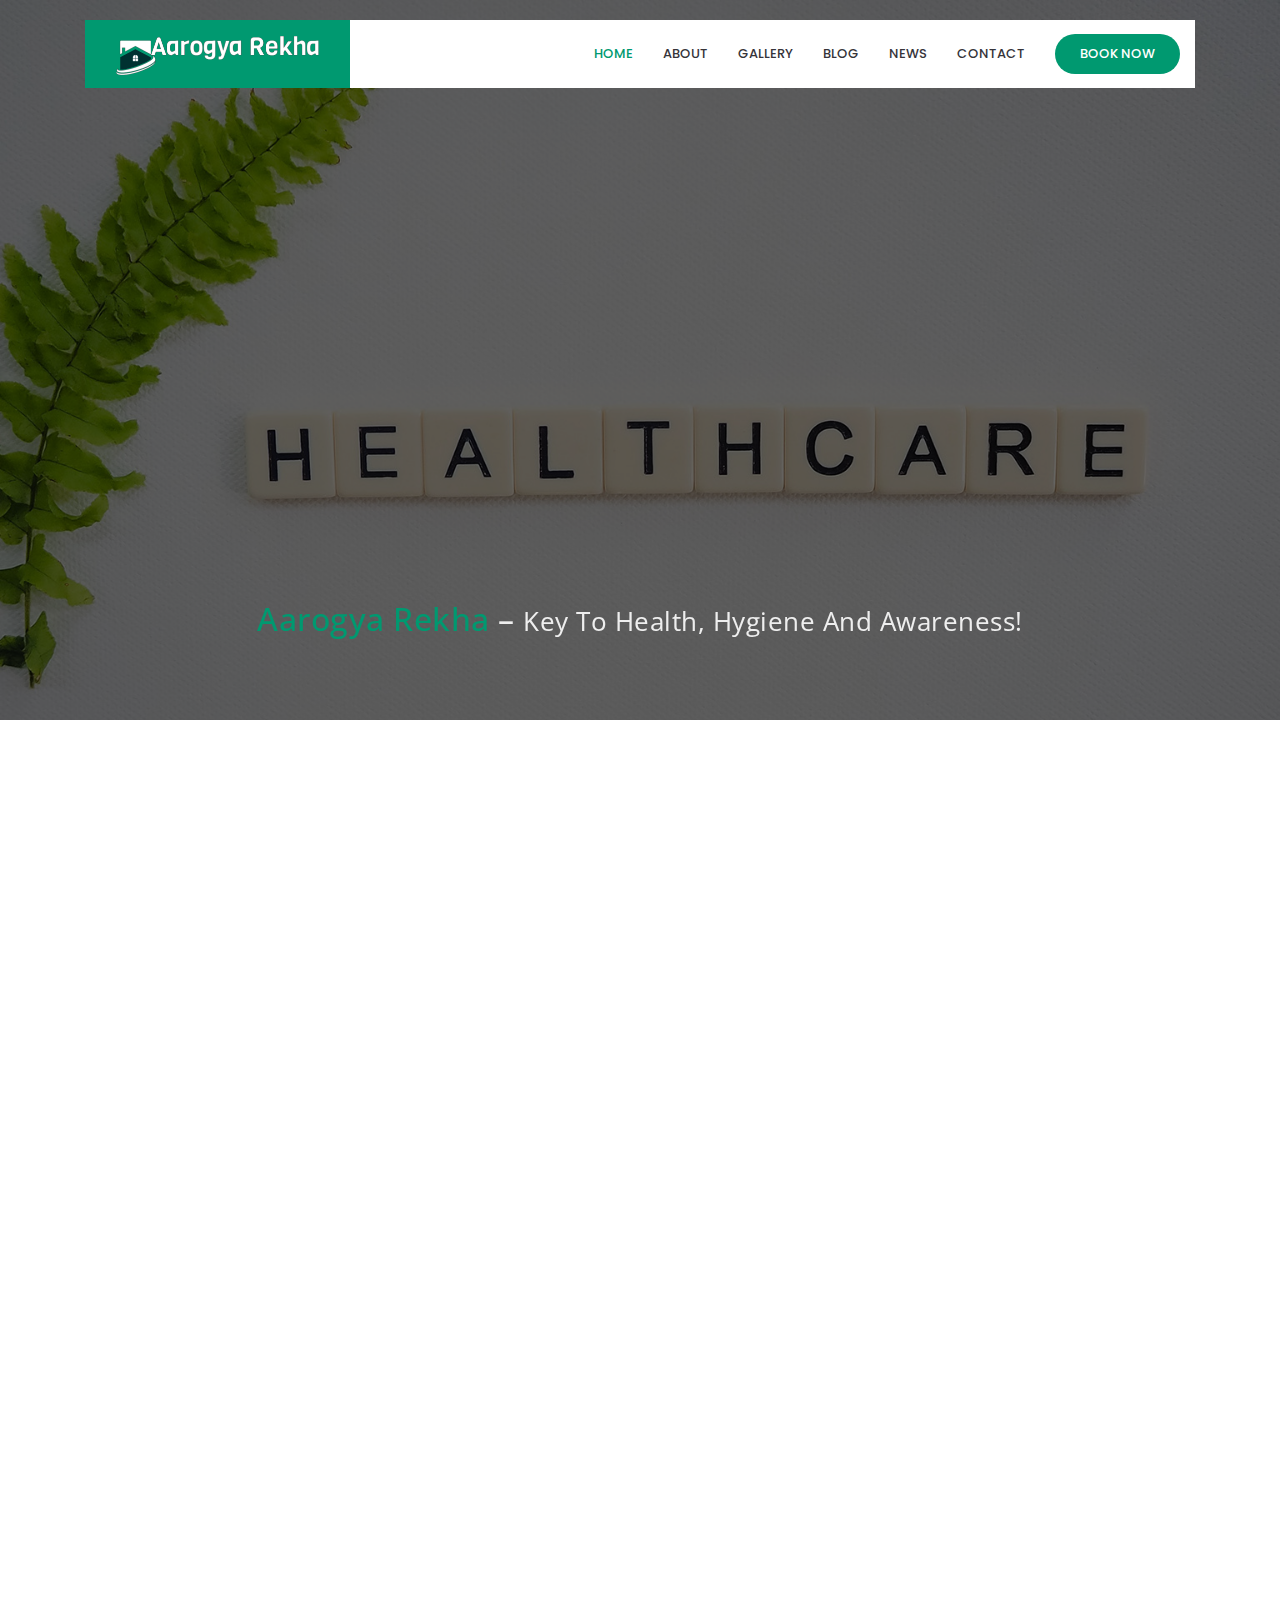
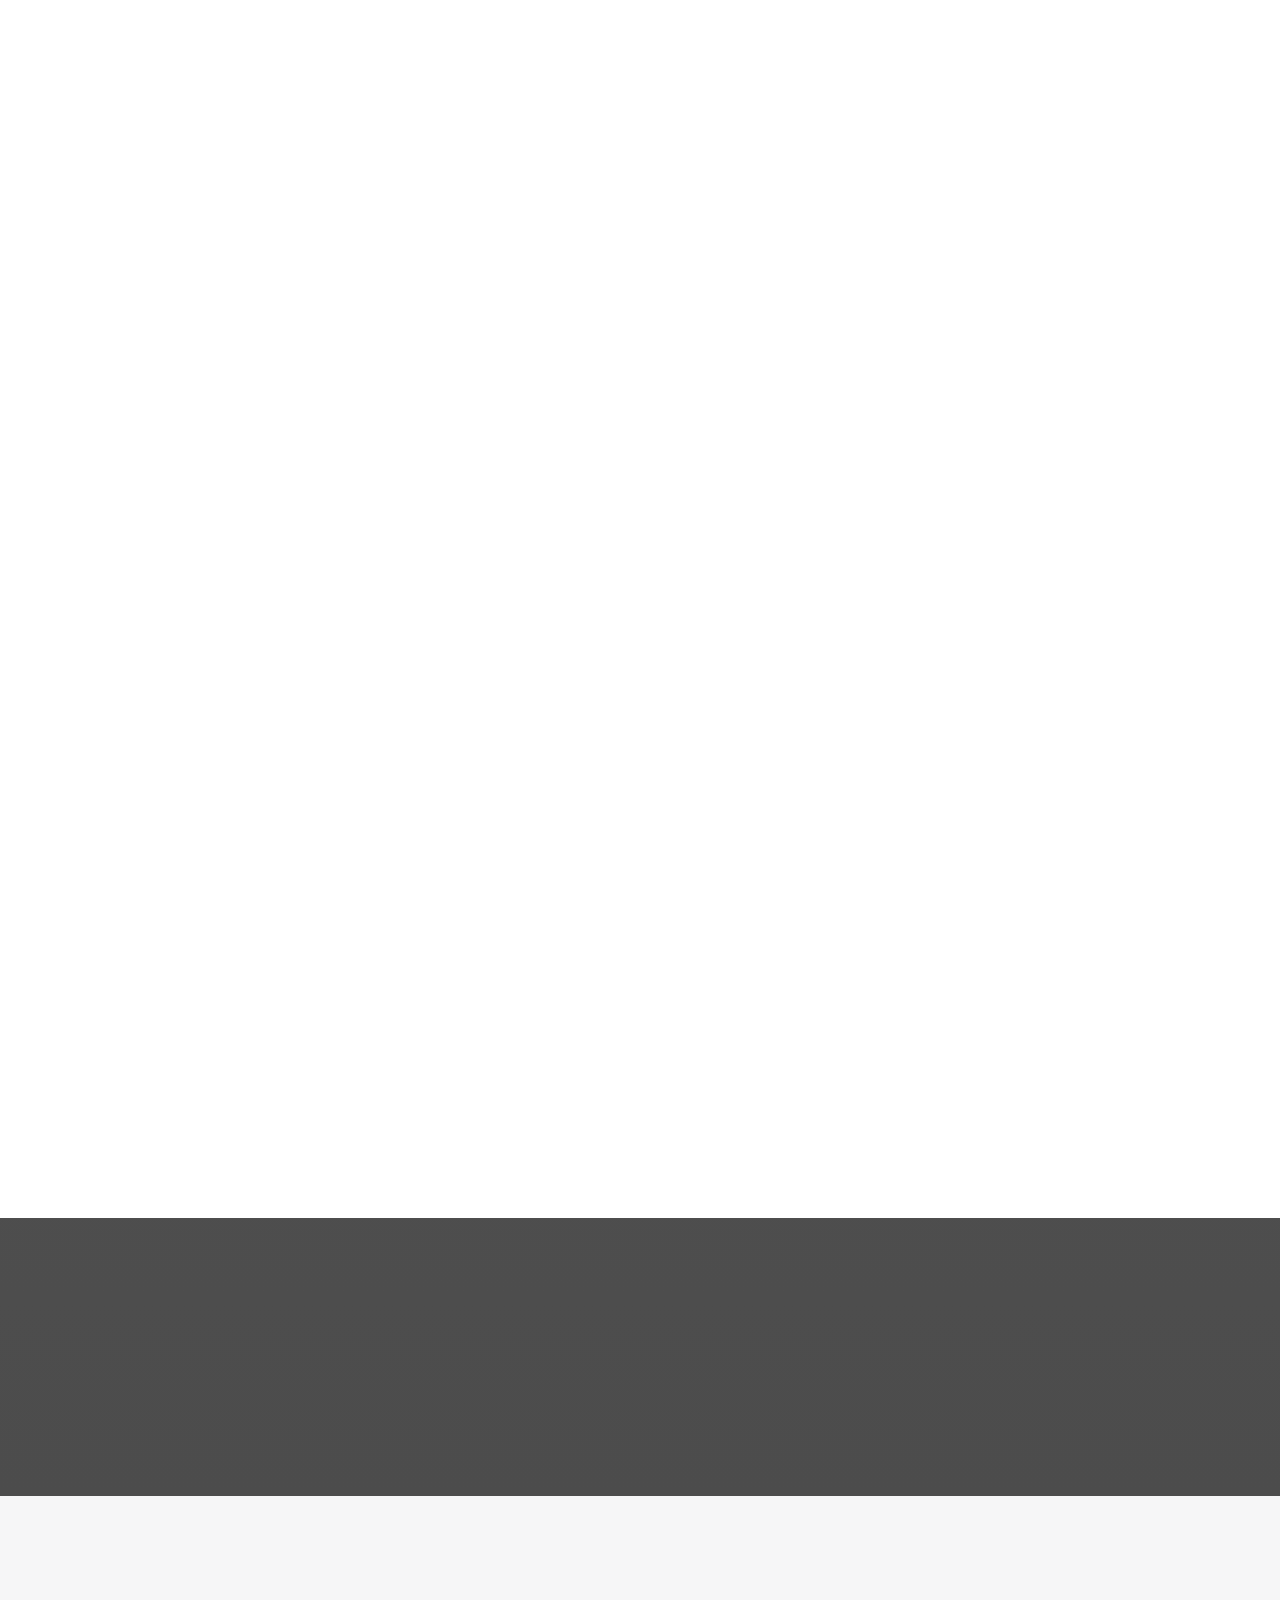
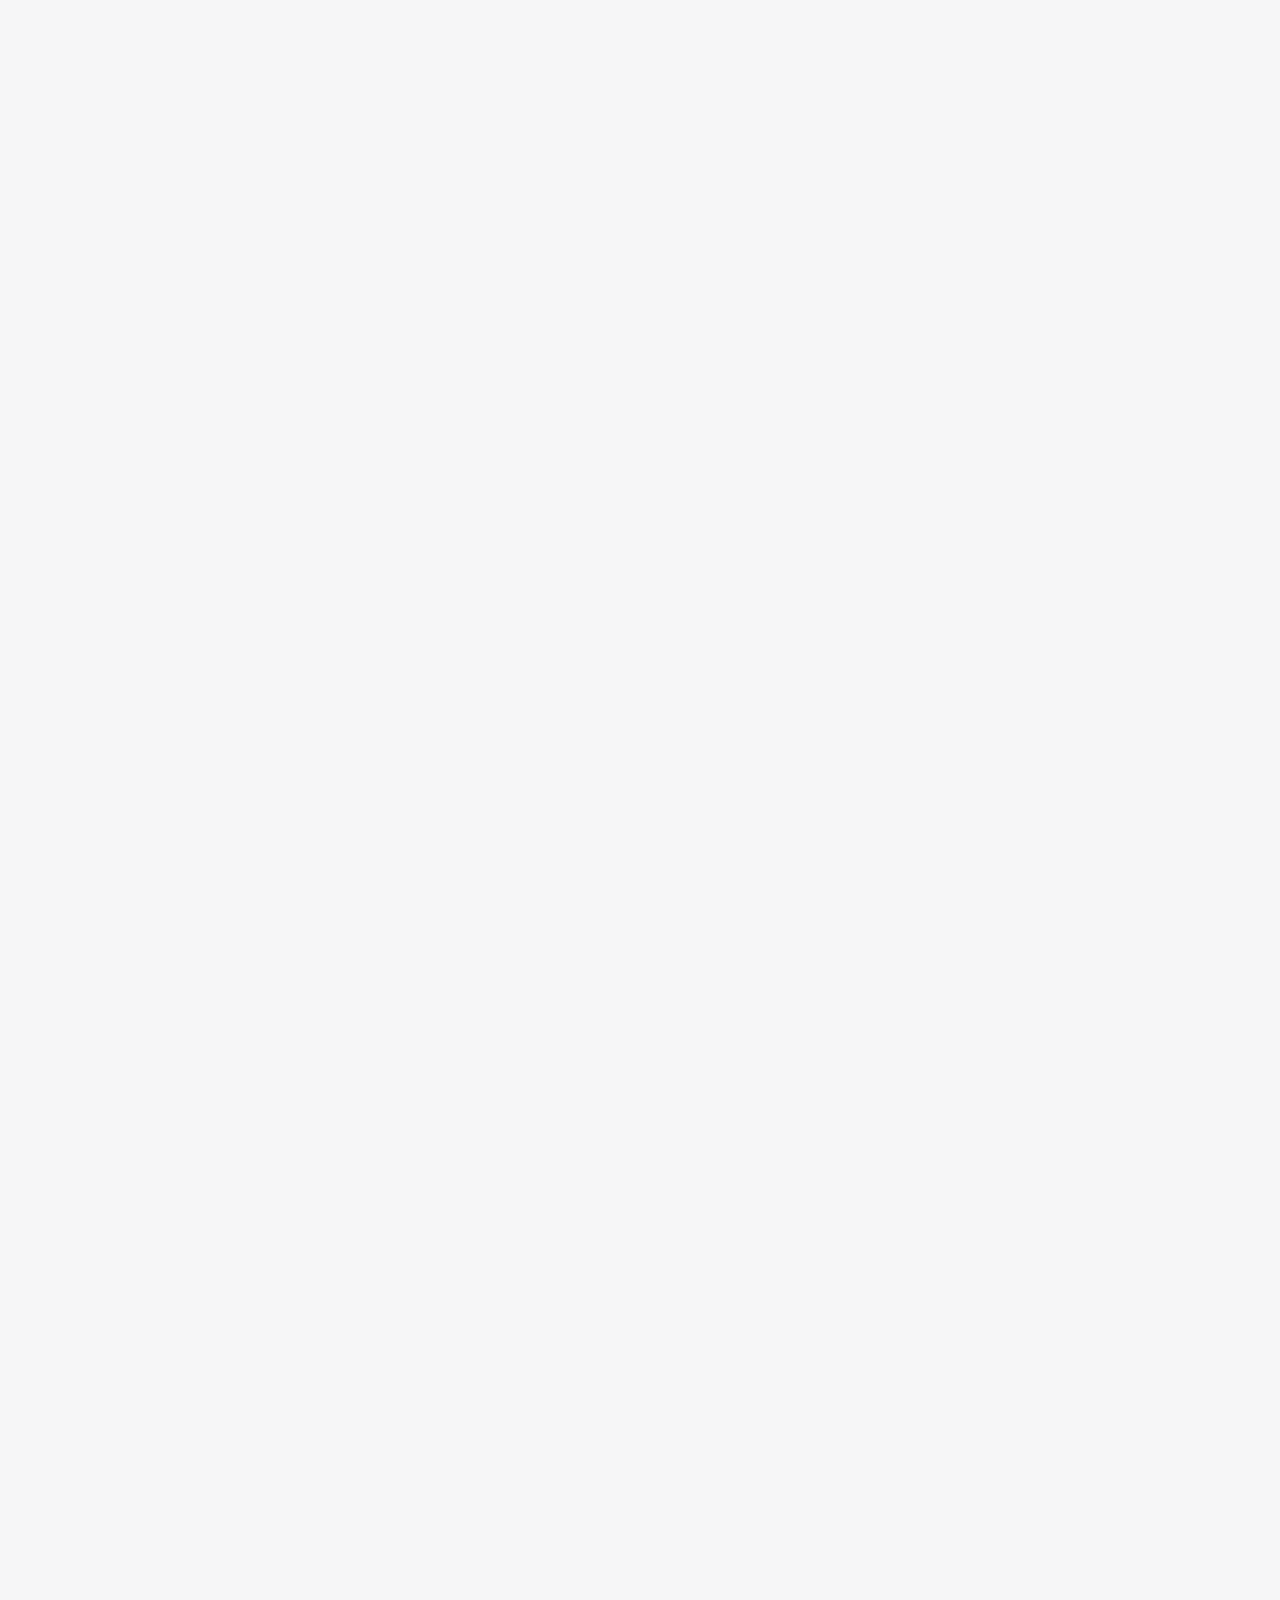
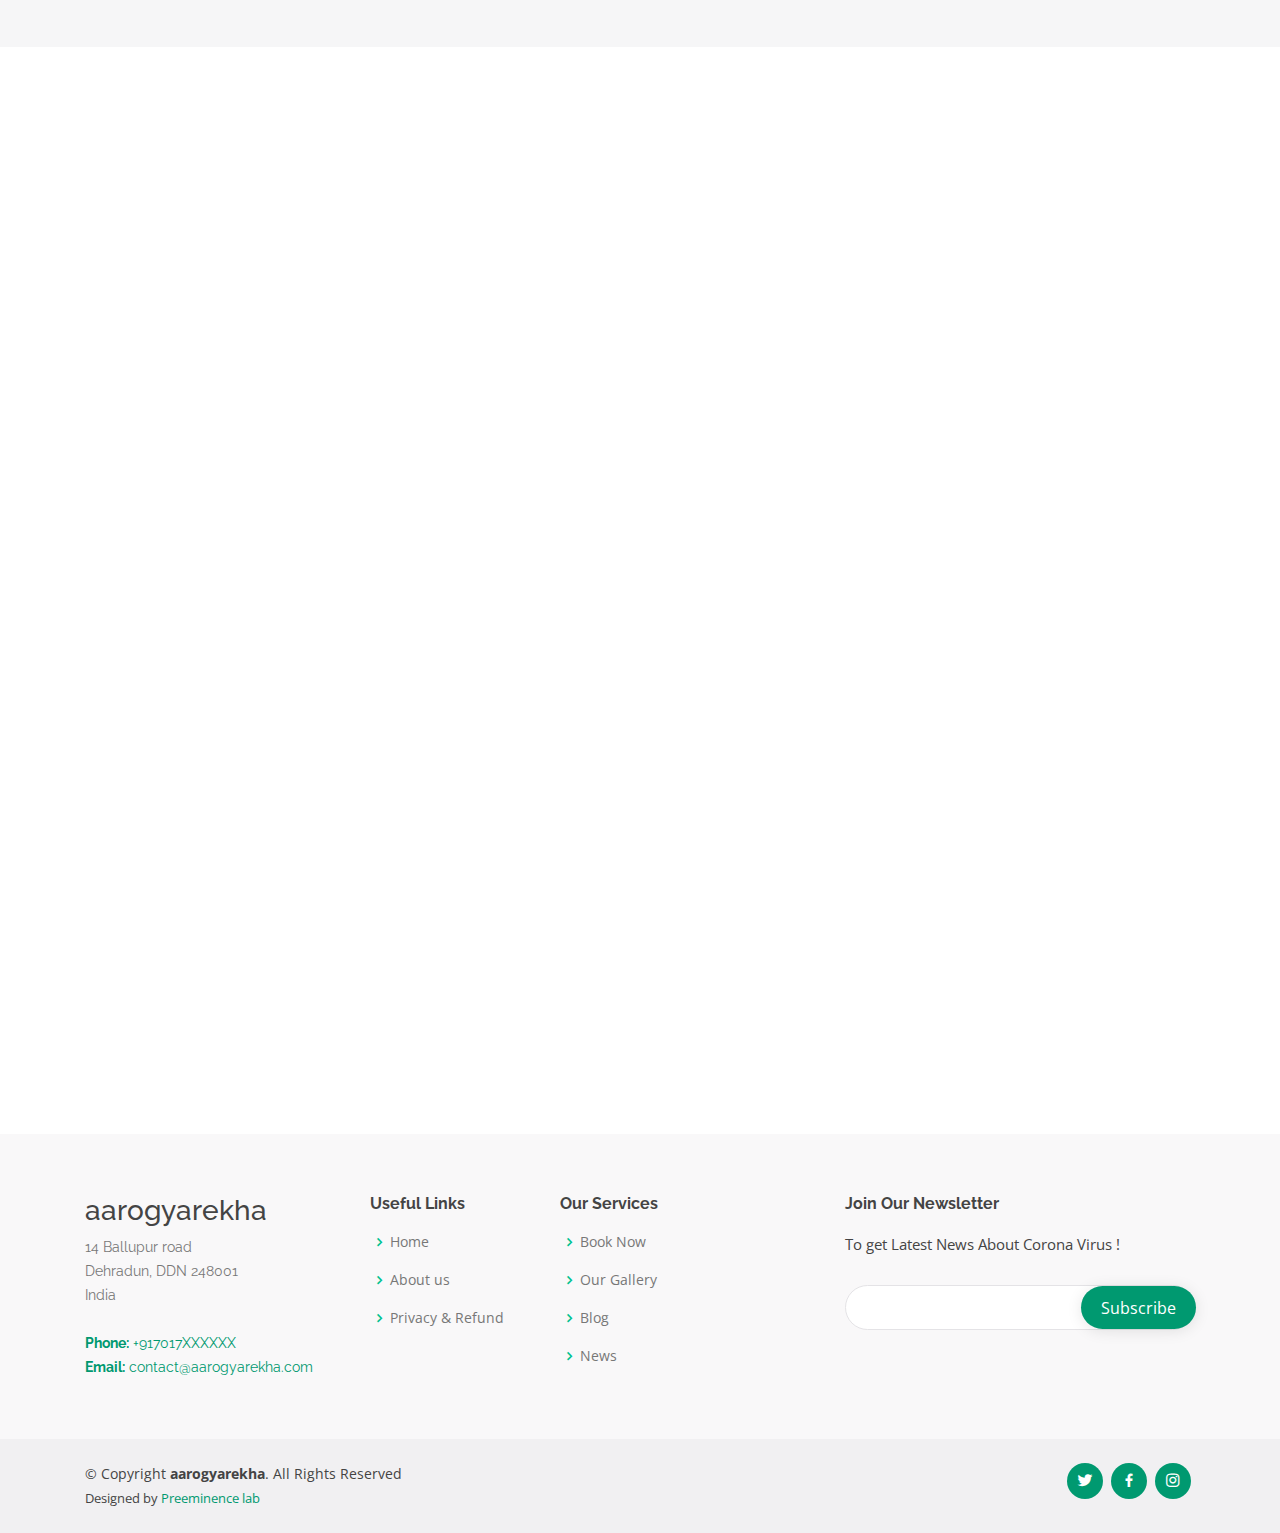
<file: index.html>
<!DOCTYPE html>
<html lang="en">

<head>
  <meta charset="utf-8">
  <meta content="width=device-width, initial-scale=1.0" name="viewport">

  <title>aarogyarekha</title>
  <meta content="" name="descriptison">
  <meta content="" name="keywords">

  <!-- Favicons -->
  <link href="assets/img/logo2.png" rel="icon">
  <link href="assets/img/logo2.png" rel="apple-touch-icon">

  <!-- Google Fonts -->
  <link href="https://fonts.googleapis.com/css?family=Open+Sans:300,300i,400,400i,600,600i,700,700i|Raleway:300,300i,400,400i,500,500i,600,600i,700,700i|Poppins:300,300i,400,400i,500,500i,600,600i,700,700i" rel="stylesheet">

  <!-- Vendor CSS Files -->
  <link href="assets/vendor/bootstrap/css/bootstrap.min.css" rel="stylesheet">
  <link href="assets/vendor/icofont/icofont.min.css" rel="stylesheet">
  <link href="assets/vendor/boxicons/css/boxicons.min.css" rel="stylesheet">
  <link href="assets/vendor/remixicon/remixicon.css" rel="stylesheet">
  <link href="assets/vendor/venobox/venobox.css" rel="stylesheet">
  <link href="assets/vendor/owl.carousel/assets/owl.carousel.min.css" rel="stylesheet">
  <link href="assets/vendor/aos/aos.css" rel="stylesheet">

  <!-- Template Main CSS File -->
  <link href="assets/css/style.css" rel="stylesheet">

  <!-- =======================================================

  ======================================================== -->
</head>

<body>

  <!-- ======= Header ======= -->
  <header id="header" class="fixed-top d-flex align-items-center">
    <div class="container">
      <div class="header-container d-flex align-items-center">
        <div class="logo mr-auto">
        <a href="index.html" class="m-0 p-0"><img src="./assets/img/logo.png" alt="" class="m-0 p-0"></a>
          <!-- Uncomment below if you prefer to use an image logo -->
          <!-- <a href="index.html"><img src="assets/img/logo.png" alt="" class="img-fluid"></a>-->
        </div>

        <nav class="nav-menu d-none d-lg-block">
          <ul>
            <li class="active"><a href="#header">Home</a></li>
            <li><a href="#about">About</a></li>
            <li><a href="./gallery.html">Gallery</a></li>
<!--            <li><a href="#portfolio">Pricing</a></li>-->
            <li><a href="blog.html">Blog</a></li>
            <li><a href="news.html">News</a></li>
<!--
            <li class="drop-down"><a href="">Drop Down</a>
              <ul>
                <li><a href="#">Drop Down 1</a></li>
                <li class="drop-down"><a href="#">Drop Down 2</a>
                  <ul>
                    <li><a href="#">Deep Drop Down 1</a></li>
                    <li><a href="#">Deep Drop Down 2</a></li>
                    <li><a href="#">Deep Drop Down 3</a></li>
                    <li><a href="#">Deep Drop Down 4</a></li>
                    <li><a href="#">Deep Drop Down 5</a></li>
                  </ul>
                </li>
                <li><a href="#">Drop Down 3</a></li>
                <li><a href="#">Drop Down 4</a></li>
                <li><a href="#">Drop Down 5</a></li>
              </ul>
            </li>
-->
            <li><a href="#contact">Contact</a></li>

            <li class="get-started"><a href="Book.html">Book Now</a></li>
          </ul>
        </nav><!-- .nav-menu -->
      </div><!-- End Header Container -->
    </div>
  </header><!-- End Header -->

  <!-- ======= Hero Section ======= -->
  <section id="hero" class="d-flex align-items-center">
    <div class="container text-center position-relative" data-aos="fade-in" data-aos-delay="200">
    <h2 class="mt-5 pt-5" style="font-size: 2rem; text-transform: capitalize; margin-top: 430px !important "><span style="color:#009970">
        Aarogya Rekha
    </span> – <small>Key to Health, Hygiene and Awareness!</small></h2>
<!--
      <h1>Today’s Awareness Towards Hygiene & Safety.</h1>
      <h2>WE ARE ALWAYS HERE TO ASSIST YOU IN THIS, BY PROVIDING QUALITY SANITIZING SERVICES AT YOUR DOORSTEP.</h2>
      <a href="book.html" class="btn-get-started scrollto">Book Now</a>
-->
    </div>
  </section><!-- End Hero -->

  <main id="main">

    <!-- ======= Clients Section ======= -->
<!--
    <section id="clients" class="clients">
      <div class="container">

        <div class="row">

          <div class="col-lg-2 col-md-4 col-6 d-flex align-items-center" data-aos="zoom-in" data-aos-delay="100">
            <img src="assets/img/clients/client-1.png" class="img-fluid" alt="">
          </div>

          <div class="col-lg-2 col-md-4 col-6 d-flex align-items-center" data-aos="zoom-in" data-aos-delay="200">
            <img src="assets/img/clients/client-2.png" class="img-fluid" alt="">
          </div>

          <div class="col-lg-2 col-md-4 col-6 d-flex align-items-center" data-aos="zoom-in" data-aos-delay="300">
            <img src="assets/img/clients/client-3.png" class="img-fluid" alt="">
          </div>

          <div class="col-lg-2 col-md-4 col-6 d-flex align-items-center" data-aos="zoom-in" data-aos-delay="400">
            <img src="assets/img/clients/client-4.png" class="img-fluid" alt="">
          </div>

          <div class="col-lg-2 col-md-4 col-6 d-flex align-items-center" data-aos="zoom-in" data-aos-delay="500">
            <img src="assets/img/clients/client-5.png" class="img-fluid" alt="">
          </div>

          <div class="col-lg-2 col-md-4 col-6 d-flex align-items-center" data-aos="zoom-in" data-aos-delay="600">
            <img src="assets/img/clients/client-6.png" class="img-fluid" alt="">
          </div>

        </div>

      </div>
    </section>
-->
    
    <!-- End Clients Section -->

    <!-- ======= About Section ======= -->
    <section id="" class="">
      <div class="container">

        <div class="">
        <div class="" data-aos="zoom-in" data-aos-delay="200" >
 <div class="h">  
     Now-a days, probably 1 out of every 5 persons is suffering from mental health issues arising out of pandemic or from the fast-modern ways of lifestyles which indeed are contributing to the increasing levels of stress and anxiety.
      
 </div>
 </div>
 <div class="" data-aos="zoom-in text-center" data-aos-delay="200">
<center>
<div class="h2 mt-5 " style="font-weight: bolder;">Worried about the health & wellness of your loved ones?</div> </center>
<p class="text-center">Well, you don’t need to worry anymore because we are here for you. We guide you through some simple and small steps that you can follow in your daily life and routine which will ensure that you and your loved ones stay in a good health and enjoy a healthy state of mind </p></div>

<div class="text-center" data-aos="zoom-in" data-aos-delay="200"  >
<div class="h2 mb-3 mt-5 " style=" font-weight: bolder;" > Facing any of the below challenges?  </div>
          
<p class="p-0 text-center  ml-5 " >Poor physical health</p> 
<p class="p-0 text-center  ml-5 " >Deprived mental health </p> 
<p class="p-0 text-center  ml-5 " >Insecure and unsafe accommodation</p> 
<p class="p-0 text-center  ml-5   " >Exposed to physical or emotional violence</p>  
<p class="p-0 text-center  ml-5 " >Alcohol or use of other substances </p> 
<p class="p-0 text-center  ml-5 " >Absence of meaningful daily activities </p> 
<p class="p-0  text-center ml-5" >Lack of purpose and meaning in life </p> 
<p class="p-0 text-center  ml-5 " >Need more control over your life</p>  
           </div>

           
<!--

<h3 style="display: block !important;" > <center> Poor physical health and fatigue  </center> </h3> <br>
 <h3 > 
<center> Deprived mental health  </center> </h3>
 <h3 > <center> Insecure and unsafe accommodation  </center> </h3> 
-->
<div class=" mt-5" data-aos="zoom-in" data-aos-delay="200">
    

We offer a wide range of specific and customized awareness and educational programs including our dedicated healthcare services to help you meet

    
You can opt for any number of programs and services as per your need.
    
 these challenges in your day to day life.

</div>
<!--
          <div class="col-lg-6" data-aos="fade-right" data-aos-delay="100">
            <h2 style="font-size: 2.2rem">Sense Of Awareness </h2>
            <h3>We aim to help individuals lift themselves out of the impacts of poor mental health, we seek to ensure that all people especially those with the fewest resources hold a good state of health to secure opportunities to succeed in life 


 </h3>
          </div>
          <div class="col-lg-6 pt-4 pt-lg-0" data-aos="fade-left" data-aos-delay="200">
            
           <h2 style="font-size: 2.2rem">Energize Your Home</h2>
           <h3> We focus on setting up & building programs to ensure satisfactory health programs that positively impact the society by using the smart & latest projects as the mere stage of our utilization for a much larger audience.</h3>
-->
<!--
            <ul>
              <li><i class="ri-check-double-line"></i> Ullamco laboris nisi ut aliquip ex ea commodo consequa</li>
              <li><i class="ri-check-double-line"></i> Duis aute irure dolor in reprehenderit in voluptate velit</li>
              <li><i class="ri-check-double-line"></i> Ullamco laboris nisi ut aliquip ex ea commodo consequat. Duis aute irure dolor in reprehenderit in</li>
            </ul>
-->
<!--
            <p class="font-italic">
              Lorem ipsum dolor sit amet, consectetur adipiscing elit, sed do eiusmod tempor incididunt ut labore et dolore
              magna aliqua.
            </p>
-->
<!--          </div>-->
        </div>

      </div>
    </section><!-- End About Section -->

    <!-- ======= Counts Section ======= -->
<!--
    <section id="counts" class="counts">
      <div class="container">

        <div class="row counters">

          <div class="col-lg-3 col-6 text-center">
            <span data-toggle="counter-up">232</span>
            <p>Clients</p>
          </div>

          <div class="col-lg-3 col-6 text-center">
            <span data-toggle="counter-up">521</span>
            <p>Projects</p>
          </div>

          <div class="col-lg-3 col-6 text-center">
            <span data-toggle="counter-up">1,463</span>
            <p>Hours Of Support</p>
          </div>

          <div class="col-lg-3 col-6 text-center">
            <span data-toggle="counter-up">15</span>
            <p>Hard Workers</p>
          </div>

        </div>

      </div>
    </section>
-->
    <!-- End Counts Section -->

    <!-- ======= Why Us Section ======= -->
    <section id="why-us" class="why-us"  style="padding-top: 0px !important ">
      <div class="container">

        
          <div class="col-lg-12 " data-aos="fade-right">
            <div class="content">
              <h3>Bringing yourself to the present - Understanding You & Home</h3>
              <p>
              It is rightly said, 'home is where the heart is'. It is an environment where people find their comfort, where individuals spend most of their time with loved ones, and where they entertain friends and guests. Hence, a question might be in common for everyone, where does phycology plays its role in here? Well, we all use the principles of psychology every day and probably don’t even realize it. When we spank our child for doing something wrong, we are utilizing the learning principle of punishment. When we get nervous right before we have to give that big speech, we are activating our autonomic nervous system. When we talk to ourselves in our heads, telling ourselves to “calm down,” “work harder,” or “give up,” we are utilizing cognitive approaches to change our behaviors and emotions. We conclude all our working’s under
              </p>
<!--
              <div class="text-center">
                <a href="book.html" class="more-btn">Book Now <i class="bx bx-chevron-right"></i></a>
              </div>
-->
            </div>
          </div>
          <div class="row mt-5 mb-5">
          <div class="col-lg-6 d-flex align-items-stretch">
            <div class="icon-boxes d-flex flex-column justify-content-center">
              
                <div class="col-xl-12 d-flex align-items-stretch" data-aos="zoom-in" data-aos-delay="100">
                  <div class="icon-box mt-4 mt-xl-0">
                    <i class="bx bx-receipt"></i>
                    <h4>Self-Heath Care</h4>
                    <p class="text-left">Self-Heath Care section focuses on how several factors affect health and illness and aim to prevent and treat illness as well as promote good health. This benefits by treating the society and raising awareness of health-related issues. Our one subfield is dedicatedly designed to treat people with psychological disorders due to their awkward adaptation to living in civilised societies, which necessitates the partial inhibition of our natural instincts and drives - aggression, sex and curiosity amongst them.</p>
                  </div>
                </div>
                </div>
                </div> 
                
                 
           <div class="col-lg-6 d-flex align-items-stretch">
            <div class="icon-boxes d-flex flex-column justify-content-center">
                <div class="col-xl-12 d-flex align-items-stretch" data-aos="zoom-in" data-aos-delay="200">
                  <div class="icon-box mt-4 mt-xl-0">
                    <i class="bx bx-cube-alt"></i>
                    <h4>Dealing with Anger & Negativity</h4>
                    <p class="text-left">You must acknowledge and accept that there exists an anger issue in all of us. However, the calmer we are, the better place we will be to make certain choices. This section focuses on learning to be flexible and adaptable that will help will indeed help you to manage emotions, treating illness and more on helping achieve happiness. We thereby conduct research by examining healthy people and use what we have learn’d to help others achieve the same goals. Our one subfield is dedicatedly designed to help people better understand themselves as they grow and change over time which raises conflict between the nature of living - our true selves - and our internalized version of the requirements of society.</p>
                  </div>
                </div>
                </div>
                </div>
                </div>
                 <div class="col-lg-12 d-flex align-items-stretch">
            <div class="icon-boxes d-flex flex-column justify-content-center">
                <div class="col-xl-12 d-flex align-items-stretch" data-aos="zoom-in" data-aos-delay="300">
                  <div class="icon-box mt-4 mt-xl-0">
                    <i class="bx bx-images"></i>
                    <h4>Education, Awareness & Productivity</h4>
                    <p class="text-left">Educational & awareness develops new theories about teaching and learning based on research to improve the existing known strategies as well as educating the society on increasing their skillset.  A good and inviting environment is also very essential for our sleep. When you have good state of mind, clean and hygienic spaces, it creates a satisfying space that you can associate with. Our one subfield is dedicatedly designed to treat learning, anxiety and behavior problems in teens and growing kids.</p>
                  </div>
                </div>
              </div>
            </div>
            <!-- End .content-->
          </div>
        </div>
        
    </section><!-- End Why Us Section -->

    <!-- ======= Cta Section ======= -->
    <section id="cta" class="cta">
      <div class="container">

        <div class="text-center" data-aos="zoom-in">
          <h3>Call To Action</h3>
          <p> Still not satisfied. Need to talk to our dedicated experts. We are always ready to help you. There are many ways to contact us. You may drop us a line, give us a call or send an email, choose what suits you most.</p>
          <a class="cta-btn" href="book.html">Book Now</a>
        </div>

      </div>
    </section><!-- End Cta Section -->

    <!-- ======= Services Section ======= -->
    <section id="services" class="services section-bg">
      <div class="container">

        <div class="row">
          <div class="col-lg-4">
            <div class="section-title" data-aos="fade-right">
              <h2>Health Program’s We Offer</h2>
              <p>Here at Aarogya Rekha, we are concerned with the intersection of physical health with psychological
and behavioral processes. We understand the connection between the mind/body that empowers
everyone to come together with their good intentions and ideas to fuel progress that’s benefits all of
us helping the world become a better place to live in.
No matter what field you plan on working in, business &amp; technology (creating and selling things that
make people&#39;s lives easier); medical fields (people live longer and are less at risk of mental illnesses,
harmful diseases); or education, we are here to bring everyone closer, help you better understand
the problems and needs, and make the path to solving them much easier understanding your
greatest asset…the human mind.</p>
            </div>
          </div>
          
          
           
  
 

          
          <div class="col-lg-8">
            <div class="row">
              <div class="col-md-6 d-flex align-items-stretch">
                <div class="icon-box" data-aos="zoom-in" data-aos-delay="100">
                  <div class="icon"><i class="bx bxl-dribbble"></i></div>
                  <h4><a href="">Community Health Program’s</a></h4>
                  <p class="text-justify"> Community health is public health at the very basic levels. A community-focused health services
mainly include studying community issues and how they affect the residents of the area. Designing
and implementing community-level interventions to prevent or counteract existing health issues.</p>
                </div>
              </div>

              <div class="col-md-6 d-flex align-items-stretch mt-4 mt-lg-0">
                <div class="icon-box" data-aos="zoom-in" data-aos-delay="200">
                  <div class="icon"><i class="bx bx-file"></i></div>
                  <h4><a href="">Public Health Program’s</a></h4>
                  <p class="text-justify">Public health services address health issues on the population levels to work with epidemiologists,
geneticists, nutritionists and other health care professionals. Some interventions may focus on
demographic groups such as at-risk youth, pregnant women or children whose ages fall into a pre-
defined range.</p>
                </div>
              </div>

              <div class="col-md-6 d-flex align-items-stretch mt-4">
                <div class="icon-box" data-aos="zoom-in" data-aos-delay="300">
                  <div class="icon"><i class="bx bx-tachometer"></i></div>
                  <h4><a href="">Wellness Service Program’s</a></h4>
                  <p class="text-justify">Psychological health impacts the human physical condition. As a part of our wellness servcies, we
always guide towards making life-sustaining choices to promote healthy well-being by initiating
behavioral changes that would ultimately lead to better health by counseling patients on basic
matters such as hand washing and other hygienic practices, quality-of-life issues, diet and nutrition
information and pregnancy support. Prescreening for diseases, promoting immunizations and getting
adequate nutrition are just some of our tasks.</p>
                </div>
              </div>

              <div class="col-md-6 d-flex align-items-stretch mt-4">
                <div class="icon-box" data-aos="zoom-in" data-aos-delay="400">
                  <div class="icon"><i class="bx bx-world"></i></div>
                  <h4><a href="">Educational &amp; Training Program’s</a></h4>
                  <p class="text-justify"> The basic protocol of this services includes, active interacting with patients and persuading them to
think and behave in a certain way. You may also be asked to train your peers in matters such as
encouraging smoking cessation, healthy weight loss programs, healthy eating and constructive
communication skills especially under stressful conditions. </p>
                </div>
              </div>

           
<!--           <a href="hell"></a>-->
            </div>
          </div>
        </div>

      </div>
    </section><!-- End Services Section -->

    <!-- ======= Portfolio Section ======= -->
<!--
    <section id="portfolio" class="portfolio">
      <div class="container">
-->

<!--
        <div class="section-title" data-aos="fade-left">
          <h2>Our Price</h2>
          <p>Magnam dolores commodi suscipit. Necessitatibus eius consequatur ex aliquid fuga eum quidem. Sit sint consectetur velit. Quisquam quos quisquam cupiditate. Et nemo qui impedit suscipit alias ea. Quia fugiat sit in iste officiis commodi quidem hic quas.</p>
        </div>
-->

<!--
    <div class="row" data-aos="fade-up" data-aos-delay="100">
          <div class="col-lg-12 d-flex justify-content-center">
            <ul id="portfolio-flters">
              <li data-filter="*" class="filter-active">All</li>
              <li data-filter=".filter-app">Most Bought</li>
              <li data-filter=".filter-card">Most queried</li>
              <li data-filter=".filter-web">We recommend</li>
            </ul>
          </div>
        </div>
-->
<!--

        <div class="row portfolio-container" data-aos="fade-up" data-aos-delay="200">

          <div class="col-lg-4 col-md-6 portfolio-item filter-app">
            <div class="portfolio-wrap">
              <img src="assets/img/portfolio/portfolio-1.jpg" class="img-fluid" alt="">
              <div class="portfolio-info">
                <h4>App 1</h4>
                <p>App</p>
                <div class="portfolio-links">
                  <a href="assets/img/portfolio/portfolio-1.jpg" data-gall="portfolioGallery" class="venobox" title="App 1"><i class="bx bx-plus"></i></a>
                  <a href="portfolio-details.html" title="More Details"><i class="bx bx-link"></i></a>
                </div>
              </div>
            </div>
          </div>

          <div class="col-lg-4 col-md-6 portfolio-item filter-web">
            <div class="portfolio-wrap">
              <img src="assets/img/portfolio/portfolio-2.jpg" class="img-fluid" alt="">
              <div class="portfolio-info">
                <h4>Web 3</h4>
                <p>Web</p>
                <div class="portfolio-links">
                  <a href="assets/img/portfolio/portfolio-2.jpg" data-gall="portfolioGallery" class="venobox" title="Web 3"><i class="bx bx-plus"></i></a>
                  <a href="portfolio-details.html" title="More Details"><i class="bx bx-link"></i></a>
                </div>
              </div>
            </div>
          </div>

          <div class="col-lg-4 col-md-6 portfolio-item filter-app">
            <div class="portfolio-wrap">
              <img src="assets/img/portfolio/portfolio-3.jpg" class="img-fluid" alt="">
              <div class="portfolio-info">
                <h4>App 2</h4>
                <p>App</p>
                <div class="portfolio-links">
                  <a href="assets/img/portfolio/portfolio-3.jpg" data-gall="portfolioGallery" class="venobox" title="App 2"><i class="bx bx-plus"></i></a>
                  <a href="portfolio-details.html" title="More Details"><i class="bx bx-link"></i></a>
                </div>
              </div>
            </div>
          </div>

          <div class="col-lg-4 col-md-6 portfolio-item filter-card">
            <div class="portfolio-wrap">
              <img src="assets/img/portfolio/portfolio-4.jpg" class="img-fluid" alt="">
              <div class="portfolio-info">
                <h4>Card 2</h4>
                <p>Card</p>
                <div class="portfolio-links">
                  <a href="assets/img/portfolio/portfolio-4.jpg" data-gall="portfolioGallery" class="venobox" title="Card 2"><i class="bx bx-plus"></i></a>
                  <a href="portfolio-details.html" title="More Details"><i class="bx bx-link"></i></a>
                </div>
              </div>
            </div>
          </div>

          <div class="col-lg-4 col-md-6 portfolio-item filter-web">
            <div class="portfolio-wrap">
              <img src="assets/img/portfolio/portfolio-5.jpg" class="img-fluid" alt="">
              <div class="portfolio-info">
                <h4>Web 2</h4>
                <p>Web</p>
                <div class="portfolio-links">
                  <a href="assets/img/portfolio/portfolio-5.jpg" data-gall="portfolioGallery" class="venobox" title="Web 2"><i class="bx bx-plus"></i></a>
                  <a href="portfolio-details.html" title="More Details"><i class="bx bx-link"></i></a>
                </div>
              </div>
            </div>
          </div>

          <div class="col-lg-4 col-md-6 portfolio-item filter-app">
            <div class="portfolio-wrap">
              <img src="assets/img/portfolio/portfolio-6.jpg" class="img-fluid" alt="">
              <div class="portfolio-info">
                <h4>App 3</h4>
                <p>App</p>
                <div class="portfolio-links">
                  <a href="assets/img/portfolio/portfolio-6.jpg" data-gall="portfolioGallery" class="venobox" title="App 3"><i class="bx bx-plus"></i></a>
                  <a href="portfolio-details.html" title="More Details"><i class="bx bx-link"></i></a>
                </div>
              </div>
            </div>
          </div>

          <div class="col-lg-4 col-md-6 portfolio-item filter-card">
            <div class="portfolio-wrap">
              <img src="assets/img/portfolio/portfolio-7.jpg" class="img-fluid" alt="">
              <div class="portfolio-info">
                <h4>Card 1</h4>
                <p>Card</p>
                <div class="portfolio-links">
                  <a href="assets/img/portfolio/portfolio-7.jpg" data-gall="portfolioGallery" class="venobox" title="Card 1"><i class="bx bx-plus"></i></a>
                  <a href="portfolio-details.html" title="More Details"><i class="bx bx-link"></i></a>
                </div>
              </div>
            </div>
          </div>

          <div class="col-lg-4 col-md-6 portfolio-item filter-card">
            <div class="portfolio-wrap">
              <img src="assets/img/portfolio/portfolio-8.jpg" class="img-fluid" alt="">
              <div class="portfolio-info">
                <h4>Card 3</h4>
                <p>Card</p>
                <div class="portfolio-links">
                  <a href="assets/img/portfolio/portfolio-8.jpg" data-gall="portfolioGallery" class="venobox" title="Card 3"><i class="bx bx-plus"></i></a>
                  <a href="portfolio-details.html" title="More Details"><i class="bx bx-link"></i></a>
                </div>
              </div>
            </div>
          </div>

          <div class="col-lg-4 col-md-6 portfolio-item filter-web">
            <div class="portfolio-wrap">
              <img src="assets/img/portfolio/portfolio-9.jpg" class="img-fluid" alt="">
              <div class="portfolio-info">
                <h4>Web 3</h4>
                <p>Web</p>
                <div class="portfolio-links">
                  <a href="assets/img/portfolio/portfolio-9.jpg" data-gall="portfolioGallery" class="venobox" title="Web 3"><i class="bx bx-plus"></i></a>
                  <a href="portfolio-details.html" title="More Details"><i class="bx bx-link"></i></a>
                </div>
              </div>
            </div>
          </div>

        </div>
-->

<!--
      </div>
    </section>
-->
    <!-- End Portfolio Section -->

    <!-- ======= Testimonials Section ======= -->
    <section id="testimonials" class="testimonials section-bg">
      <div class="container">

        <div class="row">
          <div class="col-lg-4">
            <div class="section-title" data-aos="fade-right">
              <h2>Customer Reviews</h2>
            <div>
                
                <h3> Add your review</h3>
                <form action="" method="post" enctype="multipart/form-data">
       <div class="form-group">
           <label for="exampleFormControlInput1">Name</label>
           <input type="text" class="form-control" id="exampleFormControlInput1" placeholder="Enter your name">
       </div>
       <div class="form-group">
           <label for="exampleInputEmail1">Email address</label>
           <input type="email" class="form-control" id="exampleInputEmail1" aria-describedby="emailHelp" placeholder="Enter your email">
       </div>
       <div class="custom-file">
  <input type="file" class="custom-file-input" id="customFile">
  <label class="custom-file-label" for="customFile">Upload Picture</label>
</div>
       <div class="form-group">
           <label for="exampleFormControlTextarea1">Review</label>
           <textarea class="form-control" id="exampleFormControlTextarea1" rows="3"></textarea>
       </div>
       <button type="submit" class="text-light py-2 px-3" style="    background: #009970;
    border: 0;
    padding: 10px 30px;
    color: #fff;
    transition: 0.4s;
    border-radius: 50px;">Submit</button>
   </form>

            </div>
            </div>
          </div>
          <div class="col-lg-8" data-aos="fade-up" data-aos-delay="100">
            <div class="owl-carousel testimonials-carousel">

              <div class="testimonial-item">
                <p>
                  <i class="bx bxs-quote-alt-left quote-icon-left"></i>
                  Proin iaculis purus consequat sem cure digni ssim donec porttitora entum suscipit rhoncus. Accusantium quam, ultricies eget id, aliquam eget nibh et. Maecen aliquam, risus at semper.
                  <i class="bx bxs-quote-alt-right quote-icon-right"></i>
                </p>
                <img src="assets/img/testimonials/2.jpg" class="testimonial-img" alt="">
                <h3>Rashid</h3>
                <h4>Lorem ipsum dolor sit amet, consectetur adipisicing.</h4>
              </div>

              <div class="testimonial-item">
                <p>
                  <i class="bx bxs-quote-alt-left quote-icon-left"></i>
                  Export tempor illum tamen malis malis eram quae irure esse labore quem cillum quid cillum eram malis quorum velit fore eram velit sunt aliqua noster fugiat irure amet legam anim culpa.
                  <i class="bx bxs-quote-alt-right quote-icon-right"></i>
                </p>
                <img src="assets/img/testimonials/2.jpg" class="testimonial-img" alt="">
               <h3>Rashid</h3>
                <h4>Lorem ipsum dolor sit amet, consectetur adipisicing.</h4>
              </div>

              <div class="testimonial-item">
                <p>
                  <i class="bx bxs-quote-alt-left quote-icon-left"></i>
                  Enim nisi quem export duis labore cillum quae magna enim sint quorum nulla quem veniam duis minim tempor labore quem eram duis noster aute amet eram fore quis sint minim.
                  <i class="bx bxs-quote-alt-right quote-icon-right"></i>
                </p>
                <img src="assets/img/testimonials/2.jpg" class="testimonial-img" alt="">
                <h3>Rashid</h3>
                <h4>Lorem ipsum dolor sit amet, consectetur adipisicing.</h4>
              </div>

              <div class="testimonial-item">
                <p>
                  <i class="bx bxs-quote-alt-left quote-icon-left"></i>
                  Fugiat enim eram quae cillum dolore dolor amet nulla culpa multos export minim fugiat minim velit minim dolor enim duis veniam ipsum anim magna sunt elit fore quem dolore labore illum veniam.
                  <i class="bx bxs-quote-alt-right quote-icon-right"></i>
                </p>
                <img src="assets/img/testimonials/2.jpg" class="testimonial-img" alt="">
            <h3>Rashid</h3>
                <h4>Lorem ipsum dolor sit amet, consectetur adipisicing.</h4>
              </div>

              <div class="testimonial-item">
                <p>
                  <i class="bx bxs-quote-alt-left quote-icon-left"></i>
                  Quis quorum aliqua sint quem legam fore sunt eram irure aliqua veniam tempor noster veniam enim culpa labore duis sunt culpa nulla illum cillum fugiat legam esse veniam culpa fore nisi cillum quid.
                  <i class="bx bxs-quote-alt-right quote-icon-right"></i>
                </p>
                <img src="assets/img/testimonials/2.jpg" class="testimonial-img" alt="">
              <h3>Rashid</h3>
                <h4>Lorem ipsum dolor sit amet, consectetur adipisicing.</h4>
              </div>

            </div>
          </div>
        </div>

      </div>
    </section><!-- End Testimonials Section -->

    <!-- ======= Team Section ======= -->
<!--
    
    <section id="team" class="">
      <div class="container">

        <div class="row">
          <div class="col-lg-4">
            <div class="section-title" data-aos="fade-right">
              <h2>Blog</h2>
              <p>Here's always happening a lot more !!!</p>
            </div>
          </div>
          <div class="col-lg-8">
            <div class="row">

              <div class="col-lg-6">
                <div class="member" data-aos="zoom-in" data-aos-delay="100">
                  <div class="pic"><img src="assets/img/team/coronaaaa.jpg" class="img-fluid" alt=""></div>
                  <div class="member-info">
                    <h4>Corona Spreading like Fire</h4>
                    <span>Stay home Stay Safe</span>
                    <p>Explicabo voluptatem mollitia et repellat qui dolorum quasi</p>
                    <div class="social">
                      <a href=""><i class="ri-twitter-fill"></i></a>
                      <a href=""><i class="ri-facebook-fill"></i></a>
                      <a href=""><i class="ri-instagram-fill"></i></a>
                      <a href=""> <i class="ri-linkedin-box-fill"></i> </a>
                    </div>
                  </div>
                </div>
              </div>

              <div class="col-lg-6 mt-4 mt-lg-0">
                <div class="member" data-aos="zoom-in" data-aos-delay="200">
                  <div class="pic"><img src="assets/img/team/coronaaaa.jpg" class="img-fluid" alt=""></div>
                  <div class="member-info">
                    <h4>Corona Spreading like Fire</h4>
                    <span>Stay home Stay Safe</span>>
                    <p>Aut maiores voluptates amet et quis praesentium qui senda para</p>
                    <div class="social">
                      <a href=""><i class="ri-twitter-fill"></i></a>
                      <a href=""><i class="ri-facebook-fill"></i></a>
                      <a href=""><i class="ri-instagram-fill"></i></a>
                      <a href=""> <i class="ri-linkedin-box-fill"></i> </a>
                    </div>
                  </div>
                </div>
              </div>

              <div class="col-lg-6 mt-4">
                <div class="member" data-aos="zoom-in" data-aos-delay="300">
                  <div class="pic"><img src="assets/img/team/coronaaaa.jpg" class="img-fluid" alt=""></div>
                  <div class="member-info">
                    <h4>Corona Spreading like Fire</h4>
                    <span>Stay home Stay Safe</span>
                    <p>Quisquam facilis cum velit laborum corrupti fuga rerum quia</p>
                    <div class="social">
                      <a href=""><i class="ri-twitter-fill"></i></a>
                      <a href=""><i class="ri-facebook-fill"></i></a>
                      <a href=""><i class="ri-instagram-fill"></i></a>
                      <a href=""> <i class="ri-linkedin-box-fill"></i> </a>
                    </div>
                  </div>
                </div>
              </div>

              <div class="col-lg-6 mt-4">
                <div class="member" data-aos="zoom-in" data-aos-delay="400">
                  <div class="pic"><img src="assets/img/team/coronaaaa.jpg" class="img-fluid" alt=""></div>
                  <div class="member-info">
                   <h4>Corona Spreading like Fire</h4>
                    <span>Stay home Stay Safe</span>
                    <p>Dolorum tempora officiis odit laborum officiis et et accusamus</p>
                    <div class="social">
                      <a href=""><i class="ri-twitter-fill"></i></a>
                      <a href=""><i class="ri-facebook-fill"></i></a>
                      <a href=""><i class="ri-instagram-fill"></i></a>
                      <a href=""> <i class="ri-linkedin-box-fill"></i> </a>
                    </div>
                  </div>
                </div>
              </div>

            </div>

          </div>
        </div>

      </div>
    </section> End Team Section 
-->

    <!-- ======= Contact Section ======= -->
    <section id="contact" class="contact">
      <div class="container">
        <div class="row">
          <div class="col-lg-4" data-aos="fade-right">
            <div class="section-title">
              <h2>Contact</h2>
              <p>
              <br>
              
                  
If you have, any questions, regarding how our services can benefit your place, please feel free to contact us anytime. Our experts are always there for your help
              </p>
              
            </div>
          </div>
          
          

          <div class="col-lg-8" data-aos="fade-up" data-aos-delay="100">
            <iframe style="border:0; width: 100%; height: 270px;" src="https://www.google.com/maps/embed?pb=!1m18!1m12!1m3!1d13774.48397442727!2d78.00026228261865!3d30.333296608448418!2m3!1f0!2f0!3f0!3m2!1i1024!2i768!4f13.1!3m3!1m2!1s0x39092a047c542e61%3A0x7666d0e7bc9d2b22!2sBallupur%2C%20Dehradun%2C%20Uttarakhand!5e0!3m2!1sen!2sin!4v1586884740315!5m2!1sen!2sin" frameborder="0" allowfullscreen></iframe>
            <div class="info mt-4">
              <i class="icofont-google-map"></i>
              <h4>Location:</h4>
              <p>14 Ballupur Road, Dehradun, DDN 248001</p>
            </div>
            <div class="row">
              <div class="col-lg-6 mt-4">
                <div class="info">
                  <i class="icofont-envelope"></i>
                  <h4>Email:</h4>
                  <a href="mail:contact@aarogyarekha.com">contact@aarogyarekha.com</a>
                </div>
              </div>
              <div class="col-lg-6">
                <div class="info w-100 mt-4">
                  <i class="icofont-phone"></i>
                 <a href="tel:+917017XXXXXX"> <h4>Call:</h4>
                  <p>+917017XXXXXX</p></a>
                </div>
              </div>
            </div>

            <form action="forms/contact.php" method="post" role="form" class="php-email-form mt-4">
              <div class="form-row">
                <div class="col-md-6 form-group">
                  <input type="text" name="name" class="form-control" id="name" placeholder="Your Name" data-rule="minlen:4" data-msg="Please enter at least 4 chars" />
                  <div class="validate"></div>
                </div>
                <div class="col-md-6 form-group">
                  <input type="email" class="form-control" name="email" id="email" placeholder="Your Email" data-rule="email" data-msg="Please enter a valid email" />
                  <div class="validate"></div>
                </div>
              </div>
              <div class="form-group">
                <input type="text" class="form-control" name="subject" id="subject" placeholder="Subject" data-rule="minlen:4" data-msg="Please enter at least 8 chars of subject" />
                <div class="validate"></div>
              </div>
              <div class="form-group">
                <textarea class="form-control" name="message" rows="5" data-rule="required" data-msg="Please write something for us" placeholder="Message"></textarea>
                <div class="validate"></div>
              </div>
              <div class="mb-3">
                <div class="loading">Loading</div>
                <div class="error-message"></div>
                <div class="sent-message">Your message has been sent. Thank you!</div>
              </div>
              <div class="text-center"><button type="submit">Send Message</button></div>
            </form>
          </div>
        </div>

      </div>
    </section><!-- End Contact Section -->

  </main><!-- End #main -->

  <!-- ======= Footer ======= -->
  <footer id="footer">

    <div class="footer-top">
      <div class="container">
        <div class="row">

          <div class="col-lg-3 col-md-6 footer-contact">
            <h3>aarogyarekha</h3>
            <p>
              14 Ballupur road <br>
              Dehradun, DDN 248001<br>
              India <br><br>
              <a href="tel:+917017XXXXXX"><strong>Phone:</strong> +917017XXXXXX </a><br>
              <a href="mailto:rashidsiddiqui07@gmail.com"><strong>Email:</strong> contact@aarogyarekha.com
              </a><br>
            </p>
          </div>

          <div class="col-lg-2 col-md-6 footer-links">
            <h4>Useful Links</h4>
            <ul>
              <li><i class="bx bx-chevron-right"></i> <a href="index.html">Home</a></li>
              <li><i class="bx bx-chevron-right"></i> <a href="about.html">About us</a></li>
              
<!--              <li><i class="bx bx-chevron-right"></i> <a href="terms.html">Terms of service</a></li>-->
                 <li><i class="bx bx-chevron-right"></i> <a href="privacy.html">Privacy & Refund </a></li>
             
            </ul>
          </div>

          <div class="col-lg-3 col-md-6 footer-links">
            <h4>Our Services</h4>
            <ul>
              
              <li><i class="bx bx-chevron-right"></i> <a href="book.html">Book Now</a></li>
              <li><i class="bx bx-chevron-right"></i> <a href="gallery.html">Our Gallery</a></li>
          <li><i class="bx bx-chevron-right"></i> <a href="blog.html">Blog</a></li>
              <li><i class="bx bx-chevron-right"></i> <a href="news.html">News</a></li>
            </ul>
          </div>

          <div class="col-lg-4 col-md-6 footer-newsletter">
            <h4>Join Our Newsletter</h4>
            <p>To get Latest News About Corona Virus !</p>
            <form action="" method="post">
              <input type="email" name="email"><input type="submit" value="Subscribe">
            </form>
          </div>

        </div>
      </div>
    </div>

    <div class="container d-md-flex py-4">

      <div class="mr-md-auto text-center text-md-left">
        <div class="copyright">
          &copy; Copyright <strong><span>aarogyarekha</span></strong>. All Rights Reserved
        </div>
        <div class="credits">
          <!-- All the links in the footer should remain intact. -->
          <!-- You can delete the links only if you purchased the pro version. -->
          <!-- Licensing information: https://bootstrapmade.com/license/ -->
          <!-- Purchase the pro version with working PHP/AJAX contact form: https://bootstrapmade.com/aarogyarekha-free-onepage-bootstrap-theme/ -->
          Designed by <a href="https://preeminencelab.in/">Preeminence lab</a>
        </div>
      </div>
      <div class="social-links text-center text-md-right pt-3 pt-md-0">
        <a href="#" class="twitter"><i class="bx bxl-twitter"></i></a>
        <a href="#" class="facebook"><i class="bx bxl-facebook"></i></a>
        <a href="#" class="instagram"><i class="bx bxl-instagram"></i></a>
<!--        <a href="#" class="google-plus"><i class="bx bxl-skype"></i></a>-->
<!--        <a href="#" class="linkedin"><i class="bx bxl-linkedin"></i></a>-->
      </div>
    </div>
  </footer><!-- End Footer -->

  <a href="#" class="back-to-top" style="margin-right: 70px;"><i class="icofont-simple-up"></i></a>

  <!-- Vendor JS Files -->
  <script src="assets/vendor/jquery/jquery.min.js"></script>
  <script src="assets/vendor/bootstrap/js/bootstrap.bundle.min.js"></script>
  <script src="assets/vendor/jquery.easing/jquery.easing.min.js"></script>
  <script src="assets/vendor/php-email-form/validate.js"></script>
  <script src="assets/vendor/waypoints/jquery.waypoints.min.js"></script>
  <script src="assets/vendor/counterup/counterup.min.js"></script>
  <script src="assets/vendor/isotope-layout/isotope.pkgd.min.js"></script>
  <script src="assets/vendor/venobox/venobox.min.js"></script>
  <script src="assets/vendor/owl.carousel/owl.carousel.min.js"></script>
  <script src="assets/vendor/aos/aos.js"></script>

  <!-- Template Main JS File -->
  <script src="assets/js/main.js"></script>
  <script type="text/javascript">window.$crisp=[];window.CRISP_WEBSITE_ID="1950db99-0902-4ba8-91a4-1bb6487869d7";(function(){d=document;s=d.createElement("script");s.src="https://client.crisp.chat/l.js";s.async=1;d.getElementsByTagName("head")[0].appendChild(s);})();</script>

</body>

</html>
</file>
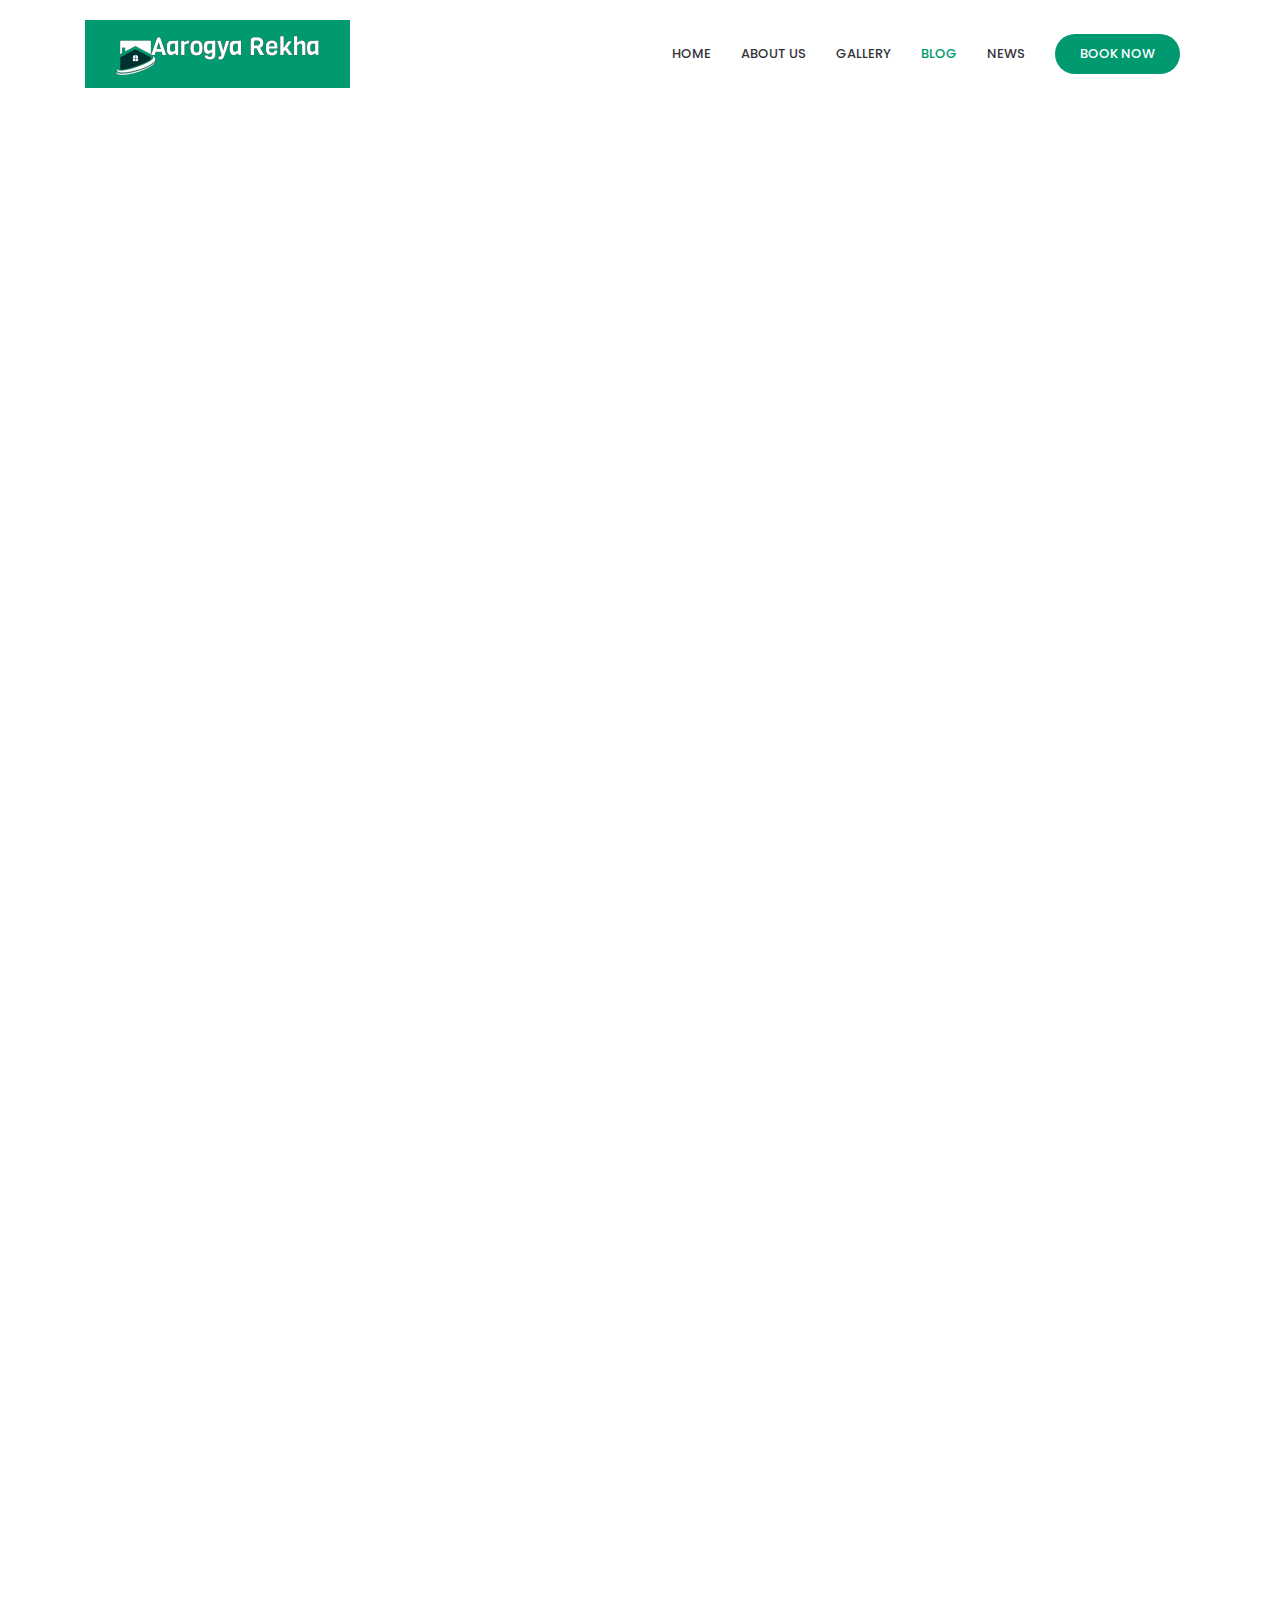
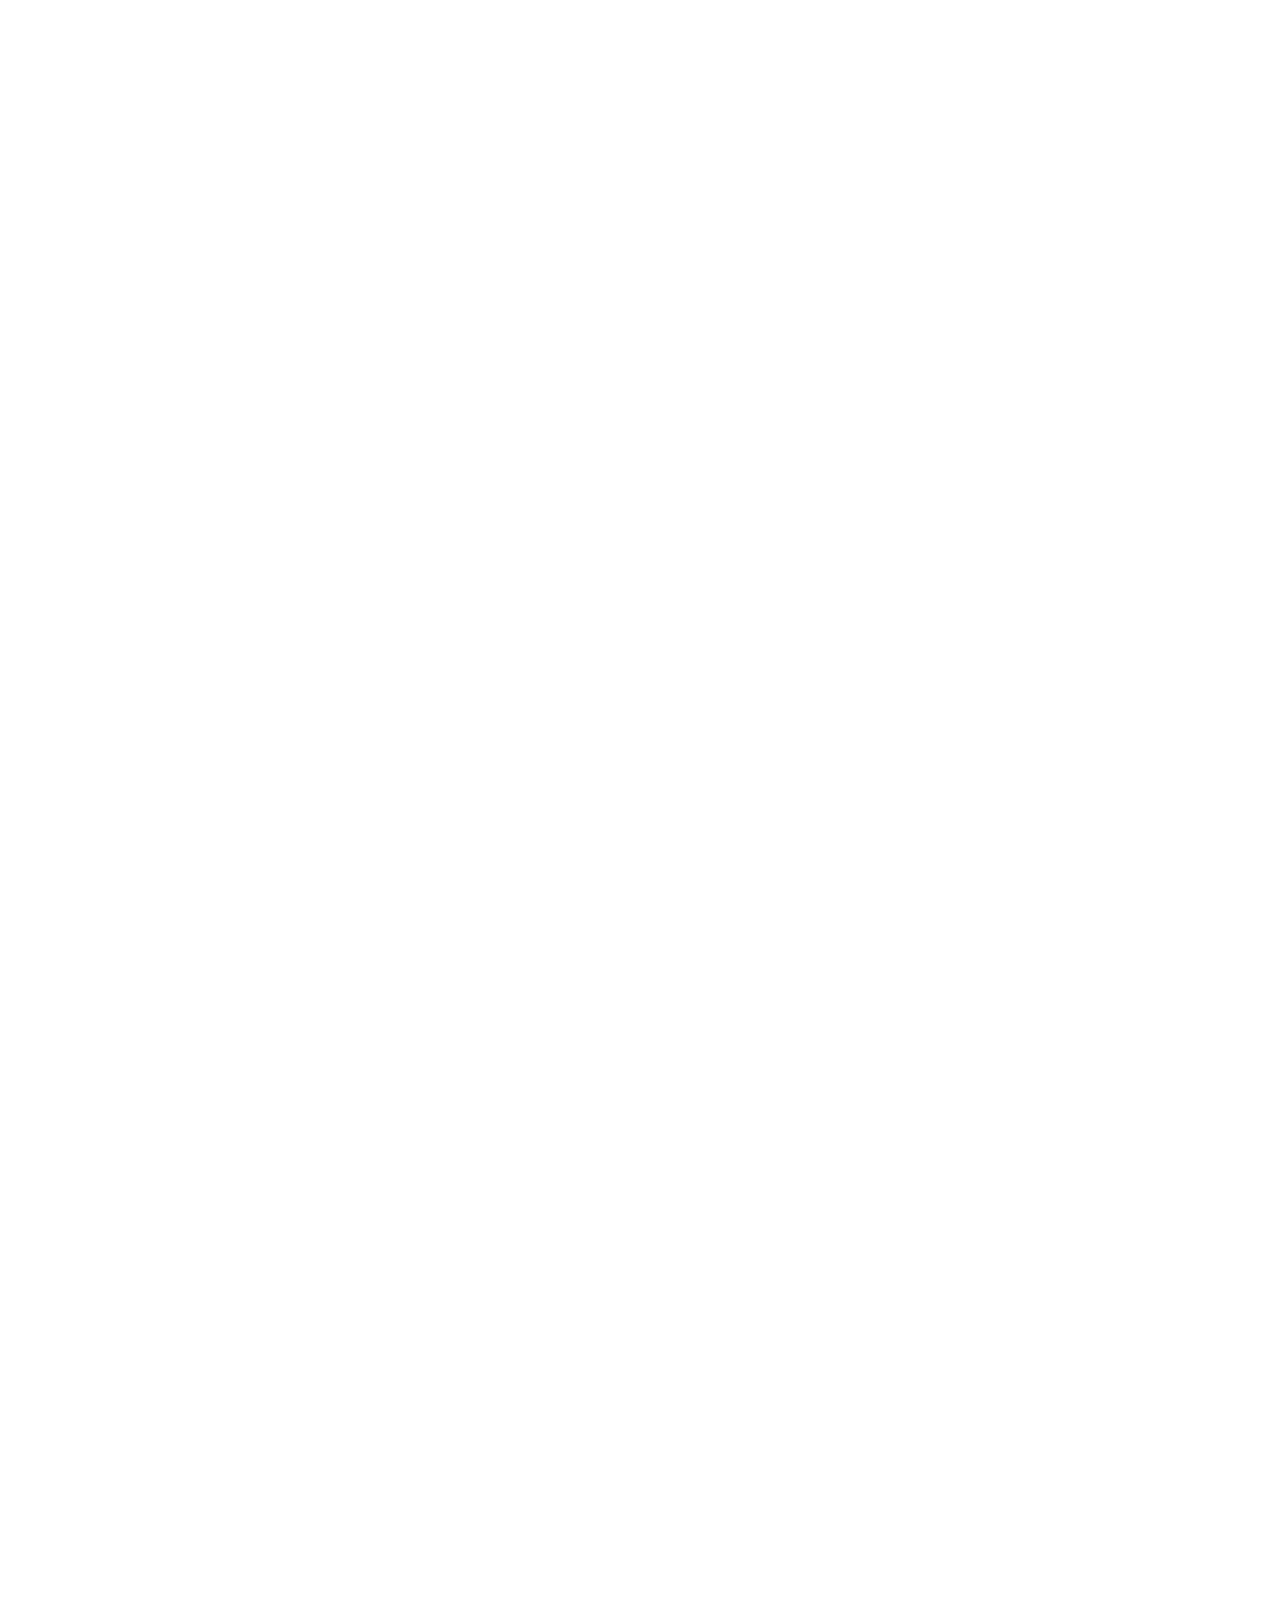
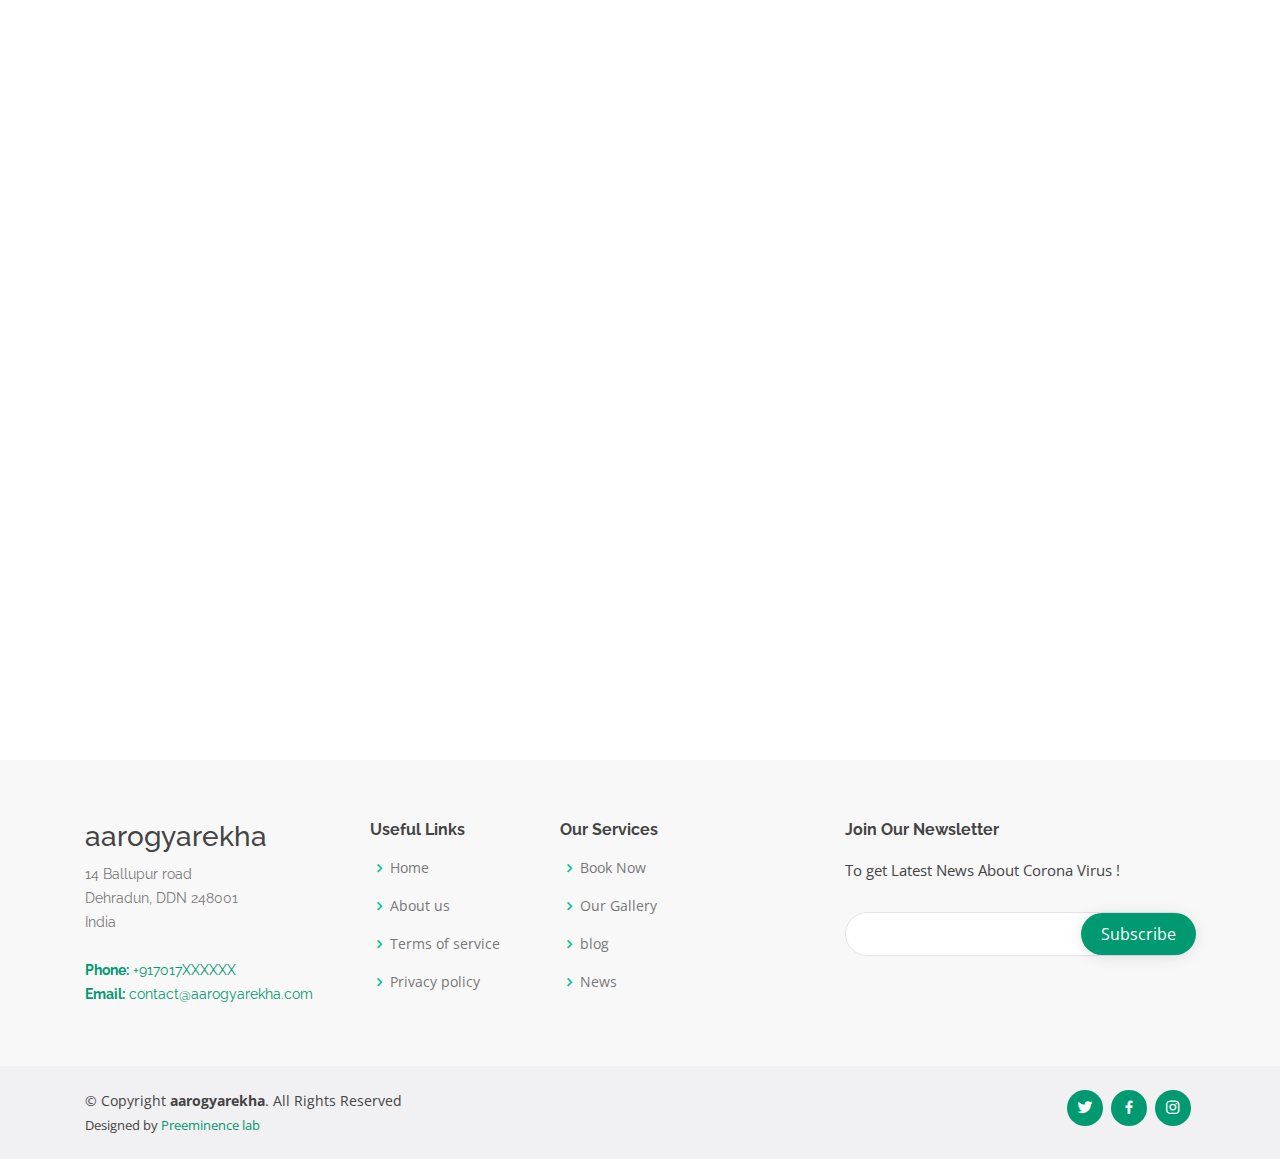
<file: blog.html>
<!DOCTYPE html>
<html lang="en">
<head>
   <meta charset="utf-8">
  <meta content="width=device-width, initial-scale=1.0" name="viewport">
    
    <title>Blog</title>
    
    <meta content="" name="descriptison">
  <meta content="" name="keywords">

  <!-- Favicons -->
  <link href="assets/img/logo2.png" rel="icon">
  <link href="assets/img/logo2.png" rel="apple-touch-icon">

  <!-- Google Fonts -->
  <link href="https://fonts.googleapis.com/css?family=Open+Sans:300,300i,400,400i,600,600i,700,700i|Raleway:300,300i,400,400i,500,500i,600,600i,700,700i|Poppins:300,300i,400,400i,500,500i,600,600i,700,700i" rel="stylesheet">

  <!-- Vendor CSS Files -->
  <link href="assets/vendor/bootstrap/css/bootstrap.min.css" rel="stylesheet">
  <link href="assets/vendor/icofont/icofont.min.css" rel="stylesheet">
  <link href="assets/vendor/boxicons/css/boxicons.min.css" rel="stylesheet">
  <link href="assets/vendor/remixicon/remixicon.css" rel="stylesheet">
  <link href="assets/vendor/venobox/venobox.css" rel="stylesheet">
  <link href="assets/vendor/owl.carousel/assets/owl.carousel.min.css" rel="stylesheet">
  <link href="assets/vendor/aos/aos.css" rel="stylesheet">

  <!-- Template Main CSS File -->
  <link href="assets/css/style.css" rel="stylesheet">
</head>
<body>
    <!-- ======= Header ======= -->
  <header id="header" class="fixed-top d-flex align-items-center">
    <div class="container">
      <div class="header-container d-flex align-items-center">
        <div class="logo mr-auto">
        <a href="index.html" class="m-0 p-0"><img src="./assets/img/logo.png" alt="" class="m-0 p-0"></a>
          <!-- Uncomment below if you prefer to use an image logo -->
          <!-- <a href="index.html"><img src="assets/img/logo.png" alt="" class="img-fluid"></a>-->
        </div>

        <nav class="nav-menu d-none d-lg-block">
          <ul>
            <li ><a href="index.html">Home</a></li>
            <li><a href="about.html">About Us</a></li>
<!--            <li><a href="index.html">Services</a></li>-->
            <li><a href="gallery.html">Gallery</a></li>
            <li class="active"><a href="blog.html" >Blog</a></li>
            <li><a href="news.html">News</a></li>
<!--
            <li class="drop-down"><a href="">Drop Down</a>
              <ul>
                <li><a href="#">Drop Down 1</a></li>
                <li class="drop-down"><a href="#">Drop Down 2</a>
                  <ul>
                    <li><a href="#">Deep Drop Down 1</a></li>
                    <li><a href="#">Deep Drop Down 2</a></li>
                    <li><a href="#">Deep Drop Down 3</a></li>
                    <li><a href="#">Deep Drop Down 4</a></li>
                    <li><a href="#">Deep Drop Down 5</a></li>
                  </ul>
                </li>
                <li><a href="#">Drop Down 3</a></li>
                <li><a href="#">Drop Down 4</a></li>
                <li><a href="#">Drop Down 5</a></li>
              </ul>
            </li>
-->
<!--            <li><a href="#contact">Contact</a></li>-->

            <li class="get-started"><a href="book.html">Book Now</a></li>
          </ul>
        </nav><!-- .nav-menu -->
      </div><!-- End Header Container -->
    </div>
  </header>
   <br><br><br>
   <br><br><br>
   <br><br><br>
   <br><br><br>
   <br><br><br> <br><br><br>
   <br><br><br>
   <br><br><br>
   <br><br><br>
   <br><br><br> <br><br><br>
   <br><br><br>
   <br><br><br>
   <br><br><br>
   <br><br><br> <br><br><br>
   <br><br><br>
   <br><br><br>
   <br><br><br>
   <br><br><br> <br><br><br>
   <br><br><br>
   <br><br><br>
   <br><br><br>
   <br><br><br> <br><br><br>
   <br><br><br>
   <br><br><br>
   <br><br><br>
   <br><br><br> <br><br><br>
   <br><br><br>
   <br><br><br>
   <br><br><br>
   <br><br><br> <br><br><br>
   <br><br><br>
   <br><br><br>
   <br><br><br>
   <br><br><br> <br><br><br>
   <br><br><br>
   <br><br><br>
   <br><br><br>
   <br><br><br> <br><br><br>
   <br><br><br>
   <br><br><br>
   <br><br><br>
   <br><br><br> <br><br><br>
   <br><br><br>
   <br><br><br>
   <br><br><br>
   <br><br><br>
   
   

  <!-- ======= Footer ======= -->
  <footer id="footer">

    <div class="footer-top">
      <div class="container">
        <div class="row">

          <div class="col-lg-3 col-md-6 footer-contact">
            <h3>aarogyarekha</h3>
            <p>
              14 Ballupur road <br>
              Dehradun, DDN 248001<br>
              India <br><br>
              <a href="tel:+917017XXXXXX"><strong>Phone:</strong> +917017XXXXXX </a><br>
              <a href="mailto:rashidsiddiqui07@gmail.com"><strong>Email:</strong> contact@aarogyarekha.com
              </a><br>
            </p>
          </div>

          <div class="col-lg-2 col-md-6 footer-links">
            <h4>Useful Links</h4>
            <ul>
              <li><i class="bx bx-chevron-right"></i> <a href="index.html">Home</a></li>
              <li><i class="bx bx-chevron-right"></i> <a href="about.html">About us</a></li>
              
              <li><i class="bx bx-chevron-right"></i> <a href="terms.html">Terms of service</a></li>
                 <li><i class="bx bx-chevron-right"></i> <a href="privacy.html">Privacy policy</a></li>
             
            </ul>
          </div>

          <div class="col-lg-3 col-md-6 footer-links">
            <h4>Our Services</h4>
            <ul>
              
              <li><i class="bx bx-chevron-right"></i> <a href="book.html">Book Now</a></li>
              <li><i class="bx bx-chevron-right"></i> <a href="gallery.html">Our Gallery</a></li>
          <li><i class="bx bx-chevron-right"></i> <a href="blog.html">blog</a></li>
              <li><i class="bx bx-chevron-right"></i> <a href="news.html">News</a></li>
            </ul>
          </div>

          <div class="col-lg-4 col-md-6 footer-newsletter">
            <h4>Join Our Newsletter</h4>
            <p>To get Latest News About Corona Virus !</p>
            <form action="" method="post">
              <input type="email" name="email"><input type="submit" value="Subscribe">
            </form>
          </div>

        </div>
      </div>
    </div>

    <div class="container d-md-flex py-4">

      <div class="mr-md-auto text-center text-md-left">
        <div class="copyright">
          &copy; Copyright <strong><span>aarogyarekha</span></strong>. All Rights Reserved
        </div>
        <div class="credits">
          <!-- All the links in the footer should remain intact. -->
          <!-- You can delete the links only if you purchased the pro version. -->
          <!-- Licensing information: https://bootstrapmade.com/license/ -->
          <!-- Purchase the pro version with working PHP/AJAX contact form: https://bootstrapmade.com/aarogyarekha-free-onepage-bootstrap-theme/ -->
          Designed by <a href="https://preeminencelab.in/">Preeminence lab</a>
        </div>
      </div>
      <div class="social-links text-center text-md-right pt-3 pt-md-0">
        <a href="#" class="twitter"><i class="bx bxl-twitter"></i></a>
        <a href="#" class="facebook"><i class="bx bxl-facebook"></i></a>
        <a href="#" class="instagram"><i class="bx bxl-instagram"></i></a>
<!--        <a href="#" class="google-plus"><i class="bx bxl-skype"></i></a>-->
<!--        <a href="#" class="linkedin"><i class="bx bxl-linkedin"></i></a>-->
      </div>
    </div>
  </footer><!-- End Footer -->

  <a href="#" class="back-to-top"><i class="icofont-simple-up"></i></a>

  <!-- Vendor JS Files -->
  <script src="assets/vendor/jquery/jquery.min.js"></script>
  <script src="assets/vendor/bootstrap/js/bootstrap.bundle.min.js"></script>
  <script src="assets/vendor/jquery.easing/jquery.easing.min.js"></script>
  <script src="assets/vendor/php-email-form/validate.js"></script>
  <script src="assets/vendor/waypoints/jquery.waypoints.min.js"></script>
  <script src="assets/vendor/counterup/counterup.min.js"></script>
  <script src="assets/vendor/isotope-layout/isotope.pkgd.min.js"></script>
  <script src="assets/vendor/venobox/venobox.min.js"></script>
  <script src="assets/vendor/owl.carousel/owl.carousel.min.js"></script>
  <script src="assets/vendor/aos/aos.js"></script>

  <!-- Template Main JS File -->
  <script src="assets/js/main.js"></script>

    
</body>
</html>
</file>
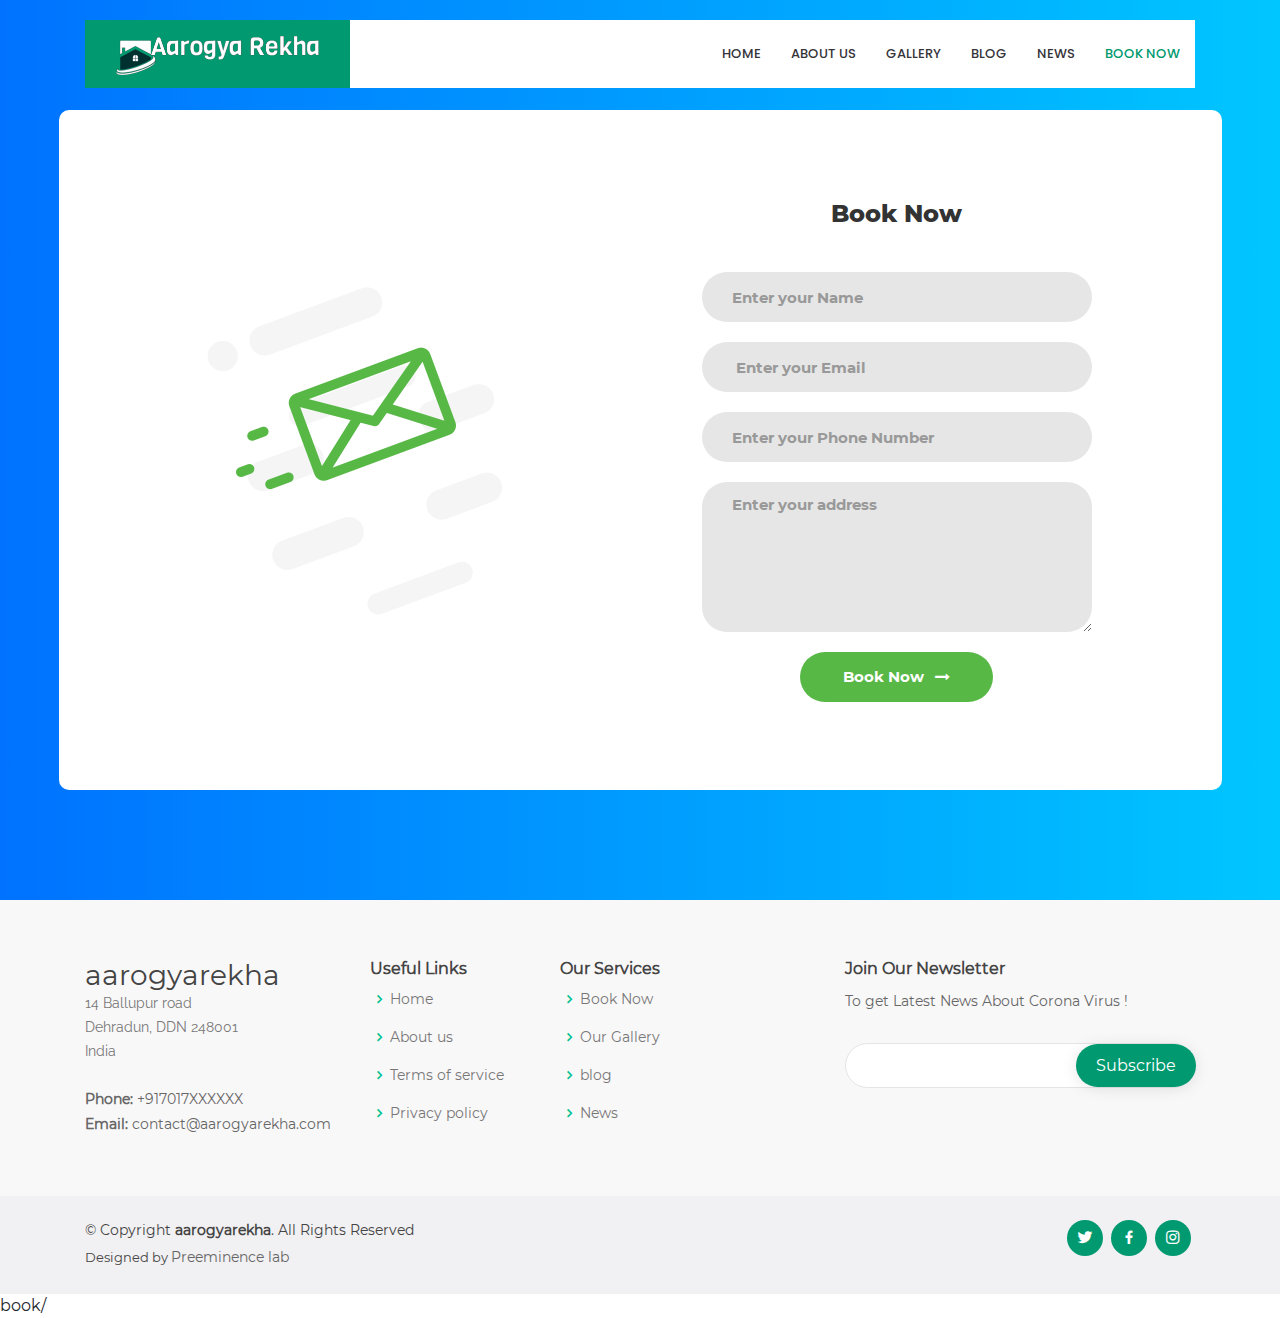
<file: book.html>
<!DOCTYPE html>
<html lang="en">
<head>
   <meta charset="utf-8">
  <meta content="width=device-width, initial-scale=1.0" name="viewport">
    
    <title>Blog</title>
    
    <meta content="" name="descriptison">
  <meta content="" name="keywords">

  <!-- Favicons -->
  <link href="assets/img/logo2.png" rel="icon">
  <link href="assets/img/logo2.png" rel="apple-touch-icon">

  <!-- Google Fonts -->
  <link href="https://fonts.googleapis.com/css?family=Open+Sans:300,300i,400,400i,600,600i,700,700i|Raleway:300,300i,400,400i,500,500i,600,600i,700,700i|Poppins:300,300i,400,400i,500,500i,600,600i,700,700i" rel="stylesheet">

  <!-- Vendor CSS Files -->
  <link href="assets/vendor/bootstrap/css/bootstrap.min.css" rel="stylesheet">
  <link href="assets/vendor/icofont/icofont.min.css" rel="stylesheet">
  <link href="assets/vendor/boxicons/css/boxicons.min.css" rel="stylesheet">
  <link href="assets/vendor/remixicon/remixicon.css" rel="stylesheet">
  <link href="assets/vendor/venobox/venobox.css" rel="stylesheet">
  <link href="assets/vendor/owl.carousel/assets/owl.carousel.min.css" rel="stylesheet">
  <link href="assets/vendor/aos/aos.css" rel="stylesheet">
  

  <!-- Template Main CSS File -->
  <link href="assets/css/style.css" rel="stylesheet">
  
  <!--===============================================================================================-->
	<link rel="icon" type="image/png" href="book/images/icons/favicon.ico"/>
<!--===============================================================================================-->
	<link rel="stylesheet" type="text/css" href="book/vendor/bootstrap/css/bootstrap.min.css">
<!--===============================================================================================-->
	<link rel="stylesheet" type="text/css" href="book/fonts/font-awesome-4.7.0/css/font-awesome.min.css">
<!--===============================================================================================-->
	<link rel="stylesheet" type="text/css" href="book/vendor/animate/animate.css">
<!--===============================================================================================-->
	<link rel="stylesheet" type="text/css" href="book/vendor/css-hamburgers/hamburgers.min.css">
<!--===============================================================================================-->
	<link rel="stylesheet" type="text/css" href="book/vendor/select2/select2.min.css">
<!--===============================================================================================-->
	<link rel="stylesheet" type="text/css" href="book/css/util.css">
	<link rel="stylesheet" type="text/css" href="book/css/main.css">
<!--===============================================================================================-->
</head>
<body>
    <!-- ======= Header ======= -->
  <header id="header" class="fixed-top d-flex align-items-center">
    <div class="container">
      <div class="header-container d-flex align-items-center">
        <div class="logo mr-auto">
        <a href="index.html" class="m-0 p-0"><img src="./assets/img/logo.png" alt="" class="m-0 p-0"></a>
          <!-- Uncomment below if you prefer to use an image logo -->
          <!-- <a href="index.html"><img src="assets/img/logo.png" alt="" class="img-fluid"></a>-->
        </div>

        <nav class="nav-menu d-none d-lg-block">
          <ul>
            <li ><a href="index.html">Home</a></li>
            <li><a href="about.html">About Us</a></li>
<!--            <li><a href="index.html">Services</a></li>-->
            <li><a href="gallery.html">Gallery</a></li>
            <li class=""><a href="blog.html" >Blog</a></li>
            <li><a href="news.html">News</a></li>
<!--
            <li class="drop-down"><a href="">Drop Down</a>
              <ul>
                <li><a href="#">Drop Down 1</a></li>
                <li class="drop-down"><a href="#">Drop Down 2</a>
                  <ul>
                    <li><a href="#">Deep Drop Down 1</a></li>
                    <li><a href="#">Deep Drop Down 2</a></li>
                    <li><a href="#">Deep Drop Down 3</a></li>
                    <li><a href="#">Deep Drop Down 4</a></li>
                    <li><a href="#">Deep Drop Down 5</a></li>
                  </ul>
                </li>
                <li><a href="#">Drop Down 3</a></li>
                <li><a href="#">Drop Down 4</a></li>
                <li><a href="#">Drop Down 5</a></li>
              </ul>
            </li>
-->
<!--            <li><a href="#contact">Contact</a></li>-->

            <li class="active"><a href="book.html">Book Now</a></li>
          </ul>
        </nav><!-- .nav-menu -->
      </div><!-- End Header Container -->
    </div>
  </header>
 <div class="contact1">
		<div class="container-contact1">
			<div class="contact1-pic js-tilt" data-tilt>
				<img src="book/images/img-01.png" alt="IMG">
			</div>

			<form class="contact1-form validate-form">
				<span class="contact1-form-title">
					Book Now
				</span>

				<div class="wrap-input1 validate-input" data-validate = "Name is required">
					<input class="input1" type="text" name="name" placeholder="Enter your Name">
					<span class="shadow-input1"></span>
				</div>

				<div class="wrap-input1 validate-input" data-validate = "Valid email is required: ex@abc.xyz">
					<input class="input1" type="text" name="email" placeholder=" Enter your Email">
					<span class="shadow-input1"></span>
				</div>

				<div class="wrap-input1 validate-input" data-validate = "Subject is required">
					<input class="input1" type="text" name="subject" placeholder="Enter your Phone Number">
					<span class="shadow-input1"></span>
				</div>

				<div class="wrap-input1 validate-input" data-validate = "Message is required">
					<textarea class="input1" name="message" placeholder="Enter your address"></textarea>
					<span class="shadow-input1"></span>
				</div>

				<div class="container-contact1-form-btn">
					<button class="contact1-form-btn">
						<span>
							Book Now
							<i class="fa fa-long-arrow-right" aria-hidden="true"></i>
						</span>
					</button>
				</div>
			</form>
		</div>
	</div>
   
   

  <!-- ======= Footer ======= -->
  <footer id="footer">

    <div class="footer-top">
      <div class="container">
        <div class="row">

          <div class="col-lg-3 col-md-6 footer-contact">
            <h3>aarogyarekha</h3>
            <p>
              14 Ballupur road <br>
              Dehradun, DDN 248001<br>
              India <br><br>
              <a href="tel:+917017XXXXXX"><strong>Phone:</strong> +917017XXXXXX </a><br>
              <a href="mailto:rashidsiddiqui07@gmail.com"><strong>Email:</strong> contact@aarogyarekha.com
              </a><br>
            </p>
          </div>

          <div class="col-lg-2 col-md-6 footer-links">
            <h4>Useful Links</h4>
            <ul>
              <li><i class="bx bx-chevron-right"></i> <a href="index.html">Home</a></li>
              <li><i class="bx bx-chevron-right"></i> <a href="about.html">About us</a></li>
              
              <li><i class="bx bx-chevron-right"></i> <a href="terms.html">Terms of service</a></li>
                 <li><i class="bx bx-chevron-right"></i> <a href="privacy.html">Privacy policy</a></li>
             
            </ul>
          </div>

          <div class="col-lg-3 col-md-6 footer-links">
            <h4>Our Services</h4>
            <ul>
              
              <li><i class="bx bx-chevron-right"></i> <a href="book.html">Book Now</a></li>
              <li><i class="bx bx-chevron-right"></i> <a href="gallery.html">Our Gallery</a></li>
          <li><i class="bx bx-chevron-right"></i> <a href="blog.html">blog</a></li>
              <li><i class="bx bx-chevron-right"></i> <a href="news.html">News</a></li>
            </ul>
          </div>

          <div class="col-lg-4 col-md-6 footer-newsletter">
            <h4>Join Our Newsletter</h4>
            <p>To get Latest News About Corona Virus !</p>
            <form action="" method="post">
              <input type="email" name="email"><input type="submit" value="Subscribe">
            </form>
          </div>

        </div>
      </div>
    </div>

    <div class="container d-md-flex py-4">

      <div class="mr-md-auto text-center text-md-left">
        <div class="copyright">
          &copy; Copyright <strong><span>aarogyarekha</span></strong>. All Rights Reserved
        </div>
        <div class="credits">
          <!-- All the links in the footer should remain intact. -->
          <!-- You can delete the links only if you purchased the pro version. -->
          <!-- Licensing information: https://bootstrapmade.com/license/ -->
          <!-- Purchase the pro version with working PHP/AJAX contact form: https://bootstrapmade.com/aarogyarekha-free-onepage-bootstrap-theme/ -->
          Designed by <a href="https://preeminencelab.in/">Preeminence lab</a>
        </div>
      </div>
      <div class="social-links text-center text-md-right pt-3 pt-md-0">
        <a href="#" class="twitter"><i class="bx bxl-twitter"></i></a>
        <a href="#" class="facebook"><i class="bx bxl-facebook"></i></a>
        <a href="#" class="instagram"><i class="bx bxl-instagram"></i></a>
<!--        <a href="#" class="google-plus"><i class="bx bxl-skype"></i></a>-->
<!--        <a href="#" class="linkedin"><i class="bx bxl-linkedin"></i></a>-->
      </div>
    </div>
  </footer><!-- End Footer -->

  <a href="#" class="back-to-top"><i class="icofont-simple-up"></i></a>

  <!-- Vendor JS Files -->
  <script src="assets/vendor/jquery/jquery.min.js"></script>
  <script src="assets/vendor/bootstrap/js/bootstrap.bundle.min.js"></script>
  <script src="assets/vendor/jquery.easing/jquery.easing.min.js"></script>
  <script src="assets/vendor/php-email-form/validate.js"></script>
  <script src="assets/vendor/waypoints/jquery.waypoints.min.js"></script>
  <script src="assets/vendor/counterup/counterup.min.js"></script>
  <script src="assets/vendor/isotope-layout/isotope.pkgd.min.js"></script>
  <script src="assets/vendor/venobox/venobox.min.js"></script>
  <script src="assets/vendor/owl.carousel/owl.carousel.min.js"></script>
  <script src="assets/vendor/aos/aos.js"></script>

  <!-- Template Main JS File -->
  <script src="assets/js/main.js"></script>
    <!--===============================================================================================-->
	<script src="book/vendor/jquery/jquery-3.2.1.min.js"></script>
<!--===============================================================================================-->
	<script src="book/vendor/bootstrap/js/popper.js"></script>
	<script src="book/vendor/bootstrap/js/bootstrap.min.js"></script>
<!--===============================================================================================-->
	<script src="book/vendor/select2/select2.min.js"></script>
<!--===============================================================================================-->
	<script src="book/vendor/tilt/tilt.jquery.min.js"></script>book/
	<script >
		$('.js-tilt').tilt({
			scale: 1.1
		})
	</script>

<!-- Global site tag (gtag.js) - Google Analytics -->
<script async src="https://www.googletagmanager.com/gtag/js?id=UA-23581568-13"></script>
<script>
  window.dataLayer = window.dataLayer || [];
  function gtag(){dataLayer.push(arguments);}
  gtag('js', new Date());

  gtag('config', 'UA-23581568-13');
</script>

<!--===============================================================================================-->
	<script src="book/js/main.js"></script>

    
</body>
</html>
</file>
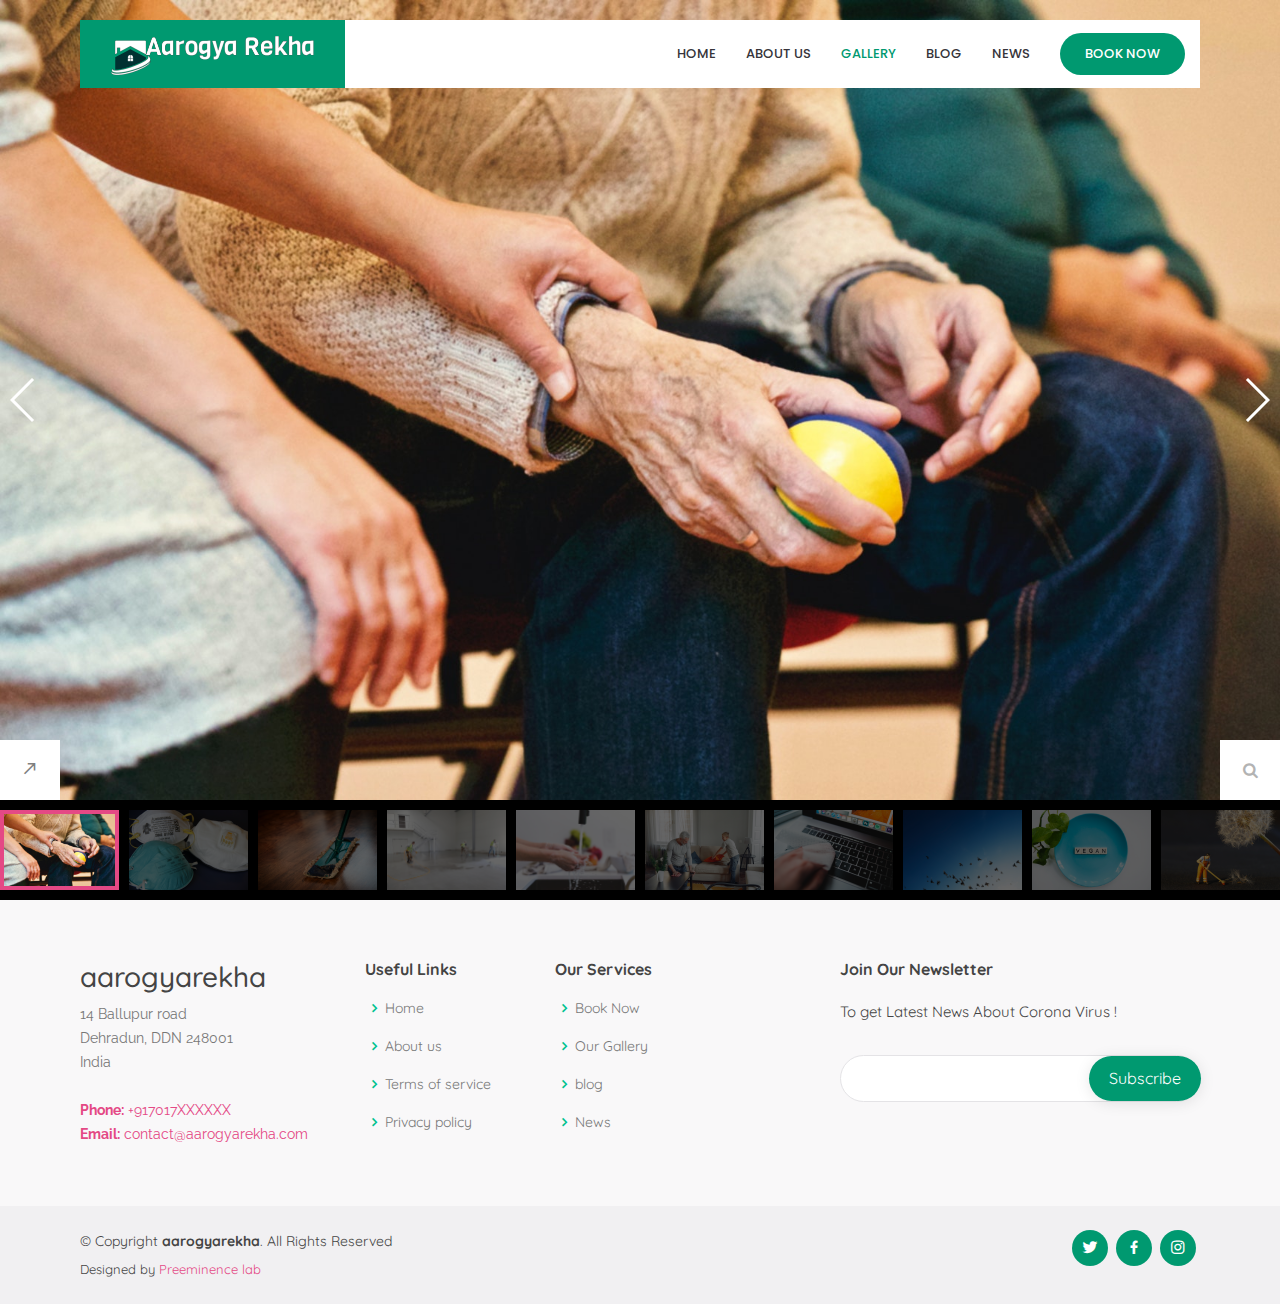
<file: gallery.html>
<!DOCTYPE html>
<html lang="en">
<head>
   <meta charset="utf-8">
  <meta content="width=device-width, initial-scale=1.0" name="viewport">
    
    <title>Blog</title>
    
    <meta content="" name="descriptison">
  <meta content="" name="keywords">

  <!-- Favicons -->
  <link href="assets/img/logo2.png" rel="icon">
  <link href="assets/img/logo2.png" rel="apple-touch-icon">

  <!-- Google Fonts -->
  <link href="https://fonts.googleapis.com/css?family=Open+Sans:300,300i,400,400i,600,600i,700,700i|Raleway:300,300i,400,400i,500,500i,600,600i,700,700i|Poppins:300,300i,400,400i,500,500i,600,600i,700,700i" rel="stylesheet">

  <!-- Vendor CSS Files -->
  <link href="assets/vendor/bootstrap/css/bootstrap.min.css" rel="stylesheet">
  <link href="assets/vendor/icofont/icofont.min.css" rel="stylesheet">
  <link href="assets/vendor/boxicons/css/boxicons.min.css" rel="stylesheet">
  <link href="assets/vendor/remixicon/remixicon.css" rel="stylesheet">
  <link href="assets/vendor/venobox/venobox.css" rel="stylesheet">
  <link href="assets/vendor/owl.carousel/assets/owl.carousel.min.css" rel="stylesheet">
  <link href="assets/vendor/aos/aos.css" rel="stylesheet">

  <!-- Template Main CSS File -->
  <link href="assets/css/style.css" rel="stylesheet">
      <link href="https://fonts.googleapis.com/css?family=Quicksand:300,400,500,700,900" rel="stylesheet">
    <link rel="stylesheet" href="fonts/icomoon/style.css">

    <link rel="stylesheet" href="css/bootstrap.min.css">
    <link rel="stylesheet" href="css/magnific-popup.css">
    <link rel="stylesheet" href="css/jquery-ui.css">
    <link rel="stylesheet" href="css/owl.carousel.min.css">
    <link rel="stylesheet" href="css/owl.theme.default.min.css">

    <link rel="stylesheet" href="css/bootstrap-datepicker.css">

    <link rel="stylesheet" href="fonts/flaticon/font/flaticon.css">

    <link rel="stylesheet" href="css/aos.css">
    <link rel="stylesheet" href="css/jquery.scrollbar.css">
    <link rel="stylesheet" href="css/fancybox.min.css">
    <link rel="stylesheet" href="css/swiper.min.css">

    <link rel="stylesheet" href="css/style.css">
</head>
<body>
    <!-- ======= Header ======= -->
  <header id="header" class="fixed-top d-flex align-items-center">
    <div class="container">
      <div class="header-container d-flex align-items-center">
        <div class="logo mr-auto">
        <a href="index.html" class="m-0 p-0"><img src="./assets/img/logo.png" alt="" class="m-0 p-0"></a>
          <!-- Uncomment below if you prefer to use an image logo -->
          <!-- <a href="index.html"><img src="assets/img/logo.png" alt="" class="img-fluid"></a>-->
        </div>

        <nav class="nav-menu d-none d-lg-block">
          <ul>
            <li ><a href="index.html">Home</a></li>
            <li><a href="about.html">About Us</a></li>
<!--            <li><a href="index.html">Services</a></li>-->
            <li class="active"><a href="gallery.html">Gallery</a></li>
            <li ><a href="blog.html" >Blog</a></li>
            <li><a href="news.html">News</a></li>
<!--
            <li class="drop-down"><a href="">Drop Down</a>
              <ul>
                <li><a href="#">Drop Down 1</a></li>
                <li class="drop-down"><a href="#">Drop Down 2</a>
                  <ul>
                    <li><a href="#">Deep Drop Down 1</a></li>
                    <li><a href="#">Deep Drop Down 2</a></li>
                    <li><a href="#">Deep Drop Down 3</a></li>
                    <li><a href="#">Deep Drop Down 4</a></li>
                    <li><a href="#">Deep Drop Down 5</a></li>
                  </ul>
                </li>
                <li><a href="#">Drop Down 3</a></li>
                <li><a href="#">Drop Down 4</a></li>
                <li><a href="#">Drop Down 5</a></li>
              </ul>
            </li>
-->
<!--            <li><a href="#contact">Contact</a></li>-->

            <li class="get-started"><a href="book.html">Book Now</a></li>
          </ul>
        </nav><!-- .nav-menu -->
      </div><!-- End Header Container -->
    </div>
  </header>
<div class="site-wrap">

<!--
  <div class="site-mobile-menu">
    <div class="site-mobile-menu-header">
      <div class="site-mobile-menu-close mt-3">
        <span class="icon-close2 js-menu-toggle"></span>
      </div>
    </div>
    <div class="site-mobile-menu-body"></div>
  </div>
-->

<!--
  <header class="header-bar d-flex d-lg-flex align-items-center" data-aos="fade-down">
    <div class="site-logo">
      <a href="index.html">Thumber</a>
    </div>
    
    <div class="d-inline-block d-xl-block ml-md-0 ml-auto py-3" style="position: relative; top: 3px;"><a href="#" class="site-menu-toggle js-menu-toggle text-white"><span class="icon-menu h3"></span> <span style="position: relative;top: -4px; text-transform: uppercase;">Menu</span></a></div>

    <div class="main-menu d-none">
      <ul class="js-clone-nav">
        <li class="active"><a href="index.html">Home</a></li>
        <li><a href="photos.html">Photos</a></li>
        <li><a href="bio.html">About Me</a></li>
        <li><a href="contact.html">Contact</a></li>
      </ul>
      <ul class="social js-clone-nav">
        <li><a href="#"><span class="icon-facebook"></span></a></li>
        <li><a href="#"><span class="icon-twitter"></span></a></li>
        <li><a href="#"><span class="icon-instagram"></span></a></li>
      </ul>
    </div>
  </header> 
-->
  

  <div class="swiper-container gallery-top">
<div class="swiper-wrapper">
<div class="swiper-slide cover" style="background-image: url('images/img_1.jpg');">
  <a href="images/img_1.jpg" data-fancybox="gallery" class="zoom"><span class="icon-search"></span></a>
  <div class="img-info">
    <span class="btn-toggle-expand"><span class="icon-call_made"></span></span>
    <div class="img-info-content">
      <h2>Image Title Here</h2>
      <div class="scrollbar-inner style-scrollbar-sm js-scrollbar-container">
        <p class="mb-0">Lorem ipsum dolor sit amet, consectetur adipisicing elit. Rerum, ipsam, illo dolorum laboriosam voluptatum laudantium. Lorem ipsum dolor sit amet, consectetur adipisicing elit. Aspernatur facilis architecto deserunt doloribus, nisi placeat quas ratione perferendis? Placeat aliquid assumenda, odio numquam vero eveniet fugit blanditiis dolorum laudantium voluptatibus!</p>
      </div>
    </div>
  </div>
</div>

<div class="swiper-slide cover" style="background-image: url('images/img_2.jpg');">
  <a href="images/img_2.jpg" data-fancybox="gallery" class="zoom"><span class="icon-search"></span></a>
  <div class="img-info">
    <span class="btn-toggle-expand"><span class="icon-call_made"></span></span>
    <div class="img-info-content">
      <h2>Image Title Here 2</h2>
      <p class="mb-0">Lorem ipsum dolor sit amet, consectetur adipisicing elit. Rerum, ipsam, illo dolorum laboriosam voluptatum laudantium.</p>
    </div>
  </div>
</div>

<div class="swiper-slide cover" style="background-image: url('images/img_3.jpg');">
  <a href="images/img_3.jpg" data-fancybox="gallery" class="zoom"><span class="icon-search"></span></a>
  <div class="img-info">
    <span class="btn-toggle-expand"><span class="icon-call_made"></span></span>
    <div class="img-info-content">
      <h2>Image Title Here 3</h2>
      <p class="mb-0">Lorem ipsum dolor sit amet, consectetur adipisicing elit. Rerum, ipsam, illo dolorum laboriosam voluptatum laudantium.</p>
    </div>
  </div>
</div>

<div class="swiper-slide cover" style="background-image: url('images/img_4.jpg');">
  <a href="images/img_4.jpg" data-fancybox="gallery" class="zoom"><span class="icon-search"></span></a>
  <div class="img-info">
    <span class="btn-toggle-expand"><span class="icon-call_made"></span></span>
    <div class="img-info-content">
      <h2>Image Title Here 4</h2>
      <p class="mb-0">Lorem ipsum dolor sit amet, consectetur adipisicing elit. Rerum, ipsam, illo dolorum laboriosam voluptatum laudantium.</p>
    </div>
  </div>
</div>

<div class="swiper-slide cover" style="background-image: url('images/img_5.jpg');">
  <a href="images/img_5.jpg" data-fancybox="gallery" class="zoom"><span class="icon-search"></span></a>
  <div class="img-info">
    <span class="btn-toggle-expand"><span class="icon-call_made"></span></span>
    <div class="img-info-content">
      <h2>Image Title Here 5</h2>
      <p class="mb-0">Lorem ipsum dolor sit amet, consectetur adipisicing elit. Rerum, ipsam, illo dolorum laboriosam voluptatum laudantium.</p>
    </div>
  </div>
</div>

<div class="swiper-slide cover" style="background-image: url('images/img_6.jpg');">
  <a href="images/img_6.jpg" data-fancybox="gallery" class="zoom"><span class="icon-search"></span></a>
  <div class="img-info">
    <span class="btn-toggle-expand"><span class="icon-call_made"></span></span>
    <div class="img-info-content">
      <h2>Image Title Here 6</h2>
      <p class="mb-0">Lorem ipsum dolor sit amet, consectetur adipisicing elit. Rerum, ipsam, illo dolorum laboriosam voluptatum laudantium.</p>
    </div>
  </div>
</div>

<div class="swiper-slide cover" style="background-image: url('images/img_7.jpg');">
  <a href="images/img_7.jpg" data-fancybox="gallery" class="zoom"><span class="icon-search"></span></a>
  <div class="img-info">
    <span class="btn-toggle-expand"><span class="icon-call_made"></span></span>
    <div class="img-info-content">
      <h2>Image Title Here 7</h2>
      <p class="mb-0">Lorem ipsum dolor sit amet, consectetur adipisicing elit. Rerum, ipsam, illo dolorum laboriosam voluptatum laudantium.</p>
    </div>
  </div>
</div>

<div class="swiper-slide cover" style="background-image: url('images/img_8.jpg');">
  <a href="images/img_8.jpg" data-fancybox="gallery" class="zoom"><span class="icon-search"></span></a>
  <div class="img-info">
    <span class="btn-toggle-expand"><span class="icon-call_made"></span></span>
    <div class="img-info-content">
      <h2>Image Title Here 8</h2>
      <p class="mb-0">Lorem ipsum dolor sit amet, consectetur adipisicing elit. Rerum, ipsam, illo dolorum laboriosam voluptatum laudantium.</p>
    </div>
  </div>
</div>

<div class="swiper-slide cover" style="background-image: url('images/img_9.jpg');">
  <a href="images/img_9.jpg" data-fancybox="gallery" class="zoom"><span class="icon-search"></span></a>
  <div class="img-info">
    <span class="btn-toggle-expand"><span class="icon-call_made"></span></span>
    <div class="img-info-content">
      <h2>Image Title Here 9</h2>
      <p class="mb-0">Lorem ipsum dolor sit amet, consectetur adipisicing elit. Rerum, ipsam, illo dolorum laboriosam voluptatum laudantium.</p>
    </div>
  </div>
</div>

<div class="swiper-slide cover" style="background-image: url('images/img_10.jpg');">
  <a href="images/img_10.jpg" data-fancybox="gallery" class="zoom"><span class="icon-search"></span></a>
  <div class="img-info">
    <span class="btn-toggle-expand"><span class="icon-call_made"></span></span>
    <div class="img-info-content">
      <h2>Image Title Here 10</h2>
      <p class="mb-0">Lorem ipsum dolor sit amet, consectetur adipisicing elit. Rerum, ipsam, illo dolorum laboriosam voluptatum laudantium.</p>
    </div>
  </div>
</div>

<div class="swiper-slide cover" style="background-image: url('images/img_1.jpg');">
  <a href="images/img_1.jpg" data-fancybox="gallery" class="zoom"><span class="icon-search"></span></a>
  <div class="img-info">
    <span class="btn-toggle-expand"><span class="icon-call_made"></span></span>
    <div class="img-info-content">
      <h2>Image Title Here</h2>
      <div class="scrollbar-inner style-scrollbar-sm js-scrollbar-container">
        <p class="mb-0">Lorem ipsum dolor sit amet, consectetur adipisicing elit. Rerum, ipsam, illo dolorum laboriosam voluptatum laudantium. Lorem ipsum dolor sit amet, consectetur adipisicing elit. Aspernatur facilis architecto deserunt doloribus, nisi placeat quas ratione perferendis? Placeat aliquid assumenda, odio numquam vero eveniet fugit blanditiis dolorum laudantium voluptatibus!</p>
      </div>
    </div>
  </div>
</div>

<div class="swiper-slide cover" style="background-image: url('images/img_2.jpg');">
  <a href="images/img_2.jpg" data-fancybox="gallery" class="zoom"><span class="icon-search"></span></a>
  <div class="img-info">
    <span class="btn-toggle-expand"><span class="icon-call_made"></span></span>
    <div class="img-info-content">
      <h2>Image Title Here 2</h2>
      <p class="mb-0">Lorem ipsum dolor sit amet, consectetur adipisicing elit. Rerum, ipsam, illo dolorum laboriosam voluptatum laudantium.</p>
    </div>
  </div>
</div>

<div class="swiper-slide cover" style="background-image: url('images/img_3.jpg');">
  <a href="images/img_3.jpg" data-fancybox="gallery" class="zoom"><span class="icon-search"></span></a>
  <div class="img-info">
    <span class="btn-toggle-expand"><span class="icon-call_made"></span></span>
    <div class="img-info-content">
      <h2>Image Title Here 3</h2>
      <p class="mb-0">Lorem ipsum dolor sit amet, consectetur adipisicing elit. Rerum, ipsam, illo dolorum laboriosam voluptatum laudantium.</p>
    </div>
  </div>
</div>

<div class="swiper-slide cover" style="background-image: url('images/img_4.jpg');">
  <a href="images/img_4.jpg" data-fancybox="gallery" class="zoom"><span class="icon-search"></span></a>
  <div class="img-info">
    <span class="btn-toggle-expand"><span class="icon-call_made"></span></span>
    <div class="img-info-content">
      <h2>Image Title Here 4</h2>
      <p class="mb-0">Lorem ipsum dolor sit amet, consectetur adipisicing elit. Rerum, ipsam, illo dolorum laboriosam voluptatum laudantium.</p>
    </div>
  </div>
</div>

<div class="swiper-slide cover" style="background-image: url('images/img_5.jpg');">
  <a href="images/img_5.jpg" data-fancybox="gallery" class="zoom"><span class="icon-search"></span></a>
  <div class="img-info">
    <span class="btn-toggle-expand"><span class="icon-call_made"></span></span>
    <div class="img-info-content">
      <h2>Image Title Here 5</h2>
      <p class="mb-0">Lorem ipsum dolor sit amet, consectetur adipisicing elit. Rerum, ipsam, illo dolorum laboriosam voluptatum laudantium.</p>
    </div>
  </div>
</div>

<div class="swiper-slide cover" style="background-image: url('images/img_6.jpg');">
  <a href="images/img_6.jpg" data-fancybox="gallery" class="zoom"><span class="icon-search"></span></a>
  <div class="img-info">
    <span class="btn-toggle-expand"><span class="icon-call_made"></span></span>
    <div class="img-info-content">
      <h2>Image Title Here 6</h2>
      <p class="mb-0">Lorem ipsum dolor sit amet, consectetur adipisicing elit. Rerum, ipsam, illo dolorum laboriosam voluptatum laudantium.</p>
    </div>
  </div>
</div>

<div class="swiper-slide cover" style="background-image: url('images/img_7.jpg');">
  <a href="images/img_7.jpg" data-fancybox="gallery" class="zoom"><span class="icon-search"></span></a>
  <div class="img-info">
    <span class="btn-toggle-expand"><span class="icon-call_made"></span></span>
    <div class="img-info-content">
      <h2>Image Title Here 7</h2>
      <p class="mb-0">Lorem ipsum dolor sit amet, consectetur adipisicing elit. Rerum, ipsam, illo dolorum laboriosam voluptatum laudantium.</p>
    </div>
  </div>
</div>

<div class="swiper-slide cover" style="background-image: url('images/img_8.jpg');">
  <a href="images/img_8.jpg" data-fancybox="gallery" class="zoom"><span class="icon-search"></span></a>
  <div class="img-info">
    <span class="btn-toggle-expand"><span class="icon-call_made"></span></span>
    <div class="img-info-content">
      <h2>Image Title Here 8</h2>
      <p class="mb-0">Lorem ipsum dolor sit amet, consectetur adipisicing elit. Rerum, ipsam, illo dolorum laboriosam voluptatum laudantium.</p>
    </div>
  </div>
</div>

<div class="swiper-slide cover" style="background-image: url('images/img_9.jpg');">
  <a href="images/img_9.jpg" data-fancybox="gallery" class="zoom"><span class="icon-search"></span></a>
  <div class="img-info">
    <span class="btn-toggle-expand"><span class="icon-call_made"></span></span>
    <div class="img-info-content">
      <h2>Image Title Here 9</h2>
      <p class="mb-0">Lorem ipsum dolor sit amet, consectetur adipisicing elit. Rerum, ipsam, illo dolorum laboriosam voluptatum laudantium.</p>
    </div>
  </div>
</div>

<div class="swiper-slide cover" style="background-image: url('images/img_10.jpg');">
  <a href="images/img_10.jpg" data-fancybox="gallery" class="zoom"><span class="icon-search"></span></a>
  <div class="img-info">
    <span class="btn-toggle-expand"><span class="icon-call_made"></span></span>
    <div class="img-info-content">
      <h2>Image Title Here 10</h2>
      <p class="mb-0">Lorem ipsum dolor sit amet, consectetur adipisicing elit. Rerum, ipsam, illo dolorum laboriosam voluptatum laudantium.</p>
    </div>
  </div>
</div>

</div>

<div class="swiper-button-next swiper-button-white"></div>
<div class="swiper-button-prev swiper-button-white"></div>
</div>
<div class="swiper-container gallery-thumbs">
<div class="swiper-wrapper">
<div class="swiper-slide cover" style="background-image:url(images/img_1.jpg)"></div>
<div class="swiper-slide cover" style="background-image:url(images/img_2.jpg)"></div>
<div class="swiper-slide cover" style="background-image:url(images/img_3.jpg)"></div>
<div class="swiper-slide cover" style="background-image:url(images/img_4.jpg)"></div>
<div class="swiper-slide cover" style="background-image:url(images/img_5.jpg)"></div>
<div class="swiper-slide cover" style="background-image:url(images/img_6.jpg)"></div>
<div class="swiper-slide cover" style="background-image:url(images/img_7.jpg)"></div>
<div class="swiper-slide cover" style="background-image:url(images/img_8.jpg)"></div>
<div class="swiper-slide cover" style="background-image:url(images/img_9.jpg)"></div>
<div class="swiper-slide cover" style="background-image:url(images/img_10.jpg)"></div>
<div class="swiper-slide cover" style="background-image:url(images/img_1.jpg)"></div>
<div class="swiper-slide cover" style="background-image:url(images/img_2.jpg)"></div>
<div class="swiper-slide cover" style="background-image:url(images/img_3.jpg)"></div>
<div class="swiper-slide cover" style="background-image:url(images/img_4.jpg)"></div>
<div class="swiper-slide cover" style="background-image:url(images/img_5.jpg)"></div>
<div class="swiper-slide cover" style="background-image:url(images/img_6.jpg)"></div>
<div class="swiper-slide cover" style="background-image:url(images/img_7.jpg)"></div>
<div class="swiper-slide cover" style="background-image:url(images/img_8.jpg)"></div>
<div class="swiper-slide cover" style="background-image:url(images/img_9.jpg)"></div>
<div class="swiper-slide cover" style="background-image:url(images/img_10.jpg)"></div>
</div>
</div>
   
   

  <!-- ======= Footer ======= -->
  <footer id="footer">

    <div class="footer-top">
      <div class="container">
        <div class="row">

          <div class="col-lg-3 col-md-6 footer-contact">
            <h3>aarogyarekha</h3>
            <p>
              14 Ballupur road <br>
              Dehradun, DDN 248001<br>
              India <br><br>
              <a href="tel:+917017XXXXXX"><strong>Phone:</strong> +917017XXXXXX </a><br>
              <a href="mailto:rashidsiddiqui07@gmail.com"><strong>Email:</strong> contact@aarogyarekha.com
              </a><br>
            </p>
          </div>

          <div class="col-lg-2 col-md-6 footer-links">
            <h4>Useful Links</h4>
            <ul>
              <li><i class="bx bx-chevron-right"></i> <a href="index.html">Home</a></li>
              <li><i class="bx bx-chevron-right"></i> <a href="about.html">About us</a></li>
              
              <li><i class="bx bx-chevron-right"></i> <a href="terms.html">Terms of service</a></li>
                 <li><i class="bx bx-chevron-right"></i> <a href="privacy.html">Privacy policy</a></li>
             
            </ul>
          </div>

          <div class="col-lg-3 col-md-6 footer-links">
            <h4>Our Services</h4>
            <ul>
              
              <li><i class="bx bx-chevron-right"></i> <a href="book.html">Book Now</a></li>
              <li><i class="bx bx-chevron-right"></i> <a href="gallery.html">Our Gallery</a></li>
          <li><i class="bx bx-chevron-right"></i> <a href="blog.html">blog</a></li>
              <li><i class="bx bx-chevron-right"></i> <a href="news.html">News</a></li>
            </ul>
          </div>

          <div class="col-lg-4 col-md-6 footer-newsletter">
            <h4>Join Our Newsletter</h4>
            <p>To get Latest News About Corona Virus !</p>
            <form action="" method="post">
              <input type="email" name="email"><input type="submit" value="Subscribe">
            </form>
          </div>

        </div>
      </div>
    </div>

    <div class="container d-md-flex py-4">

      <div class="mr-md-auto text-center text-md-left">
        <div class="copyright">
          &copy; Copyright <strong><span>aarogyarekha</span></strong>. All Rights Reserved
        </div>
        <div class="credits">
          <!-- All the links in the footer should remain intact. -->
          <!-- You can delete the links only if you purchased the pro version. -->
          <!-- Licensing information: https://bootstrapmade.com/license/ -->
          <!-- Purchase the pro version with working PHP/AJAX contact form: https://bootstrapmade.com/aarogyarekha-free-onepage-bootstrap-theme/ -->
          Designed by <a href="https://preeminencelab.in/">Preeminence lab</a>
        </div>
      </div>
      <div class="social-links text-center text-md-right pt-3 pt-md-0">
        <a href="#" class="twitter"><i class="bx bxl-twitter"></i></a>
        <a href="#" class="facebook"><i class="bx bxl-facebook"></i></a>
        <a href="#" class="instagram"><i class="bx bxl-instagram"></i></a>
<!--        <a href="#" class="google-plus"><i class="bx bxl-skype"></i></a>-->
<!--        <a href="#" class="linkedin"><i class="bx bxl-linkedin"></i></a>-->
      </div>
    </div>
  </footer><!-- End Footer -->

  <a href="#" class="back-to-top"><i class="icofont-simple-up"></i></a>

  <!-- Vendor JS Files -->
  <script src="assets/vendor/jquery/jquery.min.js"></script>
  <script src="assets/vendor/bootstrap/js/bootstrap.bundle.min.js"></script>
  <script src="assets/vendor/jquery.easing/jquery.easing.min.js"></script>
  <script src="assets/vendor/php-email-form/validate.js"></script>
  <script src="assets/vendor/waypoints/jquery.waypoints.min.js"></script>
  <script src="assets/vendor/counterup/counterup.min.js"></script>
  <script src="assets/vendor/isotope-layout/isotope.pkgd.min.js"></script>
  <script src="assets/vendor/venobox/venobox.min.js"></script>
  <script src="assets/vendor/owl.carousel/owl.carousel.min.js"></script>
  <script src="assets/vendor/aos/aos.js"></script>
  <script src="js/jquery-3.3.1.min.js"></script>
  <script src="js/jquery-migrate-3.0.1.min.js"></script>
  <script src="js/jquery-ui.js"></script>
  <script src="js/popper.min.js"></script>
  <script src="js/bootstrap.min.js"></script>
  <script src="js/owl.carousel.min.js"></script>
  <!-- <script src="js/jquery.stellar.min.js"></script> -->
  <script src="js/jquery.countdown.min.js"></script>
  <script src="js/jquery.magnific-popup.min.js"></script>
  <script src="js/bootstrap-datepicker.min.js"></script>
  <script src="js/aos.js"></script>

  <script src="js/jquery.fancybox.min.js"></script>
  <script src="js/swiper.min.js"></script>
  <script src="js/jquery.scrollbar.js"></script>
  <script src="js/main.js"></script>

  <!-- Template Main JS File -->
  <script src="assets/js/main.js"></script>

    
</body>
</html>
</file>
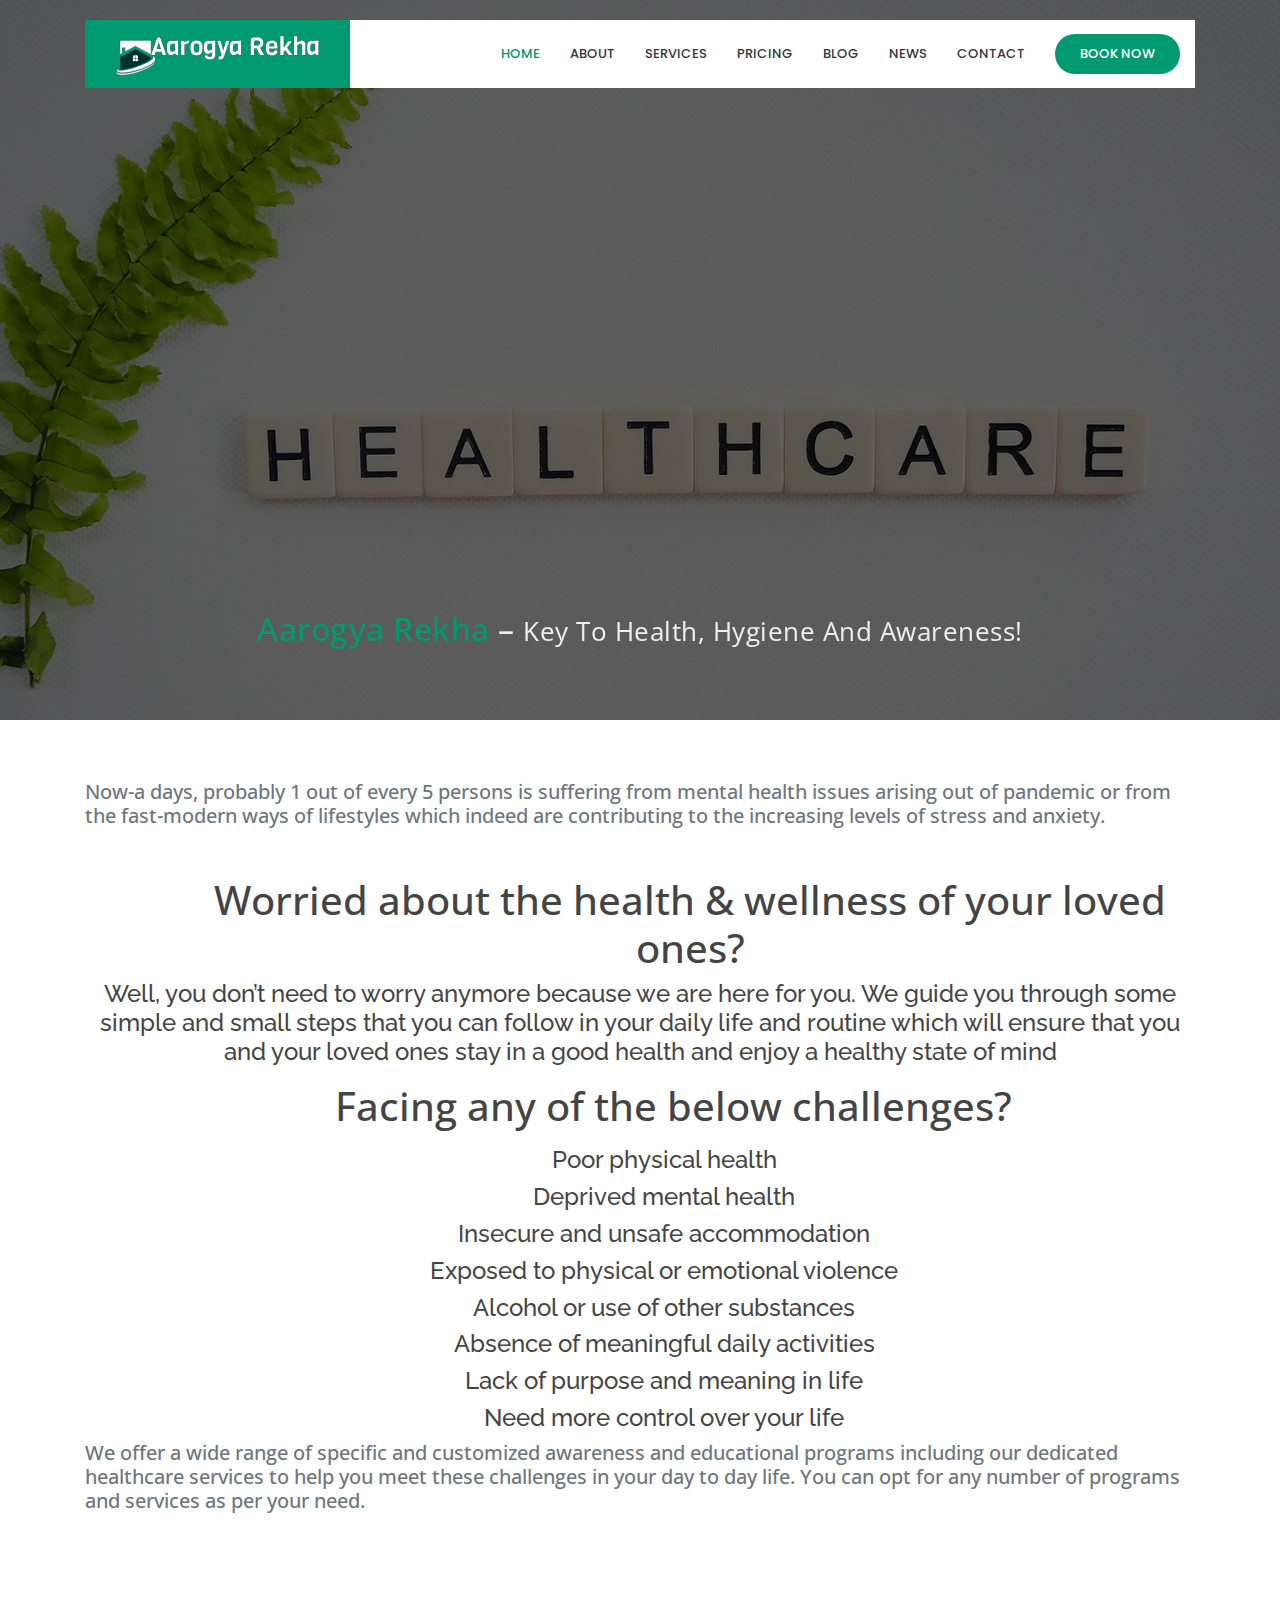
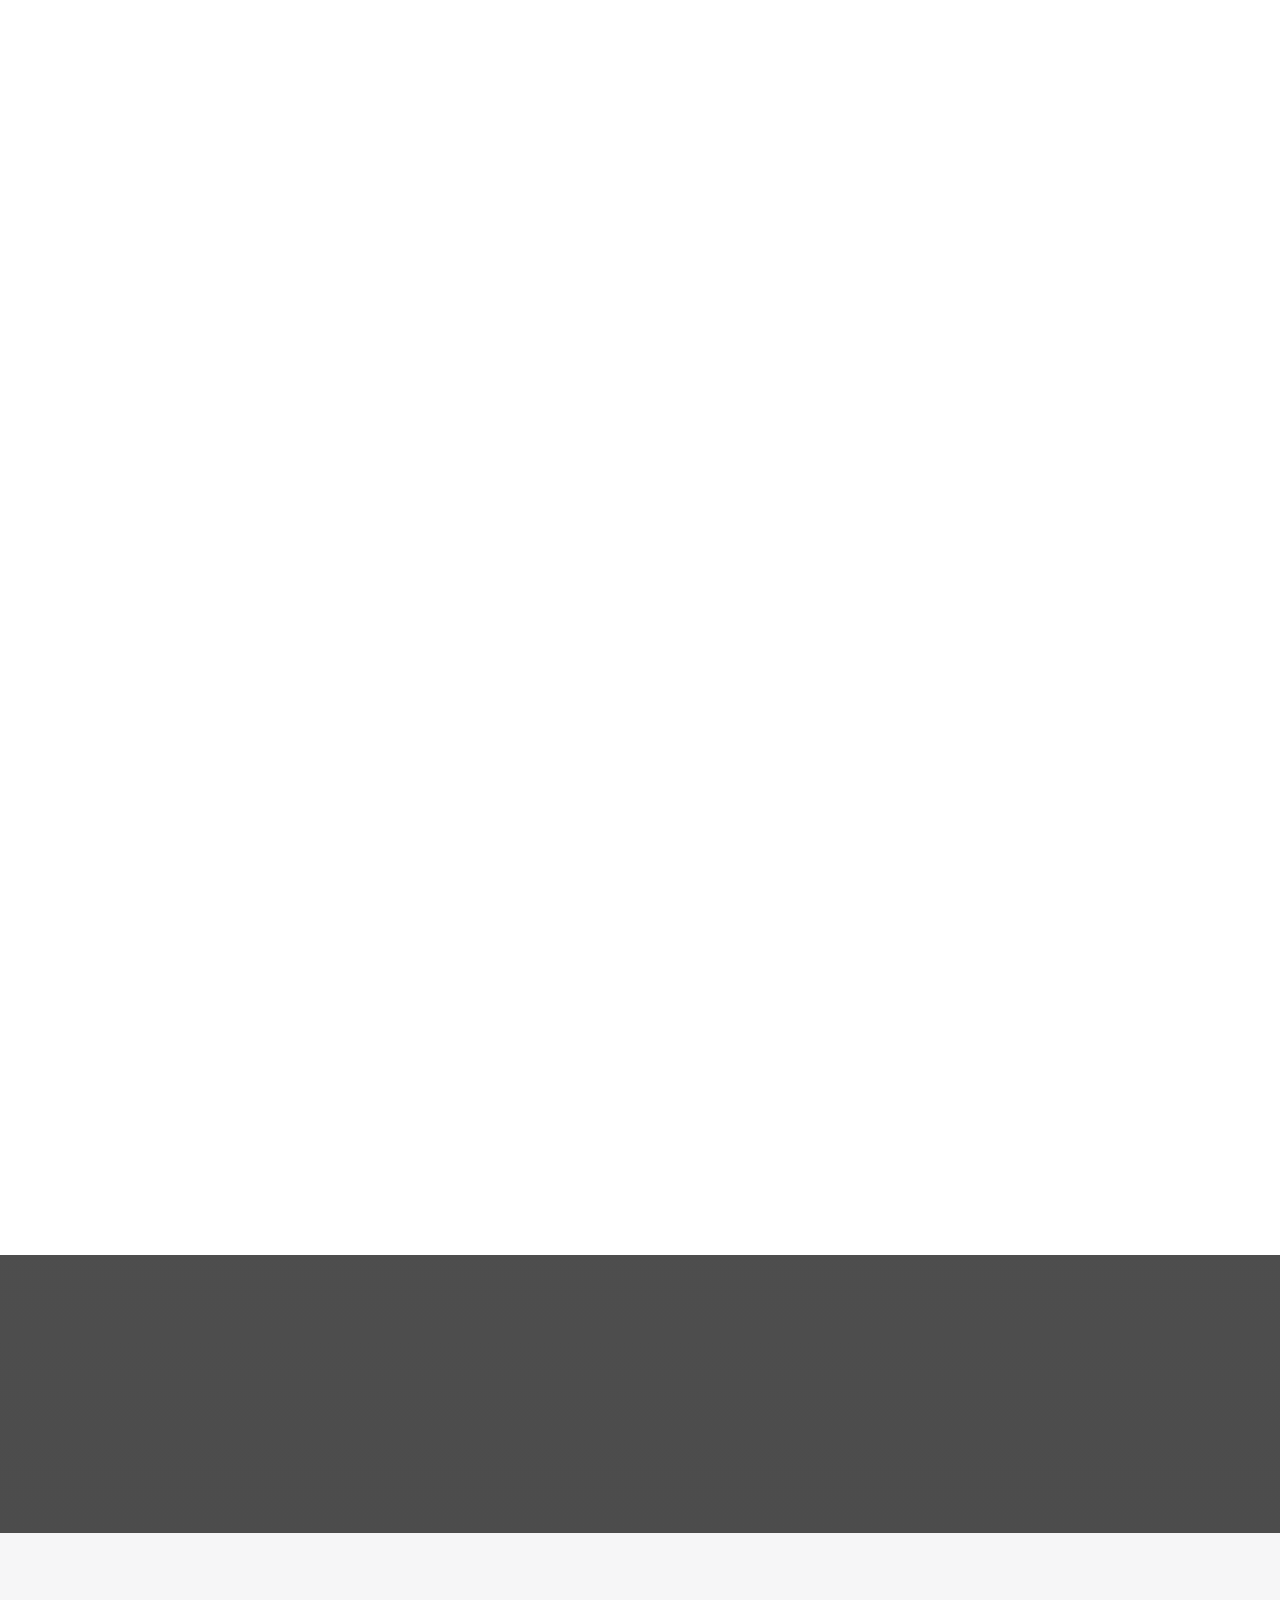
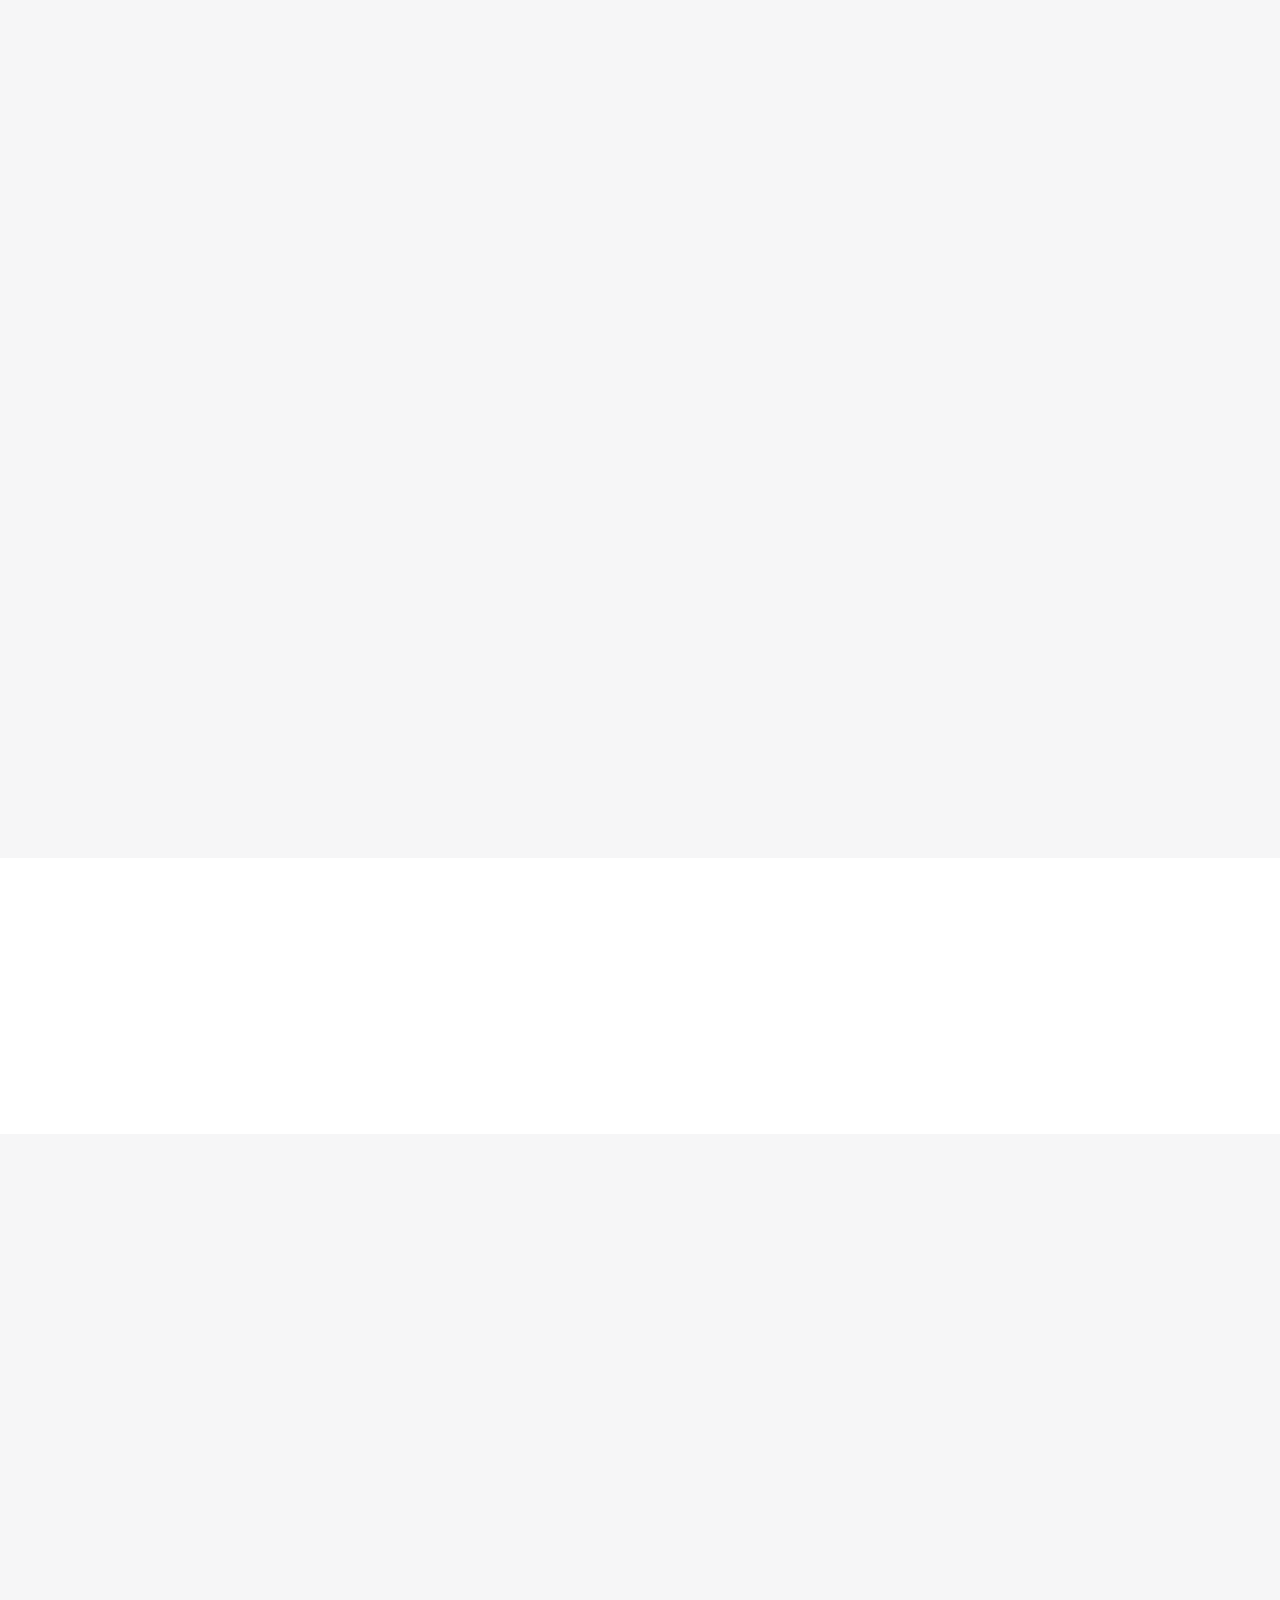
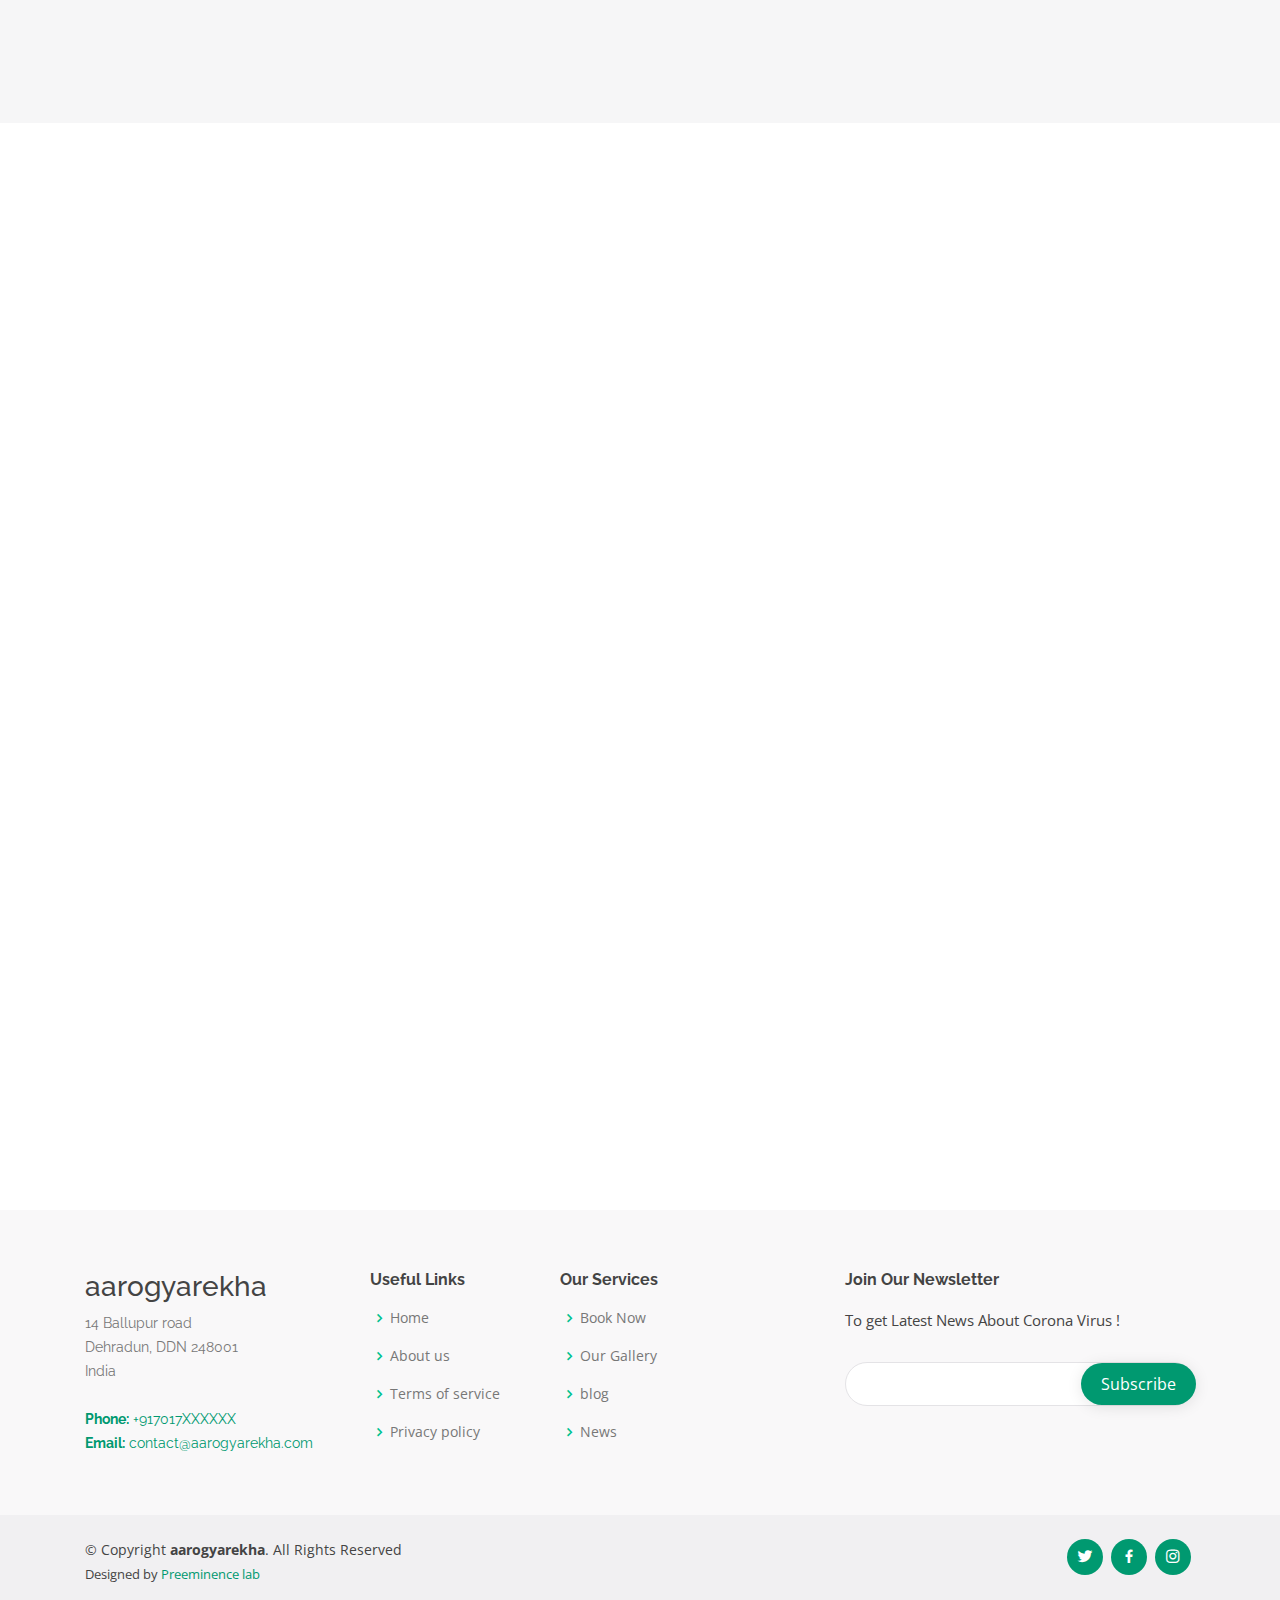
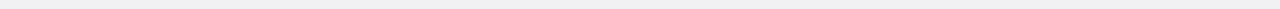
<file: index2.html>
<!DOCTYPE html>
<html lang="en">

<head>
  <meta charset="utf-8">
  <meta content="width=device-width, initial-scale=1.0" name="viewport">

  <title>aarogyarekha</title>
  <meta content="" name="descriptison">
  <meta content="" name="keywords">

  <!-- Favicons -->
  <link href="assets/img/logo2.png" rel="icon">
  <link href="assets/img/logo2.png" rel="apple-touch-icon">

  <!-- Google Fonts -->
  <link href="https://fonts.googleapis.com/css?family=Open+Sans:300,300i,400,400i,600,600i,700,700i|Raleway:300,300i,400,400i,500,500i,600,600i,700,700i|Poppins:300,300i,400,400i,500,500i,600,600i,700,700i" rel="stylesheet">

  <!-- Vendor CSS Files -->
  <link href="assets/vendor/bootstrap/css/bootstrap.min.css" rel="stylesheet">
  <link href="assets/vendor/icofont/icofont.min.css" rel="stylesheet">
  <link href="assets/vendor/boxicons/css/boxicons.min.css" rel="stylesheet">
  <link href="assets/vendor/remixicon/remixicon.css" rel="stylesheet">
  <link href="assets/vendor/venobox/venobox.css" rel="stylesheet">
  <link href="assets/vendor/owl.carousel/assets/owl.carousel.min.css" rel="stylesheet">
  <link href="assets/vendor/aos/aos.css" rel="stylesheet">

  <!-- Template Main CSS File -->
  <link href="assets/css/style.css" rel="stylesheet">

  <!-- =======================================================

  ======================================================== -->
</head>

<body>

  <!-- ======= Header ======= -->
  <header id="header" class="fixed-top d-flex align-items-center">
    <div class="container">
      <div class="header-container d-flex align-items-center">
        <div class="logo mr-auto">
        <a href="index.html" class="m-0 p-0"><img src="./assets/img/logo.png" alt="" class="m-0 p-0"></a>
          <!-- Uncomment below if you prefer to use an image logo -->
          <!-- <a href="index.html"><img src="assets/img/logo.png" alt="" class="img-fluid"></a>-->
        </div>

        <nav class="nav-menu d-none d-lg-block">
          <ul>
            <li class="active"><a href="#header">Home</a></li>
            <li><a href="#about">About</a></li>
            <li><a href="#services">Services</a></li>
            <li><a href="#portfolio">Pricing</a></li>
            <li><a href="blog.html">Blog</a></li>
            <li><a href="news.html">News</a></li>
<!--
            <li class="drop-down"><a href="">Drop Down</a>
              <ul>
                <li><a href="#">Drop Down 1</a></li>
                <li class="drop-down"><a href="#">Drop Down 2</a>
                  <ul>
                    <li><a href="#">Deep Drop Down 1</a></li>
                    <li><a href="#">Deep Drop Down 2</a></li>
                    <li><a href="#">Deep Drop Down 3</a></li>
                    <li><a href="#">Deep Drop Down 4</a></li>
                    <li><a href="#">Deep Drop Down 5</a></li>
                  </ul>
                </li>
                <li><a href="#">Drop Down 3</a></li>
                <li><a href="#">Drop Down 4</a></li>
                <li><a href="#">Drop Down 5</a></li>
              </ul>
            </li>
-->
            <li><a href="#contact">Contact</a></li>

            <li class="get-started"><a href="Book.html">Book Now</a></li>
          </ul>
        </nav><!-- .nav-menu -->
      </div><!-- End Header Container -->
    </div>
  </header><!-- End Header -->

  <!-- ======= Hero Section ======= -->
  <section id="hero" class="d-flex align-items-center">
    <div class="container text-center position-relative" data-aos="fade-in" data-aos-delay="200">
    <h2 class="mt-5 pt-5" style="font-size: 2rem; text-transform: capitalize; margin-top: 450px !important "><span style="color:#009970">
        Aarogya Rekha
    </span> – <small>Key to Health, Hygiene and Awareness!</small></h2>
<!--
      <h1>Today’s Awareness Towards Hygiene & Safety.</h1>
      <h2>WE ARE ALWAYS HERE TO ASSIST YOU IN THIS, BY PROVIDING QUALITY SANITIZING SERVICES AT YOUR DOORSTEP.</h2>
      <a href="book.html" class="btn-get-started scrollto">Book Now</a>
-->
    </div>
  </section><!-- End Hero -->

  <main id="main">

    <!-- ======= Clients Section ======= -->
<!--
    <section id="clients" class="clients">
      <div class="container">

        <div class="row">

          <div class="col-lg-2 col-md-4 col-6 d-flex align-items-center" data-aos="zoom-in" data-aos-delay="100">
            <img src="assets/img/clients/client-1.png" class="img-fluid" alt="">
          </div>

          <div class="col-lg-2 col-md-4 col-6 d-flex align-items-center" data-aos="zoom-in" data-aos-delay="200">
            <img src="assets/img/clients/client-2.png" class="img-fluid" alt="">
          </div>

          <div class="col-lg-2 col-md-4 col-6 d-flex align-items-center" data-aos="zoom-in" data-aos-delay="300">
            <img src="assets/img/clients/client-3.png" class="img-fluid" alt="">
          </div>

          <div class="col-lg-2 col-md-4 col-6 d-flex align-items-center" data-aos="zoom-in" data-aos-delay="400">
            <img src="assets/img/clients/client-4.png" class="img-fluid" alt="">
          </div>

          <div class="col-lg-2 col-md-4 col-6 d-flex align-items-center" data-aos="zoom-in" data-aos-delay="500">
            <img src="assets/img/clients/client-5.png" class="img-fluid" alt="">
          </div>

          <div class="col-lg-2 col-md-4 col-6 d-flex align-items-center" data-aos="zoom-in" data-aos-delay="600">
            <img src="assets/img/clients/client-6.png" class="img-fluid" alt="">
          </div>

        </div>

      </div>
    </section>
-->
    
    <!-- End Clients Section -->

    <!-- ======= About Section ======= -->
    <section id="" class="">
      <div class="container">

        <div class="">
 <div class="h5 text-muted">  
     Now-a days, probably 1 out of every 5 persons is suffering from mental health issues arising out of pandemic or from the fast-modern ways of lifestyles which indeed are contributing to the increasing levels of stress and anxiety.
      
 </div>
<center>
<div class="h1 mt-5 " style="margin-left:100px;">Worried about the health & wellness of your loved ones?</div> </center>
<h4 class="text-center">Well, you don’t need to worry anymore because we are here for you. We guide you through some simple and small steps that you can follow in your daily life and routine which will ensure that you and your loved ones stay in a good health and enjoy a healthy state of mind </h4>

<div class="h1 my-3 " style="margin-left:250px; display:block !important;" > Facing any of the below challenges?  </div>
          
         <h4 class="p-0 text-center  ml-5" >Poor physical health</h4> 
<h4 class="p-0 text-center  ml-5" >Deprived mental health </h4> 
<h4 class="p-0 text-center  ml-5" >Insecure and unsafe accommodation</h4> 
<h4 class="p-0 text-center  ml-5" >Exposed to physical or emotional violence</h4>  
<h4 class="p-0 text-center  ml-5" >Alcohol or use of other substances </h4> 
<h4 class="p-0 text-center  ml-5" >Absence of meaningful daily activities </h4> 
<h4 class="p-0  text-center ml-5" >Lack of purpose and meaning in life </h4> 
<h4 class="p-0 text-center  ml-5" >Need more control over your life</h4>  

           
<!--

<h3 style="display: block !important;" > <center> Poor physical health and fatigue  </center> </h3> <br>
 <h3 > 
<center> Deprived mental health  </center> </h3>
 <h3 > <center> Insecure and unsafe accommodation  </center> </h3> 
-->
<div class="h5 text-muted">
    

We offer a wide range of specific and customized awareness and educational programs including our dedicated healthcare services to help you meet these challenges in your day to day life.
You can opt for any number of programs and services as per your need.
</div>
<!--
          <div class="col-lg-6" data-aos="fade-right" data-aos-delay="100">
            <h2 style="font-size: 2.2rem">Sense Of Awareness </h2>
            <h3>We aim to help individuals lift themselves out of the impacts of poor mental health, we seek to ensure that all people especially those with the fewest resources hold a good state of health to secure opportunities to succeed in life 


 </h3>
          </div>
          <div class="col-lg-6 pt-4 pt-lg-0" data-aos="fade-left" data-aos-delay="200">
            
           <h2 style="font-size: 2.2rem">Energize Your Home</h2>
           <h3> We focus on setting up & building programs to ensure satisfactory health programs that positively impact the society by using the smart & latest projects as the mere stage of our utilization for a much larger audience.</h3>
-->
<!--
            <ul>
              <li><i class="ri-check-double-line"></i> Ullamco laboris nisi ut aliquip ex ea commodo consequa</li>
              <li><i class="ri-check-double-line"></i> Duis aute irure dolor in reprehenderit in voluptate velit</li>
              <li><i class="ri-check-double-line"></i> Ullamco laboris nisi ut aliquip ex ea commodo consequat. Duis aute irure dolor in reprehenderit in</li>
            </ul>
-->
<!--
            <p class="font-italic">
              Lorem ipsum dolor sit amet, consectetur adipiscing elit, sed do eiusmod tempor incididunt ut labore et dolore
              magna aliqua.
            </p>
-->
<!--          </div>-->
        </div>

      </div>
    </section><!-- End About Section -->

    <!-- ======= Counts Section ======= -->
<!--
    <section id="counts" class="counts">
      <div class="container">

        <div class="row counters">

          <div class="col-lg-3 col-6 text-center">
            <span data-toggle="counter-up">232</span>
            <p>Clients</p>
          </div>

          <div class="col-lg-3 col-6 text-center">
            <span data-toggle="counter-up">521</span>
            <p>Projects</p>
          </div>

          <div class="col-lg-3 col-6 text-center">
            <span data-toggle="counter-up">1,463</span>
            <p>Hours Of Support</p>
          </div>

          <div class="col-lg-3 col-6 text-center">
            <span data-toggle="counter-up">15</span>
            <p>Hard Workers</p>
          </div>

        </div>

      </div>
    </section>
-->
    <!-- End Counts Section -->

    <!-- ======= Why Us Section ======= -->
     <section id="why-us" class="why-us">
      <div class="container">

        <div class="row">
          <div class="col-lg-6 " data-aos="fade-right">
            <div class="content">
              <h3>Bringing yourself to the present - Understanding You & Home</h3>
              <p>
              It is rightly said, 'home is where the heart is'. It is an environment where people find their comfort, where individuals spend most of their time with loved ones, and where they entertain friends and guests. Hence, a question might be in common for everyone, where does phycology plays its role in here? Well, we all use the principles of psychology every day and probably don’t even realize it. When we spank our child for doing something wrong, we are utilizing the learning principle of punishment. When we get nervous right before we have to give that big speech, we are activating our autonomic nervous system. When we talk to ourselves in our heads, telling ourselves to “calm down,” “work harder,” or “give up,” we are utilizing cognitive approaches to change our behaviors and emotions. We conclude all our working’s under
              </p>
              <div class="text-center">
                <a href="book.html" class="more-btn">Book Now <i class="bx bx-chevron-right"></i></a>
              </div>
            </div>
          </div>
          <div class="col-lg-6 d-flex align-items-stretch">
            <div class="icon-boxes d-flex flex-column justify-content-center">
              
                <div class="col-xl-12 d-flex align-items-stretch" data-aos="zoom-in" data-aos-delay="100">
                  <div class="icon-box mt-4 mt-xl-0">
                    <i class="bx bx-receipt"></i>
                    <h4>Self-Heath Care</h4>
                    <p class="text-left">Self-Heath Care section focuses on how several factors affect health and illness and aim to prevent and treat illness as well as promote good health. This benefits by treating the society and raising awareness of health-related issues. Our one subfield is dedicatedly designed to treat people with psychological disorders due to their awkward adaptation to living in civilised societies, which necessitates the partial inhibition of our natural instincts and drives - aggression, sex and curiosity amongst them.</p>
                  </div>
                </div>
                </div>
                </div> </div>
                
                <div class="row mt-5"> 
           <div class="col-lg-6 d-flex align-items-stretch">
            <div class="icon-boxes d-flex flex-column justify-content-center">
                <div class="col-xl-12 d-flex align-items-stretch" data-aos="zoom-in" data-aos-delay="200">
                  <div class="icon-box mt-4 mt-xl-0">
                    <i class="bx bx-cube-alt"></i>
                    <h4>Dealing with Anger & Negativity</h4>
                    <p class="text-left">You must acknowledge and accept that there exists an anger issue in all of us. However, the calmer we are, the better place we will be to make certain choices. This section focuses on learning to be flexible and adaptable that will help will indeed help you to manage emotions, treating illness and more on helping achieve happiness. We thereby conduct research by examining healthy people and use what we have learn’d to help others achieve the same goals. Our one subfield is dedicatedly designed to help people better understand themselves as they grow and change over time which raises conflict between the nature of living - our true selves - and our internalized version of the requirements of society.</p>
                  </div>
                </div>
                </div>
                </div>
                 <div class="col-lg-6 d-flex align-items-stretch">
            <div class="icon-boxes d-flex flex-column justify-content-center">
                <div class="col-xl-12 d-flex align-items-stretch" data-aos="zoom-in" data-aos-delay="300">
                  <div class="icon-box mt-4 mt-xl-0">
                    <i class="bx bx-images"></i>
                    <h4>Education, Awareness & Productivity</h4>
                    <p class="text-left">Educational & awareness develops new theories about teaching and learning based on research to improve the existing known strategies as well as educating the society on increasing their skillset.  A good and inviting environment is also very essential for our sleep. When you have good state of mind, clean and hygienic spaces, it creates a satisfying space that you can associate with. Our one subfield is dedicatedly designed to treat learning, anxiety and behavior problems in teens and growing kids.</p>
                  </div>
                </div>
              </div>
            </div>
            <!-- End .content-->
          </div>
        </div>
        
    </section><!-- End Why Us Section -->

    <!-- ======= Cta Section ======= -->
    <section id="cta" class="cta">
      <div class="container">

        <div class="text-center" data-aos="zoom-in">
          <h3>Call To Action</h3>
          <p> Still not satisfied. Need to talk to our dedicated experts. We are always ready to help you. There are many ways to contact us. You may drop us a line, give us a call or send an email, choose what suits you most.</p>
          <a class="cta-btn" href="book.html">Book Now</a>
        </div>

      </div>
    </section><!-- End Cta Section -->

    <!-- ======= Services Section ======= -->
    <section id="services" class="services section-bg">
      <div class="container">

        <div class="row">
          <div class="col-lg-4">
            <div class="section-title" data-aos="fade-right">
              <h2>Services Offered</h2>
              <p>Choose from our wide range of offered services</p>
            </div>
          </div>
          
          
           
  
 

          
          <div class="col-lg-8">
            <div class="row">
              <div class="col-md-6 d-flex align-items-stretch">
                <div class="icon-box" data-aos="zoom-in" data-aos-delay="100">
                  <div class="icon"><i class="bx bxl-dribbble"></i></div>
                  <h4><a href="">Residential Sanitization</a></h4>
                  <p class="text-justify"> People can bring home viruses and germs from several sources, which unknowingly might include from their jobs, from the neighbors & just in-short from anywhere, as you know once a person in the house is ill; there are quite increased chances that it will also affect everyone else in the house</p>
                </div>
              </div>

              <div class="col-md-6 d-flex align-items-stretch mt-4 mt-lg-0">
                <div class="icon-box" data-aos="zoom-in" data-aos-delay="200">
                  <div class="icon"><i class="bx bx-file"></i></div>
                  <h4><a href="">Commercial Sanitization</a></h4>
                  <p class="text-justify">Either Small or Large businesses, ever company can get benefits from our service either as Mentally, physically, or economically.</p>
                </div>
              </div>

              <div class="col-md-6 d-flex align-items-stretch mt-4">
                <div class="icon-box" data-aos="zoom-in" data-aos-delay="300">
                  <div class="icon"><i class="bx bx-tachometer"></i></div>
                  <h4><a href="">Hospitals & Doctor’s Clinic Sanitization</a></h4>
                  <p class="text-justify">This is indeed one among the most crowded and unaware places towards infections. How many times do you go to the Drs. office to find the waiting room crowded?</p>
                </div>
              </div>

              <div class="col-md-6 d-flex align-items-stretch mt-4">
                <div class="icon-box" data-aos="zoom-in" data-aos-delay="400">
                  <div class="icon"><i class="bx bx-world"></i></div>
                  <h4><a href="">Public & Private Transport Sanitization</a></h4>
                  <p class="text-justify"> People nearly in millions use public and private transportation services daily. However, information regarding the maintenance is not easily available for everyone. You are only left to assume that something is being done to protect the public. </p>
                </div>
              </div>

            </div>
          </div>
        </div>

      </div>
    </section><!-- End Services Section -->

    <!-- ======= Portfolio Section ======= -->
    <section id="portfolio" class="portfolio">
      <div class="container">

        <div class="section-title" data-aos="fade-left">
          <h2>Our Price</h2>
          <p>Magnam dolores commodi suscipit. Necessitatibus eius consequatur ex aliquid fuga eum quidem. Sit sint consectetur velit. Quisquam quos quisquam cupiditate. Et nemo qui impedit suscipit alias ea. Quia fugiat sit in iste officiis commodi quidem hic quas.</p>
        </div>

<!--
    <div class="row" data-aos="fade-up" data-aos-delay="100">
          <div class="col-lg-12 d-flex justify-content-center">
            <ul id="portfolio-flters">
              <li data-filter="*" class="filter-active">All</li>
              <li data-filter=".filter-app">Most Bought</li>
              <li data-filter=".filter-card">Most queried</li>
              <li data-filter=".filter-web">We recommend</li>
            </ul>
          </div>
        </div>
-->
<!--

        <div class="row portfolio-container" data-aos="fade-up" data-aos-delay="200">

          <div class="col-lg-4 col-md-6 portfolio-item filter-app">
            <div class="portfolio-wrap">
              <img src="assets/img/portfolio/portfolio-1.jpg" class="img-fluid" alt="">
              <div class="portfolio-info">
                <h4>App 1</h4>
                <p>App</p>
                <div class="portfolio-links">
                  <a href="assets/img/portfolio/portfolio-1.jpg" data-gall="portfolioGallery" class="venobox" title="App 1"><i class="bx bx-plus"></i></a>
                  <a href="portfolio-details.html" title="More Details"><i class="bx bx-link"></i></a>
                </div>
              </div>
            </div>
          </div>

          <div class="col-lg-4 col-md-6 portfolio-item filter-web">
            <div class="portfolio-wrap">
              <img src="assets/img/portfolio/portfolio-2.jpg" class="img-fluid" alt="">
              <div class="portfolio-info">
                <h4>Web 3</h4>
                <p>Web</p>
                <div class="portfolio-links">
                  <a href="assets/img/portfolio/portfolio-2.jpg" data-gall="portfolioGallery" class="venobox" title="Web 3"><i class="bx bx-plus"></i></a>
                  <a href="portfolio-details.html" title="More Details"><i class="bx bx-link"></i></a>
                </div>
              </div>
            </div>
          </div>

          <div class="col-lg-4 col-md-6 portfolio-item filter-app">
            <div class="portfolio-wrap">
              <img src="assets/img/portfolio/portfolio-3.jpg" class="img-fluid" alt="">
              <div class="portfolio-info">
                <h4>App 2</h4>
                <p>App</p>
                <div class="portfolio-links">
                  <a href="assets/img/portfolio/portfolio-3.jpg" data-gall="portfolioGallery" class="venobox" title="App 2"><i class="bx bx-plus"></i></a>
                  <a href="portfolio-details.html" title="More Details"><i class="bx bx-link"></i></a>
                </div>
              </div>
            </div>
          </div>

          <div class="col-lg-4 col-md-6 portfolio-item filter-card">
            <div class="portfolio-wrap">
              <img src="assets/img/portfolio/portfolio-4.jpg" class="img-fluid" alt="">
              <div class="portfolio-info">
                <h4>Card 2</h4>
                <p>Card</p>
                <div class="portfolio-links">
                  <a href="assets/img/portfolio/portfolio-4.jpg" data-gall="portfolioGallery" class="venobox" title="Card 2"><i class="bx bx-plus"></i></a>
                  <a href="portfolio-details.html" title="More Details"><i class="bx bx-link"></i></a>
                </div>
              </div>
            </div>
          </div>

          <div class="col-lg-4 col-md-6 portfolio-item filter-web">
            <div class="portfolio-wrap">
              <img src="assets/img/portfolio/portfolio-5.jpg" class="img-fluid" alt="">
              <div class="portfolio-info">
                <h4>Web 2</h4>
                <p>Web</p>
                <div class="portfolio-links">
                  <a href="assets/img/portfolio/portfolio-5.jpg" data-gall="portfolioGallery" class="venobox" title="Web 2"><i class="bx bx-plus"></i></a>
                  <a href="portfolio-details.html" title="More Details"><i class="bx bx-link"></i></a>
                </div>
              </div>
            </div>
          </div>

          <div class="col-lg-4 col-md-6 portfolio-item filter-app">
            <div class="portfolio-wrap">
              <img src="assets/img/portfolio/portfolio-6.jpg" class="img-fluid" alt="">
              <div class="portfolio-info">
                <h4>App 3</h4>
                <p>App</p>
                <div class="portfolio-links">
                  <a href="assets/img/portfolio/portfolio-6.jpg" data-gall="portfolioGallery" class="venobox" title="App 3"><i class="bx bx-plus"></i></a>
                  <a href="portfolio-details.html" title="More Details"><i class="bx bx-link"></i></a>
                </div>
              </div>
            </div>
          </div>

          <div class="col-lg-4 col-md-6 portfolio-item filter-card">
            <div class="portfolio-wrap">
              <img src="assets/img/portfolio/portfolio-7.jpg" class="img-fluid" alt="">
              <div class="portfolio-info">
                <h4>Card 1</h4>
                <p>Card</p>
                <div class="portfolio-links">
                  <a href="assets/img/portfolio/portfolio-7.jpg" data-gall="portfolioGallery" class="venobox" title="Card 1"><i class="bx bx-plus"></i></a>
                  <a href="portfolio-details.html" title="More Details"><i class="bx bx-link"></i></a>
                </div>
              </div>
            </div>
          </div>

          <div class="col-lg-4 col-md-6 portfolio-item filter-card">
            <div class="portfolio-wrap">
              <img src="assets/img/portfolio/portfolio-8.jpg" class="img-fluid" alt="">
              <div class="portfolio-info">
                <h4>Card 3</h4>
                <p>Card</p>
                <div class="portfolio-links">
                  <a href="assets/img/portfolio/portfolio-8.jpg" data-gall="portfolioGallery" class="venobox" title="Card 3"><i class="bx bx-plus"></i></a>
                  <a href="portfolio-details.html" title="More Details"><i class="bx bx-link"></i></a>
                </div>
              </div>
            </div>
          </div>

          <div class="col-lg-4 col-md-6 portfolio-item filter-web">
            <div class="portfolio-wrap">
              <img src="assets/img/portfolio/portfolio-9.jpg" class="img-fluid" alt="">
              <div class="portfolio-info">
                <h4>Web 3</h4>
                <p>Web</p>
                <div class="portfolio-links">
                  <a href="assets/img/portfolio/portfolio-9.jpg" data-gall="portfolioGallery" class="venobox" title="Web 3"><i class="bx bx-plus"></i></a>
                  <a href="portfolio-details.html" title="More Details"><i class="bx bx-link"></i></a>
                </div>
              </div>
            </div>
          </div>

        </div>
-->

      </div>
    </section><!-- End Portfolio Section -->

    <!-- ======= Testimonials Section ======= -->
    <section id="testimonials" class="testimonials section-bg">
      <div class="container">

        <div class="row">
          <div class="col-lg-4">
            <div class="section-title" data-aos="fade-right">
              <h2>Customer Reviews</h2>
<!--              <p>Magnam dolores commodi suscipit uisquam quos quisquam cupiditate. Et nemo qui impedit suscipit alias ea. Quia fugiat sit in iste officiis commodi quidem hic quas.</p>-->
            </div>
          </div>
          <div class="col-lg-8" data-aos="fade-up" data-aos-delay="100">
            <div class="owl-carousel testimonials-carousel">

              <div class="testimonial-item">
                <p>
                  <i class="bx bxs-quote-alt-left quote-icon-left"></i>
                  Proin iaculis purus consequat sem cure digni ssim donec porttitora entum suscipit rhoncus. Accusantium quam, ultricies eget id, aliquam eget nibh et. Maecen aliquam, risus at semper.
                  <i class="bx bxs-quote-alt-right quote-icon-right"></i>
                </p>
                <img src="assets/img/testimonials/2.jpg" class="testimonial-img" alt="">
                <h3>Rashid</h3>
                <h4>Lorem ipsum dolor sit amet, consectetur adipisicing.</h4>
              </div>

              <div class="testimonial-item">
                <p>
                  <i class="bx bxs-quote-alt-left quote-icon-left"></i>
                  Export tempor illum tamen malis malis eram quae irure esse labore quem cillum quid cillum eram malis quorum velit fore eram velit sunt aliqua noster fugiat irure amet legam anim culpa.
                  <i class="bx bxs-quote-alt-right quote-icon-right"></i>
                </p>
                <img src="assets/img/testimonials/2.jpg" class="testimonial-img" alt="">
               <h3>Rashid</h3>
                <h4>Lorem ipsum dolor sit amet, consectetur adipisicing.</h4>
              </div>

              <div class="testimonial-item">
                <p>
                  <i class="bx bxs-quote-alt-left quote-icon-left"></i>
                  Enim nisi quem export duis labore cillum quae magna enim sint quorum nulla quem veniam duis minim tempor labore quem eram duis noster aute amet eram fore quis sint minim.
                  <i class="bx bxs-quote-alt-right quote-icon-right"></i>
                </p>
                <img src="assets/img/testimonials/2.jpg" class="testimonial-img" alt="">
                <h3>Rashid</h3>
                <h4>Lorem ipsum dolor sit amet, consectetur adipisicing.</h4>
              </div>

              <div class="testimonial-item">
                <p>
                  <i class="bx bxs-quote-alt-left quote-icon-left"></i>
                  Fugiat enim eram quae cillum dolore dolor amet nulla culpa multos export minim fugiat minim velit minim dolor enim duis veniam ipsum anim magna sunt elit fore quem dolore labore illum veniam.
                  <i class="bx bxs-quote-alt-right quote-icon-right"></i>
                </p>
                <img src="assets/img/testimonials/2.jpg" class="testimonial-img" alt="">
            <h3>Rashid</h3>
                <h4>Lorem ipsum dolor sit amet, consectetur adipisicing.</h4>
              </div>

              <div class="testimonial-item">
                <p>
                  <i class="bx bxs-quote-alt-left quote-icon-left"></i>
                  Quis quorum aliqua sint quem legam fore sunt eram irure aliqua veniam tempor noster veniam enim culpa labore duis sunt culpa nulla illum cillum fugiat legam esse veniam culpa fore nisi cillum quid.
                  <i class="bx bxs-quote-alt-right quote-icon-right"></i>
                </p>
                <img src="assets/img/testimonials/2.jpg" class="testimonial-img" alt="">
              <h3>Rashid</h3>
                <h4>Lorem ipsum dolor sit amet, consectetur adipisicing.</h4>
              </div>

            </div>
          </div>
        </div>

      </div>
    </section><!-- End Testimonials Section -->

    <!-- ======= Team Section ======= -->
<!--
    
    <section id="team" class="">
      <div class="container">

        <div class="row">
          <div class="col-lg-4">
            <div class="section-title" data-aos="fade-right">
              <h2>Blog</h2>
              <p>Here's always happening a lot more !!!</p>
            </div>
          </div>
          <div class="col-lg-8">
            <div class="row">

              <div class="col-lg-6">
                <div class="member" data-aos="zoom-in" data-aos-delay="100">
                  <div class="pic"><img src="assets/img/team/coronaaaa.jpg" class="img-fluid" alt=""></div>
                  <div class="member-info">
                    <h4>Corona Spreading like Fire</h4>
                    <span>Stay home Stay Safe</span>
                    <p>Explicabo voluptatem mollitia et repellat qui dolorum quasi</p>
                    <div class="social">
                      <a href=""><i class="ri-twitter-fill"></i></a>
                      <a href=""><i class="ri-facebook-fill"></i></a>
                      <a href=""><i class="ri-instagram-fill"></i></a>
                      <a href=""> <i class="ri-linkedin-box-fill"></i> </a>
                    </div>
                  </div>
                </div>
              </div>

              <div class="col-lg-6 mt-4 mt-lg-0">
                <div class="member" data-aos="zoom-in" data-aos-delay="200">
                  <div class="pic"><img src="assets/img/team/coronaaaa.jpg" class="img-fluid" alt=""></div>
                  <div class="member-info">
                    <h4>Corona Spreading like Fire</h4>
                    <span>Stay home Stay Safe</span>>
                    <p>Aut maiores voluptates amet et quis praesentium qui senda para</p>
                    <div class="social">
                      <a href=""><i class="ri-twitter-fill"></i></a>
                      <a href=""><i class="ri-facebook-fill"></i></a>
                      <a href=""><i class="ri-instagram-fill"></i></a>
                      <a href=""> <i class="ri-linkedin-box-fill"></i> </a>
                    </div>
                  </div>
                </div>
              </div>

              <div class="col-lg-6 mt-4">
                <div class="member" data-aos="zoom-in" data-aos-delay="300">
                  <div class="pic"><img src="assets/img/team/coronaaaa.jpg" class="img-fluid" alt=""></div>
                  <div class="member-info">
                    <h4>Corona Spreading like Fire</h4>
                    <span>Stay home Stay Safe</span>
                    <p>Quisquam facilis cum velit laborum corrupti fuga rerum quia</p>
                    <div class="social">
                      <a href=""><i class="ri-twitter-fill"></i></a>
                      <a href=""><i class="ri-facebook-fill"></i></a>
                      <a href=""><i class="ri-instagram-fill"></i></a>
                      <a href=""> <i class="ri-linkedin-box-fill"></i> </a>
                    </div>
                  </div>
                </div>
              </div>

              <div class="col-lg-6 mt-4">
                <div class="member" data-aos="zoom-in" data-aos-delay="400">
                  <div class="pic"><img src="assets/img/team/coronaaaa.jpg" class="img-fluid" alt=""></div>
                  <div class="member-info">
                   <h4>Corona Spreading like Fire</h4>
                    <span>Stay home Stay Safe</span>
                    <p>Dolorum tempora officiis odit laborum officiis et et accusamus</p>
                    <div class="social">
                      <a href=""><i class="ri-twitter-fill"></i></a>
                      <a href=""><i class="ri-facebook-fill"></i></a>
                      <a href=""><i class="ri-instagram-fill"></i></a>
                      <a href=""> <i class="ri-linkedin-box-fill"></i> </a>
                    </div>
                  </div>
                </div>
              </div>

            </div>

          </div>
        </div>

      </div>
    </section> End Team Section 
-->

    <!-- ======= Contact Section ======= -->
    <section id="contact" class="contact">
      <div class="container">
        <div class="row">
          <div class="col-lg-4" data-aos="fade-right">
            <div class="section-title">
              <h2>Contact</h2>
              <p>
              <br>
              
                  
If you have, any questions, regarding how our services can benefit your place, please feel free to contact us anytime. Our experts are always there for your help
              </p>
              
            </div>
          </div>
          
          

          <div class="col-lg-8" data-aos="fade-up" data-aos-delay="100">
            <iframe style="border:0; width: 100%; height: 270px;" src="https://www.google.com/maps/embed?pb=!1m18!1m12!1m3!1d13774.48397442727!2d78.00026228261865!3d30.333296608448418!2m3!1f0!2f0!3f0!3m2!1i1024!2i768!4f13.1!3m3!1m2!1s0x39092a047c542e61%3A0x7666d0e7bc9d2b22!2sBallupur%2C%20Dehradun%2C%20Uttarakhand!5e0!3m2!1sen!2sin!4v1586884740315!5m2!1sen!2sin" frameborder="0" allowfullscreen></iframe>
            <div class="info mt-4">
              <i class="icofont-google-map"></i>
              <h4>Location:</h4>
              <p>14 Ballupur Road, Dehradun, DDN 248001</p>
            </div>
            <div class="row">
              <div class="col-lg-6 mt-4">
                <div class="info">
                  <i class="icofont-envelope"></i>
                  <h4>Email:</h4>
                  <a href="mail:contact@aarogyarekha.com">contact@aarogyarekha.com</a>
                </div>
              </div>
              <div class="col-lg-6">
                <div class="info w-100 mt-4">
                  <i class="icofont-phone"></i>
                 <a href="tel:+917017XXXXXX"> <h4>Call:</h4>
                  <p>+917017XXXXXX</p></a>
                </div>
              </div>
            </div>

            <form action="forms/contact.php" method="post" role="form" class="php-email-form mt-4">
              <div class="form-row">
                <div class="col-md-6 form-group">
                  <input type="text" name="name" class="form-control" id="name" placeholder="Your Name" data-rule="minlen:4" data-msg="Please enter at least 4 chars" />
                  <div class="validate"></div>
                </div>
                <div class="col-md-6 form-group">
                  <input type="email" class="form-control" name="email" id="email" placeholder="Your Email" data-rule="email" data-msg="Please enter a valid email" />
                  <div class="validate"></div>
                </div>
              </div>
              <div class="form-group">
                <input type="text" class="form-control" name="subject" id="subject" placeholder="Subject" data-rule="minlen:4" data-msg="Please enter at least 8 chars of subject" />
                <div class="validate"></div>
              </div>
              <div class="form-group">
                <textarea class="form-control" name="message" rows="5" data-rule="required" data-msg="Please write something for us" placeholder="Message"></textarea>
                <div class="validate"></div>
              </div>
              <div class="mb-3">
                <div class="loading">Loading</div>
                <div class="error-message"></div>
                <div class="sent-message">Your message has been sent. Thank you!</div>
              </div>
              <div class="text-center"><button type="submit">Send Message</button></div>
            </form>
          </div>
        </div>

      </div>
    </section><!-- End Contact Section -->

  </main><!-- End #main -->

  <!-- ======= Footer ======= -->
  <footer id="footer">

    <div class="footer-top">
      <div class="container">
        <div class="row">

          <div class="col-lg-3 col-md-6 footer-contact">
            <h3>aarogyarekha</h3>
            <p>
              14 Ballupur road <br>
              Dehradun, DDN 248001<br>
              India <br><br>
              <a href="tel:+917017XXXXXX"><strong>Phone:</strong> +917017XXXXXX </a><br>
              <a href="mailto:rashidsiddiqui07@gmail.com"><strong>Email:</strong> contact@aarogyarekha.com
              </a><br>
            </p>
          </div>

          <div class="col-lg-2 col-md-6 footer-links">
            <h4>Useful Links</h4>
            <ul>
              <li><i class="bx bx-chevron-right"></i> <a href="index.html">Home</a></li>
              <li><i class="bx bx-chevron-right"></i> <a href="about.html">About us</a></li>
              
              <li><i class="bx bx-chevron-right"></i> <a href="terms.html">Terms of service</a></li>
                 <li><i class="bx bx-chevron-right"></i> <a href="privacy.html">Privacy policy</a></li>
             
            </ul>
          </div>

          <div class="col-lg-3 col-md-6 footer-links">
            <h4>Our Services</h4>
            <ul>
              
              <li><i class="bx bx-chevron-right"></i> <a href="book.html">Book Now</a></li>
              <li><i class="bx bx-chevron-right"></i> <a href="gallery.html">Our Gallery</a></li>
          <li><i class="bx bx-chevron-right"></i> <a href="blog.html">blog</a></li>
              <li><i class="bx bx-chevron-right"></i> <a href="news.html">News</a></li>
            </ul>
          </div>

          <div class="col-lg-4 col-md-6 footer-newsletter">
            <h4>Join Our Newsletter</h4>
            <p>To get Latest News About Corona Virus !</p>
            <form action="" method="post">
              <input type="email" name="email"><input type="submit" value="Subscribe">
            </form>
          </div>

        </div>
      </div>
    </div>

    <div class="container d-md-flex py-4">

      <div class="mr-md-auto text-center text-md-left">
        <div class="copyright">
          &copy; Copyright <strong><span>aarogyarekha</span></strong>. All Rights Reserved
        </div>
        <div class="credits">
          <!-- All the links in the footer should remain intact. -->
          <!-- You can delete the links only if you purchased the pro version. -->
          <!-- Licensing information: https://bootstrapmade.com/license/ -->
          <!-- Purchase the pro version with working PHP/AJAX contact form: https://bootstrapmade.com/aarogyarekha-free-onepage-bootstrap-theme/ -->
          Designed by <a href="https://preeminencelab.in/">Preeminence lab</a>
        </div>
      </div>
      <div class="social-links text-center text-md-right pt-3 pt-md-0">
        <a href="#" class="twitter"><i class="bx bxl-twitter"></i></a>
        <a href="#" class="facebook"><i class="bx bxl-facebook"></i></a>
        <a href="#" class="instagram"><i class="bx bxl-instagram"></i></a>
<!--        <a href="#" class="google-plus"><i class="bx bxl-skype"></i></a>-->
<!--        <a href="#" class="linkedin"><i class="bx bxl-linkedin"></i></a>-->
      </div>
    </div>
  </footer><!-- End Footer -->

  <a href="#" class="back-to-top"><i class="icofont-simple-up"></i></a>

  <!-- Vendor JS Files -->
  <script src="assets/vendor/jquery/jquery.min.js"></script>
  <script src="assets/vendor/bootstrap/js/bootstrap.bundle.min.js"></script>
  <script src="assets/vendor/jquery.easing/jquery.easing.min.js"></script>
  <script src="assets/vendor/php-email-form/validate.js"></script>
  <script src="assets/vendor/waypoints/jquery.waypoints.min.js"></script>
  <script src="assets/vendor/counterup/counterup.min.js"></script>
  <script src="assets/vendor/isotope-layout/isotope.pkgd.min.js"></script>
  <script src="assets/vendor/venobox/venobox.min.js"></script>
  <script src="assets/vendor/owl.carousel/owl.carousel.min.js"></script>
  <script src="assets/vendor/aos/aos.js"></script>

  <!-- Template Main JS File -->
  <script src="assets/js/main.js"></script>
  <script type="text/javascript">window.$crisp=[];window.CRISP_WEBSITE_ID="1950db99-0902-4ba8-91a4-1bb6487869d7";(function(){d=document;s=d.createElement("script");s.src="https://client.crisp.chat/l.js";s.async=1;d.getElementsByTagName("head")[0].appendChild(s);})();</script>

</body>

</html>
</file>
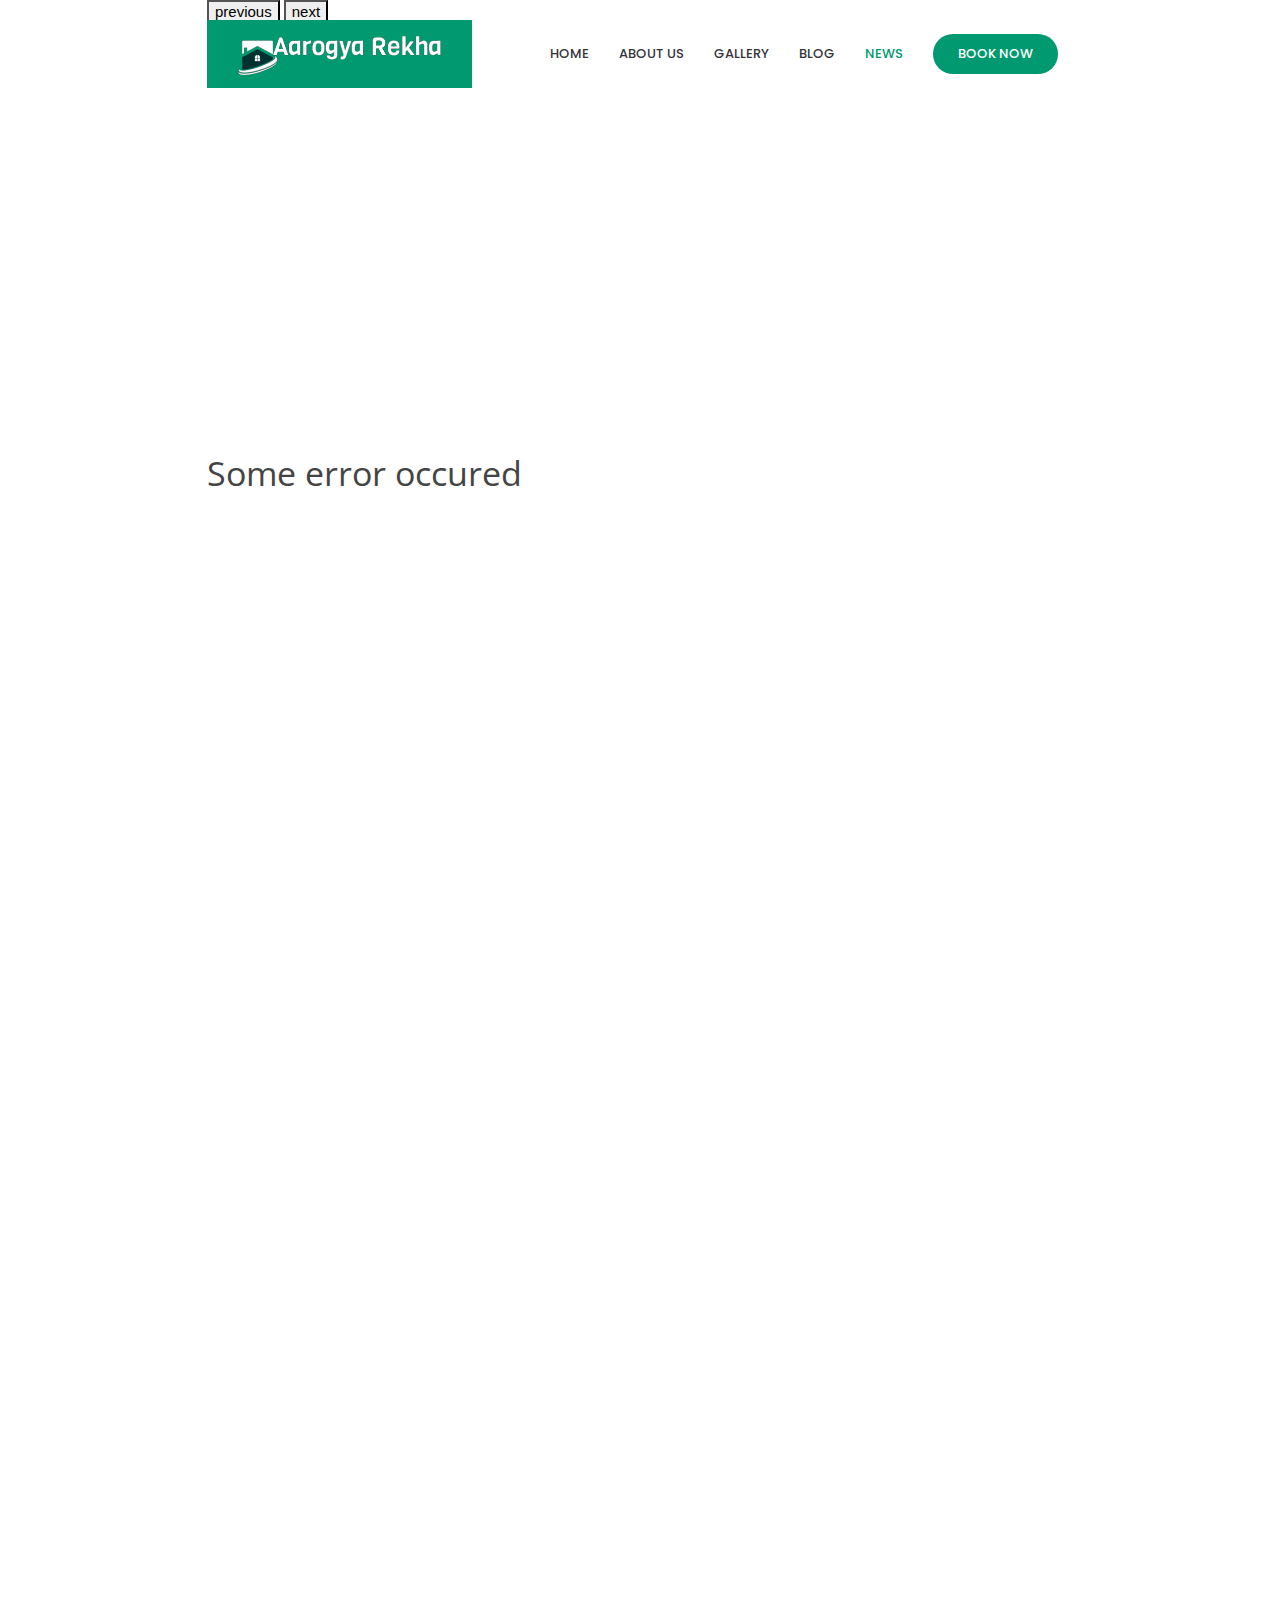
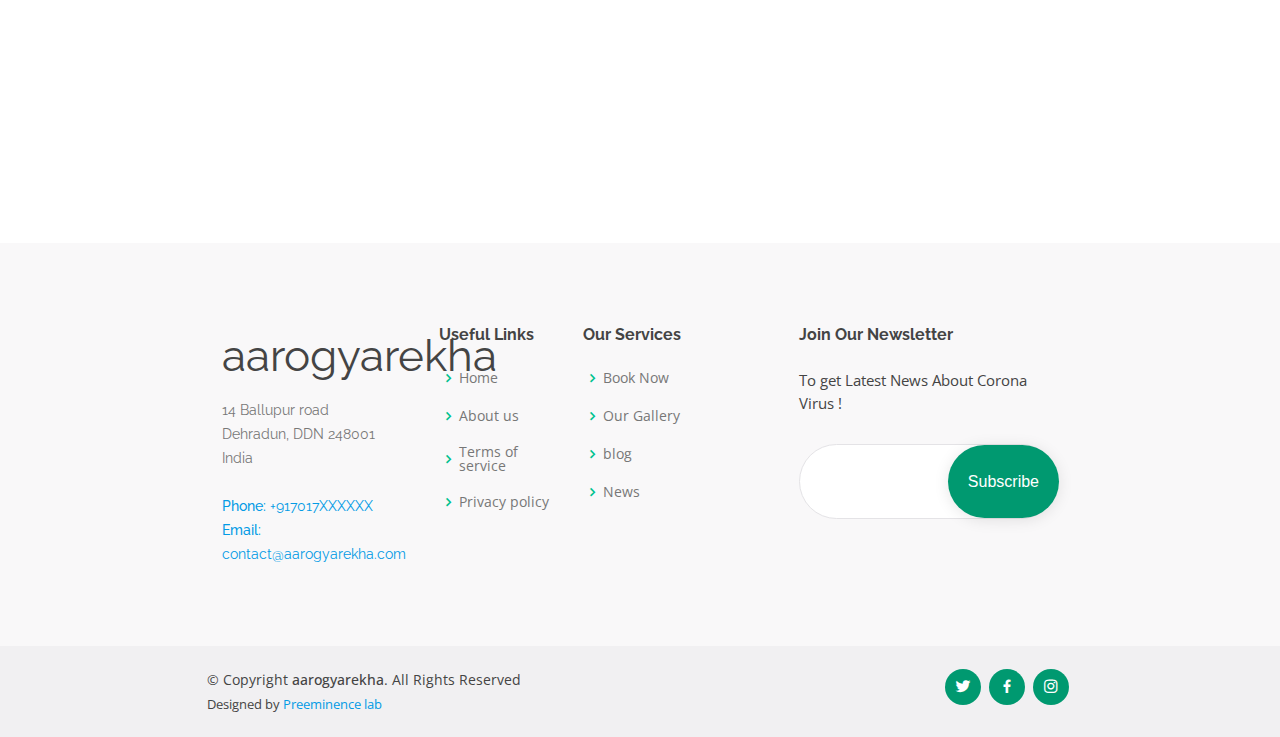
<file: news - Copy.html>
<!DOCTYPE html>
<html lang="en">
<head>
   <meta charset="utf-8">
  <meta content="width=device-width, initial-scale=1.0" name="viewport">
    
    <title>Blog</title>
    
    <meta content="" name="descriptison">
  <meta content="" name="keywords">

  <!-- Favicons -->
  <link href="assets/img/logo2.png" rel="icon">
  <link href="assets/img/logo2.png" rel="apple-touch-icon">

  <!-- Google Fonts -->
  <link href="https://fonts.googleapis.com/css?family=Open+Sans:300,300i,400,400i,600,600i,700,700i|Raleway:300,300i,400,400i,500,500i,600,600i,700,700i|Poppins:300,300i,400,400i,500,500i,600,600i,700,700i" rel="stylesheet">

  <!-- Vendor CSS Files -->
  <link href="assets/vendor/bootstrap/css/bootstrap.min.css" rel="stylesheet">
  <link href="assets/vendor/icofont/icofont.min.css" rel="stylesheet">
  <link href="assets/vendor/boxicons/css/boxicons.min.css" rel="stylesheet">
  <link href="assets/vendor/remixicon/remixicon.css" rel="stylesheet">
  <link href="assets/vendor/venobox/venobox.css" rel="stylesheet">
  <link href="assets/vendor/owl.carousel/assets/owl.carousel.min.css" rel="stylesheet">
  <link href="assets/vendor/aos/aos.css" rel="stylesheet">

  <!-- Template Main CSS File -->
  <link href="assets/css/style.css" rel="stylesheet">
  	<link href="https://fonts.googleapis.com/icon?family=Material+Icons" rel="stylesheet">
	<link rel="stylesheet" href="assets/css/materialize.min.css">
	<style type="text/css">
		#loader {
			height: 100vh;
			align-items: center;
			display: flex;
			justify-content: center;

		}

		.progress {
			display: none;
		}

		.errorMsg {
			font-size: 34px;
			height: 100vh;
			align-items: center;
			display: flex;
			justify-content: center;
		}
	</style>
</head>
<body>
    <!-- ======= Header ======= -->
  <header id="header" class="fixed-top d-flex align-items-center">
    <div class="container">
      <div class="header-container d-flex align-items-center">
        <div class="logo mr-auto">
        <a href="index.html" class="m-0 p-0"><img src="./assets/img/logo.png" alt="" class="m-0 p-0"></a>
          <!-- Uncomment below if you prefer to use an image logo -->
          <!-- <a href="index.html"><img src="assets/img/logo.png" alt="" class="img-fluid"></a>-->
        </div>

        <nav class="nav-menu d-none d-lg-block">
          <ul>
            <li ><a href="index.html">Home</a></li>
            <li><a href="about.html">About Us</a></li>
<!--            <li><a href="index.html">Services</a></li>-->
            <li><a href="gallery.html">Gallery</a></li>
            <li ><a href="blog.html" >Blog</a></li>
            <li class="active"><a href="news.html">News</a></li>
<!--
            <li class="drop-down"><a href="">Drop Down</a>
              <ul>
                <li><a href="#">Drop Down 1</a></li>
                <li class="drop-down"><a href="#">Drop Down 2</a>
                  <ul>
                    <li><a href="#">Deep Drop Down 1</a></li>
                    <li><a href="#">Deep Drop Down 2</a></li>
                    <li><a href="#">Deep Drop Down 3</a></li>
                    <li><a href="#">Deep Drop Down 4</a></li>
                    <li><a href="#">Deep Drop Down 5</a></li>
                  </ul>
                </li>
                <li><a href="#">Drop Down 3</a></li>
                <li><a href="#">Drop Down 4</a></li>
                <li><a href="#">Drop Down 5</a></li>
              </ul>
            </li>
-->
<!--            <li><a href="#contact">Contact</a></li>-->

            <li class="get-started"><a href="book.html">Book Now</a></li>
          </ul>
        </nav><!-- .nav-menu -->
      </div><!-- End Header Container -->
    </div>
  </header>

   	<div class="container">
	<div> <button onlick="previous()"> previous </button> <button onclick="next()"> next </button></div>
		
		<div class="row">
			<div id="newsResults"></div>
		</div>

		<div id="loader">
			<div class="progress">
				<div class="indeterminate"></div>
			</div>
		</div>
		

	</div>
	

	

  <!-- ======= Footer ======= -->
  <footer id="footer">

    <div class="footer-top">
      <div class="container">
        <div class="row">

          <div class="col-lg-3 col-md-6 footer-contact">
            <h3>aarogyarekha</h3>
            <p>
              14 Ballupur road <br>
              Dehradun, DDN 248001<br>
              India <br><br>
              <a href="tel:+917017XXXXXX"><strong>Phone:</strong> +917017XXXXXX </a><br>
              <a href="mailto:rashidsiddiqui07@gmail.com"><strong>Email:</strong> contact@aarogyarekha.com
              </a><br>
            </p>
          </div>

          <div class="col-lg-2 col-md-6 footer-links">
            <h4>Useful Links</h4>
            <ul>
              <li><i class="bx bx-chevron-right"></i> <a href="index.html">Home</a></li>
              <li><i class="bx bx-chevron-right"></i> <a href="about.html">About us</a></li>
              
              <li><i class="bx bx-chevron-right"></i> <a href="terms.html">Terms of service</a></li>
                 <li><i class="bx bx-chevron-right"></i> <a href="privacy.html">Privacy policy</a></li>
             
            </ul>
          </div>

          <div class="col-lg-3 col-md-6 footer-links">
            <h4>Our Services</h4>
            <ul>
              
              <li><i class="bx bx-chevron-right"></i> <a href="book.html">Book Now</a></li>
              <li><i class="bx bx-chevron-right"></i> <a href="gallery.html">Our Gallery</a></li>
          <li><i class="bx bx-chevron-right"></i> <a href="blog.html">blog</a></li>
              <li><i class="bx bx-chevron-right"></i> <a href="news.html">News</a></li>
            </ul>
          </div>

          <div class="col-lg-4 col-md-6 footer-newsletter">
            <h4>Join Our Newsletter</h4>
            <p>To get Latest News About Corona Virus !</p>
            <form action="" method="post">
              <input type="email" name="email"><input type="submit" value="Subscribe">
            </form>
          </div>

        </div>
      </div>
    </div>

    <div class="container d-md-flex py-4">

      <div class="mr-md-auto text-center text-md-left">
        <div class="copyright">
          &copy; Copyright <strong><span>aarogyarekha</span></strong>. All Rights Reserved
        </div>
        <div class="credits">
          <!-- All the links in the footer should remain intact. -->
          <!-- You can delete the links only if you purchased the pro version. -->
          <!-- Licensing information: https://bootstrapmade.com/license/ -->
          <!-- Purchase the pro version with working PHP/AJAX contact form: https://bootstrapmade.com/aarogyarekha-free-onepage-bootstrap-theme/ -->
          Designed by <a href="https://preeminencelab.in/">Preeminence lab</a>
        </div>
      </div>
      <div class="social-links text-center text-md-right pt-3 pt-md-0">
        <a href="#" class="twitter"><i class="bx bxl-twitter"></i></a>
        <a href="#" class="facebook"><i class="bx bxl-facebook"></i></a>
        <a href="#" class="instagram"><i class="bx bxl-instagram"></i></a>
<!--        <a href="#" class="google-plus"><i class="bx bxl-skype"></i></a>-->
<!--        <a href="#" class="linkedin"><i class="bx bxl-linkedin"></i></a>-->
      </div>
    </div>
  </footer><!-- End Footer -->

  <a href="#" class="back-to-top"><i class="icofont-simple-up"></i></a>

  <!-- Vendor JS Files -->
  <script src="assets/vendor/jquery/jquery.min.js"></script>
  <script src="assets/vendor/bootstrap/js/bootstrap.bundle.min.js"></script>
  <script src="assets/vendor/jquery.easing/jquery.easing.min.js"></script>
  <script src="assets/vendor/php-email-form/validate.js"></script>
  <script src="assets/vendor/waypoints/jquery.waypoints.min.js"></script>
  <script src="assets/vendor/counterup/counterup.min.js"></script>
  <script src="assets/vendor/isotope-layout/isotope.pkgd.min.js"></script>
  <script src="assets/vendor/venobox/venobox.min.js"></script>
  <script src="assets/vendor/owl.carousel/owl.carousel.min.js"></script>
  <script src="assets/vendor/aos/aos.js"></script>

  <!-- Template Main JS File -->
  <script src="assets/js/main.js"></script>
  
<!--    <script src="js/jquery-3.3.1.min.js"></script>-->
	<script src="assets/js/materialize.min.js"></script>
	<script src="assets/js/news.js"></script>
<!--	<script src="js/app.js"></script>-->
	<script>
    var counter=0;
function previous()
{ console.log("previous")
    if(counter>1){
        counter--;
        apicall(counter)
            }}
function next()
{ console.log("next")
    if(counter<15){
        counter++;
        apicall(counter)
        
    }
    else{ counter=1
        apicall(counter)
    }
    
    
}
    </script>
   

    
</body>
</html>
</file>
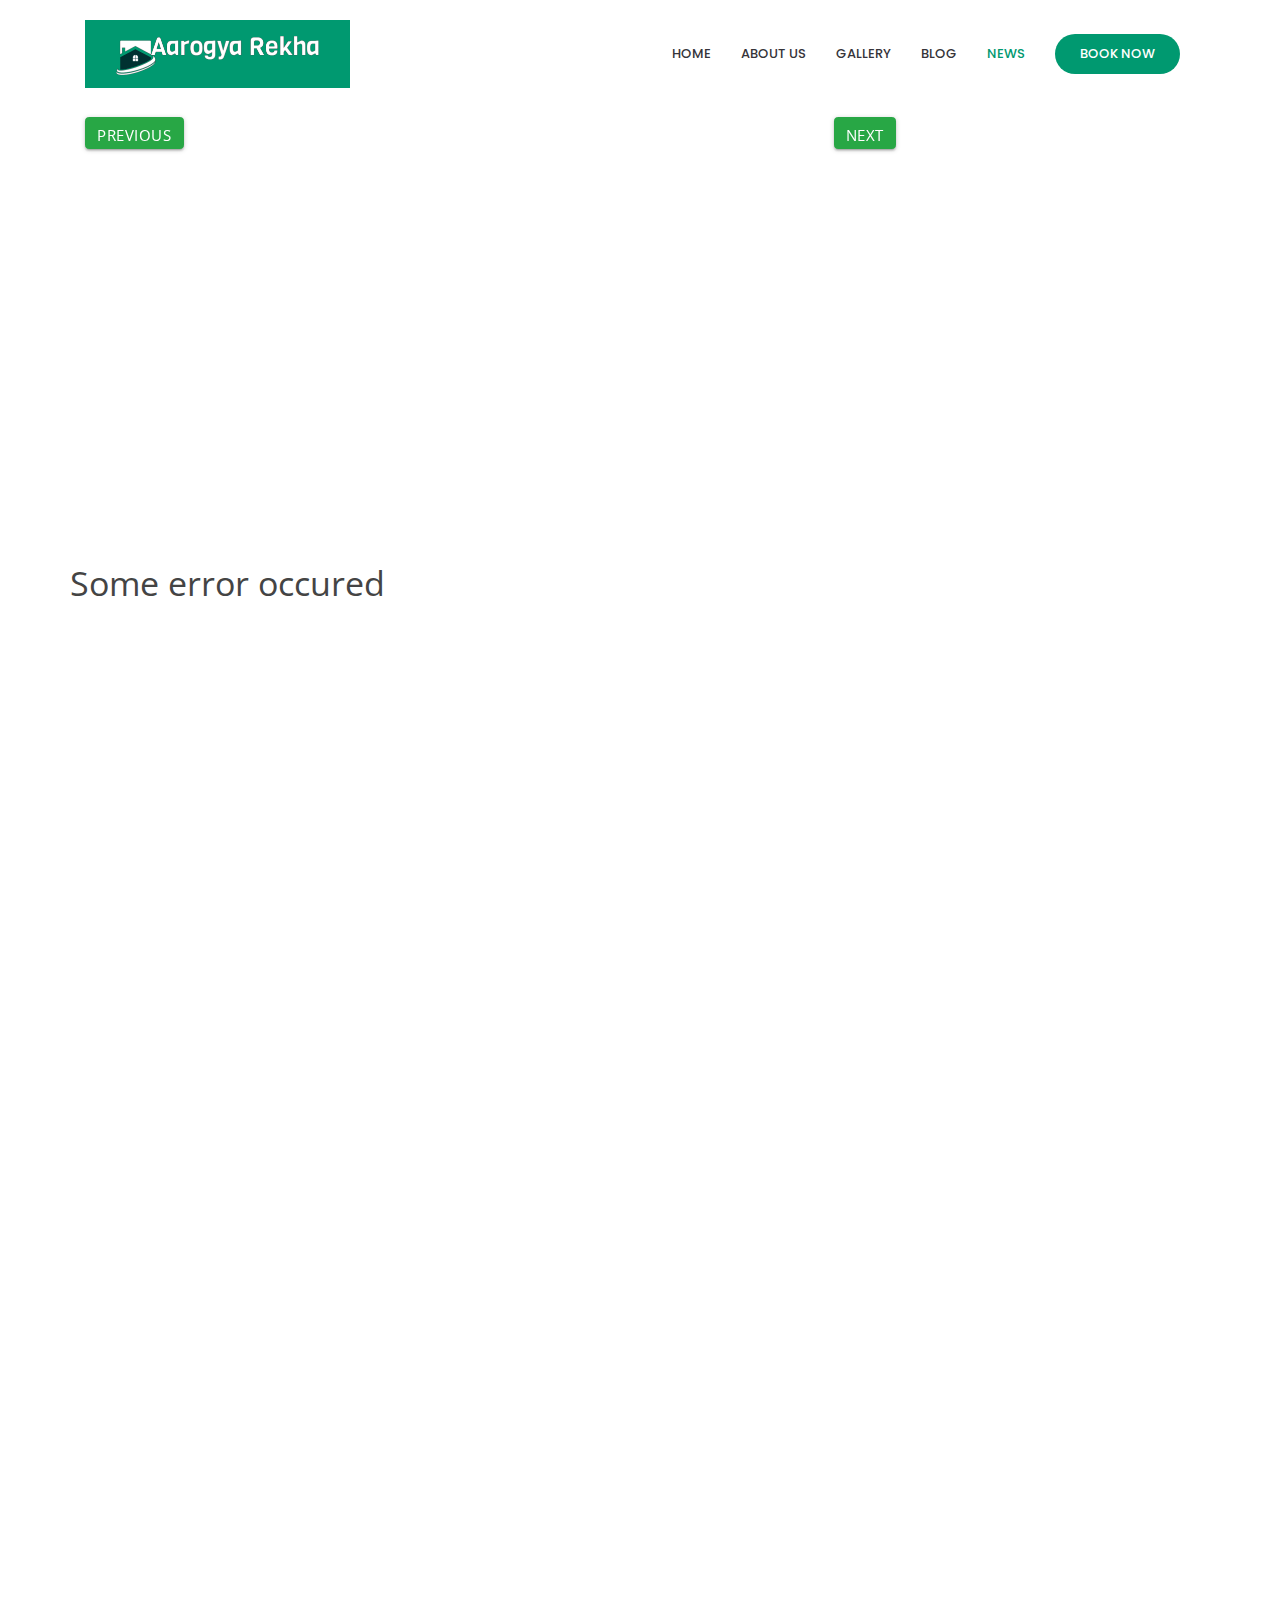
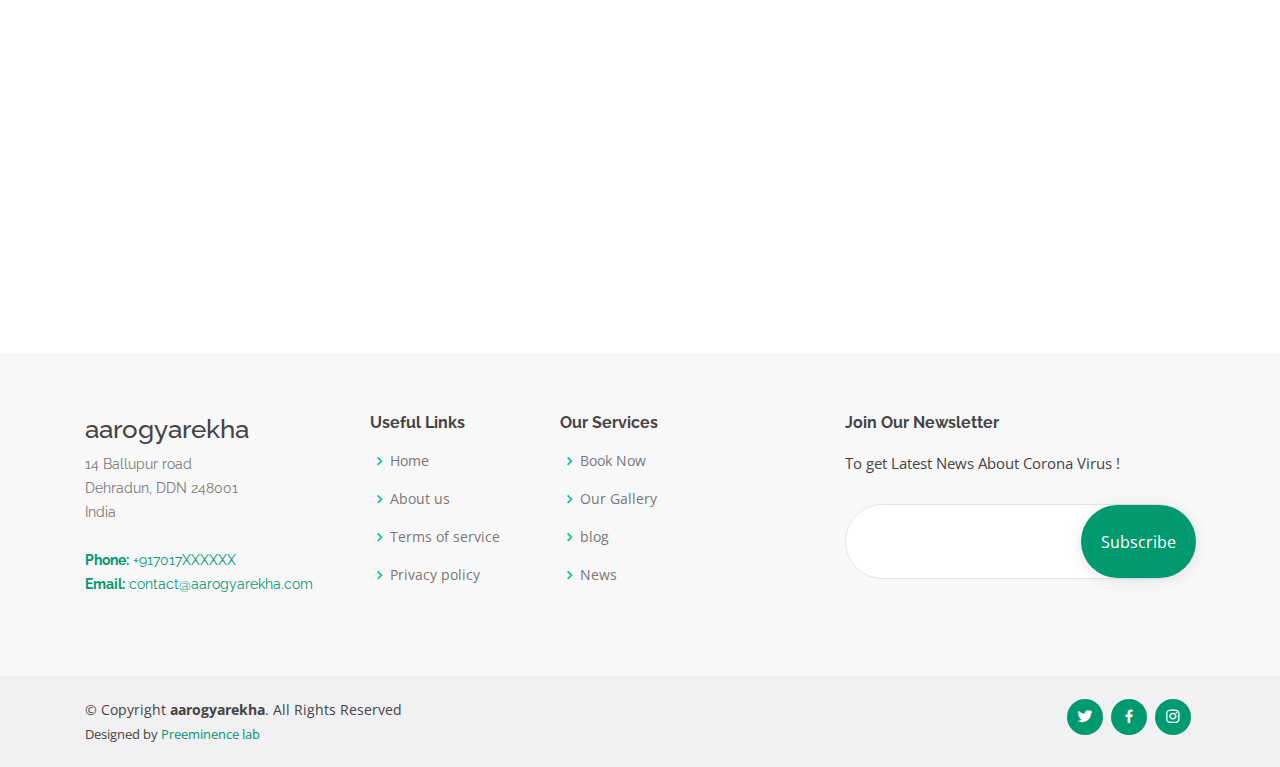
<file: news.html>
<!DOCTYPE html>
<html lang="en">
<head>
   <meta charset="utf-8">
  <meta content="width=device-width, initial-scale=1.0" name="viewport">
    
    <title>Blog</title>
    
    <meta content="" name="descriptison">
  <meta content="" name="keywords">

  <!-- Favicons -->
  <link href="assets/img/logo2.png" rel="icon">
  <link href="assets/img/logo2.png" rel="apple-touch-icon">

  <!-- Google Fonts -->
  <link href="https://fonts.googleapis.com/css?family=Open+Sans:300,300i,400,400i,600,600i,700,700i|Raleway:300,300i,400,400i,500,500i,600,600i,700,700i|Poppins:300,300i,400,400i,500,500i,600,600i,700,700i" rel="stylesheet">
  
  <link rel="stylesheet" href="assets/css/materialize.min.css">

  <!-- Vendor CSS Files -->
  <link href="assets/vendor/bootstrap/css/bootstrap.min.css" rel="stylesheet">
  <link href="assets/vendor/icofont/icofont.min.css" rel="stylesheet">
  <link href="assets/vendor/boxicons/css/boxicons.min.css" rel="stylesheet">
  <link href="assets/vendor/remixicon/remixicon.css" rel="stylesheet">
  <link href="assets/vendor/venobox/venobox.css" rel="stylesheet">
  <link href="assets/vendor/owl.carousel/assets/owl.carousel.min.css" rel="stylesheet">
  <link href="assets/vendor/aos/aos.css" rel="stylesheet">

  <!-- Template Main CSS File -->
  <link href="assets/css/style.css" rel="stylesheet">
  	<link href="https://fonts.googleapis.com/icon?family=Material+Icons" rel="stylesheet">
	
	<style type="text/css">
		#loader {
			height: 100vh;
			align-items: center;
			display: flex;
			justify-content: center;

		}

		.progress {
			display: none;
		}

		.errorMsg {
			font-size: 34px;
			height: 100vh;
			align-items: center;
			display: flex;
			justify-content: center;
		}
	</style>
</head>
<body>
    <!-- ======= Header ======= -->
  <header id="header" class="mb-5 fixed-top d-flex align-items-center">
    <div class="container">
      <div class="header-container d-flex align-items-center">
        <div class="logo mr-auto">
        <a href="index.html" class="m-0 p-0"><img src="./assets/img/logo.png" alt="" class="m-0 p-0"></a>
          <!-- Uncomment below if you prefer to use an image logo -->
          <!-- <a href="index.html"><img src="assets/img/logo.png" alt="" class="img-fluid"></a>-->
        </div>

        <nav class="nav-menu d-none d-lg-block">
          <ul>
            <li ><a href="index.html">Home</a></li>
            <li><a href="about.html">About Us</a></li>
<!--            <li><a href="index.html">Services</a></li>-->
            <li><a href="gallery.html">Gallery</a></li>
            <li ><a href="blog.html" >Blog</a></li>
            <li class="active"><a href="news.html">News</a></li>
<!--
            <li class="drop-down"><a href="">Drop Down</a>
              <ul>
                <li><a href="#">Drop Down 1</a></li>
                <li class="drop-down"><a href="#">Drop Down 2</a>
                  <ul>
                    <li><a href="#">Deep Drop Down 1</a></li>
                    <li><a href="#">Deep Drop Down 2</a></li>
                    <li><a href="#">Deep Drop Down 3</a></li>
                    <li><a href="#">Deep Drop Down 4</a></li>
                    <li><a href="#">Deep Drop Down 5</a></li>
                  </ul>
                </li>
                <li><a href="#">Drop Down 3</a></li>
                <li><a href="#">Drop Down 4</a></li>
                <li><a href="#">Drop Down 5</a></li>
              </ul>
            </li>
-->
<!--            <li><a href="#contact">Contact</a></li>-->

            <li class="get-started"><a href="book.html">Book Now</a></li>
          </ul>
        </nav><!-- .nav-menu -->
      </div><!-- End Header Container -->
    </div>
  </header>

   	<div class="container mt-5">
	<div> <button onlick="previous()" class="mt-5 btn btn-small btn-success" style="position: fixed;
	top:8%;z-index: 99;"> previous </button>
	 <button onclick="next()" class="mt-5 btn btn-small btn-success" style="position: fixed;
	 top:8%;
	 right:30%;z-index: 99;"> next </button></div>
		<div class=""></div>
		<div class="row mt-5" style="margin-top: 12% !important;">
			<div id="newsResults"></div>
		</div>

		<div id="loader">
			<div class="progress">
				<div class="indeterminate"></div>
			</div>
		</div>
		

	</div>
	

	

  <!-- ======= Footer ======= -->
  <footer id="footer">

    <div class="footer-top">
      <div class="container">
        <div class="row">

          <div class="col-lg-3 col-md-6 footer-contact">
            <h3>aarogyarekha</h3>
            <p>
              14 Ballupur road <br>
              Dehradun, DDN 248001<br>
              India <br><br>
              <a href="tel:+917017XXXXXX"><strong>Phone:</strong> +917017XXXXXX </a><br>
              <a href="mailto:rashidsiddiqui07@gmail.com"><strong>Email:</strong> contact@aarogyarekha.com
              </a><br>
            </p>
          </div>

          <div class="col-lg-2 col-md-6 footer-links">
            <h4>Useful Links</h4>
            <ul>
              <li><i class="bx bx-chevron-right"></i> <a href="index.html">Home</a></li>
              <li><i class="bx bx-chevron-right"></i> <a href="about.html">About us</a></li>
              
              <li><i class="bx bx-chevron-right"></i> <a href="terms.html">Terms of service</a></li>
                 <li><i class="bx bx-chevron-right"></i> <a href="privacy.html">Privacy policy</a></li>
             
            </ul>
          </div>

          <div class="col-lg-3 col-md-6 footer-links">
            <h4>Our Services</h4>
            <ul>
              
              <li><i class="bx bx-chevron-right"></i> <a href="book.html">Book Now</a></li>
              <li><i class="bx bx-chevron-right"></i> <a href="gallery.html">Our Gallery</a></li>
          <li><i class="bx bx-chevron-right"></i> <a href="blog.html">blog</a></li>
              <li><i class="bx bx-chevron-right"></i> <a href="news.html">News</a></li>
            </ul>
          </div>

          <div class="col-lg-4 col-md-6 footer-newsletter">
            <h4>Join Our Newsletter</h4>
            <p>To get Latest News About Corona Virus !</p>
            <form action="" method="post">
              <input type="email" name="email"><input type="submit" value="Subscribe">
            </form>
          </div>

        </div>
      </div>
    </div>

    <div class="container d-md-flex py-4">

      <div class="mr-md-auto text-center text-md-left">
        <div class="copyright">
          &copy; Copyright <strong><span>aarogyarekha</span></strong>. All Rights Reserved
        </div>
        <div class="credits">
          <!-- All the links in the footer should remain intact. -->
          <!-- You can delete the links only if you purchased the pro version. -->
          <!-- Licensing information: https://bootstrapmade.com/license/ -->
          <!-- Purchase the pro version with working PHP/AJAX contact form: https://bootstrapmade.com/aarogyarekha-free-onepage-bootstrap-theme/ -->
          Designed by <a href="https://preeminencelab.in/">Preeminence lab</a>
        </div>
      </div>
      <div class="social-links text-center text-md-right pt-3 pt-md-0">
        <a href="#" class="twitter"><i class="bx bxl-twitter"></i></a>
        <a href="#" class="facebook"><i class="bx bxl-facebook"></i></a>
        <a href="#" class="instagram"><i class="bx bxl-instagram"></i></a>
<!--        <a href="#" class="google-plus"><i class="bx bxl-skype"></i></a>-->
<!--        <a href="#" class="linkedin"><i class="bx bxl-linkedin"></i></a>-->
      </div>
    </div>
  </footer><!-- End Footer -->

  <a href="#" class="back-to-top"><i class="icofont-simple-up"></i></a>

  <!-- Vendor JS Files -->
  <script src="assets/vendor/jquery/jquery.min.js"></script>
  <script src="assets/vendor/bootstrap/js/bootstrap.bundle.min.js"></script>
  <script src="assets/vendor/jquery.easing/jquery.easing.min.js"></script>
  <script src="assets/vendor/php-email-form/validate.js"></script>
  <script src="assets/vendor/waypoints/jquery.waypoints.min.js"></script>
  <script src="assets/vendor/counterup/counterup.min.js"></script>
  <script src="assets/vendor/isotope-layout/isotope.pkgd.min.js"></script>
  <script src="assets/vendor/venobox/venobox.min.js"></script>
  <script src="assets/vendor/owl.carousel/owl.carousel.min.js"></script>
  <script src="assets/vendor/aos/aos.js"></script>

  <!-- Template Main JS File -->
  <script src="assets/js/main.js"></script>
  
<!--    <script src="js/jquery-3.3.1.min.js"></script>-->
	<script src="assets/js/materialize.min.js"></script>
	<script src="assets/js/news.js"></script>
<!--	<script src="js/app.js"></script>-->
	<script>
    var counter=0;
function previous()
{ console.log("previous")
    if(counter>1){
        counter--;
        apicall(counter)
            }}
function next()
{ console.log("next")
    if(counter<15){
        counter++;
        apicall(counter)
        
    }
    else{ counter=1
        apicall(counter)
    }
    
    
}
    </script>
   

    
</body>
</html>
</file>
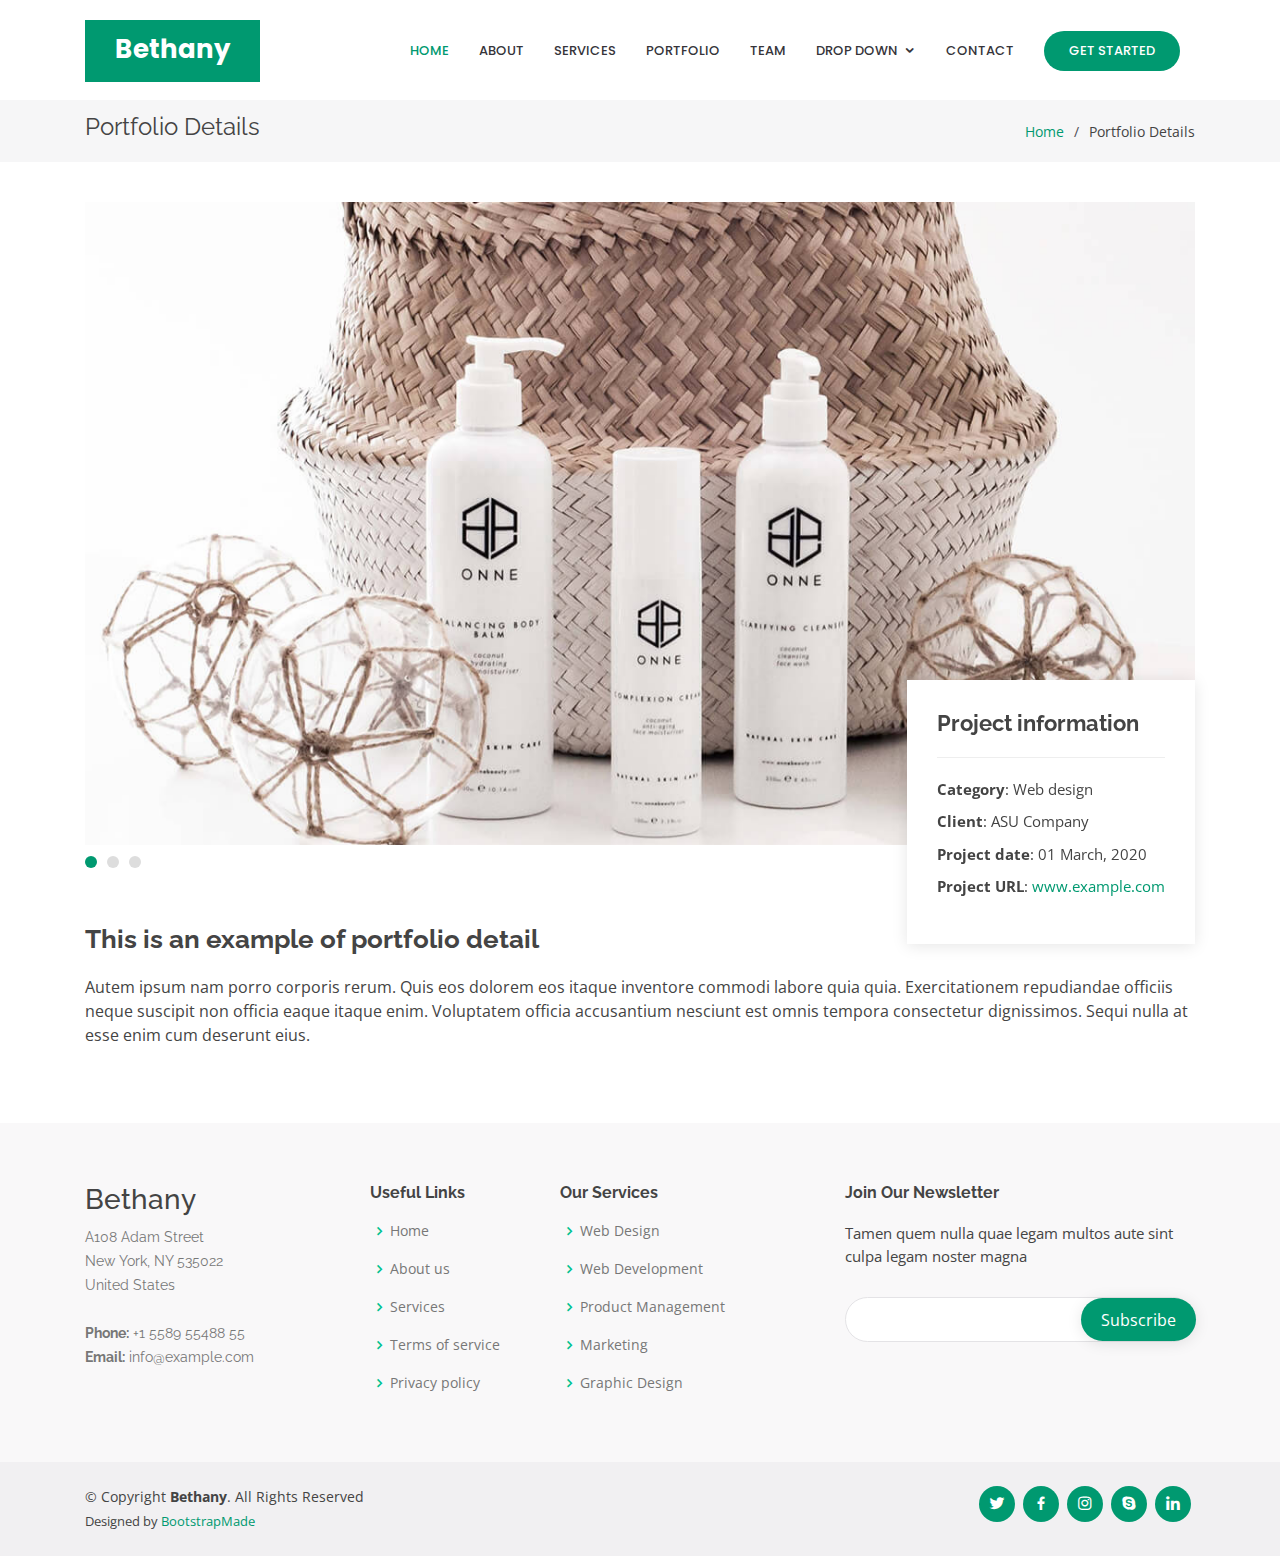
<file: portfolio-details.html>
<!DOCTYPE html>
<html lang="en">

<head>
  <meta charset="utf-8">
  <meta content="width=device-width, initial-scale=1.0" name="viewport">

  <title>Portfolio Details - Bethany Bootstrap Template</title>
  <meta content="" name="descriptison">
  <meta content="" name="keywords">

  <!-- Favicons -->
  <link href="assets/img/favicon.png" rel="icon">
  <link href="assets/img/apple-touch-icon.png" rel="apple-touch-icon">

  <!-- Google Fonts -->
  <link href="https://fonts.googleapis.com/css?family=Open+Sans:300,300i,400,400i,600,600i,700,700i|Raleway:300,300i,400,400i,500,500i,600,600i,700,700i|Poppins:300,300i,400,400i,500,500i,600,600i,700,700i" rel="stylesheet">

  <!-- Vendor CSS Files -->
  <link href="assets/vendor/bootstrap/css/bootstrap.min.css" rel="stylesheet">
  <link href="assets/vendor/icofont/icofont.min.css" rel="stylesheet">
  <link href="assets/vendor/boxicons/css/boxicons.min.css" rel="stylesheet">
  <link href="assets/vendor/remixicon/remixicon.css" rel="stylesheet">
  <link href="assets/vendor/venobox/venobox.css" rel="stylesheet">
  <link href="assets/vendor/owl.carousel/assets/owl.carousel.min.css" rel="stylesheet">
  <link href="assets/vendor/aos/aos.css" rel="stylesheet">

  <!-- Template Main CSS File -->
  <link href="assets/css/style.css" rel="stylesheet">

  <!-- =======================================================
  * Template Name: Bethany - v2.0.0
  * Template URL: https://bootstrapmade.com/bethany-free-onepage-bootstrap-theme/
  * Author: BootstrapMade.com
  * License: https://bootstrapmade.com/license/
  ======================================================== -->
</head>

<body>

  <!-- ======= Header ======= -->
  <header id="header" class="fixed-top d-flex align-items-center">
    <div class="container">
      <div class="header-container d-flex align-items-center">
        <div class="logo mr-auto">
          <h1 class="text-light"><a href="index.html"><span>Bethany</span></a></h1>
          <!-- Uncomment below if you prefer to use an image logo -->
          <!-- <a href="index.html"><img src="assets/img/logo.png" alt="" class="img-fluid"></a>-->
        </div>

        <nav class="nav-menu d-none d-lg-block">
          <ul>
            <li class="active"><a href="#header">Home</a></li>
            <li><a href="#about">About</a></li>
            <li><a href="#services">Services</a></li>
            <li><a href="#portfolio">Portfolio</a></li>
            <li><a href="#team">Team</a></li>
            <li class="drop-down"><a href="">Drop Down</a>
              <ul>
                <li><a href="#">Drop Down 1</a></li>
                <li class="drop-down"><a href="#">Drop Down 2</a>
                  <ul>
                    <li><a href="#">Deep Drop Down 1</a></li>
                    <li><a href="#">Deep Drop Down 2</a></li>
                    <li><a href="#">Deep Drop Down 3</a></li>
                    <li><a href="#">Deep Drop Down 4</a></li>
                    <li><a href="#">Deep Drop Down 5</a></li>
                  </ul>
                </li>
                <li><a href="#">Drop Down 3</a></li>
                <li><a href="#">Drop Down 4</a></li>
                <li><a href="#">Drop Down 5</a></li>
              </ul>
            </li>
            <li><a href="#contact">Contact</a></li>

            <li class="get-started"><a href="#about">Get Started</a></li>
          </ul>
        </nav><!-- .nav-menu -->
      </div><!-- End Header Container -->
    </div>
  </header><!-- End Header -->

  <main id="main">

    <!-- ======= Breadcrumbs ======= -->
    <section id="breadcrumbs" class="breadcrumbs">
      <div class="container">

        <div class="d-flex justify-content-between align-items-center">
          <h2>Portfolio Details</h2>
          <ol>
            <li><a href="index.html">Home</a></li>
            <li>Portfolio Details</li>
          </ol>
        </div>

      </div>
    </section><!-- End Breadcrumbs -->

    <!-- ======= Portfolio Details Section ======= -->
    <section id="portfolio-details" class="portfolio-details">
      <div class="container">

        <div class="portfolio-details-container" data-aos="fade-up" data-aos-delay="100">

          <div class="owl-carousel portfolio-details-carousel">
            <img src="assets/img/portfolio/portfolio-details-1.jpg" class="img-fluid" alt="">
            <img src="assets/img/portfolio/portfolio-details-2.jpg" class="img-fluid" alt="">
            <img src="assets/img/portfolio/portfolio-details-3.jpg" class="img-fluid" alt="">
          </div>

          <div class="portfolio-info">
            <h3>Project information</h3>
            <ul>
              <li><strong>Category</strong>: Web design</li>
              <li><strong>Client</strong>: ASU Company</li>
              <li><strong>Project date</strong>: 01 March, 2020</li>
              <li><strong>Project URL</strong>: <a href="#">www.example.com</a></li>
            </ul>
          </div>

        </div>

        <div class="portfolio-description">
          <h2>This is an example of portfolio detail</h2>
          <p>
            Autem ipsum nam porro corporis rerum. Quis eos dolorem eos itaque inventore commodi labore quia quia. Exercitationem repudiandae officiis neque suscipit non officia eaque itaque enim. Voluptatem officia accusantium nesciunt est omnis tempora consectetur dignissimos. Sequi nulla at esse enim cum deserunt eius.
          </p>
        </div>

      </div>
    </section><!-- End Portfolio Details Section -->

  </main><!-- End #main -->

  <!-- ======= Footer ======= -->
  <footer id="footer">

    <div class="footer-top">
      <div class="container">
        <div class="row">

          <div class="col-lg-3 col-md-6 footer-contact">
            <h3>Bethany</h3>
            <p>
              A108 Adam Street <br>
              New York, NY 535022<br>
              United States <br><br>
              <strong>Phone:</strong> +1 5589 55488 55<br>
              <strong>Email:</strong> info@example.com<br>
            </p>
          </div>

          <div class="col-lg-2 col-md-6 footer-links">
            <h4>Useful Links</h4>
            <ul>
              <li><i class="bx bx-chevron-right"></i> <a href="#">Home</a></li>
              <li><i class="bx bx-chevron-right"></i> <a href="#">About us</a></li>
              <li><i class="bx bx-chevron-right"></i> <a href="#">Services</a></li>
              <li><i class="bx bx-chevron-right"></i> <a href="#">Terms of service</a></li>
              <li><i class="bx bx-chevron-right"></i> <a href="#">Privacy policy</a></li>
            </ul>
          </div>

          <div class="col-lg-3 col-md-6 footer-links">
            <h4>Our Services</h4>
            <ul>
              <li><i class="bx bx-chevron-right"></i> <a href="#">Web Design</a></li>
              <li><i class="bx bx-chevron-right"></i> <a href="#">Web Development</a></li>
              <li><i class="bx bx-chevron-right"></i> <a href="#">Product Management</a></li>
              <li><i class="bx bx-chevron-right"></i> <a href="#">Marketing</a></li>
              <li><i class="bx bx-chevron-right"></i> <a href="#">Graphic Design</a></li>
            </ul>
          </div>

          <div class="col-lg-4 col-md-6 footer-newsletter">
            <h4>Join Our Newsletter</h4>
            <p>Tamen quem nulla quae legam multos aute sint culpa legam noster magna</p>
            <form action="" method="post">
              <input type="email" name="email"><input type="submit" value="Subscribe">
            </form>
          </div>

        </div>
      </div>
    </div>

    <div class="container d-md-flex py-4">

      <div class="mr-md-auto text-center text-md-left">
        <div class="copyright">
          &copy; Copyright <strong><span>Bethany</span></strong>. All Rights Reserved
        </div>
        <div class="credits">
          <!-- All the links in the footer should remain intact. -->
          <!-- You can delete the links only if you purchased the pro version. -->
          <!-- Licensing information: https://bootstrapmade.com/license/ -->
          <!-- Purchase the pro version with working PHP/AJAX contact form: https://bootstrapmade.com/bethany-free-onepage-bootstrap-theme/ -->
          Designed by <a href="https://bootstrapmade.com/">BootstrapMade</a>
        </div>
      </div>
      <div class="social-links text-center text-md-right pt-3 pt-md-0">
        <a href="#" class="twitter"><i class="bx bxl-twitter"></i></a>
        <a href="#" class="facebook"><i class="bx bxl-facebook"></i></a>
        <a href="#" class="instagram"><i class="bx bxl-instagram"></i></a>
        <a href="#" class="google-plus"><i class="bx bxl-skype"></i></a>
        <a href="#" class="linkedin"><i class="bx bxl-linkedin"></i></a>
      </div>
    </div>
  </footer><!-- End Footer -->

  <a href="#" class="back-to-top"><i class="icofont-simple-up"></i></a>

  <!-- Vendor JS Files -->
  <script src="assets/vendor/jquery/jquery.min.js"></script>
  <script src="assets/vendor/bootstrap/js/bootstrap.bundle.min.js"></script>
  <script src="assets/vendor/jquery.easing/jquery.easing.min.js"></script>
  <script src="assets/vendor/php-email-form/validate.js"></script>
  <script src="assets/vendor/waypoints/jquery.waypoints.min.js"></script>
  <script src="assets/vendor/counterup/counterup.min.js"></script>
  <script src="assets/vendor/isotope-layout/isotope.pkgd.min.js"></script>
  <script src="assets/vendor/venobox/venobox.min.js"></script>
  <script src="assets/vendor/owl.carousel/owl.carousel.min.js"></script>
  <script src="assets/vendor/aos/aos.js"></script>

  <!-- Template Main JS File -->
  <script src="assets/js/main.js"></script>

</body>

</html>
</file>
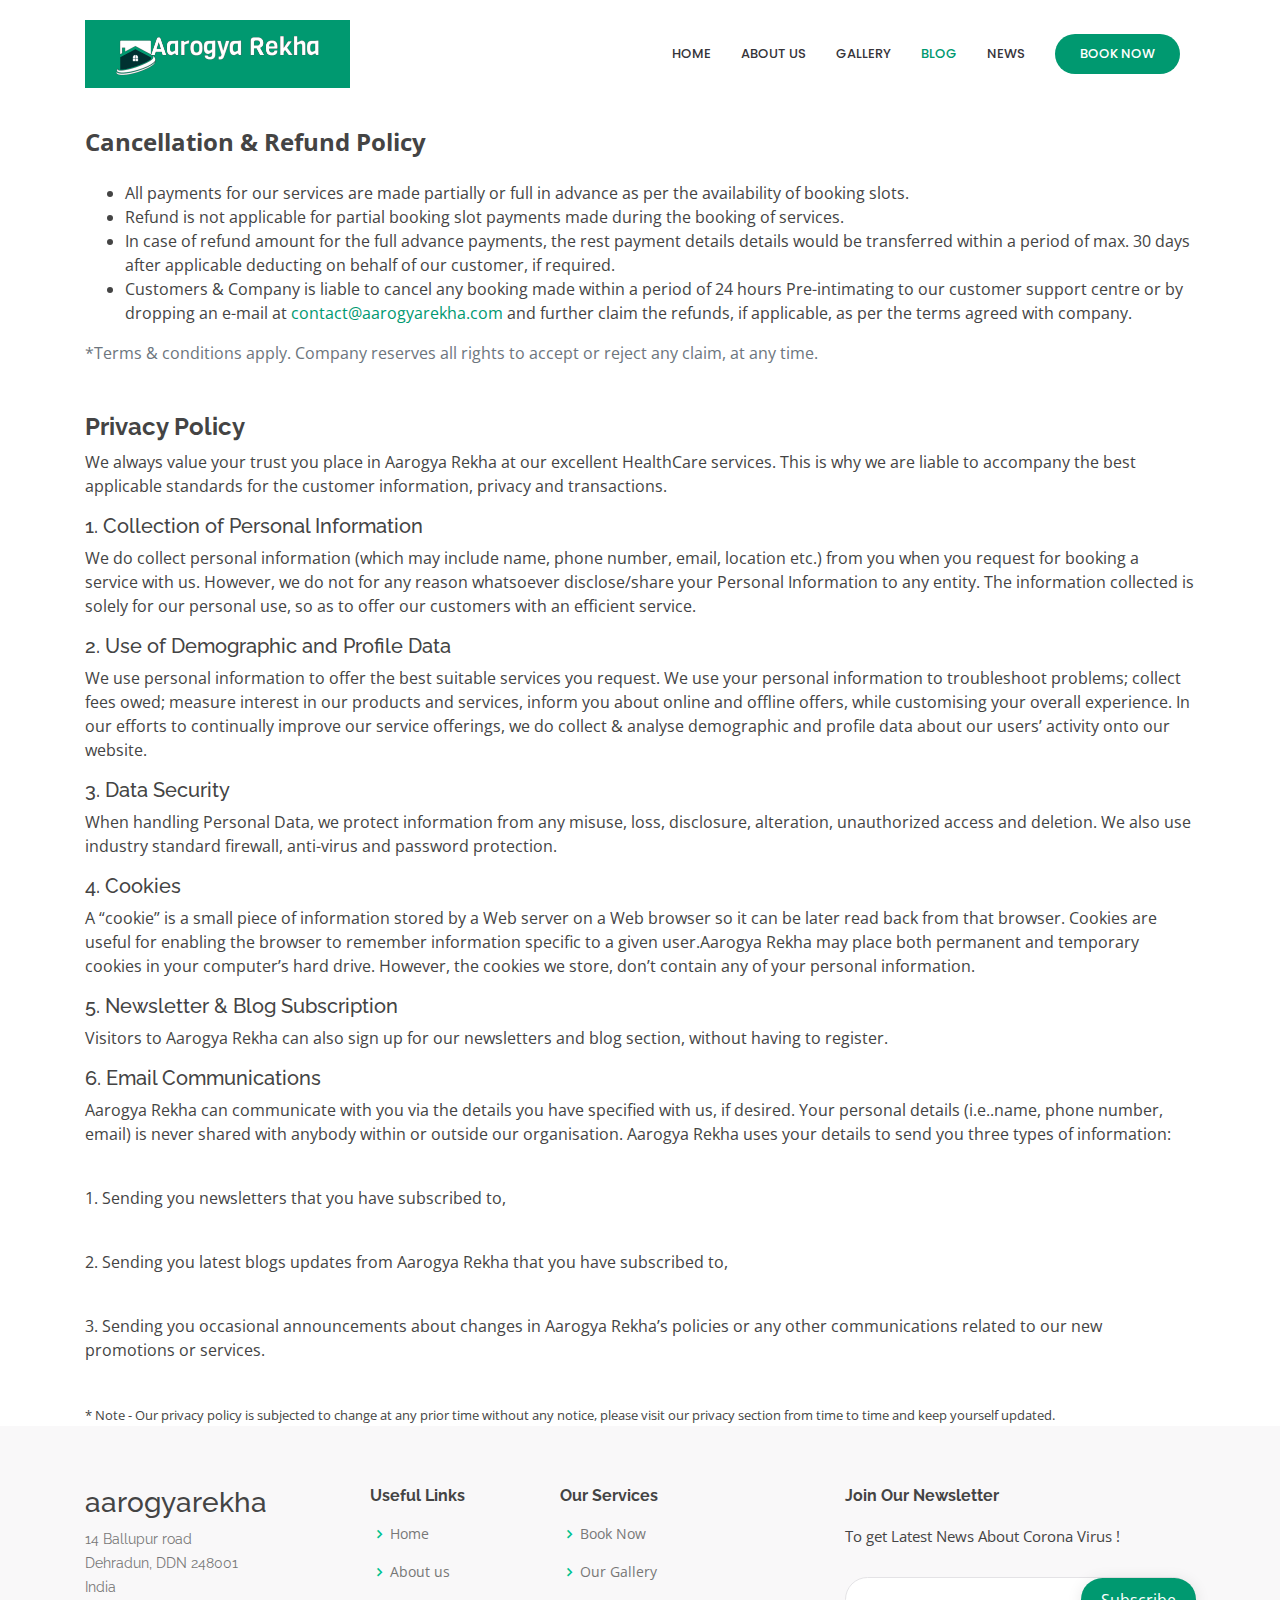
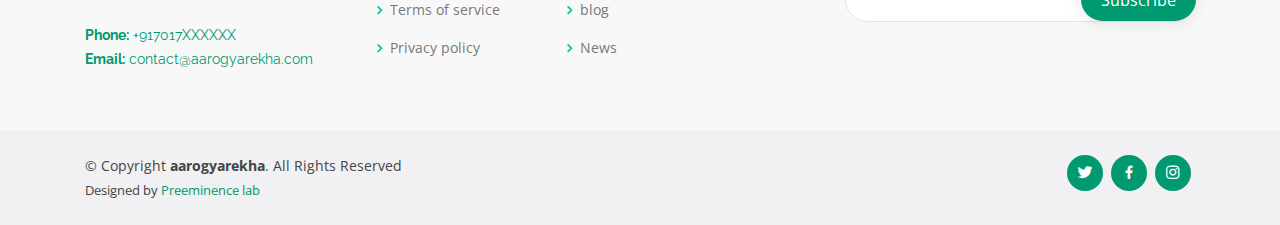
<file: privacy.html>
<!DOCTYPE html>
<html lang="en">
<head>
   <meta charset="utf-8">
  <meta content="width=device-width, initial-scale=1.0" name="viewport">
    
    <title>Blog</title>
    
    <meta content="" name="descriptison">
  <meta content="" name="keywords">

  <!-- Favicons -->
  <link href="assets/img/logo2.png" rel="icon">
  <link href="assets/img/logo2.png" rel="apple-touch-icon">

  <!-- Google Fonts -->
  <link href="https://fonts.googleapis.com/css?family=Open+Sans:300,300i,400,400i,600,600i,700,700i|Raleway:300,300i,400,400i,500,500i,600,600i,700,700i|Poppins:300,300i,400,400i,500,500i,600,600i,700,700i" rel="stylesheet">

  <!-- Vendor CSS Files -->
  <link href="assets/vendor/bootstrap/css/bootstrap.min.css" rel="stylesheet">
  <link href="assets/vendor/icofont/icofont.min.css" rel="stylesheet">
  <link href="assets/vendor/boxicons/css/boxicons.min.css" rel="stylesheet">
  <link href="assets/vendor/remixicon/remixicon.css" rel="stylesheet">
  <link href="assets/vendor/venobox/venobox.css" rel="stylesheet">
  <link href="assets/vendor/owl.carousel/assets/owl.carousel.min.css" rel="stylesheet">
  <link href="assets/vendor/aos/aos.css" rel="stylesheet">

  <!-- Template Main CSS File -->
  <link href="assets/css/style.css" rel="stylesheet">
</head>
<body>
    <!-- ======= Header ======= -->
  <header id="header" class="fixed-top d-flex align-items-center">
    <div class="container">
      <div class="header-container d-flex align-items-center">
        <div class="logo mr-auto">
        <a href="index.html" class="m-0 p-0"><img src="./assets/img/logo.png" alt="" class="m-0 p-0"></a>
          <!-- Uncomment below if you prefer to use an image logo -->
          <!-- <a href="index.html"><img src="assets/img/logo.png" alt="" class="img-fluid"></a>-->
        </div>

        <nav class="nav-menu d-none d-lg-block">
          <ul>
            <li ><a href="index.html">Home</a></li>
            <li><a href="about.html">About Us</a></li>
<!--            <li><a href="index.html">Services</a></li>-->
            <li><a href="gallery.html">Gallery</a></li>
            <li class="active"><a href="blog.html" >Blog</a></li>
            <li><a href="news.html">News</a></li>
<!--
            <li class="drop-down"><a href="">Drop Down</a>
              <ul>
                <li><a href="#">Drop Down 1</a></li>
                <li class="drop-down"><a href="#">Drop Down 2</a>
                  <ul>
                    <li><a href="#">Deep Drop Down 1</a></li>
                    <li><a href="#">Deep Drop Down 2</a></li>
                    <li><a href="#">Deep Drop Down 3</a></li>
                    <li><a href="#">Deep Drop Down 4</a></li>
                    <li><a href="#">Deep Drop Down 5</a></li>
                  </ul>
                </li>
                <li><a href="#">Drop Down 3</a></li>
                <li><a href="#">Drop Down 4</a></li>
                <li><a href="#">Drop Down 5</a></li>
              </ul>
            </li>
-->
<!--            <li><a href="#contact">Contact</a></li>-->

            <li class="get-started"><a href="book.html">Book Now</a></li>
          </ul>
        </nav><!-- .nav-menu -->
      </div><!-- End Header Container -->
    </div>
  </header>
  <div class="container" style="margin-top: 10%;">
   <p class="h4 mt-5 mb-4" style="font-weight: bolder;" > Cancellation &amp; Refund Policy</p>
   <ul>
       <li>All payments for our services are made partially or full in advance as per the availability
of booking slots.</li>
       <li> Refund is not applicable for partial booking slot payments made during the booking of
services.</li>
       <li> In case of refund amount for the full advance payments, the rest payment details details
would be transferred within a period of max. 30 days after applicable deducting on behalf
of our customer, if required.</li>
       <li> Customers &amp; Company is liable to cancel any booking made within a period of 24 hours
Pre-intimating to our customer support centre or by dropping an e-mail at
<a href="mailto:contact@aarogyarekha.com"> contact@aarogyarekha.com</a> and further claim the refunds, if applicable, as per the terms
agreed with company.</li>
   </ul>
   <p class="text-muted"> *Terms &amp; conditions apply. Company reserves all rights to accept or reject any claim, at any
time.</p>
  <h4 class="mt-5" style="font-weight: bolder;">Privacy Policy</h4>
  <p class="mt-2">We always value your trust you place in Aarogya Rekha at our excellent HealthCare services.
This is why we are liable to accompany the best applicable standards for the customer
information, privacy and transactions.</p>
  <h5>1. Collection of Personal Information</h5>
  <p class="mt-2">We do collect personal information (which may include name, phone number, email, location
etc.) from you when you request for booking a service with us. However, we do not for any
reason whatsoever disclose/share your Personal Information to any entity. The information
collected is solely for our personal use, so as to offer our customers with an efficient service.</p>
  <h5 class="mt-3">2. Use of Demographic and Profile Data</h5>
    <p class="mt-2">We use personal information to offer the best suitable services you request. We use your
personal information to troubleshoot problems; collect fees owed; measure interest in our
products and services, inform you about online and offline offers, while customising your overall
experience. In our efforts to continually improve our service offerings, we do collect &amp; analyse
demographic and profile data about our users’ activity onto our website.</p>
  <h5 class="mt-3">3. Data Security</h5>
  <p class="mt-2">When handling Personal Data, we protect information from any misuse, loss, disclosure,
alteration, unauthorized access and deletion. We also use industry standard firewall, anti-virus
and password protection.</p>
  <h5 class="mt-3">4. Cookies</h5>
  <p class="mt-2"> A “cookie” is a small piece of information stored by a Web server on a Web browser so it can be
later read back from that browser. Cookies are useful for enabling the browser to remember
information specific to a given user.Aarogya Rekha may place both permanent and temporary cookies in
your computer’s hard drive. However, the cookies we store, don’t contain any of your personal
information.</p>
  <h5 class="mt-3">5. Newsletter &amp; Blog Subscription</h5>
  <p class="mt-2">Visitors to Aarogya Rekha can also sign up for our newsletters and blog section, without having
to register.</p>
  
  <h5 class="mt-3">6. Email Communications</h5>
  <p class="mt-2"> Aarogya Rekha can communicate with you via the details you have specified with us, if desired.
Your personal details (i.e..name, phone number, email) is never shared with anybody within or
outside our organisation. Aarogya Rekha uses your details to send you three types of
information:</p><br>
 <p>
     1. Sending you newsletters that you have subscribed to, </p> <br><p>
2. Sending you latest blogs updates from Aarogya Rekha that you have subscribed to,</p> <br>
<p>
3. Sending you occasional announcements about changes in Aarogya Rekha’s policies or
any other communications related to our new promotions or services.
     
     
     
 </p> <br>
 <small>
     * Note - Our privacy policy is subjected to change at any prior time without any notice, please
visit our privacy section from time to time and keep yourself updated.
 </small>
  
   </div>

   
   

  <!-- ======= Footer ======= -->
  <footer id="footer">

    <div class="footer-top">
      <div class="container">
        <div class="row">

          <div class="col-lg-3 col-md-6 footer-contact">
            <h3>aarogyarekha</h3>
            <p>
              14 Ballupur road <br>
              Dehradun, DDN 248001<br>
              India <br><br>
              <a href="tel:+917017XXXXXX"><strong>Phone:</strong> +917017XXXXXX </a><br>
              <a href="mailto:rashidsiddiqui07@gmail.com"><strong>Email:</strong> contact@aarogyarekha.com
              </a><br>
            </p>
          </div>

          <div class="col-lg-2 col-md-6 footer-links">
            <h4>Useful Links</h4>
            <ul>
              <li><i class="bx bx-chevron-right"></i> <a href="index.html">Home</a></li>
              <li><i class="bx bx-chevron-right"></i> <a href="about.html">About us</a></li>
              
              <li><i class="bx bx-chevron-right"></i> <a href="terms.html">Terms of service</a></li>
                 <li><i class="bx bx-chevron-right"></i> <a href="privacy.html">Privacy policy</a></li>
             
            </ul>
          </div>

          <div class="col-lg-3 col-md-6 footer-links">
            <h4>Our Services</h4>
            <ul>
              
              <li><i class="bx bx-chevron-right"></i> <a href="book.html">Book Now</a></li>
              <li><i class="bx bx-chevron-right"></i> <a href="gallery.html">Our Gallery</a></li>
          <li><i class="bx bx-chevron-right"></i> <a href="blog.html">blog</a></li>
              <li><i class="bx bx-chevron-right"></i> <a href="news.html">News</a></li>
            </ul>
          </div>

          <div class="col-lg-4 col-md-6 footer-newsletter">
            <h4>Join Our Newsletter</h4>
            <p>To get Latest News About Corona Virus !</p>
            <form action="" method="post">
              <input type="email" name="email"><input type="submit" value="Subscribe">
            </form>
          </div>

        </div>
      </div>
    </div>

    <div class="container d-md-flex py-4">

      <div class="mr-md-auto text-center text-md-left">
        <div class="copyright">
          &copy; Copyright <strong><span>aarogyarekha</span></strong>. All Rights Reserved
        </div>
        <div class="credits">
          <!-- All the links in the footer should remain intact. -->
          <!-- You can delete the links only if you purchased the pro version. -->
          <!-- Licensing information: https://bootstrapmade.com/license/ -->
          <!-- Purchase the pro version with working PHP/AJAX contact form: https://bootstrapmade.com/aarogyarekha-free-onepage-bootstrap-theme/ -->
          Designed by <a href="https://preeminencelab.in/">Preeminence lab</a>
        </div>
      </div>
      <div class="social-links text-center text-md-right pt-3 pt-md-0">
        <a href="#" class="twitter"><i class="bx bxl-twitter"></i></a>
        <a href="#" class="facebook"><i class="bx bxl-facebook"></i></a>
        <a href="#" class="instagram"><i class="bx bxl-instagram"></i></a>
<!--        <a href="#" class="google-plus"><i class="bx bxl-skype"></i></a>-->
<!--        <a href="#" class="linkedin"><i class="bx bxl-linkedin"></i></a>-->
      </div>
    </div>
  </footer><!-- End Footer -->

  <a href="#" class="back-to-top"><i class="icofont-simple-up"></i></a>

  <!-- Vendor JS Files -->
  <script src="assets/vendor/jquery/jquery.min.js"></script>
  <script src="assets/vendor/bootstrap/js/bootstrap.bundle.min.js"></script>
  <script src="assets/vendor/jquery.easing/jquery.easing.min.js"></script>
  <script src="assets/vendor/php-email-form/validate.js"></script>
  <script src="assets/vendor/waypoints/jquery.waypoints.min.js"></script>
  <script src="assets/vendor/counterup/counterup.min.js"></script>
  <script src="assets/vendor/isotope-layout/isotope.pkgd.min.js"></script>
  <script src="assets/vendor/venobox/venobox.min.js"></script>
  <script src="assets/vendor/owl.carousel/owl.carousel.min.js"></script>
  <script src="assets/vendor/aos/aos.js"></script>

  <!-- Template Main JS File -->
  <script src="assets/js/main.js"></script>

    
</body>
</html>
</file>
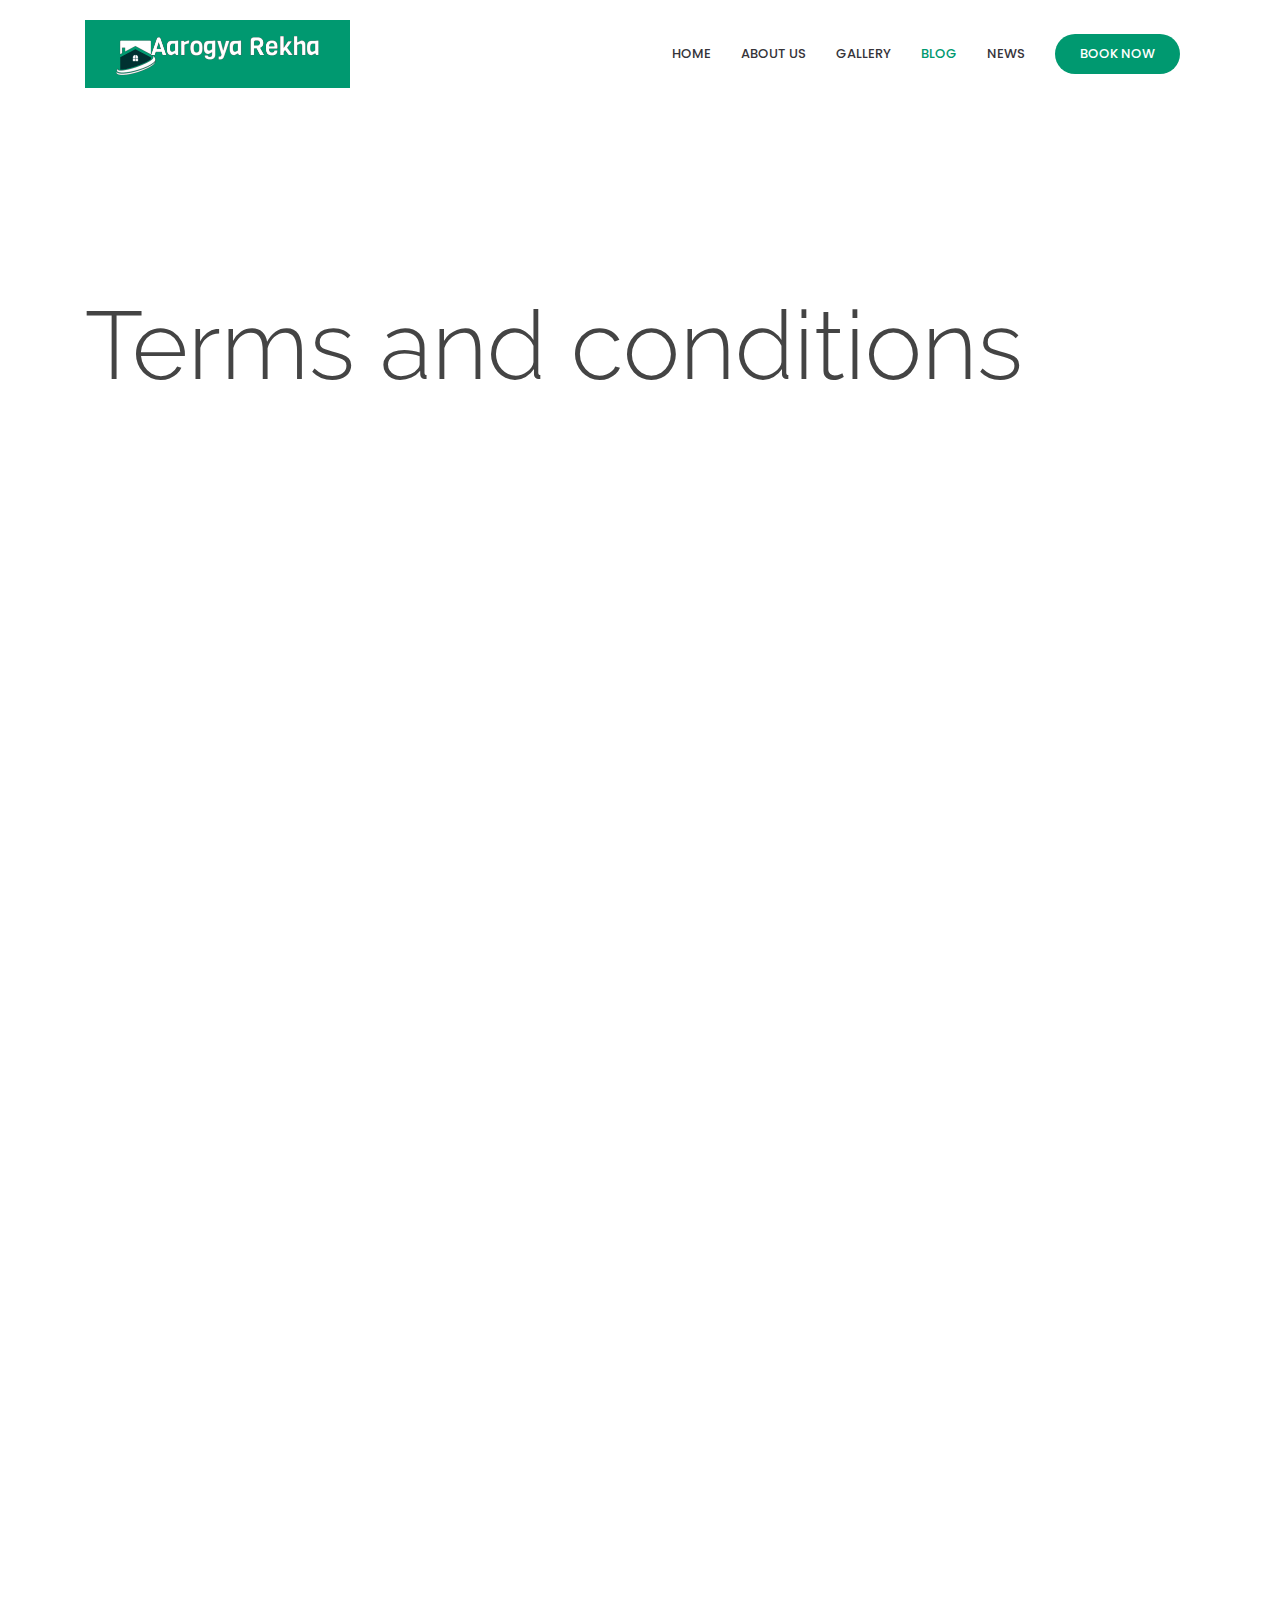
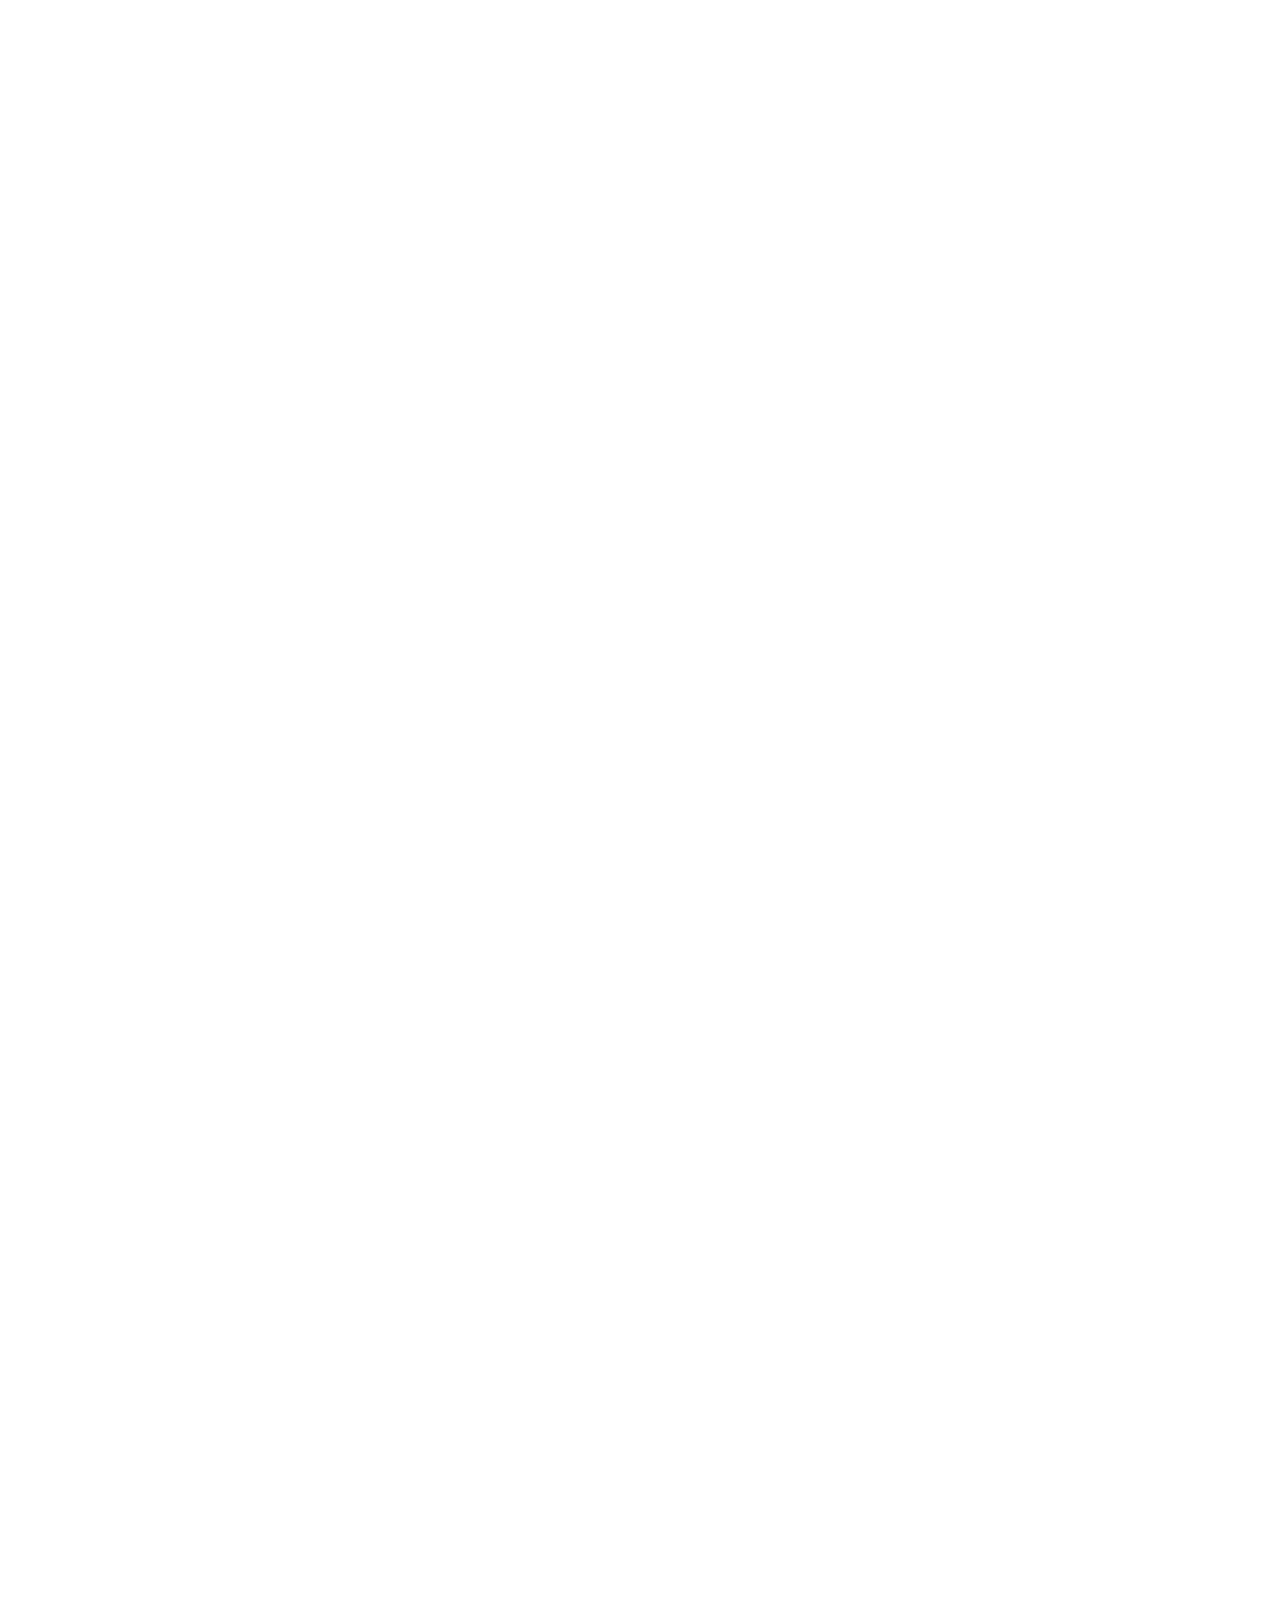
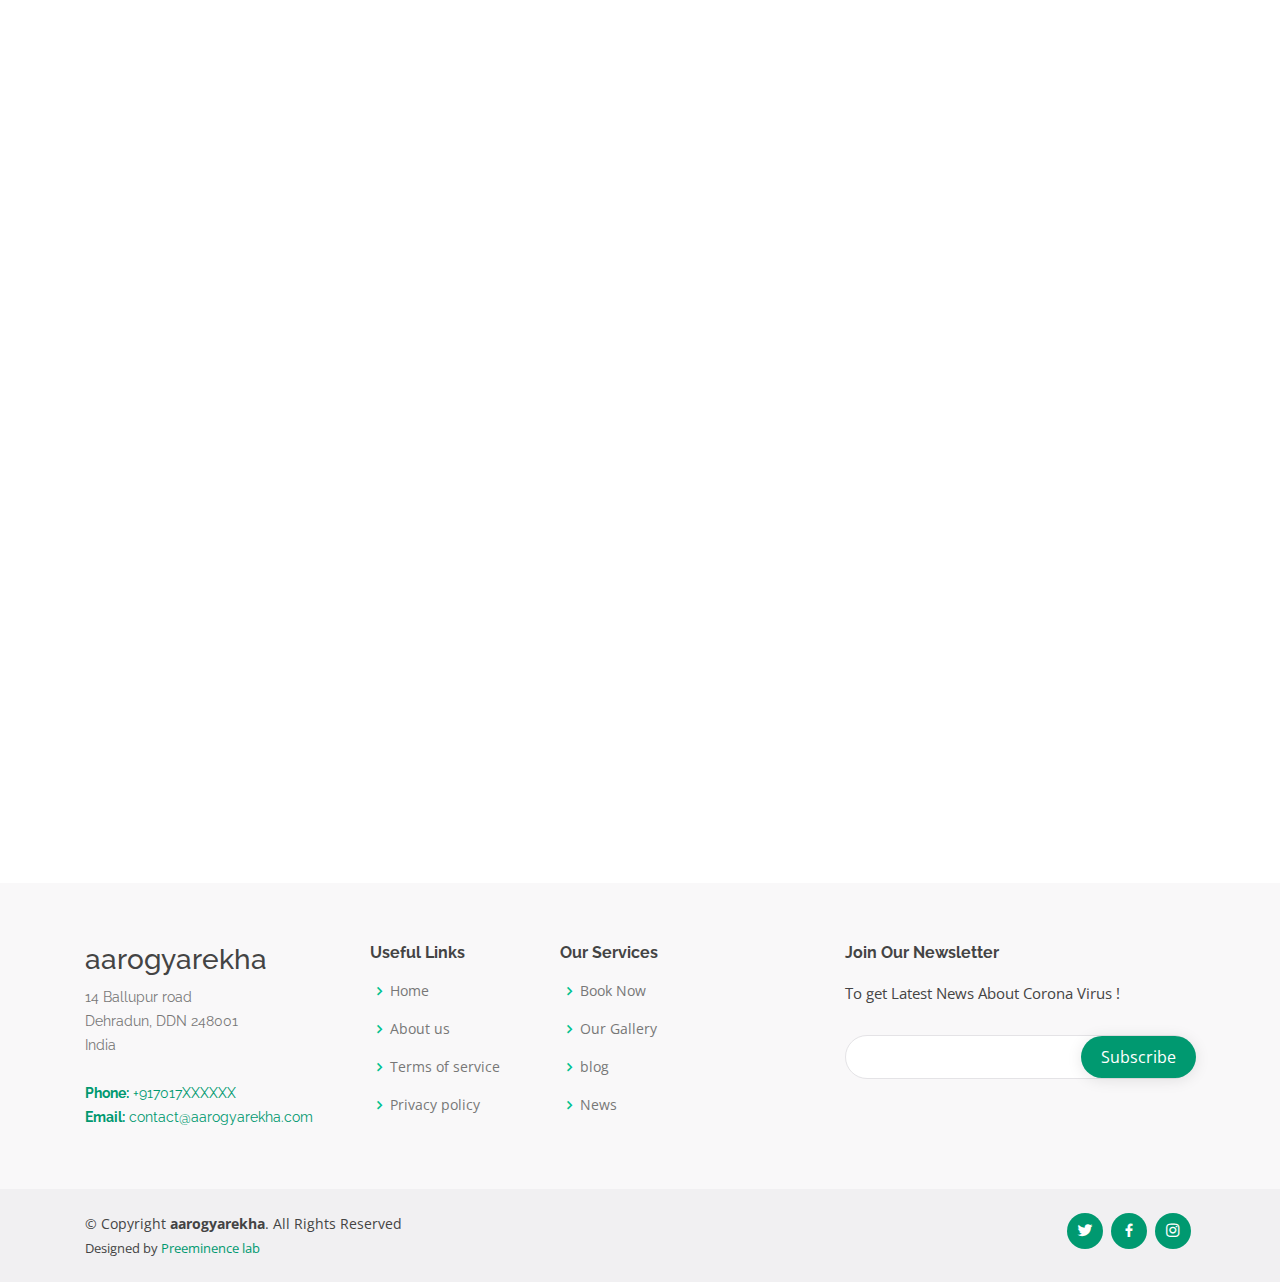
<file: terms.html>
<!DOCTYPE html>
<html lang="en">
<head>
   <meta charset="utf-8">
  <meta content="width=device-width, initial-scale=1.0" name="viewport">
    
    <title>Blog</title>
    
    <meta content="" name="descriptison">
  <meta content="" name="keywords">

  <!-- Favicons -->
  <link href="assets/img/logo2.png" rel="icon">
  <link href="assets/img/logo2.png" rel="apple-touch-icon">

  <!-- Google Fonts -->
  <link href="https://fonts.googleapis.com/css?family=Open+Sans:300,300i,400,400i,600,600i,700,700i|Raleway:300,300i,400,400i,500,500i,600,600i,700,700i|Poppins:300,300i,400,400i,500,500i,600,600i,700,700i" rel="stylesheet">

  <!-- Vendor CSS Files -->
  <link href="assets/vendor/bootstrap/css/bootstrap.min.css" rel="stylesheet">
  <link href="assets/vendor/icofont/icofont.min.css" rel="stylesheet">
  <link href="assets/vendor/boxicons/css/boxicons.min.css" rel="stylesheet">
  <link href="assets/vendor/remixicon/remixicon.css" rel="stylesheet">
  <link href="assets/vendor/venobox/venobox.css" rel="stylesheet">
  <link href="assets/vendor/owl.carousel/assets/owl.carousel.min.css" rel="stylesheet">
  <link href="assets/vendor/aos/aos.css" rel="stylesheet">

  <!-- Template Main CSS File -->
  <link href="assets/css/style.css" rel="stylesheet">
</head>
<body>
    <!-- ======= Header ======= -->
  <header id="header" class="fixed-top d-flex align-items-center">
    <div class="container">
      <div class="header-container d-flex align-items-center">
        <div class="logo mr-auto">
        <a href="index.html" class="m-0 p-0"><img src="./assets/img/logo.png" alt="" class="m-0 p-0"></a>
          <!-- Uncomment below if you prefer to use an image logo -->
          <!-- <a href="index.html"><img src="assets/img/logo.png" alt="" class="img-fluid"></a>-->
        </div>

        <nav class="nav-menu d-none d-lg-block">
          <ul>
            <li ><a href="index.html">Home</a></li>
            <li><a href="about.html">About Us</a></li>
<!--            <li><a href="index.html">Services</a></li>-->
            <li><a href="gallery.html">Gallery</a></li>
            <li class="active"><a href="blog.html" >Blog</a></li>
            <li><a href="news.html">News</a></li>
<!--
            <li class="drop-down"><a href="">Drop Down</a>
              <ul>
                <li><a href="#">Drop Down 1</a></li>
                <li class="drop-down"><a href="#">Drop Down 2</a>
                  <ul>
                    <li><a href="#">Deep Drop Down 1</a></li>
                    <li><a href="#">Deep Drop Down 2</a></li>
                    <li><a href="#">Deep Drop Down 3</a></li>
                    <li><a href="#">Deep Drop Down 4</a></li>
                    <li><a href="#">Deep Drop Down 5</a></li>
                  </ul>
                </li>
                <li><a href="#">Drop Down 3</a></li>
                <li><a href="#">Drop Down 4</a></li>
                <li><a href="#">Drop Down 5</a></li>
              </ul>
            </li>
-->
<!--            <li><a href="#contact">Contact</a></li>-->

            <li class="get-started"><a href="book.html">Book Now</a></li>
          </ul>
        </nav><!-- .nav-menu -->
      </div><!-- End Header Container -->
    </div>
  </header>
   <br><br><br>
   <br><br><br>
   <br><br><br>
   <br><br><br>
   <h1 class="display-1 container">Terms and conditions</h1>
   <br><br><br> <br><br><br>
   <br><br><br>
   <br><br><br>
   <br><br><br>
   <br><br><br> <br><br><br>
   <br><br><br>
   <br><br><br>
   <br><br><br>
   <br><br><br> <br><br><br>
   <br><br><br>
   <br><br><br>
   <br><br><br>
   <br><br><br> <br><br><br>
   <br><br><br>
   <br><br><br>
   <br><br><br>
   <br><br><br> <br><br><br>
   <br><br><br>
   <br><br><br>
   <br><br><br>
   <br><br><br> <br><br><br>
   <br><br><br>
   <br><br><br>
   <br><br><br>
   <br><br><br> <br><br><br>
   <br><br><br>
   <br><br><br>
   <br><br><br>
   <br><br><br> <br><br><br>
   <br><br><br>
   <br><br><br>
   <br><br><br>
   <br><br><br> <br><br><br>
   <br><br><br>
   <br><br><br>
   <br><br><br>
   <br><br><br> <br><br><br>
   <br><br><br>
   <br><br><br>
   <br><br><br>
   <br><br><br>
   
   

  <!-- ======= Footer ======= -->
  <footer id="footer">

    <div class="footer-top">
      <div class="container">
        <div class="row">

          <div class="col-lg-3 col-md-6 footer-contact">
            <h3>aarogyarekha</h3>
            <p>
              14 Ballupur road <br>
              Dehradun, DDN 248001<br>
              India <br><br>
              <a href="tel:+917017XXXXXX"><strong>Phone:</strong> +917017XXXXXX </a><br>
              <a href="mailto:rashidsiddiqui07@gmail.com"><strong>Email:</strong> contact@aarogyarekha.com
              </a><br>
            </p>
          </div>

          <div class="col-lg-2 col-md-6 footer-links">
            <h4>Useful Links</h4>
            <ul>
              <li><i class="bx bx-chevron-right"></i> <a href="index.html">Home</a></li>
              <li><i class="bx bx-chevron-right"></i> <a href="about.html">About us</a></li>
              
              <li><i class="bx bx-chevron-right"></i> <a href="terms.html">Terms of service</a></li>
                 <li><i class="bx bx-chevron-right"></i> <a href="privacy.html">Privacy policy</a></li>
             
            </ul>
          </div>

          <div class="col-lg-3 col-md-6 footer-links">
            <h4>Our Services</h4>
            <ul>
              
              <li><i class="bx bx-chevron-right"></i> <a href="book.html">Book Now</a></li>
              <li><i class="bx bx-chevron-right"></i> <a href="gallery.html">Our Gallery</a></li>
          <li><i class="bx bx-chevron-right"></i> <a href="blog.html">blog</a></li>
              <li><i class="bx bx-chevron-right"></i> <a href="news.html">News</a></li>
            </ul>
          </div>

          <div class="col-lg-4 col-md-6 footer-newsletter">
            <h4>Join Our Newsletter</h4>
            <p>To get Latest News About Corona Virus !</p>
            <form action="" method="post">
              <input type="email" name="email"><input type="submit" value="Subscribe">
            </form>
          </div>

        </div>
      </div>
    </div>

    <div class="container d-md-flex py-4">

      <div class="mr-md-auto text-center text-md-left">
        <div class="copyright">
          &copy; Copyright <strong><span>aarogyarekha</span></strong>. All Rights Reserved
        </div>
        <div class="credits">
          <!-- All the links in the footer should remain intact. -->
          <!-- You can delete the links only if you purchased the pro version. -->
          <!-- Licensing information: https://bootstrapmade.com/license/ -->
          <!-- Purchase the pro version with working PHP/AJAX contact form: https://bootstrapmade.com/aarogyarekha-free-onepage-bootstrap-theme/ -->
          Designed by <a href="https://preeminencelab.in/">Preeminence lab</a>
        </div>
      </div>
      <div class="social-links text-center text-md-right pt-3 pt-md-0">
        <a href="#" class="twitter"><i class="bx bxl-twitter"></i></a>
        <a href="#" class="facebook"><i class="bx bxl-facebook"></i></a>
        <a href="#" class="instagram"><i class="bx bxl-instagram"></i></a>
<!--        <a href="#" class="google-plus"><i class="bx bxl-skype"></i></a>-->
<!--        <a href="#" class="linkedin"><i class="bx bxl-linkedin"></i></a>-->
      </div>
    </div>
  </footer><!-- End Footer -->

  <a href="#" class="back-to-top"><i class="icofont-simple-up"></i></a>

  <!-- Vendor JS Files -->
  <script src="assets/vendor/jquery/jquery.min.js"></script>
  <script src="assets/vendor/bootstrap/js/bootstrap.bundle.min.js"></script>
  <script src="assets/vendor/jquery.easing/jquery.easing.min.js"></script>
  <script src="assets/vendor/php-email-form/validate.js"></script>
  <script src="assets/vendor/waypoints/jquery.waypoints.min.js"></script>
  <script src="assets/vendor/counterup/counterup.min.js"></script>
  <script src="assets/vendor/isotope-layout/isotope.pkgd.min.js"></script>
  <script src="assets/vendor/venobox/venobox.min.js"></script>
  <script src="assets/vendor/owl.carousel/owl.carousel.min.js"></script>
  <script src="assets/vendor/aos/aos.js"></script>

  <!-- Template Main JS File -->
  <script src="assets/js/main.js"></script>
    <script type="text/javascript">window.$crisp=[];window.CRISP_WEBSITE_ID="1950db99-0902-4ba8-91a4-1bb6487869d7";(function(){d=document;s=d.createElement("script");s.src="https://client.crisp.chat/l.js";s.async=1;d.getElementsByTagName("head")[0].appendChild(s);})();</script>

    
</body>
</html>
</file>
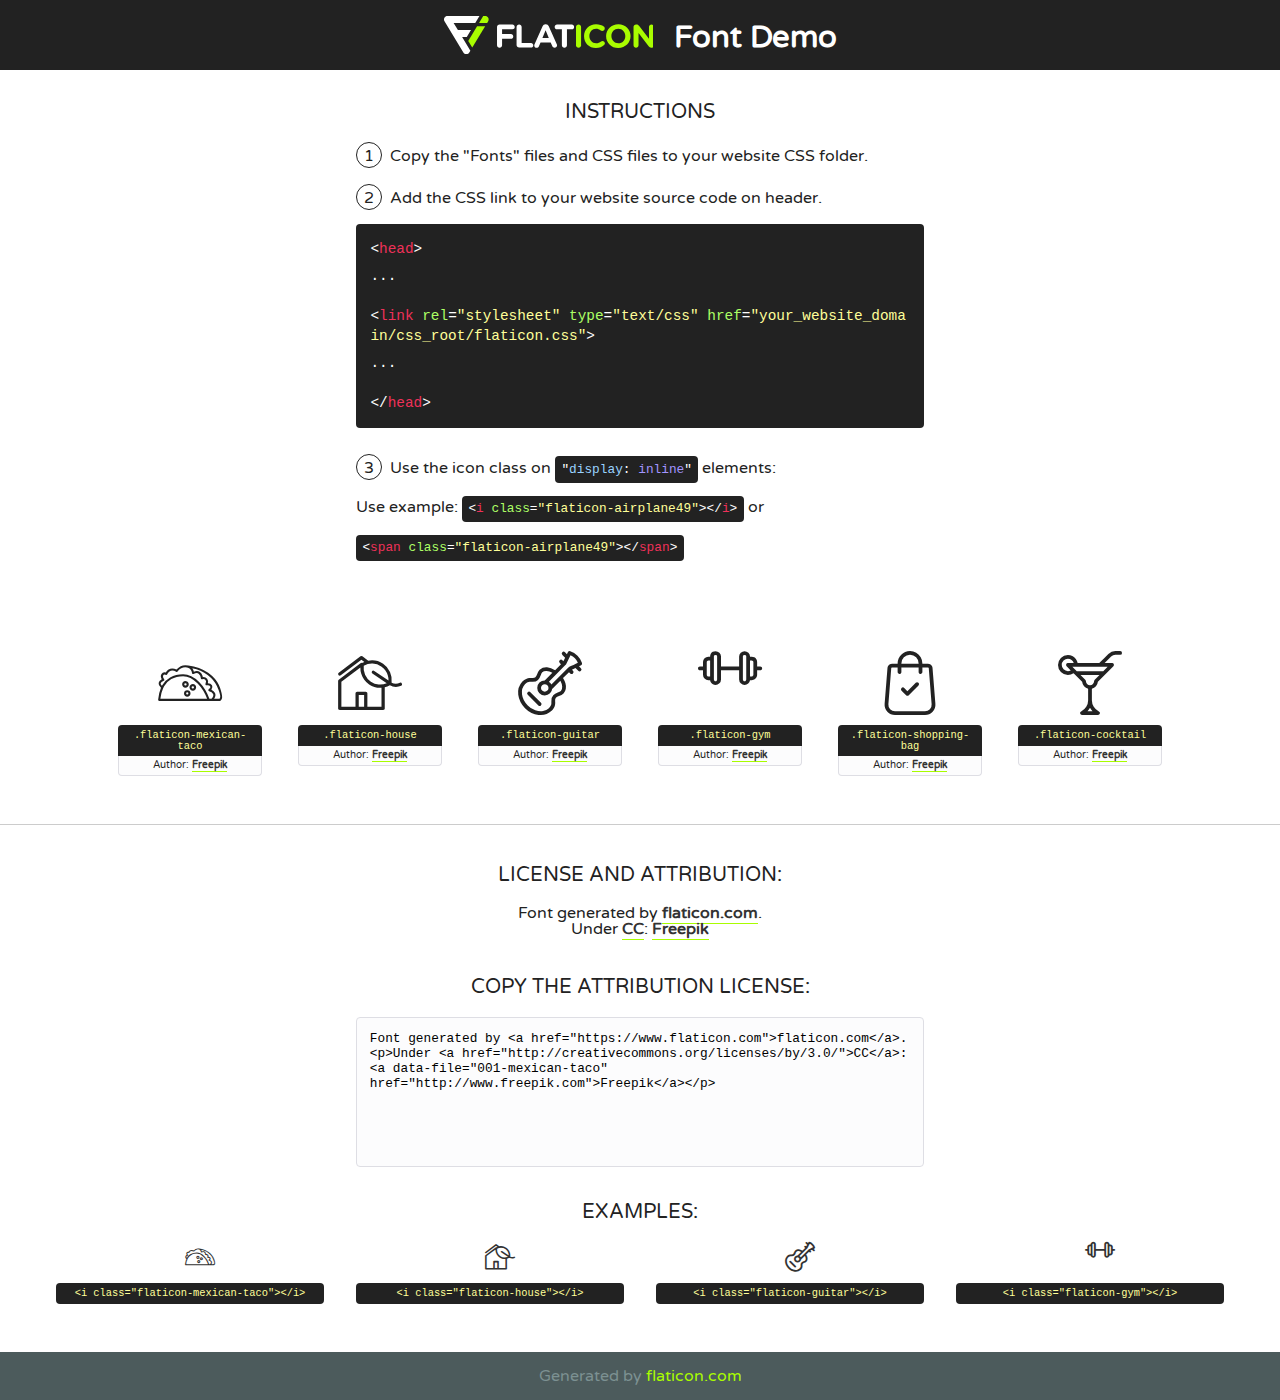
<file: fonts/flaticon/font/flaticon.html>
<!DOCTYPE html>
<!--
  Flaticon icon font: Flaticon
  Creation date: 11/02/2019 11:47
-->
<html>
<!DOCTYPE html>
<html>

<head>
    <title>Flaticon WebFont</title>
    <link href="http://fonts.googleapis.com/css?family=Varela+Round" rel="stylesheet" type="text/css" />
    <link rel="stylesheet" type="text/css" href="flaticon.css">
    <meta charset="UTF-8">
    <style>
    html, body, div, span, applet, object, iframe,
    h1, h2, h3, h4, h5, h6, p, blockquote, pre,
    a, abbr, acronym, address, big, cite, code,
    del, dfn, em, img, ins, kbd, q, s, samp,
    small, strike, strong, sub, sup, tt, var,
    b, u, i, center,
    dl, dt, dd, ol, ul, li,
    fieldset, form, label, legend,
    table, caption, tbody, tfoot, thead, tr, th, td,
    article, aside, canvas, details, embed, 
    figure, figcaption, footer, header, hgroup, 
    menu, nav, output, ruby, section, summary,
    time, mark, audio, video {
        margin: 0;
        padding: 0;
        border: 0;
        font-size: 100%;
        font: inherit;
        vertical-align: baseline;
    }
    /* HTML5 display-role reset for older browsers */
    article, aside, details, figcaption, figure, 
    footer, header, hgroup, menu, nav, section {
        display: block;
    }
    body {
        line-height: 1;
    }
    ol, ul {
        list-style: none;
    }
    blockquote, q {
        quotes: none;
    }
    blockquote:before, blockquote:after,
    q:before, q:after {
        content: '';
        content: none;
    }
    table {
        border-collapse: collapse;
        border-spacing: 0;
    }
    body {
        font-family: 'Varela Round', Helvetica, Arial, sans-serif;
        font-size: 16px;
        color: #222;
    }
    a {
        color: #333;
        border-bottom: 1px solid #a9fd00;
        font-weight: bold;
        text-decoration: none;
    }
    * {
        -moz-box-sizing: border-box;
        -webkit-box-sizing: border-box;
        box-sizing: border-box;
        margin: 0;
        padding: 0;
    }
    [class^="flaticon-"]:before, [class*=" flaticon-"]:before, [class^="flaticon-"]:after, [class*=" flaticon-"]:after {
        font-family: Flaticon;
        font-size: 30px;
        font-style: normal;
        margin-left: 20px;
        color: #333;
    }
    .wrapper {
        max-width: 600px;
        margin: auto;
        padding: 0 1em;
    }
    .title {
        font-size: 1.25em;
        text-align: center;
        margin-bottom: 1em;
        text-transform: uppercase;
    }
    header {
        text-align: center;
        background-color: #222;
        color: #fff;
        padding: 1em;
    }
    header .logo {
        width: 210px;
        height: 38px;
        display: inline-block;
        vertical-align: middle;
        margin-right: 1em;
        border: none;
    }
    header strong {
        font-size: 1.95em;
        font-weight: bold;
        vertical-align: middle;
        margin-top: 5px;
        display: inline-block;
    }
    .demo {
        margin: 2em auto;
        line-height: 1.25em;
    }
    .demo ul li {
        margin-bottom: 1em;
    }
    .demo ul li .num {
        color: #222;
        border-radius: 20px;
        display: inline-block;
        width: 26px;
        padding: 3px;
        height: 26px;
        text-align: center;
        margin-right: 0.5em;
        border: 1px solid #222;
    }
    .demo ul li code {
        background-color: #222;
        border-radius: 4px;
        padding: 0.25em 0.5em;
        display: inline-block;
        color: #fff;
        font-family: Consolas,Monaco,Lucida Console,Liberation Mono,DejaVu Sans Mono,Bitstream Vera Sans Mono,Courier New, monospace;
        font-weight: lighter;
        margin-top: 1em;
        font-size: 0.8em;
        word-break: break-all;
    }
    .demo ul li code.big {
        padding: 1em;
        font-size: 0.9em;
    }
    .demo ul li code .red {
        color: #EF3159;
    }
    .demo ul li code .green {
        color: #ACFF65;
    }
    .demo ul li code .yellow {
        color: #FFFF99;
    }
    .demo ul li code .blue {
        color: #99D3FF;
    }
    .demo ul li code .purple {
        color: #A295FF;
    }
    .demo ul li code .dots {
        margin-top: 0.5em;
        display: block;
    }
    #glyphs {
        border-bottom: 1px solid #ccc;
        padding: 2em 0;
        text-align: center;
    }
    .glyph {
        display: inline-block;
        width: 9em;
        margin: 1em;
        text-align: center;
        vertical-align: top;
        background: #FFF;
    }
    .glyph .glyph-icon {
        padding: 10px;
        display: block;
        font-family:"Flaticon";
        font-size: 64px;
        line-height: 1;
    }
    .glyph .glyph-icon:before {
        font-size: 64px;
        color: #222;
        margin-left: 0;
    }
    .class-name {
        font-size: 0.65em;
        background-color: #222;
        color: #fff;
        border-radius: 4px 4px 0 0;
        padding: 0.5em;
        color: #FFFF99;
        font-family: Consolas,Monaco,Lucida Console,Liberation Mono,DejaVu Sans Mono,Bitstream Vera Sans Mono,Courier New, monospace;
    }
    .author-name {
        font-size: 0.6em;
        background-color: #fcfcfd;
        border: 1px solid #DEDEE4;
        border-top: 0;
        border-radius: 0 0 4px 4px;
        padding: 0.5em;
    }
    .class-name:last-child {
        font-size: 10px;
        color:#888;
    }
    .class-name:last-child a {
        font-size: 10px;
        color:#555;
    }
    .class-name:last-child a:hover {
        color:#a9fd00;
    }
    .glyph > input {
        display: block;
        width: 100px;
        margin: 5px auto;
        text-align: center;
        font-size: 12px;
        cursor: text;
    }
    .glyph > input.icon-input {
        font-family:"Flaticon";
        font-size: 16px;
        margin-bottom: 10px;
    }
    .attribution .title {
        margin-top: 2em;
    }
    .attribution textarea {
        background-color: #fcfcfd;
        padding: 1em;
        border: none;
        box-shadow: none;
        border: 1px solid #DEDEE4;
        border-radius: 4px;
        resize: none;
        width: 100%;
        height: 150px;
        font-size: 0.8em;
        font-family: Consolas,Monaco,Lucida Console,Liberation Mono,DejaVu Sans Mono,Bitstream Vera Sans Mono,Courier New, monospace;
        -webkit-appearance: none;
    }
    .iconsuse {
        margin: 2em auto;
        text-align: center;
        max-width: 1200px;
    }
    .iconsuse:after {
        content: '';
        display: table;
        clear: both;
    }
    .iconsuse .image {
        float: left;
        width: 25%;
        padding: 0 1em;
    }
    .iconsuse .image p {
        margin-bottom: 1em;
    }
    .iconsuse .image span {
        display: block;
        font-size: 0.65em;
        background-color: #222;
        color: #fff;
        border-radius: 4px;
        padding: 0.5em;
        color: #FFFF99;
        margin-top: 1em;
        font-family: Consolas,Monaco,Lucida Console,Liberation Mono,DejaVu Sans Mono,Bitstream Vera Sans Mono,Courier New, monospace;
    }
    #footer {
        text-align: center;
        background-color: #4C5B5C;
        color: #7c9192;
        padding: 1em;
    }
    #footer a {
        border: none;
        color: #a9fd00;
        font-weight: normal;
    }
    @media (max-width: 960px) {
        .iconsuse .image {
            width: 50%;
        }
    }
    @media (max-width: 560px) {
        .iconsuse .image {
            width: 100%;
        }
    }
    </style>
</head>

<body class="characters-off">

    <header>
        <a href="https://www.flaticon.com" target="_blank" class="logo">
            <svg version="1.1" xmlns="http://www.w3.org/2000/svg" xmlns:xlink="http://www.w3.org/1999/xlink" xmlns:a="http://ns.adobe.com/AdobeSVGViewerExtensions/3.0/" viewBox="0 0 560.875 102.036" enable-background="new 0 0 560.875 102.036" xml:space="preserve">
                <defs>
                </defs>
                <g>
                    <g class="letters">
                        <path fill="#ffffff" d="M141.596,29.675c0-3.777,2.985-6.767,6.764-6.767h34.438c3.426,0,6.15,2.728,6.15,6.15
                        c0,3.43-2.724,6.149-6.15,6.149h-27.674v13.091h23.719c3.429,0,6.151,2.724,6.151,6.15c0,3.43-2.723,6.149-6.151,6.149h-23.719
                        v17.574c0,3.773-2.986,6.761-6.764,6.761c-3.779,0-6.764-2.989-6.764-6.761V29.675z"></path>
                        <path fill="#ffffff" d="M193.844,29.149c0-3.781,2.985-6.767,6.764-6.767c3.776,0,6.763,2.985,6.763,6.767v42.957h25.039
                        c3.426,0,6.149,2.726,6.149,6.153c0,3.425-2.723,6.15-6.149,6.15h-31.802c-3.779,0-6.764-2.986-6.764-6.768V29.149z"></path>
                        <path fill="#ffffff" d="M241.891,75.71l21.438-48.407c1.492-3.341,4.215-5.357,7.906-5.357h0.792
                        c3.686,0,6.323,2.017,7.815,5.357l21.439,48.407c0.436,0.967,0.701,1.845,0.701,2.723c0,3.602-2.809,6.501-6.414,6.501
                        c-3.161,0-5.269-1.845-6.499-4.655l-4.132-9.661h-27.059l-4.301,10.102c-1.144,2.631-3.426,4.214-6.237,4.214
                        c-3.517,0-6.24-2.81-6.24-6.325C241.1,77.64,241.451,76.677,241.891,75.71z M279.932,58.666l-8.521-20.297l-8.526,20.297H279.932
                        z"></path>
                        <path fill="#ffffff" d="M314.864,35.387H301.86c-3.429,0-6.239-2.813-6.239-6.238c0-3.429,2.811-6.24,6.239-6.24h39.533
                        c3.426,0,6.237,2.811,6.237,6.24c0,3.425-2.811,6.238-6.237,6.238h-13.001v42.785c0,3.773-2.99,6.761-6.764,6.761
                        c-3.779,0-6.764-2.989-6.764-6.761V35.387z"></path>
                        <path fill="#A9FD00" d="M352.615,29.149c0-3.781,2.985-6.767,6.767-6.767c3.774,0,6.761,2.985,6.761,6.767v49.024
                        c0,3.773-2.987,6.761-6.761,6.761c-3.781,0-6.767-2.989-6.767-6.761V29.149z"></path>
                        <path fill="#A9FD00" d="M374.132,53.836v-0.179c0-17.481,13.178-31.801,32.065-31.801c9.22,0,15.459,2.458,20.557,6.238
                        c1.402,1.054,2.637,2.985,2.637,5.357c0,3.692-2.985,6.59-6.681,6.59c-1.845,0-3.071-0.702-4.044-1.319
                        c-3.776-2.813-7.729-4.393-12.562-4.393c-10.364,0-17.831,8.611-17.831,19.154v0.173c0,10.542,7.291,19.329,17.831,19.329
                        c5.715,0,9.492-1.756,13.359-4.834c1.049-0.874,2.458-1.491,4.039-1.491c3.429,0,6.325,2.813,6.325,6.236
                        c0,2.106-1.056,3.78-2.282,4.834c-5.539,4.834-12.036,7.733-21.878,7.733C387.572,85.464,374.132,71.493,374.132,53.836z"></path>
                        <path fill="#A9FD00" d="M433.009,53.836v-0.179c0-17.481,13.79-31.801,32.766-31.801c18.981,0,32.592,14.143,32.592,31.628v0.173
                        c0,17.483-13.785,31.807-32.769,31.807C446.625,85.464,433.009,71.32,433.009,53.836z M484.224,53.836v-0.179
                        c0-10.539-7.725-19.326-18.626-19.326c-10.893,0-18.449,8.611-18.449,19.154v0.173c0,10.542,7.73,19.329,18.626,19.329
                        C476.676,72.986,484.224,64.378,484.224,53.836z"></path>
                        <path fill="#A9FD00" d="M506.233,29.321c0-3.774,2.99-6.763,6.767-6.763h1.401c3.252,0,5.183,1.583,7.029,3.953l26.093,34.265
                        V29.059c0-3.692,2.99-6.677,6.681-6.677c3.683,0,6.671,2.985,6.671,6.677v48.934c0,3.78-2.987,6.765-6.764,6.765h-0.436
                        c-3.257,0-5.188-1.581-7.034-3.953l-27.056-35.492v32.944c0,3.687-2.985,6.676-6.678,6.676c-3.683,0-6.673-2.989-6.673-6.676
                        V29.321z"></path>
                    </g>
                    <g class="insignia">
                        <path fill="#ffffff" d="M48.372,56.137h12.517l11.156-18.537H37.186L25.688,18.539h57.825L94.668,0H9.271
                        C5.925,0,2.842,1.801,1.198,4.716c-1.644,2.907-1.593,6.482,0.134,9.343l50.38,83.501c1.678,2.781,4.689,4.476,7.938,4.476
                        c3.246,0,6.257-1.695,7.935-4.476l2.898-4.804L48.372,56.137z"></path>
                        <g class="i">
                            <path fill="#A9FD00" d="M93.575,18.539h0.031v0.004l21.652,0.004l2.705-4.488c1.727-2.861,1.778-6.436,0.133-9.343
                            C116.454,1.801,113.371,0,110.026,0h-5.294L93.575,18.539z"></path>
                            <polygon fill="#A9FD00" points="88.291,27.356 64.725,66.486 75.519,84.404 109.942,27.356"></polygon>
                        </g>
                    </g>
                </g>
            </svg>
        </a>
        <strong>Font Demo</strong>
    </header>


    <section class="demo wrapper">

        <p class="title">Instructions</p>

        <ul>
            <li>
                <span class="num">1</span>Copy the "Fonts" files and CSS files to your website CSS folder.
            </li>
            <li>
                <span class="num">2</span>Add the CSS link to your website source code on header.
                <code class="big">
                    &lt;<span class="red">head</span>&gt;
                    <br/><span class="dots">...</span>
                    <br/>&lt;<span class="red">link</span> <span class="green">rel</span>=<span class="yellow">"stylesheet"</span> <span class="green">type</span>=<span class="yellow">"text/css"</span> <span class="green">href</span>=<span class="yellow">"your_website_domain/css_root/flaticon.css"</span>&gt;
                    <br/><span class="dots">...</span>
                    <br/>&lt;/<span class="red">head</span>&gt;
                </code>
            </li>

            <li>
                <p>
                    <span class="num">3</span>Use the icon class on <code>"<span class="blue">display</span>:<span class="purple"> inline</span>"</code> elements:
                    <br />
                    Use example: <code>&lt;<span class="red">i</span> <span class="green">class</span>=<span class="yellow">&quot;flaticon-airplane49&quot;</span>&gt;&lt;/<span class="red">i</span>&gt;</code> or <code>&lt;<span class="red">span</span> <span class="green">class</span>=<span class="yellow">&quot;flaticon-airplane49&quot;</span>&gt;&lt;/<span class="red">span</span>&gt;</code>
            </li>
        </ul>

    </section>




   <section id="glyphs">          
    
      
        <div class="glyph"><div class="glyph-icon flaticon-mexican-taco"></div>
            <div class="class-name">.flaticon-mexican-taco</div>
            <div class="author-name">Author: <a data-file="001-mexican-taco" href="http://www.freepik.com">Freepik</a> </div> 
        </div>        
        
        <div class="glyph"><div class="glyph-icon flaticon-house"></div>
            <div class="class-name">.flaticon-house</div>
            <div class="author-name">Author: <a data-file="002-house" href="http://www.freepik.com">Freepik</a> </div> 
        </div>        
        
        <div class="glyph"><div class="glyph-icon flaticon-guitar"></div>
            <div class="class-name">.flaticon-guitar</div>
            <div class="author-name">Author: <a data-file="003-guitar" href="http://www.freepik.com">Freepik</a> </div> 
        </div>        
        
        <div class="glyph"><div class="glyph-icon flaticon-gym"></div>
            <div class="class-name">.flaticon-gym</div>
            <div class="author-name">Author: <a data-file="004-gym" href="http://www.freepik.com">Freepik</a> </div> 
        </div>        
        
        <div class="glyph"><div class="glyph-icon flaticon-shopping-bag"></div>
            <div class="class-name">.flaticon-shopping-bag</div>
            <div class="author-name">Author: <a data-file="005-shopping-bag" href="http://www.freepik.com">Freepik</a> </div> 
        </div>        
        
        <div class="glyph"><div class="glyph-icon flaticon-cocktail"></div>
            <div class="class-name">.flaticon-cocktail</div>
            <div class="author-name">Author: <a data-file="006-cocktail" href="http://www.freepik.com">Freepik</a> </div> 
        </div>        
        

    </section>



    <section class="attribution wrapper"   style="text-align:center;">

      <div class="title">License and attribution:</div><div class="attrDiv">Font generated by <a href="https://www.flaticon.com">flaticon.com</a>. <div><p>Under <a href="http://creativecommons.org/licenses/by/3.0/">CC</a>: <a data-file="001-mexican-taco" href="http://www.freepik.com">Freepik</a></p>  </div>
      </div>
      <div class="title">Copy the Attribution License:</div>

    <textarea onclick="this.focus();this.select();">Font generated by &lt;a href=&quot;https://www.flaticon.com&quot;&gt;flaticon.com&lt;/a&gt;. <p>Under <a href="http://creativecommons.org/licenses/by/3.0/">CC</a>: <a data-file="001-mexican-taco" href="http://www.freepik.com">Freepik</a></p>  
     </textarea>

    </section>

    <section class="iconsuse">

          <div class="title">Examples:</div>            
             
            <div class="image">
                <p>
                    <i class="glyph-icon flaticon-mexican-taco"></i> 
                    <span>&lt;i class=&quot;flaticon-mexican-taco&quot;&gt;&lt;/i&gt;</span>
                </p>
            </div>
            
            <div class="image">
                <p>
                    <i class="glyph-icon flaticon-house"></i> 
                    <span>&lt;i class=&quot;flaticon-house&quot;&gt;&lt;/i&gt;</span>
                </p>
            </div>
            
            <div class="image">
                <p>
                    <i class="glyph-icon flaticon-guitar"></i> 
                    <span>&lt;i class=&quot;flaticon-guitar&quot;&gt;&lt;/i&gt;</span>
                </p>
            </div>
            
            <div class="image">
                <p>
                    <i class="glyph-icon flaticon-gym"></i> 
                    <span>&lt;i class=&quot;flaticon-gym&quot;&gt;&lt;/i&gt;</span>
                </p>
            </div>
                       
        </div>
                            
    </section>

<div id="footer">
    <div>Generated by <a href="https://www.flaticon.com">flaticon.com</a>
    </div>
</div>



</body>
</html>
</file>
<file: assets/vendor/venobox/venobox.css>
/* ------ venobox.css --------*/
.vbox-overlay *, .vbox-overlay *:before, .vbox-overlay *:after{
    -webkit-backface-visibility: hidden;
    -webkit-box-sizing:border-box;
    -moz-box-sizing:border-box;
    box-sizing:border-box;
}
.vbox-overlay * { 
    -webkit-backface-visibility: visible;
    backface-visibility: visible;
}
.vbox-overlay{
    display: -webkit-flex;
    display: flex;
    -webkit-flex-direction: column;
    flex-direction: column;
    -webkit-justify-content: center;
    justify-content: center;
    -webkit-align-items: center;
    align-items: center;
    position: fixed;
    left: 0;
    top: 0;
    bottom: 0;
    right: 0;
    z-index: 999999;
}

/* ----- navigation ----- */
.vbox-title{
    width: 100%;
    height: 40px;
    float: left;
    text-align: center;
    line-height: 28px;
    font-size: 12px;
    padding: 6px 50px;
    overflow: hidden;
    position: fixed;
    display: none;
    left: 0;
    z-index: 89;
}
.vbox-close{
    cursor: pointer;
    position: fixed;
    top: -1px;
    right: 0;
    width: 50px;
    height: 40px;
    padding: 6px;
    display: block;
    background-position:10px center;
    overflow: hidden;
    font-size: 24px;
    line-height: 1;
    text-align: center;
    z-index: 99;
}
.vbox-left{
    cursor: pointer;
    position: fixed;
    left: 0;
    height: 40px;
    overflow: hidden;
    line-height: 28px;
    font-size: 12px;
    z-index: 99;
    display: flex;
    align-items:center;
}
.vbox-num{
    display: inline-block;
    margin: 6px 0 6px 15px;
}
/* ----- Social share ----- */
.vbox-share{
    line-height: 28px;
    font-size: 12px;
    overflow: hidden;
    position: fixed;
    left: 0;
    z-index: 98;
    display: flex;
    align-items:center;
    justify-content: center;
    width: 100%;
    text-align: center;
}
.vbox-share svg{
    max-height: 28px;
    width: 28px;
    z-index: 10;
    margin-left: 12px;
    margin-top: 6px;
    margin-bottom: 6px;
    vertical-align: middle;
}


/* ----- navigation ARROWS ----- */
.vbox-next, .vbox-prev{
    position: fixed;
    top: 50%;
    margin-top: -15px;
    overflow: hidden;
    cursor: pointer;
    display: block;
    width: 45px;
    height: 45px;
    z-index: 99;
}
.vbox-next span, .vbox-prev span{
    position: relative;
    width: 20px;
    height: 20px;
    border: 2px solid transparent;
    border-top-color: #B6B6B6;
    border-right-color: #B6B6B6;
    text-indent: -100px;
    position: absolute;
    top: 8px;
    display: block;
}
.vbox-prev{
    left: 15px;
}
.vbox-next{
    right: 15px;
}
.vbox-prev span{
    left: 10px;
    -ms-transform: rotate(-135deg);
    -webkit-transform: rotate(-135deg);
    transform: rotate(-135deg);
}
.vbox-next span{
    -ms-transform: rotate(45deg);
    -webkit-transform: rotate(45deg);
    transform: rotate(45deg);
    right: 10px;
}
/* ------- inline window ------ */
.vbox-inline{
    width: 420px;
    height: 315px;
    height: 70vh;
    padding: 10px;
    background: #fff;
    margin: 0 auto;
    overflow: auto;
    text-align: left;
}
/* ------- Video & iFrames window ------ */
.venoframe{
    max-width: 100%;
    width: 100%;
    border: none;
    width: 100%;
    height: 260px;
    height: 70vh;
}
.venoframe.vbvid{
    height: 260px;
}
@media (min-width: 768px) {
    .venoframe, .vbox-inline{
        width: 90%;
        height: 360px;
        height: 70vh;
    }
    .venoframe.vbvid{
        width: 640px;
        height: 360px;
    }
}
@media (min-width: 992px) {
    .venoframe, .vbox-inline{
        max-width: 1200px;
        width: 80%;
        height: 540px;
        height: 70vh;
    }
    .venoframe.vbvid{
        width: 960px;
        height: 540px;
    }
}
/* 
Please do NOT edit this part! 
or at least read this note: http://i.imgur.com/7C0ws9e.gif
*/
.vbox-open{
    overflow: hidden;
}
.vbox-container{
    position: absolute;
    left: 0;
    right: 0;
    top: 0;
    bottom: 0;
    overflow-x: hidden;
    overflow-y: scroll;
    overflow-scrolling: touch;
    -webkit-overflow-scrolling: touch;
    z-index: 20;
    max-height: 100%;

}

.vbox-content{
    text-align: center;
    float: left;
    width: 100%;
    position: relative;
    overflow: hidden;
    padding: 20px 4%;
}
.vbox-container img{
    max-width: 100%;
    height: auto;
}
.vbox-figlio{
    box-shadow: 0 0 12px rgba(0,0,0,0.19), 0 6px 6px rgba(0,0,0,0.23);
    max-width: 100%;
    text-align: initial;
}
img.vbox-figlio{
    -webkit-user-select: none;
-khtml-user-select: none;
-moz-user-select: none;
-o-user-select: none;
user-select: none;
}
.vbox-content.swipe-left{
    margin-left: -200px !important;
}
.vbox-content.swipe-right{
    margin-left: 200px !important;
}
.vbox-animated{
    webkit-transition: margin 300ms ease-out;
    transition: margin 300ms ease-out;
}

/* ---------- preloader ----------
 * SPINKIT 
 * http://tobiasahlin.com/spinkit/
-------------------------------- */
.sk-double-bounce,.sk-rotating-plane{width:40px;height:40px;margin:40px auto}.sk-rotating-plane{background-color:#333;-webkit-animation:sk-rotatePlane 1.2s infinite ease-in-out;animation:sk-rotatePlane 1.2s infinite ease-in-out}@-webkit-keyframes sk-rotatePlane{0%{-webkit-transform:perspective(120px) rotateX(0) rotateY(0);transform:perspective(120px) rotateX(0) rotateY(0)}50%{-webkit-transform:perspective(120px) rotateX(-180.1deg) rotateY(0);transform:perspective(120px) rotateX(-180.1deg) rotateY(0)}100%{-webkit-transform:perspective(120px) rotateX(-180deg) rotateY(-179.9deg);transform:perspective(120px) rotateX(-180deg) rotateY(-179.9deg)}}@keyframes sk-rotatePlane{0%{-webkit-transform:perspective(120px) rotateX(0) rotateY(0);transform:perspective(120px) rotateX(0) rotateY(0)}50%{-webkit-transform:perspective(120px) rotateX(-180.1deg) rotateY(0);transform:perspective(120px) rotateX(-180.1deg) rotateY(0)}100%{-webkit-transform:perspective(120px) rotateX(-180deg) rotateY(-179.9deg);transform:perspective(120px) rotateX(-180deg) rotateY(-179.9deg)}}.sk-double-bounce{position:relative}.sk-double-bounce .sk-child{width:100%;height:100%;border-radius:50%;background-color:#333;opacity:.6;position:absolute;top:0;left:0;-webkit-animation:sk-doubleBounce 2s infinite ease-in-out;animation:sk-doubleBounce 2s infinite ease-in-out}.sk-chasing-dots .sk-child,.sk-spinner-pulse,.sk-three-bounce .sk-child{background-color:#333;border-radius:100%}.sk-double-bounce .sk-double-bounce2{-webkit-animation-delay:-1s;animation-delay:-1s}@-webkit-keyframes sk-doubleBounce{0%,100%{-webkit-transform:scale(0);transform:scale(0)}50%{-webkit-transform:scale(1);transform:scale(1)}}@keyframes sk-doubleBounce{0%,100%{-webkit-transform:scale(0);transform:scale(0)}50%{-webkit-transform:scale(1);transform:scale(1)}}.sk-wave{margin:40px auto;width:50px;height:40px;text-align:center;font-size:10px}.sk-wave .sk-rect{background-color:#333;height:100%;width:6px;display:inline-block;-webkit-animation:sk-waveStretchDelay 1.2s infinite ease-in-out;animation:sk-waveStretchDelay 1.2s infinite ease-in-out}.sk-wave .sk-rect1{-webkit-animation-delay:-1.2s;animation-delay:-1.2s}.sk-wave .sk-rect2{-webkit-animation-delay:-1.1s;animation-delay:-1.1s}.sk-wave .sk-rect3{-webkit-animation-delay:-1s;animation-delay:-1s}.sk-wave .sk-rect4{-webkit-animation-delay:-.9s;animation-delay:-.9s}.sk-wave .sk-rect5{-webkit-animation-delay:-.8s;animation-delay:-.8s}@-webkit-keyframes sk-waveStretchDelay{0%,100%,40%{-webkit-transform:scaleY(.4);transform:scaleY(.4)}20%{-webkit-transform:scaleY(1);transform:scaleY(1)}}@keyframes sk-waveStretchDelay{0%,100%,40%{-webkit-transform:scaleY(.4);transform:scaleY(.4)}20%{-webkit-transform:scaleY(1);transform:scaleY(1)}}.sk-wandering-cubes{margin:40px auto;width:40px;height:40px;position:relative}.sk-wandering-cubes .sk-cube{background-color:#333;width:10px;height:10px;position:absolute;top:0;left:0;-webkit-animation:sk-wanderingCube 1.8s ease-in-out -1.8s infinite both;animation:sk-wanderingCube 1.8s ease-in-out -1.8s infinite both}.sk-chasing-dots,.sk-spinner-pulse{width:40px;height:40px;margin:40px auto}.sk-wandering-cubes .sk-cube2{-webkit-animation-delay:-.9s;animation-delay:-.9s}@-webkit-keyframes sk-wanderingCube{0%{-webkit-transform:rotate(0);transform:rotate(0)}25%{-webkit-transform:translateX(30px) rotate(-90deg) scale(.5);transform:translateX(30px) rotate(-90deg) scale(.5)}50%{-webkit-transform:translateX(30px) translateY(30px) rotate(-179deg);transform:translateX(30px) translateY(30px) rotate(-179deg)}50.1%{-webkit-transform:translateX(30px) translateY(30px) rotate(-180deg);transform:translateX(30px) translateY(30px) rotate(-180deg)}75%{-webkit-transform:translateX(0) translateY(30px) rotate(-270deg) scale(.5);transform:translateX(0) translateY(30px) rotate(-270deg) scale(.5)}100%{-webkit-transform:rotate(-360deg);transform:rotate(-360deg)}}@keyframes sk-wanderingCube{0%{-webkit-transform:rotate(0);transform:rotate(0)}25%{-webkit-transform:translateX(30px) rotate(-90deg) scale(.5);transform:translateX(30px) rotate(-90deg) scale(.5)}50%{-webkit-transform:translateX(30px) translateY(30px) rotate(-179deg);transform:translateX(30px) translateY(30px) rotate(-179deg)}50.1%{-webkit-transform:translateX(30px) translateY(30px) rotate(-180deg);transform:translateX(30px) translateY(30px) rotate(-180deg)}75%{-webkit-transform:translateX(0) translateY(30px) rotate(-270deg) scale(.5);transform:translateX(0) translateY(30px) rotate(-270deg) scale(.5)}100%{-webkit-transform:rotate(-360deg);transform:rotate(-360deg)}}.sk-spinner-pulse{-webkit-animation:sk-pulseScaleOut 1s infinite ease-in-out;animation:sk-pulseScaleOut 1s infinite ease-in-out}@-webkit-keyframes sk-pulseScaleOut{0%{-webkit-transform:scale(0);transform:scale(0)}100%{-webkit-transform:scale(1);transform:scale(1);opacity:0}}@keyframes sk-pulseScaleOut{0%{-webkit-transform:scale(0);transform:scale(0)}100%{-webkit-transform:scale(1);transform:scale(1);opacity:0}}.sk-chasing-dots{position:relative;text-align:center;-webkit-animation:sk-chasingDotsRotate 2s infinite linear;animation:sk-chasingDotsRotate 2s infinite linear}.sk-chasing-dots .sk-child{width:60%;height:60%;display:inline-block;position:absolute;top:0;-webkit-animation:sk-chasingDotsBounce 2s infinite ease-in-out;animation:sk-chasingDotsBounce 2s infinite ease-in-out}.sk-chasing-dots .sk-dot2{top:auto;bottom:0;-webkit-animation-delay:-1s;animation-delay:-1s}@-webkit-keyframes sk-chasingDotsRotate{100%{-webkit-transform:rotate(360deg);transform:rotate(360deg)}}@keyframes sk-chasingDotsRotate{100%{-webkit-transform:rotate(360deg);transform:rotate(360deg)}}@-webkit-keyframes sk-chasingDotsBounce{0%,100%{-webkit-transform:scale(0);transform:scale(0)}50%{-webkit-transform:scale(1);transform:scale(1)}}@keyframes sk-chasingDotsBounce{0%,100%{-webkit-transform:scale(0);transform:scale(0)}50%{-webkit-transform:scale(1);transform:scale(1)}}.sk-three-bounce{margin:40px auto;width:80px;text-align:center}.sk-three-bounce .sk-child{width:20px;height:20px;display:inline-block;-webkit-animation:sk-three-bounce 1.4s ease-in-out 0s infinite both;animation:sk-three-bounce 1.4s ease-in-out 0s infinite both}.sk-circle .sk-child:before,.sk-fading-circle .sk-circle:before{display:block;border-radius:100%;content:'';background-color:#333}.sk-three-bounce .sk-bounce1{-webkit-animation-delay:-.32s;animation-delay:-.32s}.sk-three-bounce .sk-bounce2{-webkit-animation-delay:-.16s;animation-delay:-.16s}@-webkit-keyframes sk-three-bounce{0%,100%,80%{-webkit-transform:scale(0);transform:scale(0)}40%{-webkit-transform:scale(1);transform:scale(1)}}@keyframes sk-three-bounce{0%,100%,80%{-webkit-transform:scale(0);transform:scale(0)}40%{-webkit-transform:scale(1);transform:scale(1)}}.sk-circle{margin:40px auto;width:40px;height:40px;position:relative}.sk-circle .sk-child{width:100%;height:100%;position:absolute;left:0;top:0}.sk-circle .sk-child:before{margin:0 auto;width:15%;height:15%;-webkit-animation:sk-circleBounceDelay 1.2s infinite ease-in-out both;animation:sk-circleBounceDelay 1.2s infinite ease-in-out both}.sk-circle .sk-circle2{-webkit-transform:rotate(30deg);-ms-transform:rotate(30deg);transform:rotate(30deg)}.sk-circle .sk-circle3{-webkit-transform:rotate(60deg);-ms-transform:rotate(60deg);transform:rotate(60deg)}.sk-circle .sk-circle4{-webkit-transform:rotate(90deg);-ms-transform:rotate(90deg);transform:rotate(90deg)}.sk-circle .sk-circle5{-webkit-transform:rotate(120deg);-ms-transform:rotate(120deg);transform:rotate(120deg)}.sk-circle .sk-circle6{-webkit-transform:rotate(150deg);-ms-transform:rotate(150deg);transform:rotate(150deg)}.sk-circle .sk-circle7{-webkit-transform:rotate(180deg);-ms-transform:rotate(180deg);transform:rotate(180deg)}.sk-circle .sk-circle8{-webkit-transform:rotate(210deg);-ms-transform:rotate(210deg);transform:rotate(210deg)}.sk-circle .sk-circle9{-webkit-transform:rotate(240deg);-ms-transform:rotate(240deg);transform:rotate(240deg)}.sk-circle .sk-circle10{-webkit-transform:rotate(270deg);-ms-transform:rotate(270deg);transform:rotate(270deg)}.sk-circle .sk-circle11{-webkit-transform:rotate(300deg);-ms-transform:rotate(300deg);transform:rotate(300deg)}.sk-circle .sk-circle12{-webkit-transform:rotate(330deg);-ms-transform:rotate(330deg);transform:rotate(330deg)}.sk-circle .sk-circle2:before{-webkit-animation-delay:-1.1s;animation-delay:-1.1s}.sk-circle .sk-circle3:before{-webkit-animation-delay:-1s;animation-delay:-1s}.sk-circle .sk-circle4:before{-webkit-animation-delay:-.9s;animation-delay:-.9s}.sk-circle .sk-circle5:before{-webkit-animation-delay:-.8s;animation-delay:-.8s}.sk-circle .sk-circle6:before{-webkit-animation-delay:-.7s;animation-delay:-.7s}.sk-circle .sk-circle7:before{-webkit-animation-delay:-.6s;animation-delay:-.6s}.sk-circle .sk-circle8:before{-webkit-animation-delay:-.5s;animation-delay:-.5s}.sk-circle .sk-circle9:before{-webkit-animation-delay:-.4s;animation-delay:-.4s}.sk-circle .sk-circle10:before{-webkit-animation-delay:-.3s;animation-delay:-.3s}.sk-circle .sk-circle11:before{-webkit-animation-delay:-.2s;animation-delay:-.2s}.sk-circle .sk-circle12:before{-webkit-animation-delay:-.1s;animation-delay:-.1s}@-webkit-keyframes sk-circleBounceDelay{0%,100%,80%{-webkit-transform:scale(0);transform:scale(0)}40%{-webkit-transform:scale(1);transform:scale(1)}}@keyframes sk-circleBounceDelay{0%,100%,80%{-webkit-transform:scale(0);transform:scale(0)}40%{-webkit-transform:scale(1);transform:scale(1)}}.sk-cube-grid{width:40px;height:40px;margin:40px auto}.sk-cube-grid .sk-cube{width:33.33%;height:33.33%;background-color:#333;float:left;-webkit-animation:sk-cubeGridScaleDelay 1.3s infinite ease-in-out;animation:sk-cubeGridScaleDelay 1.3s infinite ease-in-out}.sk-cube-grid .sk-cube1{-webkit-animation-delay:.2s;animation-delay:.2s}.sk-cube-grid .sk-cube2{-webkit-animation-delay:.3s;animation-delay:.3s}.sk-cube-grid .sk-cube3{-webkit-animation-delay:.4s;animation-delay:.4s}.sk-cube-grid .sk-cube4{-webkit-animation-delay:.1s;animation-delay:.1s}.sk-cube-grid .sk-cube5{-webkit-animation-delay:.2s;animation-delay:.2s}.sk-cube-grid .sk-cube6{-webkit-animation-delay:.3s;animation-delay:.3s}.sk-cube-grid .sk-cube7{-webkit-animation-delay:0ms;animation-delay:0ms}.sk-cube-grid .sk-cube8{-webkit-animation-delay:.1s;animation-delay:.1s}.sk-cube-grid .sk-cube9{-webkit-animation-delay:.2s;animation-delay:.2s}@-webkit-keyframes sk-cubeGridScaleDelay{0%,100%,70%{-webkit-transform:scale3D(1,1,1);transform:scale3D(1,1,1)}35%{-webkit-transform:scale3D(0,0,1);transform:scale3D(0,0,1)}}@keyframes sk-cubeGridScaleDelay{0%,100%,70%{-webkit-transform:scale3D(1,1,1);transform:scale3D(1,1,1)}35%{-webkit-transform:scale3D(0,0,1);transform:scale3D(0,0,1)}}.sk-fading-circle{margin:40px auto;width:40px;height:40px;position:relative}.sk-fading-circle .sk-circle{width:100%;height:100%;position:absolute;left:0;top:0}.sk-fading-circle .sk-circle:before{margin:0 auto;width:15%;height:15%;-webkit-animation:sk-circleFadeDelay 1.2s infinite ease-in-out both;animation:sk-circleFadeDelay 1.2s infinite ease-in-out both}.sk-fading-circle .sk-circle2{-webkit-transform:rotate(30deg);-ms-transform:rotate(30deg);transform:rotate(30deg)}.sk-fading-circle .sk-circle3{-webkit-transform:rotate(60deg);-ms-transform:rotate(60deg);transform:rotate(60deg)}.sk-fading-circle .sk-circle4{-webkit-transform:rotate(90deg);-ms-transform:rotate(90deg);transform:rotate(90deg)}.sk-fading-circle .sk-circle5{-webkit-transform:rotate(120deg);-ms-transform:rotate(120deg);transform:rotate(120deg)}.sk-fading-circle .sk-circle6{-webkit-transform:rotate(150deg);-ms-transform:rotate(150deg);transform:rotate(150deg)}.sk-fading-circle .sk-circle7{-webkit-transform:rotate(180deg);-ms-transform:rotate(180deg);transform:rotate(180deg)}.sk-fading-circle .sk-circle8{-webkit-transform:rotate(210deg);-ms-transform:rotate(210deg);transform:rotate(210deg)}.sk-fading-circle .sk-circle9{-webkit-transform:rotate(240deg);-ms-transform:rotate(240deg);transform:rotate(240deg)}.sk-fading-circle .sk-circle10{-webkit-transform:rotate(270deg);-ms-transform:rotate(270deg);transform:rotate(270deg)}.sk-fading-circle .sk-circle11{-webkit-transform:rotate(300deg);-ms-transform:rotate(300deg);transform:rotate(300deg)}.sk-fading-circle .sk-circle12{-webkit-transform:rotate(330deg);-ms-transform:rotate(330deg);transform:rotate(330deg)}.sk-fading-circle .sk-circle2:before{-webkit-animation-delay:-1.1s;animation-delay:-1.1s}.sk-fading-circle .sk-circle3:before{-webkit-animation-delay:-1s;animation-delay:-1s}.sk-fading-circle .sk-circle4:before{-webkit-animation-delay:-.9s;animation-delay:-.9s}.sk-fading-circle .sk-circle5:before{-webkit-animation-delay:-.8s;animation-delay:-.8s}.sk-fading-circle .sk-circle6:before{-webkit-animation-delay:-.7s;animation-delay:-.7s}.sk-fading-circle .sk-circle7:before{-webkit-animation-delay:-.6s;animation-delay:-.6s}.sk-fading-circle .sk-circle8:before{-webkit-animation-delay:-.5s;animation-delay:-.5s}.sk-fading-circle .sk-circle9:before{-webkit-animation-delay:-.4s;animation-delay:-.4s}.sk-fading-circle .sk-circle10:before{-webkit-animation-delay:-.3s;animation-delay:-.3s}.sk-fading-circle .sk-circle11:before{-webkit-animation-delay:-.2s;animation-delay:-.2s}.sk-fading-circle .sk-circle12:before{-webkit-animation-delay:-.1s;animation-delay:-.1s}@-webkit-keyframes sk-circleFadeDelay{0%,100%,39%{opacity:0}40%{opacity:1}}@keyframes sk-circleFadeDelay{0%,100%,39%{opacity:0}40%{opacity:1}}.sk-folding-cube{margin:40px auto;width:40px;height:40px;position:relative;-webkit-transform:rotateZ(45deg);transform:rotateZ(45deg)}.sk-folding-cube .sk-cube{float:left;width:50%;height:50%;position:relative;-webkit-transform:scale(1.1);-ms-transform:scale(1.1);transform:scale(1.1)}.sk-folding-cube .sk-cube:before{content:'';position:absolute;top:0;left:0;width:100%;height:100%;background-color:#333;-webkit-animation:sk-foldCubeAngle 2.4s infinite linear both;animation:sk-foldCubeAngle 2.4s infinite linear both;-webkit-transform-origin:100% 100%;-ms-transform-origin:100% 100%;transform-origin:100% 100%}.sk-folding-cube .sk-cube2{-webkit-transform:scale(1.1) rotateZ(90deg);transform:scale(1.1) rotateZ(90deg)}.sk-folding-cube .sk-cube3{-webkit-transform:scale(1.1) rotateZ(180deg);transform:scale(1.1) rotateZ(180deg)}.sk-folding-cube .sk-cube4{-webkit-transform:scale(1.1) rotateZ(270deg);transform:scale(1.1) rotateZ(270deg)}.sk-folding-cube .sk-cube2:before{-webkit-animation-delay:.3s;animation-delay:.3s}.sk-folding-cube .sk-cube3:before{-webkit-animation-delay:.6s;animation-delay:.6s}.sk-folding-cube .sk-cube4:before{-webkit-animation-delay:.9s;animation-delay:.9s}@-webkit-keyframes sk-foldCubeAngle{0%,10%{-webkit-transform:perspective(140px) rotateX(-180deg);transform:perspective(140px) rotateX(-180deg);opacity:0}25%,75%{-webkit-transform:perspective(140px) rotateX(0);transform:perspective(140px) rotateX(0);opacity:1}100%,90%{-webkit-transform:perspective(140px) rotateY(180deg);transform:perspective(140px) rotateY(180deg);opacity:0}}@keyframes sk-foldCubeAngle{0%,10%{-webkit-transform:perspective(140px) rotateX(-180deg);transform:perspective(140px) rotateX(-180deg);opacity:0}25%,75%{-webkit-transform:perspective(140px) rotateX(0);transform:perspective(140px) rotateX(0);opacity:1}100%,90%{-webkit-transform:perspective(140px) rotateY(180deg);transform:perspective(140px) rotateY(180deg);opacity:0}}
</file>
<file: book/css/util.css>
/*[ FONT SIZE ]
///////////////////////////////////////////////////////////
*/
.fs-1 {font-size: 1px;}
.fs-2 {font-size: 2px;}
.fs-3 {font-size: 3px;}
.fs-4 {font-size: 4px;}
.fs-5 {font-size: 5px;}
.fs-6 {font-size: 6px;}
.fs-7 {font-size: 7px;}
.fs-8 {font-size: 8px;}
.fs-9 {font-size: 9px;}
.fs-10 {font-size: 10px;}
.fs-11 {font-size: 11px;}
.fs-12 {font-size: 12px;}
.fs-13 {font-size: 13px;}
.fs-14 {font-size: 14px;}
.fs-15 {font-size: 15px;}
.fs-16 {font-size: 16px;}
.fs-17 {font-size: 17px;}
.fs-18 {font-size: 18px;}
.fs-19 {font-size: 19px;}
.fs-20 {font-size: 20px;}
.fs-21 {font-size: 21px;}
.fs-22 {font-size: 22px;}
.fs-23 {font-size: 23px;}
.fs-24 {font-size: 24px;}
.fs-25 {font-size: 25px;}
.fs-26 {font-size: 26px;}
.fs-27 {font-size: 27px;}
.fs-28 {font-size: 28px;}
.fs-29 {font-size: 29px;}
.fs-30 {font-size: 30px;}
.fs-31 {font-size: 31px;}
.fs-32 {font-size: 32px;}
.fs-33 {font-size: 33px;}
.fs-34 {font-size: 34px;}
.fs-35 {font-size: 35px;}
.fs-36 {font-size: 36px;}
.fs-37 {font-size: 37px;}
.fs-38 {font-size: 38px;}
.fs-39 {font-size: 39px;}
.fs-40 {font-size: 40px;}
.fs-41 {font-size: 41px;}
.fs-42 {font-size: 42px;}
.fs-43 {font-size: 43px;}
.fs-44 {font-size: 44px;}
.fs-45 {font-size: 45px;}
.fs-46 {font-size: 46px;}
.fs-47 {font-size: 47px;}
.fs-48 {font-size: 48px;}
.fs-49 {font-size: 49px;}
.fs-50 {font-size: 50px;}
.fs-51 {font-size: 51px;}
.fs-52 {font-size: 52px;}
.fs-53 {font-size: 53px;}
.fs-54 {font-size: 54px;}
.fs-55 {font-size: 55px;}
.fs-56 {font-size: 56px;}
.fs-57 {font-size: 57px;}
.fs-58 {font-size: 58px;}
.fs-59 {font-size: 59px;}
.fs-60 {font-size: 60px;}
.fs-61 {font-size: 61px;}
.fs-62 {font-size: 62px;}
.fs-63 {font-size: 63px;}
.fs-64 {font-size: 64px;}
.fs-65 {font-size: 65px;}
.fs-66 {font-size: 66px;}
.fs-67 {font-size: 67px;}
.fs-68 {font-size: 68px;}
.fs-69 {font-size: 69px;}
.fs-70 {font-size: 70px;}
.fs-71 {font-size: 71px;}
.fs-72 {font-size: 72px;}
.fs-73 {font-size: 73px;}
.fs-74 {font-size: 74px;}
.fs-75 {font-size: 75px;}
.fs-76 {font-size: 76px;}
.fs-77 {font-size: 77px;}
.fs-78 {font-size: 78px;}
.fs-79 {font-size: 79px;}
.fs-80 {font-size: 80px;}
.fs-81 {font-size: 81px;}
.fs-82 {font-size: 82px;}
.fs-83 {font-size: 83px;}
.fs-84 {font-size: 84px;}
.fs-85 {font-size: 85px;}
.fs-86 {font-size: 86px;}
.fs-87 {font-size: 87px;}
.fs-88 {font-size: 88px;}
.fs-89 {font-size: 89px;}
.fs-90 {font-size: 90px;}
.fs-91 {font-size: 91px;}
.fs-92 {font-size: 92px;}
.fs-93 {font-size: 93px;}
.fs-94 {font-size: 94px;}
.fs-95 {font-size: 95px;}
.fs-96 {font-size: 96px;}
.fs-97 {font-size: 97px;}
.fs-98 {font-size: 98px;}
.fs-99 {font-size: 99px;}
.fs-100 {font-size: 100px;}
.fs-101 {font-size: 101px;}
.fs-102 {font-size: 102px;}
.fs-103 {font-size: 103px;}
.fs-104 {font-size: 104px;}
.fs-105 {font-size: 105px;}
.fs-106 {font-size: 106px;}
.fs-107 {font-size: 107px;}
.fs-108 {font-size: 108px;}
.fs-109 {font-size: 109px;}
.fs-110 {font-size: 110px;}
.fs-111 {font-size: 111px;}
.fs-112 {font-size: 112px;}
.fs-113 {font-size: 113px;}
.fs-114 {font-size: 114px;}
.fs-115 {font-size: 115px;}
.fs-116 {font-size: 116px;}
.fs-117 {font-size: 117px;}
.fs-118 {font-size: 118px;}
.fs-119 {font-size: 119px;}
.fs-120 {font-size: 120px;}
.fs-121 {font-size: 121px;}
.fs-122 {font-size: 122px;}
.fs-123 {font-size: 123px;}
.fs-124 {font-size: 124px;}
.fs-125 {font-size: 125px;}
.fs-126 {font-size: 126px;}
.fs-127 {font-size: 127px;}
.fs-128 {font-size: 128px;}
.fs-129 {font-size: 129px;}
.fs-130 {font-size: 130px;}
.fs-131 {font-size: 131px;}
.fs-132 {font-size: 132px;}
.fs-133 {font-size: 133px;}
.fs-134 {font-size: 134px;}
.fs-135 {font-size: 135px;}
.fs-136 {font-size: 136px;}
.fs-137 {font-size: 137px;}
.fs-138 {font-size: 138px;}
.fs-139 {font-size: 139px;}
.fs-140 {font-size: 140px;}
.fs-141 {font-size: 141px;}
.fs-142 {font-size: 142px;}
.fs-143 {font-size: 143px;}
.fs-144 {font-size: 144px;}
.fs-145 {font-size: 145px;}
.fs-146 {font-size: 146px;}
.fs-147 {font-size: 147px;}
.fs-148 {font-size: 148px;}
.fs-149 {font-size: 149px;}
.fs-150 {font-size: 150px;}
.fs-151 {font-size: 151px;}
.fs-152 {font-size: 152px;}
.fs-153 {font-size: 153px;}
.fs-154 {font-size: 154px;}
.fs-155 {font-size: 155px;}
.fs-156 {font-size: 156px;}
.fs-157 {font-size: 157px;}
.fs-158 {font-size: 158px;}
.fs-159 {font-size: 159px;}
.fs-160 {font-size: 160px;}
.fs-161 {font-size: 161px;}
.fs-162 {font-size: 162px;}
.fs-163 {font-size: 163px;}
.fs-164 {font-size: 164px;}
.fs-165 {font-size: 165px;}
.fs-166 {font-size: 166px;}
.fs-167 {font-size: 167px;}
.fs-168 {font-size: 168px;}
.fs-169 {font-size: 169px;}
.fs-170 {font-size: 170px;}
.fs-171 {font-size: 171px;}
.fs-172 {font-size: 172px;}
.fs-173 {font-size: 173px;}
.fs-174 {font-size: 174px;}
.fs-175 {font-size: 175px;}
.fs-176 {font-size: 176px;}
.fs-177 {font-size: 177px;}
.fs-178 {font-size: 178px;}
.fs-179 {font-size: 179px;}
.fs-180 {font-size: 180px;}
.fs-181 {font-size: 181px;}
.fs-182 {font-size: 182px;}
.fs-183 {font-size: 183px;}
.fs-184 {font-size: 184px;}
.fs-185 {font-size: 185px;}
.fs-186 {font-size: 186px;}
.fs-187 {font-size: 187px;}
.fs-188 {font-size: 188px;}
.fs-189 {font-size: 189px;}
.fs-190 {font-size: 190px;}
.fs-191 {font-size: 191px;}
.fs-192 {font-size: 192px;}
.fs-193 {font-size: 193px;}
.fs-194 {font-size: 194px;}
.fs-195 {font-size: 195px;}
.fs-196 {font-size: 196px;}
.fs-197 {font-size: 197px;}
.fs-198 {font-size: 198px;}
.fs-199 {font-size: 199px;}
.fs-200 {font-size: 200px;}

/*[ PADDING ]
///////////////////////////////////////////////////////////
*/
.p-t-0 {padding-top: 0px;}
.p-t-1 {padding-top: 1px;}
.p-t-2 {padding-top: 2px;}
.p-t-3 {padding-top: 3px;}
.p-t-4 {padding-top: 4px;}
.p-t-5 {padding-top: 5px;}
.p-t-6 {padding-top: 6px;}
.p-t-7 {padding-top: 7px;}
.p-t-8 {padding-top: 8px;}
.p-t-9 {padding-top: 9px;}
.p-t-10 {padding-top: 10px;}
.p-t-11 {padding-top: 11px;}
.p-t-12 {padding-top: 12px;}
.p-t-13 {padding-top: 13px;}
.p-t-14 {padding-top: 14px;}
.p-t-15 {padding-top: 15px;}
.p-t-16 {padding-top: 16px;}
.p-t-17 {padding-top: 17px;}
.p-t-18 {padding-top: 18px;}
.p-t-19 {padding-top: 19px;}
.p-t-20 {padding-top: 20px;}
.p-t-21 {padding-top: 21px;}
.p-t-22 {padding-top: 22px;}
.p-t-23 {padding-top: 23px;}
.p-t-24 {padding-top: 24px;}
.p-t-25 {padding-top: 25px;}
.p-t-26 {padding-top: 26px;}
.p-t-27 {padding-top: 27px;}
.p-t-28 {padding-top: 28px;}
.p-t-29 {padding-top: 29px;}
.p-t-30 {padding-top: 30px;}
.p-t-31 {padding-top: 31px;}
.p-t-32 {padding-top: 32px;}
.p-t-33 {padding-top: 33px;}
.p-t-34 {padding-top: 34px;}
.p-t-35 {padding-top: 35px;}
.p-t-36 {padding-top: 36px;}
.p-t-37 {padding-top: 37px;}
.p-t-38 {padding-top: 38px;}
.p-t-39 {padding-top: 39px;}
.p-t-40 {padding-top: 40px;}
.p-t-41 {padding-top: 41px;}
.p-t-42 {padding-top: 42px;}
.p-t-43 {padding-top: 43px;}
.p-t-44 {padding-top: 44px;}
.p-t-45 {padding-top: 45px;}
.p-t-46 {padding-top: 46px;}
.p-t-47 {padding-top: 47px;}
.p-t-48 {padding-top: 48px;}
.p-t-49 {padding-top: 49px;}
.p-t-50 {padding-top: 50px;}
.p-t-51 {padding-top: 51px;}
.p-t-52 {padding-top: 52px;}
.p-t-53 {padding-top: 53px;}
.p-t-54 {padding-top: 54px;}
.p-t-55 {padding-top: 55px;}
.p-t-56 {padding-top: 56px;}
.p-t-57 {padding-top: 57px;}
.p-t-58 {padding-top: 58px;}
.p-t-59 {padding-top: 59px;}
.p-t-60 {padding-top: 60px;}
.p-t-61 {padding-top: 61px;}
.p-t-62 {padding-top: 62px;}
.p-t-63 {padding-top: 63px;}
.p-t-64 {padding-top: 64px;}
.p-t-65 {padding-top: 65px;}
.p-t-66 {padding-top: 66px;}
.p-t-67 {padding-top: 67px;}
.p-t-68 {padding-top: 68px;}
.p-t-69 {padding-top: 69px;}
.p-t-70 {padding-top: 70px;}
.p-t-71 {padding-top: 71px;}
.p-t-72 {padding-top: 72px;}
.p-t-73 {padding-top: 73px;}
.p-t-74 {padding-top: 74px;}
.p-t-75 {padding-top: 75px;}
.p-t-76 {padding-top: 76px;}
.p-t-77 {padding-top: 77px;}
.p-t-78 {padding-top: 78px;}
.p-t-79 {padding-top: 79px;}
.p-t-80 {padding-top: 80px;}
.p-t-81 {padding-top: 81px;}
.p-t-82 {padding-top: 82px;}
.p-t-83 {padding-top: 83px;}
.p-t-84 {padding-top: 84px;}
.p-t-85 {padding-top: 85px;}
.p-t-86 {padding-top: 86px;}
.p-t-87 {padding-top: 87px;}
.p-t-88 {padding-top: 88px;}
.p-t-89 {padding-top: 89px;}
.p-t-90 {padding-top: 90px;}
.p-t-91 {padding-top: 91px;}
.p-t-92 {padding-top: 92px;}
.p-t-93 {padding-top: 93px;}
.p-t-94 {padding-top: 94px;}
.p-t-95 {padding-top: 95px;}
.p-t-96 {padding-top: 96px;}
.p-t-97 {padding-top: 97px;}
.p-t-98 {padding-top: 98px;}
.p-t-99 {padding-top: 99px;}
.p-t-100 {padding-top: 100px;}
.p-t-101 {padding-top: 101px;}
.p-t-102 {padding-top: 102px;}
.p-t-103 {padding-top: 103px;}
.p-t-104 {padding-top: 104px;}
.p-t-105 {padding-top: 105px;}
.p-t-106 {padding-top: 106px;}
.p-t-107 {padding-top: 107px;}
.p-t-108 {padding-top: 108px;}
.p-t-109 {padding-top: 109px;}
.p-t-110 {padding-top: 110px;}
.p-t-111 {padding-top: 111px;}
.p-t-112 {padding-top: 112px;}
.p-t-113 {padding-top: 113px;}
.p-t-114 {padding-top: 114px;}
.p-t-115 {padding-top: 115px;}
.p-t-116 {padding-top: 116px;}
.p-t-117 {padding-top: 117px;}
.p-t-118 {padding-top: 118px;}
.p-t-119 {padding-top: 119px;}
.p-t-120 {padding-top: 120px;}
.p-t-121 {padding-top: 121px;}
.p-t-122 {padding-top: 122px;}
.p-t-123 {padding-top: 123px;}
.p-t-124 {padding-top: 124px;}
.p-t-125 {padding-top: 125px;}
.p-t-126 {padding-top: 126px;}
.p-t-127 {padding-top: 127px;}
.p-t-128 {padding-top: 128px;}
.p-t-129 {padding-top: 129px;}
.p-t-130 {padding-top: 130px;}
.p-t-131 {padding-top: 131px;}
.p-t-132 {padding-top: 132px;}
.p-t-133 {padding-top: 133px;}
.p-t-134 {padding-top: 134px;}
.p-t-135 {padding-top: 135px;}
.p-t-136 {padding-top: 136px;}
.p-t-137 {padding-top: 137px;}
.p-t-138 {padding-top: 138px;}
.p-t-139 {padding-top: 139px;}
.p-t-140 {padding-top: 140px;}
.p-t-141 {padding-top: 141px;}
.p-t-142 {padding-top: 142px;}
.p-t-143 {padding-top: 143px;}
.p-t-144 {padding-top: 144px;}
.p-t-145 {padding-top: 145px;}
.p-t-146 {padding-top: 146px;}
.p-t-147 {padding-top: 147px;}
.p-t-148 {padding-top: 148px;}
.p-t-149 {padding-top: 149px;}
.p-t-150 {padding-top: 150px;}
.p-t-151 {padding-top: 151px;}
.p-t-152 {padding-top: 152px;}
.p-t-153 {padding-top: 153px;}
.p-t-154 {padding-top: 154px;}
.p-t-155 {padding-top: 155px;}
.p-t-156 {padding-top: 156px;}
.p-t-157 {padding-top: 157px;}
.p-t-158 {padding-top: 158px;}
.p-t-159 {padding-top: 159px;}
.p-t-160 {padding-top: 160px;}
.p-t-161 {padding-top: 161px;}
.p-t-162 {padding-top: 162px;}
.p-t-163 {padding-top: 163px;}
.p-t-164 {padding-top: 164px;}
.p-t-165 {padding-top: 165px;}
.p-t-166 {padding-top: 166px;}
.p-t-167 {padding-top: 167px;}
.p-t-168 {padding-top: 168px;}
.p-t-169 {padding-top: 169px;}
.p-t-170 {padding-top: 170px;}
.p-t-171 {padding-top: 171px;}
.p-t-172 {padding-top: 172px;}
.p-t-173 {padding-top: 173px;}
.p-t-174 {padding-top: 174px;}
.p-t-175 {padding-top: 175px;}
.p-t-176 {padding-top: 176px;}
.p-t-177 {padding-top: 177px;}
.p-t-178 {padding-top: 178px;}
.p-t-179 {padding-top: 179px;}
.p-t-180 {padding-top: 180px;}
.p-t-181 {padding-top: 181px;}
.p-t-182 {padding-top: 182px;}
.p-t-183 {padding-top: 183px;}
.p-t-184 {padding-top: 184px;}
.p-t-185 {padding-top: 185px;}
.p-t-186 {padding-top: 186px;}
.p-t-187 {padding-top: 187px;}
.p-t-188 {padding-top: 188px;}
.p-t-189 {padding-top: 189px;}
.p-t-190 {padding-top: 190px;}
.p-t-191 {padding-top: 191px;}
.p-t-192 {padding-top: 192px;}
.p-t-193 {padding-top: 193px;}
.p-t-194 {padding-top: 194px;}
.p-t-195 {padding-top: 195px;}
.p-t-196 {padding-top: 196px;}
.p-t-197 {padding-top: 197px;}
.p-t-198 {padding-top: 198px;}
.p-t-199 {padding-top: 199px;}
.p-t-200 {padding-top: 200px;}
.p-t-201 {padding-top: 201px;}
.p-t-202 {padding-top: 202px;}
.p-t-203 {padding-top: 203px;}
.p-t-204 {padding-top: 204px;}
.p-t-205 {padding-top: 205px;}
.p-t-206 {padding-top: 206px;}
.p-t-207 {padding-top: 207px;}
.p-t-208 {padding-top: 208px;}
.p-t-209 {padding-top: 209px;}
.p-t-210 {padding-top: 210px;}
.p-t-211 {padding-top: 211px;}
.p-t-212 {padding-top: 212px;}
.p-t-213 {padding-top: 213px;}
.p-t-214 {padding-top: 214px;}
.p-t-215 {padding-top: 215px;}
.p-t-216 {padding-top: 216px;}
.p-t-217 {padding-top: 217px;}
.p-t-218 {padding-top: 218px;}
.p-t-219 {padding-top: 219px;}
.p-t-220 {padding-top: 220px;}
.p-t-221 {padding-top: 221px;}
.p-t-222 {padding-top: 222px;}
.p-t-223 {padding-top: 223px;}
.p-t-224 {padding-top: 224px;}
.p-t-225 {padding-top: 225px;}
.p-t-226 {padding-top: 226px;}
.p-t-227 {padding-top: 227px;}
.p-t-228 {padding-top: 228px;}
.p-t-229 {padding-top: 229px;}
.p-t-230 {padding-top: 230px;}
.p-t-231 {padding-top: 231px;}
.p-t-232 {padding-top: 232px;}
.p-t-233 {padding-top: 233px;}
.p-t-234 {padding-top: 234px;}
.p-t-235 {padding-top: 235px;}
.p-t-236 {padding-top: 236px;}
.p-t-237 {padding-top: 237px;}
.p-t-238 {padding-top: 238px;}
.p-t-239 {padding-top: 239px;}
.p-t-240 {padding-top: 240px;}
.p-t-241 {padding-top: 241px;}
.p-t-242 {padding-top: 242px;}
.p-t-243 {padding-top: 243px;}
.p-t-244 {padding-top: 244px;}
.p-t-245 {padding-top: 245px;}
.p-t-246 {padding-top: 246px;}
.p-t-247 {padding-top: 247px;}
.p-t-248 {padding-top: 248px;}
.p-t-249 {padding-top: 249px;}
.p-t-250 {padding-top: 250px;}
.p-b-0 {padding-bottom: 0px;}
.p-b-1 {padding-bottom: 1px;}
.p-b-2 {padding-bottom: 2px;}
.p-b-3 {padding-bottom: 3px;}
.p-b-4 {padding-bottom: 4px;}
.p-b-5 {padding-bottom: 5px;}
.p-b-6 {padding-bottom: 6px;}
.p-b-7 {padding-bottom: 7px;}
.p-b-8 {padding-bottom: 8px;}
.p-b-9 {padding-bottom: 9px;}
.p-b-10 {padding-bottom: 10px;}
.p-b-11 {padding-bottom: 11px;}
.p-b-12 {padding-bottom: 12px;}
.p-b-13 {padding-bottom: 13px;}
.p-b-14 {padding-bottom: 14px;}
.p-b-15 {padding-bottom: 15px;}
.p-b-16 {padding-bottom: 16px;}
.p-b-17 {padding-bottom: 17px;}
.p-b-18 {padding-bottom: 18px;}
.p-b-19 {padding-bottom: 19px;}
.p-b-20 {padding-bottom: 20px;}
.p-b-21 {padding-bottom: 21px;}
.p-b-22 {padding-bottom: 22px;}
.p-b-23 {padding-bottom: 23px;}
.p-b-24 {padding-bottom: 24px;}
.p-b-25 {padding-bottom: 25px;}
.p-b-26 {padding-bottom: 26px;}
.p-b-27 {padding-bottom: 27px;}
.p-b-28 {padding-bottom: 28px;}
.p-b-29 {padding-bottom: 29px;}
.p-b-30 {padding-bottom: 30px;}
.p-b-31 {padding-bottom: 31px;}
.p-b-32 {padding-bottom: 32px;}
.p-b-33 {padding-bottom: 33px;}
.p-b-34 {padding-bottom: 34px;}
.p-b-35 {padding-bottom: 35px;}
.p-b-36 {padding-bottom: 36px;}
.p-b-37 {padding-bottom: 37px;}
.p-b-38 {padding-bottom: 38px;}
.p-b-39 {padding-bottom: 39px;}
.p-b-40 {padding-bottom: 40px;}
.p-b-41 {padding-bottom: 41px;}
.p-b-42 {padding-bottom: 42px;}
.p-b-43 {padding-bottom: 43px;}
.p-b-44 {padding-bottom: 44px;}
.p-b-45 {padding-bottom: 45px;}
.p-b-46 {padding-bottom: 46px;}
.p-b-47 {padding-bottom: 47px;}
.p-b-48 {padding-bottom: 48px;}
.p-b-49 {padding-bottom: 49px;}
.p-b-50 {padding-bottom: 50px;}
.p-b-51 {padding-bottom: 51px;}
.p-b-52 {padding-bottom: 52px;}
.p-b-53 {padding-bottom: 53px;}
.p-b-54 {padding-bottom: 54px;}
.p-b-55 {padding-bottom: 55px;}
.p-b-56 {padding-bottom: 56px;}
.p-b-57 {padding-bottom: 57px;}
.p-b-58 {padding-bottom: 58px;}
.p-b-59 {padding-bottom: 59px;}
.p-b-60 {padding-bottom: 60px;}
.p-b-61 {padding-bottom: 61px;}
.p-b-62 {padding-bottom: 62px;}
.p-b-63 {padding-bottom: 63px;}
.p-b-64 {padding-bottom: 64px;}
.p-b-65 {padding-bottom: 65px;}
.p-b-66 {padding-bottom: 66px;}
.p-b-67 {padding-bottom: 67px;}
.p-b-68 {padding-bottom: 68px;}
.p-b-69 {padding-bottom: 69px;}
.p-b-70 {padding-bottom: 70px;}
.p-b-71 {padding-bottom: 71px;}
.p-b-72 {padding-bottom: 72px;}
.p-b-73 {padding-bottom: 73px;}
.p-b-74 {padding-bottom: 74px;}
.p-b-75 {padding-bottom: 75px;}
.p-b-76 {padding-bottom: 76px;}
.p-b-77 {padding-bottom: 77px;}
.p-b-78 {padding-bottom: 78px;}
.p-b-79 {padding-bottom: 79px;}
.p-b-80 {padding-bottom: 80px;}
.p-b-81 {padding-bottom: 81px;}
.p-b-82 {padding-bottom: 82px;}
.p-b-83 {padding-bottom: 83px;}
.p-b-84 {padding-bottom: 84px;}
.p-b-85 {padding-bottom: 85px;}
.p-b-86 {padding-bottom: 86px;}
.p-b-87 {padding-bottom: 87px;}
.p-b-88 {padding-bottom: 88px;}
.p-b-89 {padding-bottom: 89px;}
.p-b-90 {padding-bottom: 90px;}
.p-b-91 {padding-bottom: 91px;}
.p-b-92 {padding-bottom: 92px;}
.p-b-93 {padding-bottom: 93px;}
.p-b-94 {padding-bottom: 94px;}
.p-b-95 {padding-bottom: 95px;}
.p-b-96 {padding-bottom: 96px;}
.p-b-97 {padding-bottom: 97px;}
.p-b-98 {padding-bottom: 98px;}
.p-b-99 {padding-bottom: 99px;}
.p-b-100 {padding-bottom: 100px;}
.p-b-101 {padding-bottom: 101px;}
.p-b-102 {padding-bottom: 102px;}
.p-b-103 {padding-bottom: 103px;}
.p-b-104 {padding-bottom: 104px;}
.p-b-105 {padding-bottom: 105px;}
.p-b-106 {padding-bottom: 106px;}
.p-b-107 {padding-bottom: 107px;}
.p-b-108 {padding-bottom: 108px;}
.p-b-109 {padding-bottom: 109px;}
.p-b-110 {padding-bottom: 110px;}
.p-b-111 {padding-bottom: 111px;}
.p-b-112 {padding-bottom: 112px;}
.p-b-113 {padding-bottom: 113px;}
.p-b-114 {padding-bottom: 114px;}
.p-b-115 {padding-bottom: 115px;}
.p-b-116 {padding-bottom: 116px;}
.p-b-117 {padding-bottom: 117px;}
.p-b-118 {padding-bottom: 118px;}
.p-b-119 {padding-bottom: 119px;}
.p-b-120 {padding-bottom: 120px;}
.p-b-121 {padding-bottom: 121px;}
.p-b-122 {padding-bottom: 122px;}
.p-b-123 {padding-bottom: 123px;}
.p-b-124 {padding-bottom: 124px;}
.p-b-125 {padding-bottom: 125px;}
.p-b-126 {padding-bottom: 126px;}
.p-b-127 {padding-bottom: 127px;}
.p-b-128 {padding-bottom: 128px;}
.p-b-129 {padding-bottom: 129px;}
.p-b-130 {padding-bottom: 130px;}
.p-b-131 {padding-bottom: 131px;}
.p-b-132 {padding-bottom: 132px;}
.p-b-133 {padding-bottom: 133px;}
.p-b-134 {padding-bottom: 134px;}
.p-b-135 {padding-bottom: 135px;}
.p-b-136 {padding-bottom: 136px;}
.p-b-137 {padding-bottom: 137px;}
.p-b-138 {padding-bottom: 138px;}
.p-b-139 {padding-bottom: 139px;}
.p-b-140 {padding-bottom: 140px;}
.p-b-141 {padding-bottom: 141px;}
.p-b-142 {padding-bottom: 142px;}
.p-b-143 {padding-bottom: 143px;}
.p-b-144 {padding-bottom: 144px;}
.p-b-145 {padding-bottom: 145px;}
.p-b-146 {padding-bottom: 146px;}
.p-b-147 {padding-bottom: 147px;}
.p-b-148 {padding-bottom: 148px;}
.p-b-149 {padding-bottom: 149px;}
.p-b-150 {padding-bottom: 150px;}
.p-b-151 {padding-bottom: 151px;}
.p-b-152 {padding-bottom: 152px;}
.p-b-153 {padding-bottom: 153px;}
.p-b-154 {padding-bottom: 154px;}
.p-b-155 {padding-bottom: 155px;}
.p-b-156 {padding-bottom: 156px;}
.p-b-157 {padding-bottom: 157px;}
.p-b-158 {padding-bottom: 158px;}
.p-b-159 {padding-bottom: 159px;}
.p-b-160 {padding-bottom: 160px;}
.p-b-161 {padding-bottom: 161px;}
.p-b-162 {padding-bottom: 162px;}
.p-b-163 {padding-bottom: 163px;}
.p-b-164 {padding-bottom: 164px;}
.p-b-165 {padding-bottom: 165px;}
.p-b-166 {padding-bottom: 166px;}
.p-b-167 {padding-bottom: 167px;}
.p-b-168 {padding-bottom: 168px;}
.p-b-169 {padding-bottom: 169px;}
.p-b-170 {padding-bottom: 170px;}
.p-b-171 {padding-bottom: 171px;}
.p-b-172 {padding-bottom: 172px;}
.p-b-173 {padding-bottom: 173px;}
.p-b-174 {padding-bottom: 174px;}
.p-b-175 {padding-bottom: 175px;}
.p-b-176 {padding-bottom: 176px;}
.p-b-177 {padding-bottom: 177px;}
.p-b-178 {padding-bottom: 178px;}
.p-b-179 {padding-bottom: 179px;}
.p-b-180 {padding-bottom: 180px;}
.p-b-181 {padding-bottom: 181px;}
.p-b-182 {padding-bottom: 182px;}
.p-b-183 {padding-bottom: 183px;}
.p-b-184 {padding-bottom: 184px;}
.p-b-185 {padding-bottom: 185px;}
.p-b-186 {padding-bottom: 186px;}
.p-b-187 {padding-bottom: 187px;}
.p-b-188 {padding-bottom: 188px;}
.p-b-189 {padding-bottom: 189px;}
.p-b-190 {padding-bottom: 190px;}
.p-b-191 {padding-bottom: 191px;}
.p-b-192 {padding-bottom: 192px;}
.p-b-193 {padding-bottom: 193px;}
.p-b-194 {padding-bottom: 194px;}
.p-b-195 {padding-bottom: 195px;}
.p-b-196 {padding-bottom: 196px;}
.p-b-197 {padding-bottom: 197px;}
.p-b-198 {padding-bottom: 198px;}
.p-b-199 {padding-bottom: 199px;}
.p-b-200 {padding-bottom: 200px;}
.p-b-201 {padding-bottom: 201px;}
.p-b-202 {padding-bottom: 202px;}
.p-b-203 {padding-bottom: 203px;}
.p-b-204 {padding-bottom: 204px;}
.p-b-205 {padding-bottom: 205px;}
.p-b-206 {padding-bottom: 206px;}
.p-b-207 {padding-bottom: 207px;}
.p-b-208 {padding-bottom: 208px;}
.p-b-209 {padding-bottom: 209px;}
.p-b-210 {padding-bottom: 210px;}
.p-b-211 {padding-bottom: 211px;}
.p-b-212 {padding-bottom: 212px;}
.p-b-213 {padding-bottom: 213px;}
.p-b-214 {padding-bottom: 214px;}
.p-b-215 {padding-bottom: 215px;}
.p-b-216 {padding-bottom: 216px;}
.p-b-217 {padding-bottom: 217px;}
.p-b-218 {padding-bottom: 218px;}
.p-b-219 {padding-bottom: 219px;}
.p-b-220 {padding-bottom: 220px;}
.p-b-221 {padding-bottom: 221px;}
.p-b-222 {padding-bottom: 222px;}
.p-b-223 {padding-bottom: 223px;}
.p-b-224 {padding-bottom: 224px;}
.p-b-225 {padding-bottom: 225px;}
.p-b-226 {padding-bottom: 226px;}
.p-b-227 {padding-bottom: 227px;}
.p-b-228 {padding-bottom: 228px;}
.p-b-229 {padding-bottom: 229px;}
.p-b-230 {padding-bottom: 230px;}
.p-b-231 {padding-bottom: 231px;}
.p-b-232 {padding-bottom: 232px;}
.p-b-233 {padding-bottom: 233px;}
.p-b-234 {padding-bottom: 234px;}
.p-b-235 {padding-bottom: 235px;}
.p-b-236 {padding-bottom: 236px;}
.p-b-237 {padding-bottom: 237px;}
.p-b-238 {padding-bottom: 238px;}
.p-b-239 {padding-bottom: 239px;}
.p-b-240 {padding-bottom: 240px;}
.p-b-241 {padding-bottom: 241px;}
.p-b-242 {padding-bottom: 242px;}
.p-b-243 {padding-bottom: 243px;}
.p-b-244 {padding-bottom: 244px;}
.p-b-245 {padding-bottom: 245px;}
.p-b-246 {padding-bottom: 246px;}
.p-b-247 {padding-bottom: 247px;}
.p-b-248 {padding-bottom: 248px;}
.p-b-249 {padding-bottom: 249px;}
.p-b-250 {padding-bottom: 250px;}
.p-l-0 {padding-left: 0px;}
.p-l-1 {padding-left: 1px;}
.p-l-2 {padding-left: 2px;}
.p-l-3 {padding-left: 3px;}
.p-l-4 {padding-left: 4px;}
.p-l-5 {padding-left: 5px;}
.p-l-6 {padding-left: 6px;}
.p-l-7 {padding-left: 7px;}
.p-l-8 {padding-left: 8px;}
.p-l-9 {padding-left: 9px;}
.p-l-10 {padding-left: 10px;}
.p-l-11 {padding-left: 11px;}
.p-l-12 {padding-left: 12px;}
.p-l-13 {padding-left: 13px;}
.p-l-14 {padding-left: 14px;}
.p-l-15 {padding-left: 15px;}
.p-l-16 {padding-left: 16px;}
.p-l-17 {padding-left: 17px;}
.p-l-18 {padding-left: 18px;}
.p-l-19 {padding-left: 19px;}
.p-l-20 {padding-left: 20px;}
.p-l-21 {padding-left: 21px;}
.p-l-22 {padding-left: 22px;}
.p-l-23 {padding-left: 23px;}
.p-l-24 {padding-left: 24px;}
.p-l-25 {padding-left: 25px;}
.p-l-26 {padding-left: 26px;}
.p-l-27 {padding-left: 27px;}
.p-l-28 {padding-left: 28px;}
.p-l-29 {padding-left: 29px;}
.p-l-30 {padding-left: 30px;}
.p-l-31 {padding-left: 31px;}
.p-l-32 {padding-left: 32px;}
.p-l-33 {padding-left: 33px;}
.p-l-34 {padding-left: 34px;}
.p-l-35 {padding-left: 35px;}
.p-l-36 {padding-left: 36px;}
.p-l-37 {padding-left: 37px;}
.p-l-38 {padding-left: 38px;}
.p-l-39 {padding-left: 39px;}
.p-l-40 {padding-left: 40px;}
.p-l-41 {padding-left: 41px;}
.p-l-42 {padding-left: 42px;}
.p-l-43 {padding-left: 43px;}
.p-l-44 {padding-left: 44px;}
.p-l-45 {padding-left: 45px;}
.p-l-46 {padding-left: 46px;}
.p-l-47 {padding-left: 47px;}
.p-l-48 {padding-left: 48px;}
.p-l-49 {padding-left: 49px;}
.p-l-50 {padding-left: 50px;}
.p-l-51 {padding-left: 51px;}
.p-l-52 {padding-left: 52px;}
.p-l-53 {padding-left: 53px;}
.p-l-54 {padding-left: 54px;}
.p-l-55 {padding-left: 55px;}
.p-l-56 {padding-left: 56px;}
.p-l-57 {padding-left: 57px;}
.p-l-58 {padding-left: 58px;}
.p-l-59 {padding-left: 59px;}
.p-l-60 {padding-left: 60px;}
.p-l-61 {padding-left: 61px;}
.p-l-62 {padding-left: 62px;}
.p-l-63 {padding-left: 63px;}
.p-l-64 {padding-left: 64px;}
.p-l-65 {padding-left: 65px;}
.p-l-66 {padding-left: 66px;}
.p-l-67 {padding-left: 67px;}
.p-l-68 {padding-left: 68px;}
.p-l-69 {padding-left: 69px;}
.p-l-70 {padding-left: 70px;}
.p-l-71 {padding-left: 71px;}
.p-l-72 {padding-left: 72px;}
.p-l-73 {padding-left: 73px;}
.p-l-74 {padding-left: 74px;}
.p-l-75 {padding-left: 75px;}
.p-l-76 {padding-left: 76px;}
.p-l-77 {padding-left: 77px;}
.p-l-78 {padding-left: 78px;}
.p-l-79 {padding-left: 79px;}
.p-l-80 {padding-left: 80px;}
.p-l-81 {padding-left: 81px;}
.p-l-82 {padding-left: 82px;}
.p-l-83 {padding-left: 83px;}
.p-l-84 {padding-left: 84px;}
.p-l-85 {padding-left: 85px;}
.p-l-86 {padding-left: 86px;}
.p-l-87 {padding-left: 87px;}
.p-l-88 {padding-left: 88px;}
.p-l-89 {padding-left: 89px;}
.p-l-90 {padding-left: 90px;}
.p-l-91 {padding-left: 91px;}
.p-l-92 {padding-left: 92px;}
.p-l-93 {padding-left: 93px;}
.p-l-94 {padding-left: 94px;}
.p-l-95 {padding-left: 95px;}
.p-l-96 {padding-left: 96px;}
.p-l-97 {padding-left: 97px;}
.p-l-98 {padding-left: 98px;}
.p-l-99 {padding-left: 99px;}
.p-l-100 {padding-left: 100px;}
.p-l-101 {padding-left: 101px;}
.p-l-102 {padding-left: 102px;}
.p-l-103 {padding-left: 103px;}
.p-l-104 {padding-left: 104px;}
.p-l-105 {padding-left: 105px;}
.p-l-106 {padding-left: 106px;}
.p-l-107 {padding-left: 107px;}
.p-l-108 {padding-left: 108px;}
.p-l-109 {padding-left: 109px;}
.p-l-110 {padding-left: 110px;}
.p-l-111 {padding-left: 111px;}
.p-l-112 {padding-left: 112px;}
.p-l-113 {padding-left: 113px;}
.p-l-114 {padding-left: 114px;}
.p-l-115 {padding-left: 115px;}
.p-l-116 {padding-left: 116px;}
.p-l-117 {padding-left: 117px;}
.p-l-118 {padding-left: 118px;}
.p-l-119 {padding-left: 119px;}
.p-l-120 {padding-left: 120px;}
.p-l-121 {padding-left: 121px;}
.p-l-122 {padding-left: 122px;}
.p-l-123 {padding-left: 123px;}
.p-l-124 {padding-left: 124px;}
.p-l-125 {padding-left: 125px;}
.p-l-126 {padding-left: 126px;}
.p-l-127 {padding-left: 127px;}
.p-l-128 {padding-left: 128px;}
.p-l-129 {padding-left: 129px;}
.p-l-130 {padding-left: 130px;}
.p-l-131 {padding-left: 131px;}
.p-l-132 {padding-left: 132px;}
.p-l-133 {padding-left: 133px;}
.p-l-134 {padding-left: 134px;}
.p-l-135 {padding-left: 135px;}
.p-l-136 {padding-left: 136px;}
.p-l-137 {padding-left: 137px;}
.p-l-138 {padding-left: 138px;}
.p-l-139 {padding-left: 139px;}
.p-l-140 {padding-left: 140px;}
.p-l-141 {padding-left: 141px;}
.p-l-142 {padding-left: 142px;}
.p-l-143 {padding-left: 143px;}
.p-l-144 {padding-left: 144px;}
.p-l-145 {padding-left: 145px;}
.p-l-146 {padding-left: 146px;}
.p-l-147 {padding-left: 147px;}
.p-l-148 {padding-left: 148px;}
.p-l-149 {padding-left: 149px;}
.p-l-150 {padding-left: 150px;}
.p-l-151 {padding-left: 151px;}
.p-l-152 {padding-left: 152px;}
.p-l-153 {padding-left: 153px;}
.p-l-154 {padding-left: 154px;}
.p-l-155 {padding-left: 155px;}
.p-l-156 {padding-left: 156px;}
.p-l-157 {padding-left: 157px;}
.p-l-158 {padding-left: 158px;}
.p-l-159 {padding-left: 159px;}
.p-l-160 {padding-left: 160px;}
.p-l-161 {padding-left: 161px;}
.p-l-162 {padding-left: 162px;}
.p-l-163 {padding-left: 163px;}
.p-l-164 {padding-left: 164px;}
.p-l-165 {padding-left: 165px;}
.p-l-166 {padding-left: 166px;}
.p-l-167 {padding-left: 167px;}
.p-l-168 {padding-left: 168px;}
.p-l-169 {padding-left: 169px;}
.p-l-170 {padding-left: 170px;}
.p-l-171 {padding-left: 171px;}
.p-l-172 {padding-left: 172px;}
.p-l-173 {padding-left: 173px;}
.p-l-174 {padding-left: 174px;}
.p-l-175 {padding-left: 175px;}
.p-l-176 {padding-left: 176px;}
.p-l-177 {padding-left: 177px;}
.p-l-178 {padding-left: 178px;}
.p-l-179 {padding-left: 179px;}
.p-l-180 {padding-left: 180px;}
.p-l-181 {padding-left: 181px;}
.p-l-182 {padding-left: 182px;}
.p-l-183 {padding-left: 183px;}
.p-l-184 {padding-left: 184px;}
.p-l-185 {padding-left: 185px;}
.p-l-186 {padding-left: 186px;}
.p-l-187 {padding-left: 187px;}
.p-l-188 {padding-left: 188px;}
.p-l-189 {padding-left: 189px;}
.p-l-190 {padding-left: 190px;}
.p-l-191 {padding-left: 191px;}
.p-l-192 {padding-left: 192px;}
.p-l-193 {padding-left: 193px;}
.p-l-194 {padding-left: 194px;}
.p-l-195 {padding-left: 195px;}
.p-l-196 {padding-left: 196px;}
.p-l-197 {padding-left: 197px;}
.p-l-198 {padding-left: 198px;}
.p-l-199 {padding-left: 199px;}
.p-l-200 {padding-left: 200px;}
.p-l-201 {padding-left: 201px;}
.p-l-202 {padding-left: 202px;}
.p-l-203 {padding-left: 203px;}
.p-l-204 {padding-left: 204px;}
.p-l-205 {padding-left: 205px;}
.p-l-206 {padding-left: 206px;}
.p-l-207 {padding-left: 207px;}
.p-l-208 {padding-left: 208px;}
.p-l-209 {padding-left: 209px;}
.p-l-210 {padding-left: 210px;}
.p-l-211 {padding-left: 211px;}
.p-l-212 {padding-left: 212px;}
.p-l-213 {padding-left: 213px;}
.p-l-214 {padding-left: 214px;}
.p-l-215 {padding-left: 215px;}
.p-l-216 {padding-left: 216px;}
.p-l-217 {padding-left: 217px;}
.p-l-218 {padding-left: 218px;}
.p-l-219 {padding-left: 219px;}
.p-l-220 {padding-left: 220px;}
.p-l-221 {padding-left: 221px;}
.p-l-222 {padding-left: 222px;}
.p-l-223 {padding-left: 223px;}
.p-l-224 {padding-left: 224px;}
.p-l-225 {padding-left: 225px;}
.p-l-226 {padding-left: 226px;}
.p-l-227 {padding-left: 227px;}
.p-l-228 {padding-left: 228px;}
.p-l-229 {padding-left: 229px;}
.p-l-230 {padding-left: 230px;}
.p-l-231 {padding-left: 231px;}
.p-l-232 {padding-left: 232px;}
.p-l-233 {padding-left: 233px;}
.p-l-234 {padding-left: 234px;}
.p-l-235 {padding-left: 235px;}
.p-l-236 {padding-left: 236px;}
.p-l-237 {padding-left: 237px;}
.p-l-238 {padding-left: 238px;}
.p-l-239 {padding-left: 239px;}
.p-l-240 {padding-left: 240px;}
.p-l-241 {padding-left: 241px;}
.p-l-242 {padding-left: 242px;}
.p-l-243 {padding-left: 243px;}
.p-l-244 {padding-left: 244px;}
.p-l-245 {padding-left: 245px;}
.p-l-246 {padding-left: 246px;}
.p-l-247 {padding-left: 247px;}
.p-l-248 {padding-left: 248px;}
.p-l-249 {padding-left: 249px;}
.p-l-250 {padding-left: 250px;}
.p-r-0 {padding-right: 0px;}
.p-r-1 {padding-right: 1px;}
.p-r-2 {padding-right: 2px;}
.p-r-3 {padding-right: 3px;}
.p-r-4 {padding-right: 4px;}
.p-r-5 {padding-right: 5px;}
.p-r-6 {padding-right: 6px;}
.p-r-7 {padding-right: 7px;}
.p-r-8 {padding-right: 8px;}
.p-r-9 {padding-right: 9px;}
.p-r-10 {padding-right: 10px;}
.p-r-11 {padding-right: 11px;}
.p-r-12 {padding-right: 12px;}
.p-r-13 {padding-right: 13px;}
.p-r-14 {padding-right: 14px;}
.p-r-15 {padding-right: 15px;}
.p-r-16 {padding-right: 16px;}
.p-r-17 {padding-right: 17px;}
.p-r-18 {padding-right: 18px;}
.p-r-19 {padding-right: 19px;}
.p-r-20 {padding-right: 20px;}
.p-r-21 {padding-right: 21px;}
.p-r-22 {padding-right: 22px;}
.p-r-23 {padding-right: 23px;}
.p-r-24 {padding-right: 24px;}
.p-r-25 {padding-right: 25px;}
.p-r-26 {padding-right: 26px;}
.p-r-27 {padding-right: 27px;}
.p-r-28 {padding-right: 28px;}
.p-r-29 {padding-right: 29px;}
.p-r-30 {padding-right: 30px;}
.p-r-31 {padding-right: 31px;}
.p-r-32 {padding-right: 32px;}
.p-r-33 {padding-right: 33px;}
.p-r-34 {padding-right: 34px;}
.p-r-35 {padding-right: 35px;}
.p-r-36 {padding-right: 36px;}
.p-r-37 {padding-right: 37px;}
.p-r-38 {padding-right: 38px;}
.p-r-39 {padding-right: 39px;}
.p-r-40 {padding-right: 40px;}
.p-r-41 {padding-right: 41px;}
.p-r-42 {padding-right: 42px;}
.p-r-43 {padding-right: 43px;}
.p-r-44 {padding-right: 44px;}
.p-r-45 {padding-right: 45px;}
.p-r-46 {padding-right: 46px;}
.p-r-47 {padding-right: 47px;}
.p-r-48 {padding-right: 48px;}
.p-r-49 {padding-right: 49px;}
.p-r-50 {padding-right: 50px;}
.p-r-51 {padding-right: 51px;}
.p-r-52 {padding-right: 52px;}
.p-r-53 {padding-right: 53px;}
.p-r-54 {padding-right: 54px;}
.p-r-55 {padding-right: 55px;}
.p-r-56 {padding-right: 56px;}
.p-r-57 {padding-right: 57px;}
.p-r-58 {padding-right: 58px;}
.p-r-59 {padding-right: 59px;}
.p-r-60 {padding-right: 60px;}
.p-r-61 {padding-right: 61px;}
.p-r-62 {padding-right: 62px;}
.p-r-63 {padding-right: 63px;}
.p-r-64 {padding-right: 64px;}
.p-r-65 {padding-right: 65px;}
.p-r-66 {padding-right: 66px;}
.p-r-67 {padding-right: 67px;}
.p-r-68 {padding-right: 68px;}
.p-r-69 {padding-right: 69px;}
.p-r-70 {padding-right: 70px;}
.p-r-71 {padding-right: 71px;}
.p-r-72 {padding-right: 72px;}
.p-r-73 {padding-right: 73px;}
.p-r-74 {padding-right: 74px;}
.p-r-75 {padding-right: 75px;}
.p-r-76 {padding-right: 76px;}
.p-r-77 {padding-right: 77px;}
.p-r-78 {padding-right: 78px;}
.p-r-79 {padding-right: 79px;}
.p-r-80 {padding-right: 80px;}
.p-r-81 {padding-right: 81px;}
.p-r-82 {padding-right: 82px;}
.p-r-83 {padding-right: 83px;}
.p-r-84 {padding-right: 84px;}
.p-r-85 {padding-right: 85px;}
.p-r-86 {padding-right: 86px;}
.p-r-87 {padding-right: 87px;}
.p-r-88 {padding-right: 88px;}
.p-r-89 {padding-right: 89px;}
.p-r-90 {padding-right: 90px;}
.p-r-91 {padding-right: 91px;}
.p-r-92 {padding-right: 92px;}
.p-r-93 {padding-right: 93px;}
.p-r-94 {padding-right: 94px;}
.p-r-95 {padding-right: 95px;}
.p-r-96 {padding-right: 96px;}
.p-r-97 {padding-right: 97px;}
.p-r-98 {padding-right: 98px;}
.p-r-99 {padding-right: 99px;}
.p-r-100 {padding-right: 100px;}
.p-r-101 {padding-right: 101px;}
.p-r-102 {padding-right: 102px;}
.p-r-103 {padding-right: 103px;}
.p-r-104 {padding-right: 104px;}
.p-r-105 {padding-right: 105px;}
.p-r-106 {padding-right: 106px;}
.p-r-107 {padding-right: 107px;}
.p-r-108 {padding-right: 108px;}
.p-r-109 {padding-right: 109px;}
.p-r-110 {padding-right: 110px;}
.p-r-111 {padding-right: 111px;}
.p-r-112 {padding-right: 112px;}
.p-r-113 {padding-right: 113px;}
.p-r-114 {padding-right: 114px;}
.p-r-115 {padding-right: 115px;}
.p-r-116 {padding-right: 116px;}
.p-r-117 {padding-right: 117px;}
.p-r-118 {padding-right: 118px;}
.p-r-119 {padding-right: 119px;}
.p-r-120 {padding-right: 120px;}
.p-r-121 {padding-right: 121px;}
.p-r-122 {padding-right: 122px;}
.p-r-123 {padding-right: 123px;}
.p-r-124 {padding-right: 124px;}
.p-r-125 {padding-right: 125px;}
.p-r-126 {padding-right: 126px;}
.p-r-127 {padding-right: 127px;}
.p-r-128 {padding-right: 128px;}
.p-r-129 {padding-right: 129px;}
.p-r-130 {padding-right: 130px;}
.p-r-131 {padding-right: 131px;}
.p-r-132 {padding-right: 132px;}
.p-r-133 {padding-right: 133px;}
.p-r-134 {padding-right: 134px;}
.p-r-135 {padding-right: 135px;}
.p-r-136 {padding-right: 136px;}
.p-r-137 {padding-right: 137px;}
.p-r-138 {padding-right: 138px;}
.p-r-139 {padding-right: 139px;}
.p-r-140 {padding-right: 140px;}
.p-r-141 {padding-right: 141px;}
.p-r-142 {padding-right: 142px;}
.p-r-143 {padding-right: 143px;}
.p-r-144 {padding-right: 144px;}
.p-r-145 {padding-right: 145px;}
.p-r-146 {padding-right: 146px;}
.p-r-147 {padding-right: 147px;}
.p-r-148 {padding-right: 148px;}
.p-r-149 {padding-right: 149px;}
.p-r-150 {padding-right: 150px;}
.p-r-151 {padding-right: 151px;}
.p-r-152 {padding-right: 152px;}
.p-r-153 {padding-right: 153px;}
.p-r-154 {padding-right: 154px;}
.p-r-155 {padding-right: 155px;}
.p-r-156 {padding-right: 156px;}
.p-r-157 {padding-right: 157px;}
.p-r-158 {padding-right: 158px;}
.p-r-159 {padding-right: 159px;}
.p-r-160 {padding-right: 160px;}
.p-r-161 {padding-right: 161px;}
.p-r-162 {padding-right: 162px;}
.p-r-163 {padding-right: 163px;}
.p-r-164 {padding-right: 164px;}
.p-r-165 {padding-right: 165px;}
.p-r-166 {padding-right: 166px;}
.p-r-167 {padding-right: 167px;}
.p-r-168 {padding-right: 168px;}
.p-r-169 {padding-right: 169px;}
.p-r-170 {padding-right: 170px;}
.p-r-171 {padding-right: 171px;}
.p-r-172 {padding-right: 172px;}
.p-r-173 {padding-right: 173px;}
.p-r-174 {padding-right: 174px;}
.p-r-175 {padding-right: 175px;}
.p-r-176 {padding-right: 176px;}
.p-r-177 {padding-right: 177px;}
.p-r-178 {padding-right: 178px;}
.p-r-179 {padding-right: 179px;}
.p-r-180 {padding-right: 180px;}
.p-r-181 {padding-right: 181px;}
.p-r-182 {padding-right: 182px;}
.p-r-183 {padding-right: 183px;}
.p-r-184 {padding-right: 184px;}
.p-r-185 {padding-right: 185px;}
.p-r-186 {padding-right: 186px;}
.p-r-187 {padding-right: 187px;}
.p-r-188 {padding-right: 188px;}
.p-r-189 {padding-right: 189px;}
.p-r-190 {padding-right: 190px;}
.p-r-191 {padding-right: 191px;}
.p-r-192 {padding-right: 192px;}
.p-r-193 {padding-right: 193px;}
.p-r-194 {padding-right: 194px;}
.p-r-195 {padding-right: 195px;}
.p-r-196 {padding-right: 196px;}
.p-r-197 {padding-right: 197px;}
.p-r-198 {padding-right: 198px;}
.p-r-199 {padding-right: 199px;}
.p-r-200 {padding-right: 200px;}
.p-r-201 {padding-right: 201px;}
.p-r-202 {padding-right: 202px;}
.p-r-203 {padding-right: 203px;}
.p-r-204 {padding-right: 204px;}
.p-r-205 {padding-right: 205px;}
.p-r-206 {padding-right: 206px;}
.p-r-207 {padding-right: 207px;}
.p-r-208 {padding-right: 208px;}
.p-r-209 {padding-right: 209px;}
.p-r-210 {padding-right: 210px;}
.p-r-211 {padding-right: 211px;}
.p-r-212 {padding-right: 212px;}
.p-r-213 {padding-right: 213px;}
.p-r-214 {padding-right: 214px;}
.p-r-215 {padding-right: 215px;}
.p-r-216 {padding-right: 216px;}
.p-r-217 {padding-right: 217px;}
.p-r-218 {padding-right: 218px;}
.p-r-219 {padding-right: 219px;}
.p-r-220 {padding-right: 220px;}
.p-r-221 {padding-right: 221px;}
.p-r-222 {padding-right: 222px;}
.p-r-223 {padding-right: 223px;}
.p-r-224 {padding-right: 224px;}
.p-r-225 {padding-right: 225px;}
.p-r-226 {padding-right: 226px;}
.p-r-227 {padding-right: 227px;}
.p-r-228 {padding-right: 228px;}
.p-r-229 {padding-right: 229px;}
.p-r-230 {padding-right: 230px;}
.p-r-231 {padding-right: 231px;}
.p-r-232 {padding-right: 232px;}
.p-r-233 {padding-right: 233px;}
.p-r-234 {padding-right: 234px;}
.p-r-235 {padding-right: 235px;}
.p-r-236 {padding-right: 236px;}
.p-r-237 {padding-right: 237px;}
.p-r-238 {padding-right: 238px;}
.p-r-239 {padding-right: 239px;}
.p-r-240 {padding-right: 240px;}
.p-r-241 {padding-right: 241px;}
.p-r-242 {padding-right: 242px;}
.p-r-243 {padding-right: 243px;}
.p-r-244 {padding-right: 244px;}
.p-r-245 {padding-right: 245px;}
.p-r-246 {padding-right: 246px;}
.p-r-247 {padding-right: 247px;}
.p-r-248 {padding-right: 248px;}
.p-r-249 {padding-right: 249px;}
.p-r-250 {padding-right: 250px;}

/*[ MARGIN ]
///////////////////////////////////////////////////////////
*/
.m-t-0 {margin-top: 0px;}
.m-t-1 {margin-top: 1px;}
.m-t-2 {margin-top: 2px;}
.m-t-3 {margin-top: 3px;}
.m-t-4 {margin-top: 4px;}
.m-t-5 {margin-top: 5px;}
.m-t-6 {margin-top: 6px;}
.m-t-7 {margin-top: 7px;}
.m-t-8 {margin-top: 8px;}
.m-t-9 {margin-top: 9px;}
.m-t-10 {margin-top: 10px;}
.m-t-11 {margin-top: 11px;}
.m-t-12 {margin-top: 12px;}
.m-t-13 {margin-top: 13px;}
.m-t-14 {margin-top: 14px;}
.m-t-15 {margin-top: 15px;}
.m-t-16 {margin-top: 16px;}
.m-t-17 {margin-top: 17px;}
.m-t-18 {margin-top: 18px;}
.m-t-19 {margin-top: 19px;}
.m-t-20 {margin-top: 20px;}
.m-t-21 {margin-top: 21px;}
.m-t-22 {margin-top: 22px;}
.m-t-23 {margin-top: 23px;}
.m-t-24 {margin-top: 24px;}
.m-t-25 {margin-top: 25px;}
.m-t-26 {margin-top: 26px;}
.m-t-27 {margin-top: 27px;}
.m-t-28 {margin-top: 28px;}
.m-t-29 {margin-top: 29px;}
.m-t-30 {margin-top: 30px;}
.m-t-31 {margin-top: 31px;}
.m-t-32 {margin-top: 32px;}
.m-t-33 {margin-top: 33px;}
.m-t-34 {margin-top: 34px;}
.m-t-35 {margin-top: 35px;}
.m-t-36 {margin-top: 36px;}
.m-t-37 {margin-top: 37px;}
.m-t-38 {margin-top: 38px;}
.m-t-39 {margin-top: 39px;}
.m-t-40 {margin-top: 40px;}
.m-t-41 {margin-top: 41px;}
.m-t-42 {margin-top: 42px;}
.m-t-43 {margin-top: 43px;}
.m-t-44 {margin-top: 44px;}
.m-t-45 {margin-top: 45px;}
.m-t-46 {margin-top: 46px;}
.m-t-47 {margin-top: 47px;}
.m-t-48 {margin-top: 48px;}
.m-t-49 {margin-top: 49px;}
.m-t-50 {margin-top: 50px;}
.m-t-51 {margin-top: 51px;}
.m-t-52 {margin-top: 52px;}
.m-t-53 {margin-top: 53px;}
.m-t-54 {margin-top: 54px;}
.m-t-55 {margin-top: 55px;}
.m-t-56 {margin-top: 56px;}
.m-t-57 {margin-top: 57px;}
.m-t-58 {margin-top: 58px;}
.m-t-59 {margin-top: 59px;}
.m-t-60 {margin-top: 60px;}
.m-t-61 {margin-top: 61px;}
.m-t-62 {margin-top: 62px;}
.m-t-63 {margin-top: 63px;}
.m-t-64 {margin-top: 64px;}
.m-t-65 {margin-top: 65px;}
.m-t-66 {margin-top: 66px;}
.m-t-67 {margin-top: 67px;}
.m-t-68 {margin-top: 68px;}
.m-t-69 {margin-top: 69px;}
.m-t-70 {margin-top: 70px;}
.m-t-71 {margin-top: 71px;}
.m-t-72 {margin-top: 72px;}
.m-t-73 {margin-top: 73px;}
.m-t-74 {margin-top: 74px;}
.m-t-75 {margin-top: 75px;}
.m-t-76 {margin-top: 76px;}
.m-t-77 {margin-top: 77px;}
.m-t-78 {margin-top: 78px;}
.m-t-79 {margin-top: 79px;}
.m-t-80 {margin-top: 80px;}
.m-t-81 {margin-top: 81px;}
.m-t-82 {margin-top: 82px;}
.m-t-83 {margin-top: 83px;}
.m-t-84 {margin-top: 84px;}
.m-t-85 {margin-top: 85px;}
.m-t-86 {margin-top: 86px;}
.m-t-87 {margin-top: 87px;}
.m-t-88 {margin-top: 88px;}
.m-t-89 {margin-top: 89px;}
.m-t-90 {margin-top: 90px;}
.m-t-91 {margin-top: 91px;}
.m-t-92 {margin-top: 92px;}
.m-t-93 {margin-top: 93px;}
.m-t-94 {margin-top: 94px;}
.m-t-95 {margin-top: 95px;}
.m-t-96 {margin-top: 96px;}
.m-t-97 {margin-top: 97px;}
.m-t-98 {margin-top: 98px;}
.m-t-99 {margin-top: 99px;}
.m-t-100 {margin-top: 100px;}
.m-t-101 {margin-top: 101px;}
.m-t-102 {margin-top: 102px;}
.m-t-103 {margin-top: 103px;}
.m-t-104 {margin-top: 104px;}
.m-t-105 {margin-top: 105px;}
.m-t-106 {margin-top: 106px;}
.m-t-107 {margin-top: 107px;}
.m-t-108 {margin-top: 108px;}
.m-t-109 {margin-top: 109px;}
.m-t-110 {margin-top: 110px;}
.m-t-111 {margin-top: 111px;}
.m-t-112 {margin-top: 112px;}
.m-t-113 {margin-top: 113px;}
.m-t-114 {margin-top: 114px;}
.m-t-115 {margin-top: 115px;}
.m-t-116 {margin-top: 116px;}
.m-t-117 {margin-top: 117px;}
.m-t-118 {margin-top: 118px;}
.m-t-119 {margin-top: 119px;}
.m-t-120 {margin-top: 120px;}
.m-t-121 {margin-top: 121px;}
.m-t-122 {margin-top: 122px;}
.m-t-123 {margin-top: 123px;}
.m-t-124 {margin-top: 124px;}
.m-t-125 {margin-top: 125px;}
.m-t-126 {margin-top: 126px;}
.m-t-127 {margin-top: 127px;}
.m-t-128 {margin-top: 128px;}
.m-t-129 {margin-top: 129px;}
.m-t-130 {margin-top: 130px;}
.m-t-131 {margin-top: 131px;}
.m-t-132 {margin-top: 132px;}
.m-t-133 {margin-top: 133px;}
.m-t-134 {margin-top: 134px;}
.m-t-135 {margin-top: 135px;}
.m-t-136 {margin-top: 136px;}
.m-t-137 {margin-top: 137px;}
.m-t-138 {margin-top: 138px;}
.m-t-139 {margin-top: 139px;}
.m-t-140 {margin-top: 140px;}
.m-t-141 {margin-top: 141px;}
.m-t-142 {margin-top: 142px;}
.m-t-143 {margin-top: 143px;}
.m-t-144 {margin-top: 144px;}
.m-t-145 {margin-top: 145px;}
.m-t-146 {margin-top: 146px;}
.m-t-147 {margin-top: 147px;}
.m-t-148 {margin-top: 148px;}
.m-t-149 {margin-top: 149px;}
.m-t-150 {margin-top: 150px;}
.m-t-151 {margin-top: 151px;}
.m-t-152 {margin-top: 152px;}
.m-t-153 {margin-top: 153px;}
.m-t-154 {margin-top: 154px;}
.m-t-155 {margin-top: 155px;}
.m-t-156 {margin-top: 156px;}
.m-t-157 {margin-top: 157px;}
.m-t-158 {margin-top: 158px;}
.m-t-159 {margin-top: 159px;}
.m-t-160 {margin-top: 160px;}
.m-t-161 {margin-top: 161px;}
.m-t-162 {margin-top: 162px;}
.m-t-163 {margin-top: 163px;}
.m-t-164 {margin-top: 164px;}
.m-t-165 {margin-top: 165px;}
.m-t-166 {margin-top: 166px;}
.m-t-167 {margin-top: 167px;}
.m-t-168 {margin-top: 168px;}
.m-t-169 {margin-top: 169px;}
.m-t-170 {margin-top: 170px;}
.m-t-171 {margin-top: 171px;}
.m-t-172 {margin-top: 172px;}
.m-t-173 {margin-top: 173px;}
.m-t-174 {margin-top: 174px;}
.m-t-175 {margin-top: 175px;}
.m-t-176 {margin-top: 176px;}
.m-t-177 {margin-top: 177px;}
.m-t-178 {margin-top: 178px;}
.m-t-179 {margin-top: 179px;}
.m-t-180 {margin-top: 180px;}
.m-t-181 {margin-top: 181px;}
.m-t-182 {margin-top: 182px;}
.m-t-183 {margin-top: 183px;}
.m-t-184 {margin-top: 184px;}
.m-t-185 {margin-top: 185px;}
.m-t-186 {margin-top: 186px;}
.m-t-187 {margin-top: 187px;}
.m-t-188 {margin-top: 188px;}
.m-t-189 {margin-top: 189px;}
.m-t-190 {margin-top: 190px;}
.m-t-191 {margin-top: 191px;}
.m-t-192 {margin-top: 192px;}
.m-t-193 {margin-top: 193px;}
.m-t-194 {margin-top: 194px;}
.m-t-195 {margin-top: 195px;}
.m-t-196 {margin-top: 196px;}
.m-t-197 {margin-top: 197px;}
.m-t-198 {margin-top: 198px;}
.m-t-199 {margin-top: 199px;}
.m-t-200 {margin-top: 200px;}
.m-t-201 {margin-top: 201px;}
.m-t-202 {margin-top: 202px;}
.m-t-203 {margin-top: 203px;}
.m-t-204 {margin-top: 204px;}
.m-t-205 {margin-top: 205px;}
.m-t-206 {margin-top: 206px;}
.m-t-207 {margin-top: 207px;}
.m-t-208 {margin-top: 208px;}
.m-t-209 {margin-top: 209px;}
.m-t-210 {margin-top: 210px;}
.m-t-211 {margin-top: 211px;}
.m-t-212 {margin-top: 212px;}
.m-t-213 {margin-top: 213px;}
.m-t-214 {margin-top: 214px;}
.m-t-215 {margin-top: 215px;}
.m-t-216 {margin-top: 216px;}
.m-t-217 {margin-top: 217px;}
.m-t-218 {margin-top: 218px;}
.m-t-219 {margin-top: 219px;}
.m-t-220 {margin-top: 220px;}
.m-t-221 {margin-top: 221px;}
.m-t-222 {margin-top: 222px;}
.m-t-223 {margin-top: 223px;}
.m-t-224 {margin-top: 224px;}
.m-t-225 {margin-top: 225px;}
.m-t-226 {margin-top: 226px;}
.m-t-227 {margin-top: 227px;}
.m-t-228 {margin-top: 228px;}
.m-t-229 {margin-top: 229px;}
.m-t-230 {margin-top: 230px;}
.m-t-231 {margin-top: 231px;}
.m-t-232 {margin-top: 232px;}
.m-t-233 {margin-top: 233px;}
.m-t-234 {margin-top: 234px;}
.m-t-235 {margin-top: 235px;}
.m-t-236 {margin-top: 236px;}
.m-t-237 {margin-top: 237px;}
.m-t-238 {margin-top: 238px;}
.m-t-239 {margin-top: 239px;}
.m-t-240 {margin-top: 240px;}
.m-t-241 {margin-top: 241px;}
.m-t-242 {margin-top: 242px;}
.m-t-243 {margin-top: 243px;}
.m-t-244 {margin-top: 244px;}
.m-t-245 {margin-top: 245px;}
.m-t-246 {margin-top: 246px;}
.m-t-247 {margin-top: 247px;}
.m-t-248 {margin-top: 248px;}
.m-t-249 {margin-top: 249px;}
.m-t-250 {margin-top: 250px;}
.m-b-0 {margin-bottom: 0px;}
.m-b-1 {margin-bottom: 1px;}
.m-b-2 {margin-bottom: 2px;}
.m-b-3 {margin-bottom: 3px;}
.m-b-4 {margin-bottom: 4px;}
.m-b-5 {margin-bottom: 5px;}
.m-b-6 {margin-bottom: 6px;}
.m-b-7 {margin-bottom: 7px;}
.m-b-8 {margin-bottom: 8px;}
.m-b-9 {margin-bottom: 9px;}
.m-b-10 {margin-bottom: 10px;}
.m-b-11 {margin-bottom: 11px;}
.m-b-12 {margin-bottom: 12px;}
.m-b-13 {margin-bottom: 13px;}
.m-b-14 {margin-bottom: 14px;}
.m-b-15 {margin-bottom: 15px;}
.m-b-16 {margin-bottom: 16px;}
.m-b-17 {margin-bottom: 17px;}
.m-b-18 {margin-bottom: 18px;}
.m-b-19 {margin-bottom: 19px;}
.m-b-20 {margin-bottom: 20px;}
.m-b-21 {margin-bottom: 21px;}
.m-b-22 {margin-bottom: 22px;}
.m-b-23 {margin-bottom: 23px;}
.m-b-24 {margin-bottom: 24px;}
.m-b-25 {margin-bottom: 25px;}
.m-b-26 {margin-bottom: 26px;}
.m-b-27 {margin-bottom: 27px;}
.m-b-28 {margin-bottom: 28px;}
.m-b-29 {margin-bottom: 29px;}
.m-b-30 {margin-bottom: 30px;}
.m-b-31 {margin-bottom: 31px;}
.m-b-32 {margin-bottom: 32px;}
.m-b-33 {margin-bottom: 33px;}
.m-b-34 {margin-bottom: 34px;}
.m-b-35 {margin-bottom: 35px;}
.m-b-36 {margin-bottom: 36px;}
.m-b-37 {margin-bottom: 37px;}
.m-b-38 {margin-bottom: 38px;}
.m-b-39 {margin-bottom: 39px;}
.m-b-40 {margin-bottom: 40px;}
.m-b-41 {margin-bottom: 41px;}
.m-b-42 {margin-bottom: 42px;}
.m-b-43 {margin-bottom: 43px;}
.m-b-44 {margin-bottom: 44px;}
.m-b-45 {margin-bottom: 45px;}
.m-b-46 {margin-bottom: 46px;}
.m-b-47 {margin-bottom: 47px;}
.m-b-48 {margin-bottom: 48px;}
.m-b-49 {margin-bottom: 49px;}
.m-b-50 {margin-bottom: 50px;}
.m-b-51 {margin-bottom: 51px;}
.m-b-52 {margin-bottom: 52px;}
.m-b-53 {margin-bottom: 53px;}
.m-b-54 {margin-bottom: 54px;}
.m-b-55 {margin-bottom: 55px;}
.m-b-56 {margin-bottom: 56px;}
.m-b-57 {margin-bottom: 57px;}
.m-b-58 {margin-bottom: 58px;}
.m-b-59 {margin-bottom: 59px;}
.m-b-60 {margin-bottom: 60px;}
.m-b-61 {margin-bottom: 61px;}
.m-b-62 {margin-bottom: 62px;}
.m-b-63 {margin-bottom: 63px;}
.m-b-64 {margin-bottom: 64px;}
.m-b-65 {margin-bottom: 65px;}
.m-b-66 {margin-bottom: 66px;}
.m-b-67 {margin-bottom: 67px;}
.m-b-68 {margin-bottom: 68px;}
.m-b-69 {margin-bottom: 69px;}
.m-b-70 {margin-bottom: 70px;}
.m-b-71 {margin-bottom: 71px;}
.m-b-72 {margin-bottom: 72px;}
.m-b-73 {margin-bottom: 73px;}
.m-b-74 {margin-bottom: 74px;}
.m-b-75 {margin-bottom: 75px;}
.m-b-76 {margin-bottom: 76px;}
.m-b-77 {margin-bottom: 77px;}
.m-b-78 {margin-bottom: 78px;}
.m-b-79 {margin-bottom: 79px;}
.m-b-80 {margin-bottom: 80px;}
.m-b-81 {margin-bottom: 81px;}
.m-b-82 {margin-bottom: 82px;}
.m-b-83 {margin-bottom: 83px;}
.m-b-84 {margin-bottom: 84px;}
.m-b-85 {margin-bottom: 85px;}
.m-b-86 {margin-bottom: 86px;}
.m-b-87 {margin-bottom: 87px;}
.m-b-88 {margin-bottom: 88px;}
.m-b-89 {margin-bottom: 89px;}
.m-b-90 {margin-bottom: 90px;}
.m-b-91 {margin-bottom: 91px;}
.m-b-92 {margin-bottom: 92px;}
.m-b-93 {margin-bottom: 93px;}
.m-b-94 {margin-bottom: 94px;}
.m-b-95 {margin-bottom: 95px;}
.m-b-96 {margin-bottom: 96px;}
.m-b-97 {margin-bottom: 97px;}
.m-b-98 {margin-bottom: 98px;}
.m-b-99 {margin-bottom: 99px;}
.m-b-100 {margin-bottom: 100px;}
.m-b-101 {margin-bottom: 101px;}
.m-b-102 {margin-bottom: 102px;}
.m-b-103 {margin-bottom: 103px;}
.m-b-104 {margin-bottom: 104px;}
.m-b-105 {margin-bottom: 105px;}
.m-b-106 {margin-bottom: 106px;}
.m-b-107 {margin-bottom: 107px;}
.m-b-108 {margin-bottom: 108px;}
.m-b-109 {margin-bottom: 109px;}
.m-b-110 {margin-bottom: 110px;}
.m-b-111 {margin-bottom: 111px;}
.m-b-112 {margin-bottom: 112px;}
.m-b-113 {margin-bottom: 113px;}
.m-b-114 {margin-bottom: 114px;}
.m-b-115 {margin-bottom: 115px;}
.m-b-116 {margin-bottom: 116px;}
.m-b-117 {margin-bottom: 117px;}
.m-b-118 {margin-bottom: 118px;}
.m-b-119 {margin-bottom: 119px;}
.m-b-120 {margin-bottom: 120px;}
.m-b-121 {margin-bottom: 121px;}
.m-b-122 {margin-bottom: 122px;}
.m-b-123 {margin-bottom: 123px;}
.m-b-124 {margin-bottom: 124px;}
.m-b-125 {margin-bottom: 125px;}
.m-b-126 {margin-bottom: 126px;}
.m-b-127 {margin-bottom: 127px;}
.m-b-128 {margin-bottom: 128px;}
.m-b-129 {margin-bottom: 129px;}
.m-b-130 {margin-bottom: 130px;}
.m-b-131 {margin-bottom: 131px;}
.m-b-132 {margin-bottom: 132px;}
.m-b-133 {margin-bottom: 133px;}
.m-b-134 {margin-bottom: 134px;}
.m-b-135 {margin-bottom: 135px;}
.m-b-136 {margin-bottom: 136px;}
.m-b-137 {margin-bottom: 137px;}
.m-b-138 {margin-bottom: 138px;}
.m-b-139 {margin-bottom: 139px;}
.m-b-140 {margin-bottom: 140px;}
.m-b-141 {margin-bottom: 141px;}
.m-b-142 {margin-bottom: 142px;}
.m-b-143 {margin-bottom: 143px;}
.m-b-144 {margin-bottom: 144px;}
.m-b-145 {margin-bottom: 145px;}
.m-b-146 {margin-bottom: 146px;}
.m-b-147 {margin-bottom: 147px;}
.m-b-148 {margin-bottom: 148px;}
.m-b-149 {margin-bottom: 149px;}
.m-b-150 {margin-bottom: 150px;}
.m-b-151 {margin-bottom: 151px;}
.m-b-152 {margin-bottom: 152px;}
.m-b-153 {margin-bottom: 153px;}
.m-b-154 {margin-bottom: 154px;}
.m-b-155 {margin-bottom: 155px;}
.m-b-156 {margin-bottom: 156px;}
.m-b-157 {margin-bottom: 157px;}
.m-b-158 {margin-bottom: 158px;}
.m-b-159 {margin-bottom: 159px;}
.m-b-160 {margin-bottom: 160px;}
.m-b-161 {margin-bottom: 161px;}
.m-b-162 {margin-bottom: 162px;}
.m-b-163 {margin-bottom: 163px;}
.m-b-164 {margin-bottom: 164px;}
.m-b-165 {margin-bottom: 165px;}
.m-b-166 {margin-bottom: 166px;}
.m-b-167 {margin-bottom: 167px;}
.m-b-168 {margin-bottom: 168px;}
.m-b-169 {margin-bottom: 169px;}
.m-b-170 {margin-bottom: 170px;}
.m-b-171 {margin-bottom: 171px;}
.m-b-172 {margin-bottom: 172px;}
.m-b-173 {margin-bottom: 173px;}
.m-b-174 {margin-bottom: 174px;}
.m-b-175 {margin-bottom: 175px;}
.m-b-176 {margin-bottom: 176px;}
.m-b-177 {margin-bottom: 177px;}
.m-b-178 {margin-bottom: 178px;}
.m-b-179 {margin-bottom: 179px;}
.m-b-180 {margin-bottom: 180px;}
.m-b-181 {margin-bottom: 181px;}
.m-b-182 {margin-bottom: 182px;}
.m-b-183 {margin-bottom: 183px;}
.m-b-184 {margin-bottom: 184px;}
.m-b-185 {margin-bottom: 185px;}
.m-b-186 {margin-bottom: 186px;}
.m-b-187 {margin-bottom: 187px;}
.m-b-188 {margin-bottom: 188px;}
.m-b-189 {margin-bottom: 189px;}
.m-b-190 {margin-bottom: 190px;}
.m-b-191 {margin-bottom: 191px;}
.m-b-192 {margin-bottom: 192px;}
.m-b-193 {margin-bottom: 193px;}
.m-b-194 {margin-bottom: 194px;}
.m-b-195 {margin-bottom: 195px;}
.m-b-196 {margin-bottom: 196px;}
.m-b-197 {margin-bottom: 197px;}
.m-b-198 {margin-bottom: 198px;}
.m-b-199 {margin-bottom: 199px;}
.m-b-200 {margin-bottom: 200px;}
.m-b-201 {margin-bottom: 201px;}
.m-b-202 {margin-bottom: 202px;}
.m-b-203 {margin-bottom: 203px;}
.m-b-204 {margin-bottom: 204px;}
.m-b-205 {margin-bottom: 205px;}
.m-b-206 {margin-bottom: 206px;}
.m-b-207 {margin-bottom: 207px;}
.m-b-208 {margin-bottom: 208px;}
.m-b-209 {margin-bottom: 209px;}
.m-b-210 {margin-bottom: 210px;}
.m-b-211 {margin-bottom: 211px;}
.m-b-212 {margin-bottom: 212px;}
.m-b-213 {margin-bottom: 213px;}
.m-b-214 {margin-bottom: 214px;}
.m-b-215 {margin-bottom: 215px;}
.m-b-216 {margin-bottom: 216px;}
.m-b-217 {margin-bottom: 217px;}
.m-b-218 {margin-bottom: 218px;}
.m-b-219 {margin-bottom: 219px;}
.m-b-220 {margin-bottom: 220px;}
.m-b-221 {margin-bottom: 221px;}
.m-b-222 {margin-bottom: 222px;}
.m-b-223 {margin-bottom: 223px;}
.m-b-224 {margin-bottom: 224px;}
.m-b-225 {margin-bottom: 225px;}
.m-b-226 {margin-bottom: 226px;}
.m-b-227 {margin-bottom: 227px;}
.m-b-228 {margin-bottom: 228px;}
.m-b-229 {margin-bottom: 229px;}
.m-b-230 {margin-bottom: 230px;}
.m-b-231 {margin-bottom: 231px;}
.m-b-232 {margin-bottom: 232px;}
.m-b-233 {margin-bottom: 233px;}
.m-b-234 {margin-bottom: 234px;}
.m-b-235 {margin-bottom: 235px;}
.m-b-236 {margin-bottom: 236px;}
.m-b-237 {margin-bottom: 237px;}
.m-b-238 {margin-bottom: 238px;}
.m-b-239 {margin-bottom: 239px;}
.m-b-240 {margin-bottom: 240px;}
.m-b-241 {margin-bottom: 241px;}
.m-b-242 {margin-bottom: 242px;}
.m-b-243 {margin-bottom: 243px;}
.m-b-244 {margin-bottom: 244px;}
.m-b-245 {margin-bottom: 245px;}
.m-b-246 {margin-bottom: 246px;}
.m-b-247 {margin-bottom: 247px;}
.m-b-248 {margin-bottom: 248px;}
.m-b-249 {margin-bottom: 249px;}
.m-b-250 {margin-bottom: 250px;}
.m-l-0 {margin-left: 0px;}
.m-l-1 {margin-left: 1px;}
.m-l-2 {margin-left: 2px;}
.m-l-3 {margin-left: 3px;}
.m-l-4 {margin-left: 4px;}
.m-l-5 {margin-left: 5px;}
.m-l-6 {margin-left: 6px;}
.m-l-7 {margin-left: 7px;}
.m-l-8 {margin-left: 8px;}
.m-l-9 {margin-left: 9px;}
.m-l-10 {margin-left: 10px;}
.m-l-11 {margin-left: 11px;}
.m-l-12 {margin-left: 12px;}
.m-l-13 {margin-left: 13px;}
.m-l-14 {margin-left: 14px;}
.m-l-15 {margin-left: 15px;}
.m-l-16 {margin-left: 16px;}
.m-l-17 {margin-left: 17px;}
.m-l-18 {margin-left: 18px;}
.m-l-19 {margin-left: 19px;}
.m-l-20 {margin-left: 20px;}
.m-l-21 {margin-left: 21px;}
.m-l-22 {margin-left: 22px;}
.m-l-23 {margin-left: 23px;}
.m-l-24 {margin-left: 24px;}
.m-l-25 {margin-left: 25px;}
.m-l-26 {margin-left: 26px;}
.m-l-27 {margin-left: 27px;}
.m-l-28 {margin-left: 28px;}
.m-l-29 {margin-left: 29px;}
.m-l-30 {margin-left: 30px;}
.m-l-31 {margin-left: 31px;}
.m-l-32 {margin-left: 32px;}
.m-l-33 {margin-left: 33px;}
.m-l-34 {margin-left: 34px;}
.m-l-35 {margin-left: 35px;}
.m-l-36 {margin-left: 36px;}
.m-l-37 {margin-left: 37px;}
.m-l-38 {margin-left: 38px;}
.m-l-39 {margin-left: 39px;}
.m-l-40 {margin-left: 40px;}
.m-l-41 {margin-left: 41px;}
.m-l-42 {margin-left: 42px;}
.m-l-43 {margin-left: 43px;}
.m-l-44 {margin-left: 44px;}
.m-l-45 {margin-left: 45px;}
.m-l-46 {margin-left: 46px;}
.m-l-47 {margin-left: 47px;}
.m-l-48 {margin-left: 48px;}
.m-l-49 {margin-left: 49px;}
.m-l-50 {margin-left: 50px;}
.m-l-51 {margin-left: 51px;}
.m-l-52 {margin-left: 52px;}
.m-l-53 {margin-left: 53px;}
.m-l-54 {margin-left: 54px;}
.m-l-55 {margin-left: 55px;}
.m-l-56 {margin-left: 56px;}
.m-l-57 {margin-left: 57px;}
.m-l-58 {margin-left: 58px;}
.m-l-59 {margin-left: 59px;}
.m-l-60 {margin-left: 60px;}
.m-l-61 {margin-left: 61px;}
.m-l-62 {margin-left: 62px;}
.m-l-63 {margin-left: 63px;}
.m-l-64 {margin-left: 64px;}
.m-l-65 {margin-left: 65px;}
.m-l-66 {margin-left: 66px;}
.m-l-67 {margin-left: 67px;}
.m-l-68 {margin-left: 68px;}
.m-l-69 {margin-left: 69px;}
.m-l-70 {margin-left: 70px;}
.m-l-71 {margin-left: 71px;}
.m-l-72 {margin-left: 72px;}
.m-l-73 {margin-left: 73px;}
.m-l-74 {margin-left: 74px;}
.m-l-75 {margin-left: 75px;}
.m-l-76 {margin-left: 76px;}
.m-l-77 {margin-left: 77px;}
.m-l-78 {margin-left: 78px;}
.m-l-79 {margin-left: 79px;}
.m-l-80 {margin-left: 80px;}
.m-l-81 {margin-left: 81px;}
.m-l-82 {margin-left: 82px;}
.m-l-83 {margin-left: 83px;}
.m-l-84 {margin-left: 84px;}
.m-l-85 {margin-left: 85px;}
.m-l-86 {margin-left: 86px;}
.m-l-87 {margin-left: 87px;}
.m-l-88 {margin-left: 88px;}
.m-l-89 {margin-left: 89px;}
.m-l-90 {margin-left: 90px;}
.m-l-91 {margin-left: 91px;}
.m-l-92 {margin-left: 92px;}
.m-l-93 {margin-left: 93px;}
.m-l-94 {margin-left: 94px;}
.m-l-95 {margin-left: 95px;}
.m-l-96 {margin-left: 96px;}
.m-l-97 {margin-left: 97px;}
.m-l-98 {margin-left: 98px;}
.m-l-99 {margin-left: 99px;}
.m-l-100 {margin-left: 100px;}
.m-l-101 {margin-left: 101px;}
.m-l-102 {margin-left: 102px;}
.m-l-103 {margin-left: 103px;}
.m-l-104 {margin-left: 104px;}
.m-l-105 {margin-left: 105px;}
.m-l-106 {margin-left: 106px;}
.m-l-107 {margin-left: 107px;}
.m-l-108 {margin-left: 108px;}
.m-l-109 {margin-left: 109px;}
.m-l-110 {margin-left: 110px;}
.m-l-111 {margin-left: 111px;}
.m-l-112 {margin-left: 112px;}
.m-l-113 {margin-left: 113px;}
.m-l-114 {margin-left: 114px;}
.m-l-115 {margin-left: 115px;}
.m-l-116 {margin-left: 116px;}
.m-l-117 {margin-left: 117px;}
.m-l-118 {margin-left: 118px;}
.m-l-119 {margin-left: 119px;}
.m-l-120 {margin-left: 120px;}
.m-l-121 {margin-left: 121px;}
.m-l-122 {margin-left: 122px;}
.m-l-123 {margin-left: 123px;}
.m-l-124 {margin-left: 124px;}
.m-l-125 {margin-left: 125px;}
.m-l-126 {margin-left: 126px;}
.m-l-127 {margin-left: 127px;}
.m-l-128 {margin-left: 128px;}
.m-l-129 {margin-left: 129px;}
.m-l-130 {margin-left: 130px;}
.m-l-131 {margin-left: 131px;}
.m-l-132 {margin-left: 132px;}
.m-l-133 {margin-left: 133px;}
.m-l-134 {margin-left: 134px;}
.m-l-135 {margin-left: 135px;}
.m-l-136 {margin-left: 136px;}
.m-l-137 {margin-left: 137px;}
.m-l-138 {margin-left: 138px;}
.m-l-139 {margin-left: 139px;}
.m-l-140 {margin-left: 140px;}
.m-l-141 {margin-left: 141px;}
.m-l-142 {margin-left: 142px;}
.m-l-143 {margin-left: 143px;}
.m-l-144 {margin-left: 144px;}
.m-l-145 {margin-left: 145px;}
.m-l-146 {margin-left: 146px;}
.m-l-147 {margin-left: 147px;}
.m-l-148 {margin-left: 148px;}
.m-l-149 {margin-left: 149px;}
.m-l-150 {margin-left: 150px;}
.m-l-151 {margin-left: 151px;}
.m-l-152 {margin-left: 152px;}
.m-l-153 {margin-left: 153px;}
.m-l-154 {margin-left: 154px;}
.m-l-155 {margin-left: 155px;}
.m-l-156 {margin-left: 156px;}
.m-l-157 {margin-left: 157px;}
.m-l-158 {margin-left: 158px;}
.m-l-159 {margin-left: 159px;}
.m-l-160 {margin-left: 160px;}
.m-l-161 {margin-left: 161px;}
.m-l-162 {margin-left: 162px;}
.m-l-163 {margin-left: 163px;}
.m-l-164 {margin-left: 164px;}
.m-l-165 {margin-left: 165px;}
.m-l-166 {margin-left: 166px;}
.m-l-167 {margin-left: 167px;}
.m-l-168 {margin-left: 168px;}
.m-l-169 {margin-left: 169px;}
.m-l-170 {margin-left: 170px;}
.m-l-171 {margin-left: 171px;}
.m-l-172 {margin-left: 172px;}
.m-l-173 {margin-left: 173px;}
.m-l-174 {margin-left: 174px;}
.m-l-175 {margin-left: 175px;}
.m-l-176 {margin-left: 176px;}
.m-l-177 {margin-left: 177px;}
.m-l-178 {margin-left: 178px;}
.m-l-179 {margin-left: 179px;}
.m-l-180 {margin-left: 180px;}
.m-l-181 {margin-left: 181px;}
.m-l-182 {margin-left: 182px;}
.m-l-183 {margin-left: 183px;}
.m-l-184 {margin-left: 184px;}
.m-l-185 {margin-left: 185px;}
.m-l-186 {margin-left: 186px;}
.m-l-187 {margin-left: 187px;}
.m-l-188 {margin-left: 188px;}
.m-l-189 {margin-left: 189px;}
.m-l-190 {margin-left: 190px;}
.m-l-191 {margin-left: 191px;}
.m-l-192 {margin-left: 192px;}
.m-l-193 {margin-left: 193px;}
.m-l-194 {margin-left: 194px;}
.m-l-195 {margin-left: 195px;}
.m-l-196 {margin-left: 196px;}
.m-l-197 {margin-left: 197px;}
.m-l-198 {margin-left: 198px;}
.m-l-199 {margin-left: 199px;}
.m-l-200 {margin-left: 200px;}
.m-l-201 {margin-left: 201px;}
.m-l-202 {margin-left: 202px;}
.m-l-203 {margin-left: 203px;}
.m-l-204 {margin-left: 204px;}
.m-l-205 {margin-left: 205px;}
.m-l-206 {margin-left: 206px;}
.m-l-207 {margin-left: 207px;}
.m-l-208 {margin-left: 208px;}
.m-l-209 {margin-left: 209px;}
.m-l-210 {margin-left: 210px;}
.m-l-211 {margin-left: 211px;}
.m-l-212 {margin-left: 212px;}
.m-l-213 {margin-left: 213px;}
.m-l-214 {margin-left: 214px;}
.m-l-215 {margin-left: 215px;}
.m-l-216 {margin-left: 216px;}
.m-l-217 {margin-left: 217px;}
.m-l-218 {margin-left: 218px;}
.m-l-219 {margin-left: 219px;}
.m-l-220 {margin-left: 220px;}
.m-l-221 {margin-left: 221px;}
.m-l-222 {margin-left: 222px;}
.m-l-223 {margin-left: 223px;}
.m-l-224 {margin-left: 224px;}
.m-l-225 {margin-left: 225px;}
.m-l-226 {margin-left: 226px;}
.m-l-227 {margin-left: 227px;}
.m-l-228 {margin-left: 228px;}
.m-l-229 {margin-left: 229px;}
.m-l-230 {margin-left: 230px;}
.m-l-231 {margin-left: 231px;}
.m-l-232 {margin-left: 232px;}
.m-l-233 {margin-left: 233px;}
.m-l-234 {margin-left: 234px;}
.m-l-235 {margin-left: 235px;}
.m-l-236 {margin-left: 236px;}
.m-l-237 {margin-left: 237px;}
.m-l-238 {margin-left: 238px;}
.m-l-239 {margin-left: 239px;}
.m-l-240 {margin-left: 240px;}
.m-l-241 {margin-left: 241px;}
.m-l-242 {margin-left: 242px;}
.m-l-243 {margin-left: 243px;}
.m-l-244 {margin-left: 244px;}
.m-l-245 {margin-left: 245px;}
.m-l-246 {margin-left: 246px;}
.m-l-247 {margin-left: 247px;}
.m-l-248 {margin-left: 248px;}
.m-l-249 {margin-left: 249px;}
.m-l-250 {margin-left: 250px;}
.m-r-0 {margin-right: 0px;}
.m-r-1 {margin-right: 1px;}
.m-r-2 {margin-right: 2px;}
.m-r-3 {margin-right: 3px;}
.m-r-4 {margin-right: 4px;}
.m-r-5 {margin-right: 5px;}
.m-r-6 {margin-right: 6px;}
.m-r-7 {margin-right: 7px;}
.m-r-8 {margin-right: 8px;}
.m-r-9 {margin-right: 9px;}
.m-r-10 {margin-right: 10px;}
.m-r-11 {margin-right: 11px;}
.m-r-12 {margin-right: 12px;}
.m-r-13 {margin-right: 13px;}
.m-r-14 {margin-right: 14px;}
.m-r-15 {margin-right: 15px;}
.m-r-16 {margin-right: 16px;}
.m-r-17 {margin-right: 17px;}
.m-r-18 {margin-right: 18px;}
.m-r-19 {margin-right: 19px;}
.m-r-20 {margin-right: 20px;}
.m-r-21 {margin-right: 21px;}
.m-r-22 {margin-right: 22px;}
.m-r-23 {margin-right: 23px;}
.m-r-24 {margin-right: 24px;}
.m-r-25 {margin-right: 25px;}
.m-r-26 {margin-right: 26px;}
.m-r-27 {margin-right: 27px;}
.m-r-28 {margin-right: 28px;}
.m-r-29 {margin-right: 29px;}
.m-r-30 {margin-right: 30px;}
.m-r-31 {margin-right: 31px;}
.m-r-32 {margin-right: 32px;}
.m-r-33 {margin-right: 33px;}
.m-r-34 {margin-right: 34px;}
.m-r-35 {margin-right: 35px;}
.m-r-36 {margin-right: 36px;}
.m-r-37 {margin-right: 37px;}
.m-r-38 {margin-right: 38px;}
.m-r-39 {margin-right: 39px;}
.m-r-40 {margin-right: 40px;}
.m-r-41 {margin-right: 41px;}
.m-r-42 {margin-right: 42px;}
.m-r-43 {margin-right: 43px;}
.m-r-44 {margin-right: 44px;}
.m-r-45 {margin-right: 45px;}
.m-r-46 {margin-right: 46px;}
.m-r-47 {margin-right: 47px;}
.m-r-48 {margin-right: 48px;}
.m-r-49 {margin-right: 49px;}
.m-r-50 {margin-right: 50px;}
.m-r-51 {margin-right: 51px;}
.m-r-52 {margin-right: 52px;}
.m-r-53 {margin-right: 53px;}
.m-r-54 {margin-right: 54px;}
.m-r-55 {margin-right: 55px;}
.m-r-56 {margin-right: 56px;}
.m-r-57 {margin-right: 57px;}
.m-r-58 {margin-right: 58px;}
.m-r-59 {margin-right: 59px;}
.m-r-60 {margin-right: 60px;}
.m-r-61 {margin-right: 61px;}
.m-r-62 {margin-right: 62px;}
.m-r-63 {margin-right: 63px;}
.m-r-64 {margin-right: 64px;}
.m-r-65 {margin-right: 65px;}
.m-r-66 {margin-right: 66px;}
.m-r-67 {margin-right: 67px;}
.m-r-68 {margin-right: 68px;}
.m-r-69 {margin-right: 69px;}
.m-r-70 {margin-right: 70px;}
.m-r-71 {margin-right: 71px;}
.m-r-72 {margin-right: 72px;}
.m-r-73 {margin-right: 73px;}
.m-r-74 {margin-right: 74px;}
.m-r-75 {margin-right: 75px;}
.m-r-76 {margin-right: 76px;}
.m-r-77 {margin-right: 77px;}
.m-r-78 {margin-right: 78px;}
.m-r-79 {margin-right: 79px;}
.m-r-80 {margin-right: 80px;}
.m-r-81 {margin-right: 81px;}
.m-r-82 {margin-right: 82px;}
.m-r-83 {margin-right: 83px;}
.m-r-84 {margin-right: 84px;}
.m-r-85 {margin-right: 85px;}
.m-r-86 {margin-right: 86px;}
.m-r-87 {margin-right: 87px;}
.m-r-88 {margin-right: 88px;}
.m-r-89 {margin-right: 89px;}
.m-r-90 {margin-right: 90px;}
.m-r-91 {margin-right: 91px;}
.m-r-92 {margin-right: 92px;}
.m-r-93 {margin-right: 93px;}
.m-r-94 {margin-right: 94px;}
.m-r-95 {margin-right: 95px;}
.m-r-96 {margin-right: 96px;}
.m-r-97 {margin-right: 97px;}
.m-r-98 {margin-right: 98px;}
.m-r-99 {margin-right: 99px;}
.m-r-100 {margin-right: 100px;}
.m-r-101 {margin-right: 101px;}
.m-r-102 {margin-right: 102px;}
.m-r-103 {margin-right: 103px;}
.m-r-104 {margin-right: 104px;}
.m-r-105 {margin-right: 105px;}
.m-r-106 {margin-right: 106px;}
.m-r-107 {margin-right: 107px;}
.m-r-108 {margin-right: 108px;}
.m-r-109 {margin-right: 109px;}
.m-r-110 {margin-right: 110px;}
.m-r-111 {margin-right: 111px;}
.m-r-112 {margin-right: 112px;}
.m-r-113 {margin-right: 113px;}
.m-r-114 {margin-right: 114px;}
.m-r-115 {margin-right: 115px;}
.m-r-116 {margin-right: 116px;}
.m-r-117 {margin-right: 117px;}
.m-r-118 {margin-right: 118px;}
.m-r-119 {margin-right: 119px;}
.m-r-120 {margin-right: 120px;}
.m-r-121 {margin-right: 121px;}
.m-r-122 {margin-right: 122px;}
.m-r-123 {margin-right: 123px;}
.m-r-124 {margin-right: 124px;}
.m-r-125 {margin-right: 125px;}
.m-r-126 {margin-right: 126px;}
.m-r-127 {margin-right: 127px;}
.m-r-128 {margin-right: 128px;}
.m-r-129 {margin-right: 129px;}
.m-r-130 {margin-right: 130px;}
.m-r-131 {margin-right: 131px;}
.m-r-132 {margin-right: 132px;}
.m-r-133 {margin-right: 133px;}
.m-r-134 {margin-right: 134px;}
.m-r-135 {margin-right: 135px;}
.m-r-136 {margin-right: 136px;}
.m-r-137 {margin-right: 137px;}
.m-r-138 {margin-right: 138px;}
.m-r-139 {margin-right: 139px;}
.m-r-140 {margin-right: 140px;}
.m-r-141 {margin-right: 141px;}
.m-r-142 {margin-right: 142px;}
.m-r-143 {margin-right: 143px;}
.m-r-144 {margin-right: 144px;}
.m-r-145 {margin-right: 145px;}
.m-r-146 {margin-right: 146px;}
.m-r-147 {margin-right: 147px;}
.m-r-148 {margin-right: 148px;}
.m-r-149 {margin-right: 149px;}
.m-r-150 {margin-right: 150px;}
.m-r-151 {margin-right: 151px;}
.m-r-152 {margin-right: 152px;}
.m-r-153 {margin-right: 153px;}
.m-r-154 {margin-right: 154px;}
.m-r-155 {margin-right: 155px;}
.m-r-156 {margin-right: 156px;}
.m-r-157 {margin-right: 157px;}
.m-r-158 {margin-right: 158px;}
.m-r-159 {margin-right: 159px;}
.m-r-160 {margin-right: 160px;}
.m-r-161 {margin-right: 161px;}
.m-r-162 {margin-right: 162px;}
.m-r-163 {margin-right: 163px;}
.m-r-164 {margin-right: 164px;}
.m-r-165 {margin-right: 165px;}
.m-r-166 {margin-right: 166px;}
.m-r-167 {margin-right: 167px;}
.m-r-168 {margin-right: 168px;}
.m-r-169 {margin-right: 169px;}
.m-r-170 {margin-right: 170px;}
.m-r-171 {margin-right: 171px;}
.m-r-172 {margin-right: 172px;}
.m-r-173 {margin-right: 173px;}
.m-r-174 {margin-right: 174px;}
.m-r-175 {margin-right: 175px;}
.m-r-176 {margin-right: 176px;}
.m-r-177 {margin-right: 177px;}
.m-r-178 {margin-right: 178px;}
.m-r-179 {margin-right: 179px;}
.m-r-180 {margin-right: 180px;}
.m-r-181 {margin-right: 181px;}
.m-r-182 {margin-right: 182px;}
.m-r-183 {margin-right: 183px;}
.m-r-184 {margin-right: 184px;}
.m-r-185 {margin-right: 185px;}
.m-r-186 {margin-right: 186px;}
.m-r-187 {margin-right: 187px;}
.m-r-188 {margin-right: 188px;}
.m-r-189 {margin-right: 189px;}
.m-r-190 {margin-right: 190px;}
.m-r-191 {margin-right: 191px;}
.m-r-192 {margin-right: 192px;}
.m-r-193 {margin-right: 193px;}
.m-r-194 {margin-right: 194px;}
.m-r-195 {margin-right: 195px;}
.m-r-196 {margin-right: 196px;}
.m-r-197 {margin-right: 197px;}
.m-r-198 {margin-right: 198px;}
.m-r-199 {margin-right: 199px;}
.m-r-200 {margin-right: 200px;}
.m-r-201 {margin-right: 201px;}
.m-r-202 {margin-right: 202px;}
.m-r-203 {margin-right: 203px;}
.m-r-204 {margin-right: 204px;}
.m-r-205 {margin-right: 205px;}
.m-r-206 {margin-right: 206px;}
.m-r-207 {margin-right: 207px;}
.m-r-208 {margin-right: 208px;}
.m-r-209 {margin-right: 209px;}
.m-r-210 {margin-right: 210px;}
.m-r-211 {margin-right: 211px;}
.m-r-212 {margin-right: 212px;}
.m-r-213 {margin-right: 213px;}
.m-r-214 {margin-right: 214px;}
.m-r-215 {margin-right: 215px;}
.m-r-216 {margin-right: 216px;}
.m-r-217 {margin-right: 217px;}
.m-r-218 {margin-right: 218px;}
.m-r-219 {margin-right: 219px;}
.m-r-220 {margin-right: 220px;}
.m-r-221 {margin-right: 221px;}
.m-r-222 {margin-right: 222px;}
.m-r-223 {margin-right: 223px;}
.m-r-224 {margin-right: 224px;}
.m-r-225 {margin-right: 225px;}
.m-r-226 {margin-right: 226px;}
.m-r-227 {margin-right: 227px;}
.m-r-228 {margin-right: 228px;}
.m-r-229 {margin-right: 229px;}
.m-r-230 {margin-right: 230px;}
.m-r-231 {margin-right: 231px;}
.m-r-232 {margin-right: 232px;}
.m-r-233 {margin-right: 233px;}
.m-r-234 {margin-right: 234px;}
.m-r-235 {margin-right: 235px;}
.m-r-236 {margin-right: 236px;}
.m-r-237 {margin-right: 237px;}
.m-r-238 {margin-right: 238px;}
.m-r-239 {margin-right: 239px;}
.m-r-240 {margin-right: 240px;}
.m-r-241 {margin-right: 241px;}
.m-r-242 {margin-right: 242px;}
.m-r-243 {margin-right: 243px;}
.m-r-244 {margin-right: 244px;}
.m-r-245 {margin-right: 245px;}
.m-r-246 {margin-right: 246px;}
.m-r-247 {margin-right: 247px;}
.m-r-248 {margin-right: 248px;}
.m-r-249 {margin-right: 249px;}
.m-r-250 {margin-right: 250px;}
.m-l-r-auto {margin-left: auto;	margin-right: auto;}
.m-l-auto {margin-left: auto;}
.m-r-auto {margin-right: auto;}



/*[ TEXT ]
///////////////////////////////////////////////////////////
*/
/* ------------------------------------ */
.text-white {color: white;}
.text-black {color: black;}

.text-hov-white:hover {color: white;}

/* ------------------------------------ */
.text-up {text-transform: uppercase;}

/* ------------------------------------ */
.text-center {text-align: center;}
.text-left {text-align: left;}
.text-right {text-align: right;}
.text-middle {vertical-align: middle;}

/* ------------------------------------ */
.lh-1-0 {line-height: 1.0;}
.lh-1-1 {line-height: 1.1;}
.lh-1-2 {line-height: 1.2;}
.lh-1-3 {line-height: 1.3;}
.lh-1-4 {line-height: 1.4;}
.lh-1-5 {line-height: 1.5;}
.lh-1-6 {line-height: 1.6;}
.lh-1-7 {line-height: 1.7;}
.lh-1-8 {line-height: 1.8;}
.lh-1-9 {line-height: 1.9;}
.lh-2-0 {line-height: 2.0;}
.lh-2-1 {line-height: 2.1;}
.lh-2-2 {line-height: 2.2;}
.lh-2-3 {line-height: 2.3;}
.lh-2-4 {line-height: 2.4;}
.lh-2-5 {line-height: 2.5;}
.lh-2-6 {line-height: 2.6;}
.lh-2-7 {line-height: 2.7;}
.lh-2-8 {line-height: 2.8;}
.lh-2-9 {line-height: 2.9;}





/*[ SHAPE ]
///////////////////////////////////////////////////////////
*/

/*[ Display ]
-----------------------------------------------------------
*/
.dis-none {display: none;}
.dis-block {display: block;}
.dis-inline {display: inline;}
.dis-inline-block {display: inline-block;}
.dis-flex {
	display: -webkit-box;
	display: -webkit-flex;
	display: -moz-box;
	display: -ms-flexbox;
	display: flex;
}

/*[ Position ]
-----------------------------------------------------------
*/
.pos-relative {position: relative;}
.pos-absolute {position: absolute;}
.pos-fixed {position: fixed;}

/*[ float ]
-----------------------------------------------------------
*/
.float-l {float: left;}
.float-r {float: right;}


/*[ Width & Height ]
-----------------------------------------------------------
*/
.sizefull {
	width: 100%;
	height: 100%;
}
.w-full {width: 100%;}
.h-full {height: 100%;}
.max-w-full {max-width: 100%;}
.max-h-full {max-height: 100%;}
.min-w-full {min-width: 100%;}
.min-h-full {min-height: 100%;}

/*[ Top Bottom Left Right ]
-----------------------------------------------------------
*/
.top-0 {top: 0;}
.bottom-0 {bottom: 0;}
.left-0 {left: 0;}
.right-0 {right: 0;}

.top-auto {top: auto;}
.bottom-auto {bottom: auto;}
.left-auto {left: auto;}
.right-auto {right: auto;}


/*[ Opacity ]
-----------------------------------------------------------
*/
.op-0-0 {opacity: 0;}
.op-0-1 {opacity: 0.1;}
.op-0-2 {opacity: 0.2;}
.op-0-3 {opacity: 0.3;}
.op-0-4 {opacity: 0.4;}
.op-0-5 {opacity: 0.5;}
.op-0-6 {opacity: 0.6;}
.op-0-7 {opacity: 0.7;}
.op-0-8 {opacity: 0.8;}
.op-0-9 {opacity: 0.9;}
.op-1-0 {opacity: 1;}

/*[ Background ]
-----------------------------------------------------------
*/
.bgwhite {background-color: white;}
.bgblack {background-color: black;}



/*[ Wrap Picture ]
-----------------------------------------------------------
*/
.wrap-pic-w img {width: 100%;}
.wrap-pic-max-w img {max-width: 100%;}

/* ------------------------------------ */
.wrap-pic-h img {height: 100%;}
.wrap-pic-max-h img {max-height: 100%;}

/* ------------------------------------ */
.wrap-pic-cir {
	border-radius: 50%;
	overflow: hidden;
}
.wrap-pic-cir img {
	width: 100%;
}



/*[ Hover ]
-----------------------------------------------------------
*/
.hov-pointer:hover {cursor: pointer;}

/* ------------------------------------ */
.hov-img-zoom {
	display: block;
	overflow: hidden;
}
.hov-img-zoom img{
	width: 100%;
	-webkit-transition: all 0.6s;
    -o-transition: all 0.6s;
    -moz-transition: all 0.6s;
    transition: all 0.6s;
}
.hov-img-zoom:hover img {
	-webkit-transform: scale(1.1);
  	-moz-transform: scale(1.1);
  	-ms-transform: scale(1.1);
  	-o-transform: scale(1.1);
	transform: scale(1.1);
}



/*[  ]
-----------------------------------------------------------
*/
.bo-cir {border-radius: 50%;}

.of-hidden {overflow: hidden;}

.visible-false {visibility: hidden;}
.visible-true {visibility: visible;}




/*[ Transition ]
-----------------------------------------------------------
*/
.trans-0-1 {
	-webkit-transition: all 0.1s;
    -o-transition: all 0.1s;
    -moz-transition: all 0.1s;
    transition: all 0.1s;
}
.trans-0-2 {
	-webkit-transition: all 0.2s;
    -o-transition: all 0.2s;
    -moz-transition: all 0.2s;
    transition: all 0.2s;
}
.trans-0-3 {
	-webkit-transition: all 0.3s;
    -o-transition: all 0.3s;
    -moz-transition: all 0.3s;
    transition: all 0.3s;
}
.trans-0-4 {
	-webkit-transition: all 0.4s;
    -o-transition: all 0.4s;
    -moz-transition: all 0.4s;
    transition: all 0.4s;
}
.trans-0-5 {
	-webkit-transition: all 0.5s;
    -o-transition: all 0.5s;
    -moz-transition: all 0.5s;
    transition: all 0.5s;
}
.trans-0-6 {
	-webkit-transition: all 0.6s;
    -o-transition: all 0.6s;
    -moz-transition: all 0.6s;
    transition: all 0.6s;
}
.trans-0-9 {
	-webkit-transition: all 0.9s;
    -o-transition: all 0.9s;
    -moz-transition: all 0.9s;
    transition: all 0.9s;
}
.trans-1-0 {
	-webkit-transition: all 1s;
    -o-transition: all 1s;
    -moz-transition: all 1s;
    transition: all 1s;
}



/*[ Layout ]
///////////////////////////////////////////////////////////
*/

/*[ Flex ]
-----------------------------------------------------------
*/
/* ------------------------------------ */
.flex-w {
	display: -webkit-box;
	display: -webkit-flex;
	display: -moz-box;
	display: -ms-flexbox;
	display: flex;
	-webkit-flex-wrap: wrap;
	-moz-flex-wrap: wrap;
	-ms-flex-wrap: wrap;
	-o-flex-wrap: wrap;
	flex-wrap: wrap;
}

/* ------------------------------------ */
.flex-l {
	display: -webkit-box;
	display: -webkit-flex;
	display: -moz-box;
	display: -ms-flexbox;
	display: flex;
	justify-content: flex-start;
}

.flex-r {
	display: -webkit-box;
	display: -webkit-flex;
	display: -moz-box;
	display: -ms-flexbox;
	display: flex;
	justify-content: flex-end;
}

.flex-c {
	display: -webkit-box;
	display: -webkit-flex;
	display: -moz-box;
	display: -ms-flexbox;
	display: flex;
	justify-content: center;
}

.flex-sa {
	display: -webkit-box;
	display: -webkit-flex;
	display: -moz-box;
	display: -ms-flexbox;
	display: flex;
	justify-content: space-around;
}

.flex-sb {
	display: -webkit-box;
	display: -webkit-flex;
	display: -moz-box;
	display: -ms-flexbox;
	display: flex;
	justify-content: space-between;
}

/* ------------------------------------ */
.flex-t {
	display: -webkit-box;
	display: -webkit-flex;
	display: -moz-box;
	display: -ms-flexbox;
	display: flex;
	-ms-align-items: flex-start;
	align-items: flex-start;
}

.flex-b {
	display: -webkit-box;
	display: -webkit-flex;
	display: -moz-box;
	display: -ms-flexbox;
	display: flex;
	-ms-align-items: flex-end;
	align-items: flex-end;
}

.flex-m {
	display: -webkit-box;
	display: -webkit-flex;
	display: -moz-box;
	display: -ms-flexbox;
	display: flex;
	-ms-align-items: center;
	align-items: center;
}

.flex-str {
	display: -webkit-box;
	display: -webkit-flex;
	display: -moz-box;
	display: -ms-flexbox;
	display: flex;
	-ms-align-items: stretch;
	align-items: stretch;
}

/* ------------------------------------ */
.flex-row {
	display: -webkit-box;
	display: -webkit-flex;
	display: -moz-box;
	display: -ms-flexbox;
	display: flex;
	-webkit-flex-direction: row;
	-moz-flex-direction: row;
	-ms-flex-direction: row;
	-o-flex-direction: row;
	flex-direction: row;
}

.flex-row-rev {
	display: -webkit-box;
	display: -webkit-flex;
	display: -moz-box;
	display: -ms-flexbox;
	display: flex;
	-webkit-flex-direction: row-reverse;
	-moz-flex-direction: row-reverse;
	-ms-flex-direction: row-reverse;
	-o-flex-direction: row-reverse;
	flex-direction: row-reverse;
}

.flex-col {
	display: -webkit-box;
	display: -webkit-flex;
	display: -moz-box;
	display: -ms-flexbox;
	display: flex;
	-webkit-flex-direction: column;
	-moz-flex-direction: column;
	-ms-flex-direction: column;
	-o-flex-direction: column;
	flex-direction: column;
}

.flex-col-rev {
	display: -webkit-box;
	display: -webkit-flex;
	display: -moz-box;
	display: -ms-flexbox;
	display: flex;
	-webkit-flex-direction: column-reverse;
	-moz-flex-direction: column-reverse;
	-ms-flex-direction: column-reverse;
	-o-flex-direction: column-reverse;
	flex-direction: column-reverse;
}

/* ------------------------------------ */
.flex-c-m {
	display: -webkit-box;
	display: -webkit-flex;
	display: -moz-box;
	display: -ms-flexbox;
	display: flex;
	justify-content: center;
	-ms-align-items: center;
	align-items: center;
}

.flex-c-t {
	display: -webkit-box;
	display: -webkit-flex;
	display: -moz-box;
	display: -ms-flexbox;
	display: flex;
	justify-content: center;
	-ms-align-items: flex-start;
	align-items: flex-start;
}

.flex-c-b {
	display: -webkit-box;
	display: -webkit-flex;
	display: -moz-box;
	display: -ms-flexbox;
	display: flex;
	justify-content: center;
	-ms-align-items: flex-end;
	align-items: flex-end;
}

.flex-c-str {
	display: -webkit-box;
	display: -webkit-flex;
	display: -moz-box;
	display: -ms-flexbox;
	display: flex;
	justify-content: center;
	-ms-align-items: stretch;
	align-items: stretch;
}

.flex-l-m {
	display: -webkit-box;
	display: -webkit-flex;
	display: -moz-box;
	display: -ms-flexbox;
	display: flex;
	justify-content: flex-start;
	-ms-align-items: center;
	align-items: center;
}

.flex-r-m {
	display: -webkit-box;
	display: -webkit-flex;
	display: -moz-box;
	display: -ms-flexbox;
	display: flex;
	justify-content: flex-end;
	-ms-align-items: center;
	align-items: center;
}

.flex-sa-m {
	display: -webkit-box;
	display: -webkit-flex;
	display: -moz-box;
	display: -ms-flexbox;
	display: flex;
	justify-content: space-around;
	-ms-align-items: center;
	align-items: center;
}

.flex-sb-m {
	display: -webkit-box;
	display: -webkit-flex;
	display: -moz-box;
	display: -ms-flexbox;
	display: flex;
	justify-content: space-between;
	-ms-align-items: center;
	align-items: center;
}

/* ------------------------------------ */
.flex-col-l {
	display: -webkit-box;
	display: -webkit-flex;
	display: -moz-box;
	display: -ms-flexbox;
	display: flex;
	-webkit-flex-direction: column;
	-moz-flex-direction: column;
	-ms-flex-direction: column;
	-o-flex-direction: column;
	flex-direction: column;
	-ms-align-items: flex-start;
	align-items: flex-start;
}

.flex-col-r {
	display: -webkit-box;
	display: -webkit-flex;
	display: -moz-box;
	display: -ms-flexbox;
	display: flex;
	-webkit-flex-direction: column;
	-moz-flex-direction: column;
	-ms-flex-direction: column;
	-o-flex-direction: column;
	flex-direction: column;
	-ms-align-items: flex-end;
	align-items: flex-end;
}

.flex-col-c {
	display: -webkit-box;
	display: -webkit-flex;
	display: -moz-box;
	display: -ms-flexbox;
	display: flex;
	-webkit-flex-direction: column;
	-moz-flex-direction: column;
	-ms-flex-direction: column;
	-o-flex-direction: column;
	flex-direction: column;
	-ms-align-items: center;
	align-items: center;
}

.flex-col-l-m {
	display: -webkit-box;
	display: -webkit-flex;
	display: -moz-box;
	display: -ms-flexbox;
	display: flex;
	-webkit-flex-direction: column;
	-moz-flex-direction: column;
	-ms-flex-direction: column;
	-o-flex-direction: column;
	flex-direction: column;
	-ms-align-items: flex-start;
	align-items: flex-start;
	justify-content: center;
}

.flex-col-r-m {
	display: -webkit-box;
	display: -webkit-flex;
	display: -moz-box;
	display: -ms-flexbox;
	display: flex;
	-webkit-flex-direction: column;
	-moz-flex-direction: column;
	-ms-flex-direction: column;
	-o-flex-direction: column;
	flex-direction: column;
	-ms-align-items: flex-end;
	align-items: flex-end;
	justify-content: center;
}

.flex-col-c-m {
	display: -webkit-box;
	display: -webkit-flex;
	display: -moz-box;
	display: -ms-flexbox;
	display: flex;
	-webkit-flex-direction: column;
	-moz-flex-direction: column;
	-ms-flex-direction: column;
	-o-flex-direction: column;
	flex-direction: column;
	-ms-align-items: center;
	align-items: center;
	justify-content: center;
}

.flex-col-str {
	display: -webkit-box;
	display: -webkit-flex;
	display: -moz-box;
	display: -ms-flexbox;
	display: flex;
	-webkit-flex-direction: column;
	-moz-flex-direction: column;
	-ms-flex-direction: column;
	-o-flex-direction: column;
	flex-direction: column;
	-ms-align-items: stretch;
	align-items: stretch;
}

.flex-col-sb {
	display: -webkit-box;
	display: -webkit-flex;
	display: -moz-box;
	display: -ms-flexbox;
	display: flex;
	-webkit-flex-direction: column;
	-moz-flex-direction: column;
	-ms-flex-direction: column;
	-o-flex-direction: column;
	flex-direction: column;
	justify-content: space-between;
}

/* ------------------------------------ */
.flex-col-rev-l {
	display: -webkit-box;
	display: -webkit-flex;
	display: -moz-box;
	display: -ms-flexbox;
	display: flex;
	-webkit-flex-direction: column-reverse;
	-moz-flex-direction: column-reverse;
	-ms-flex-direction: column-reverse;
	-o-flex-direction: column-reverse;
	flex-direction: column-reverse;
	-ms-align-items: flex-start;
	align-items: flex-start;
}

.flex-col-rev-r {
	display: -webkit-box;
	display: -webkit-flex;
	display: -moz-box;
	display: -ms-flexbox;
	display: flex;
	-webkit-flex-direction: column-reverse;
	-moz-flex-direction: column-reverse;
	-ms-flex-direction: column-reverse;
	-o-flex-direction: column-reverse;
	flex-direction: column-reverse;
	-ms-align-items: flex-end;
	align-items: flex-end;
}

.flex-col-rev-c {
	display: -webkit-box;
	display: -webkit-flex;
	display: -moz-box;
	display: -ms-flexbox;
	display: flex;
	-webkit-flex-direction: column-reverse;
	-moz-flex-direction: column-reverse;
	-ms-flex-direction: column-reverse;
	-o-flex-direction: column-reverse;
	flex-direction: column-reverse;
	-ms-align-items: center;
	align-items: center;
}

.flex-col-rev-str {
	display: -webkit-box;
	display: -webkit-flex;
	display: -moz-box;
	display: -ms-flexbox;
	display: flex;
	-webkit-flex-direction: column-reverse;
	-moz-flex-direction: column-reverse;
	-ms-flex-direction: column-reverse;
	-o-flex-direction: column-reverse;
	flex-direction: column-reverse;
	-ms-align-items: stretch;
	align-items: stretch;
}


/*[ Absolute ]
-----------------------------------------------------------
*/
.ab-c-m {
	position: absolute;
	top: 50%;
	left: 50%;
	-webkit-transform: translate(-50%, -50%);
  	-moz-transform: translate(-50%, -50%);
  	-ms-transform: translate(-50%, -50%);
  	-o-transform: translate(-50%, -50%);
	transform: translate(-50%, -50%);
}

.ab-c-t {
	position: absolute;
	top: 0px;
	left: 50%;
	-webkit-transform: translateX(-50%);
  	-moz-transform: translateX(-50%);
  	-ms-transform: translateX(-50%);
  	-o-transform: translateX(-50%);
	transform: translateX(-50%);
}

.ab-c-b {
	position: absolute;
	bottom: 0px;
	left: 50%;
	-webkit-transform: translateX(-50%);
  	-moz-transform: translateX(-50%);
  	-ms-transform: translateX(-50%);
  	-o-transform: translateX(-50%);
	transform: translateX(-50%);
}

.ab-l-m {
	position: absolute;
	left: 0px;
	top: 50%;
	-webkit-transform: translateY(-50%);
  	-moz-transform: translateY(-50%);
  	-ms-transform: translateY(-50%);
  	-o-transform: translateY(-50%);
	transform: translateY(-50%);
}

.ab-r-m {
	position: absolute;
	right: 0px;
	top: 50%;
	-webkit-transform: translateY(-50%);
  	-moz-transform: translateY(-50%);
  	-ms-transform: translateY(-50%);
  	-o-transform: translateY(-50%);
	transform: translateY(-50%);
}

.ab-t-l {
	position: absolute;
	left: 0px;
	top: 0px;
}

.ab-t-r {
	position: absolute;
	right: 0px;
	top: 0px;
}

.ab-b-l {
	position: absolute;
	left: 0px;
	bottom: 0px;
}

.ab-b-r {
	position: absolute;
	right: 0px;
	bottom: 0px;
}
</file>
<file: book/css/main.css>
/*//////////////////////////////////////////////////////////////////
[ FONT ]*/

@font-face {
  font-family: Montserrat-Regular;
  src: url('../fonts/montserrat/Montserrat-Regular.ttf'); 
}

@font-face {
  font-family: Montserrat-Bold;
  src: url('../fonts/montserrat/Montserrat-Bold.ttf'); 
}

@font-face {
  font-family: Montserrat-ExtraBold;
  src: url('../fonts/montserrat/Montserrat-ExtraBold.ttf'); 
}

@font-face {
  font-family: Montserrat-Medium;
  src: url('../fonts/montserrat/Montserrat-Medium.ttf'); 
}



/*//////////////////////////////////////////////////////////////////
[ RESTYLE TAG ]*/

* {
	margin: 0px; 
	padding: 0px; 
	box-sizing: border-box;
}

body, html {
	height: 100%;
	font-family: Montserrat-Regular, sans-serif;
}

/*---------------------------------------------*/
a {
	font-family: Montserrat-Regular;
	font-size: 14px;
	line-height: 1.7;
	color: #666666;
	margin: 0px;
	transition: all 0.4s;
	-webkit-transition: all 0.4s;
  -o-transition: all 0.4s;
  -moz-transition: all 0.4s;
}

a:focus {
	outline: none !important;
}

a:hover {
	text-decoration: none;
	color: #57b846;
}

/*---------------------------------------------*/
h1,h2,h3,h4,h5,h6 {
	margin: 0px;
}

p {
	font-family: Montserrat-Regular;
	font-size: 14px;
	line-height: 1.7;
	color: #666666;
	margin: 0px;
}

ul, li {
	margin: 0px;
	list-style-type: none;
}


/*---------------------------------------------*/
input {
	outline: none;
	border: none;
}

textarea {
  outline: none;
  border: none;
}

textarea:focus, input:focus {
  border-color: transparent !important;
}

input::-webkit-input-placeholder { color: #999999; }
input:-moz-placeholder { color: #999999; }
input::-moz-placeholder { color: #999999; }
input:-ms-input-placeholder { color: #999999; }

textarea::-webkit-input-placeholder { color: #999999; }
textarea:-moz-placeholder { color: #999999; }
textarea::-moz-placeholder { color: #999999; }
textarea:-ms-input-placeholder { color: #999999; }

/*---------------------------------------------*/
button {
	outline: none !important;
	border: none;
	background: transparent;
}

button:hover {
	cursor: pointer;
}

iframe {
	border: none !important;
}




/*//////////////////////////////////////////////////////////////////
[ Contact 1 ]*/

.contact1 {
  width: 100%;
  min-height: 100%;
  padding: 15px;

  background: #009bff;
  background: -webkit-linear-gradient(left, #0072ff, #00c6ff);
  background: -o-linear-gradient(left, #0072ff, #00c6ff);
  background: -moz-linear-gradient(left, #0072ff, #00c6ff);
  background: linear-gradient(left, #0072ff, #00c6ff);

  display: -webkit-box;
  display: -webkit-flex;
  display: -moz-box;
  display: -ms-flexbox;
  display: flex;
  flex-wrap: wrap;
  justify-content: center;
  align-items: center;
}

.container-contact1 {
  width: 1163px;
  background: #fff;
  border-radius: 10px;
  overflow: hidden;

  display: -webkit-box;
  display: -webkit-flex;
  display: -moz-box;
  display: -ms-flexbox;
  display: flex;
  flex-wrap: wrap;
  justify-content: space-between;
  align-items: center;

  padding: 90px 130px 88px 148px;
}

/*------------------------------------------------------------------
[  ]*/
.contact1-pic {
  width: 296px;
}

.contact1-pic img {
  max-width: 100%;
}


/*------------------------------------------------------------------
[  ]*/
.contact1-form {
  width: 390px;
}

.contact1-form-title {
  display: block;
  font-family: Montserrat-ExtraBold;
  font-size: 24px;
  color: #333333;
  line-height: 1.2;
  text-align: center;
  padding-bottom: 44px;
}

input.input1 {
  height: 50px;
  border-radius: 25px;
  padding: 0 30px;
}
input.input1 + .shadow-input1 {
  border-radius: 25px;
}

textarea.input1 {
  min-height: 150px;
  border-radius: 25px;
  padding: 12px 30px;
}
textarea.input1 + .shadow-input1 {
  border-radius: 25px;
}

/*---------------------------------------------*/
.wrap-input1 {
  position: relative;
  width: 100%;
  z-index: 1;
  margin-bottom: 20px;
}

.input1 {
  display: block;
  width: 100%;
  background: #e6e6e6;
  font-family: Montserrat-Bold;
  font-size: 15px;
  line-height: 1.5;
  color: #666666;
}

.shadow-input1 {
  content: '';
  display: block;
  position: absolute;
  bottom: 0;
  left: 0;
  z-index: -1;
  width: 100%;
  height: 100%;
  box-shadow: 0px 0px 0px 0px;
  color: rgba(87,184,70, 0.5);
}

.input1:focus + .shadow-input1 {
  -webkit-animation: anim-shadow 0.5s ease-in-out forwards;
  animation: anim-shadow 0.5s ease-in-out forwards;
}

@-webkit-keyframes anim-shadow {
  to {
    box-shadow: 0px 0px 80px 30px;
    opacity: 0;
  }
}

@keyframes anim-shadow {
  to {
    box-shadow: 0px 0px 80px 30px;
    opacity: 0;
  }
}

/*---------------------------------------------*/
.container-contact1-form-btn {
  display: -webkit-box;
  display: -webkit-flex;
  display: -moz-box;
  display: -ms-flexbox;
  display: flex;
  flex-wrap: wrap;
  justify-content: center;
}

.contact1-form-btn {
  min-width: 193px;
  height: 50px;
  border-radius: 25px;
  background: #57b846;
  font-family: Montserrat-Bold;
  font-size: 15px;
  line-height: 1.5;
  color: #fff;
  display: -webkit-box;
  display: -webkit-flex;
  display: -moz-box;
  display: -ms-flexbox;
  display: flex;
  justify-content: center;
  align-items: center;
  padding: 0 25px;

  -webkit-transition: all 0.4s;
  -o-transition: all 0.4s;
  -moz-transition: all 0.4s;
  transition: all 0.4s;
}

.contact1-form-btn i {
  margin-left: 7px;

  -webkit-transition: all 0.4s;
  -o-transition: all 0.4s;
  -moz-transition: all 0.4s;
  transition: all 0.4s;
}

.contact1-form-btn:hover {
  background: #333333;
}

.contact1-form-btn:hover i {
  -webkit-transform: translateX(10px);
  -moz-transform: translateX(10px);
  -ms-transform: translateX(10px);
  -o-transform: translateX(10px);
  transform: translateX(10px);
}




/*------------------------------------------------------------------
[ Responsive ]*/

@media (max-width: 1200px) {
  .contact1-pic {
    width: 33.5%;
  }

  .contact1-form {
    width: 44%;
  }
}

@media (max-width: 992px) {
  .container-contact1 {
    padding: 90px 80px 88px 90px;
  }

  .contact1-pic {
    width: 35%;
  }

  .contact1-form {
    width: 55%;
  }
}

@media (max-width: 768px) {
  .container-contact1 {
    padding: 90px 80px 88px 80px;
  }

  .contact1-pic {
    display: none;
  }

  .contact1-form {
    width: 100%;
  }
}

@media (max-width: 576px) {
  .container-contact1 {
    padding: 90px 15px 88px 15px;
  }
}


/*------------------------------------------------------------------
[ Alert validate ]*/

.validate-input {
  position: relative;
}

.alert-validate::before {
  content: attr(data-validate);
  position: absolute;
  max-width: 70%;
  background-color: white;
  border: 1px solid #c80000;
  border-radius: 13px;
  padding: 4px 25px 4px 10px;
  top: 50%;
  -webkit-transform: translateY(-50%);
  -moz-transform: translateY(-50%);
  -ms-transform: translateY(-50%);
  -o-transform: translateY(-50%);
  transform: translateY(-50%);
  right: 8px;
  pointer-events: none;

  font-family: Montserrat-Medium;
  color: #c80000;
  font-size: 13px;
  line-height: 1.4;
  text-align: left;

  visibility: hidden;
  opacity: 0;

  -webkit-transition: opacity 0.4s;
  -o-transition: opacity 0.4s;
  -moz-transition: opacity 0.4s;
  transition: opacity 0.4s;
}

.alert-validate::after {
  content: "\f06a";
  font-family: FontAwesome;
  display: block;
  position: absolute;
  color: #c80000;
  font-size: 15px;
  top: 50%;
  -webkit-transform: translateY(-50%);
  -moz-transform: translateY(-50%);
  -ms-transform: translateY(-50%);
  -o-transform: translateY(-50%);
  transform: translateY(-50%);
  right: 13px;
}

.alert-validate:hover:before {
  visibility: visible;
  opacity: 1;
}

@media (max-width: 992px) {
  .alert-validate::before {
    visibility: visible;
    opacity: 1;
  }
}
</file>
<file: fonts/icomoon/style.css>
@font-face {
  font-family: 'icomoon';
  src:  url('fonts/icomoon.eot?10si43');
  src:  url('fonts/icomoon.eot?10si43#iefix') format('embedded-opentype'),
    url('fonts/icomoon.ttf?10si43') format('truetype'),
    url('fonts/icomoon.woff?10si43') format('woff'),
    url('fonts/icomoon.svg?10si43#icomoon') format('svg');
  font-weight: normal;
  font-style: normal;
}

[class^="icon-"], [class*=" icon-"] {
  /* use !important to prevent issues with browser extensions that change fonts */
  font-family: 'icomoon' !important;
  speak: none;
  font-style: normal;
  font-weight: normal;
  font-variant: normal;
  text-transform: none;
  line-height: 1;

  /* Better Font Rendering =========== */
  -webkit-font-smoothing: antialiased;
  -moz-osx-font-smoothing: grayscale;
}

.icon-asterisk:before {
  content: "\f069";
}
.icon-plus:before {
  content: "\f067";
}
.icon-question:before {
  content: "\f128";
}
.icon-minus:before {
  content: "\f068";
}
.icon-glass:before {
  content: "\f000";
}
.icon-music:before {
  content: "\f001";
}
.icon-search:before {
  content: "\f002";
}
.icon-envelope-o:before {
  content: "\f003";
}
.icon-heart:before {
  content: "\f004";
}
.icon-star:before {
  content: "\f005";
}
.icon-star-o:before {
  content: "\f006";
}
.icon-user:before {
  content: "\f007";
}
.icon-film:before {
  content: "\f008";
}
.icon-th-large:before {
  content: "\f009";
}
.icon-th:before {
  content: "\f00a";
}
.icon-th-list:before {
  content: "\f00b";
}
.icon-check:before {
  content: "\f00c";
}
.icon-close:before {
  content: "\f00d";
}
.icon-remove:before {
  content: "\f00d";
}
.icon-times:before {
  content: "\f00d";
}
.icon-search-plus:before {
  content: "\f00e";
}
.icon-search-minus:before {
  content: "\f010";
}
.icon-power-off:before {
  content: "\f011";
}
.icon-signal:before {
  content: "\f012";
}
.icon-cog:before {
  content: "\f013";
}
.icon-gear:before {
  content: "\f013";
}
.icon-trash-o:before {
  content: "\f014";
}
.icon-home:before {
  content: "\f015";
}
.icon-file-o:before {
  content: "\f016";
}
.icon-clock-o:before {
  content: "\f017";
}
.icon-road:before {
  content: "\f018";
}
.icon-download:before {
  content: "\f019";
}
.icon-arrow-circle-o-down:before {
  content: "\f01a";
}
.icon-arrow-circle-o-up:before {
  content: "\f01b";
}
.icon-inbox:before {
  content: "\f01c";
}
.icon-play-circle-o:before {
  content: "\f01d";
}
.icon-repeat:before {
  content: "\f01e";
}
.icon-rotate-right:before {
  content: "\f01e";
}
.icon-refresh:before {
  content: "\f021";
}
.icon-list-alt:before {
  content: "\f022";
}
.icon-lock:before {
  content: "\f023";
}
.icon-flag:before {
  content: "\f024";
}
.icon-headphones:before {
  content: "\f025";
}
.icon-volume-off:before {
  content: "\f026";
}
.icon-volume-down:before {
  content: "\f027";
}
.icon-volume-up:before {
  content: "\f028";
}
.icon-qrcode:before {
  content: "\f029";
}
.icon-barcode:before {
  content: "\f02a";
}
.icon-tag:before {
  content: "\f02b";
}
.icon-tags:before {
  content: "\f02c";
}
.icon-book:before {
  content: "\f02d";
}
.icon-bookmark:before {
  content: "\f02e";
}
.icon-print:before {
  content: "\f02f";
}
.icon-camera:before {
  content: "\f030";
}
.icon-font:before {
  content: "\f031";
}
.icon-bold:before {
  content: "\f032";
}
.icon-italic:before {
  content: "\f033";
}
.icon-text-height:before {
  content: "\f034";
}
.icon-text-width:before {
  content: "\f035";
}
.icon-align-left:before {
  content: "\f036";
}
.icon-align-center:before {
  content: "\f037";
}
.icon-align-right:before {
  content: "\f038";
}
.icon-align-justify:before {
  content: "\f039";
}
.icon-list:before {
  content: "\f03a";
}
.icon-dedent:before {
  content: "\f03b";
}
.icon-outdent:before {
  content: "\f03b";
}
.icon-indent:before {
  content: "\f03c";
}
.icon-video-camera:before {
  content: "\f03d";
}
.icon-image:before {
  content: "\f03e";
}
.icon-photo:before {
  content: "\f03e";
}
.icon-picture-o:before {
  content: "\f03e";
}
.icon-pencil:before {
  content: "\f040";
}
.icon-map-marker:before {
  content: "\f041";
}
.icon-adjust:before {
  content: "\f042";
}
.icon-tint:before {
  content: "\f043";
}
.icon-edit:before {
  content: "\f044";
}
.icon-pencil-square-o:before {
  content: "\f044";
}
.icon-share-square-o:before {
  content: "\f045";
}
.icon-check-square-o:before {
  content: "\f046";
}
.icon-arrows:before {
  content: "\f047";
}
.icon-step-backward:before {
  content: "\f048";
}
.icon-fast-backward:before {
  content: "\f049";
}
.icon-backward:before {
  content: "\f04a";
}
.icon-play:before {
  content: "\f04b";
}
.icon-pause:before {
  content: "\f04c";
}
.icon-stop:before {
  content: "\f04d";
}
.icon-forward:before {
  content: "\f04e";
}
.icon-fast-forward:before {
  content: "\f050";
}
.icon-step-forward:before {
  content: "\f051";
}
.icon-eject:before {
  content: "\f052";
}
.icon-chevron-left:before {
  content: "\f053";
}
.icon-chevron-right:before {
  content: "\f054";
}
.icon-plus-circle:before {
  content: "\f055";
}
.icon-minus-circle:before {
  content: "\f056";
}
.icon-times-circle:before {
  content: "\f057";
}
.icon-check-circle:before {
  content: "\f058";
}
.icon-question-circle:before {
  content: "\f059";
}
.icon-info-circle:before {
  content: "\f05a";
}
.icon-crosshairs:before {
  content: "\f05b";
}
.icon-times-circle-o:before {
  content: "\f05c";
}
.icon-check-circle-o:before {
  content: "\f05d";
}
.icon-ban:before {
  content: "\f05e";
}
.icon-arrow-left:before {
  content: "\f060";
}
.icon-arrow-right:before {
  content: "\f061";
}
.icon-arrow-up:before {
  content: "\f062";
}
.icon-arrow-down:before {
  content: "\f063";
}
.icon-mail-forward:before {
  content: "\f064";
}
.icon-share:before {
  content: "\f064";
}
.icon-expand:before {
  content: "\f065";
}
.icon-compress:before {
  content: "\f066";
}
.icon-exclamation-circle:before {
  content: "\f06a";
}
.icon-gift:before {
  content: "\f06b";
}
.icon-leaf:before {
  content: "\f06c";
}
.icon-fire:before {
  content: "\f06d";
}
.icon-eye:before {
  content: "\f06e";
}
.icon-eye-slash:before {
  content: "\f070";
}
.icon-exclamation-triangle:before {
  content: "\f071";
}
.icon-warning:before {
  content: "\f071";
}
.icon-plane:before {
  content: "\f072";
}
.icon-calendar:before {
  content: "\f073";
}
.icon-random:before {
  content: "\f074";
}
.icon-comment:before {
  content: "\f075";
}
.icon-magnet:before {
  content: "\f076";
}
.icon-chevron-up:before {
  content: "\f077";
}
.icon-chevron-down:before {
  content: "\f078";
}
.icon-retweet:before {
  content: "\f079";
}
.icon-shopping-cart:before {
  content: "\f07a";
}
.icon-folder:before {
  content: "\f07b";
}
.icon-folder-open:before {
  content: "\f07c";
}
.icon-arrows-v:before {
  content: "\f07d";
}
.icon-arrows-h:before {
  content: "\f07e";
}
.icon-bar-chart:before {
  content: "\f080";
}
.icon-bar-chart-o:before {
  content: "\f080";
}
.icon-twitter-square:before {
  content: "\f081";
}
.icon-facebook-square:before {
  content: "\f082";
}
.icon-camera-retro:before {
  content: "\f083";
}
.icon-key:before {
  content: "\f084";
}
.icon-cogs:before {
  content: "\f085";
}
.icon-gears:before {
  content: "\f085";
}
.icon-comments:before {
  content: "\f086";
}
.icon-thumbs-o-up:before {
  content: "\f087";
}
.icon-thumbs-o-down:before {
  content: "\f088";
}
.icon-star-half:before {
  content: "\f089";
}
.icon-heart-o:before {
  content: "\f08a";
}
.icon-sign-out:before {
  content: "\f08b";
}
.icon-linkedin-square:before {
  content: "\f08c";
}
.icon-thumb-tack:before {
  content: "\f08d";
}
.icon-external-link:before {
  content: "\f08e";
}
.icon-sign-in:before {
  content: "\f090";
}
.icon-trophy:before {
  content: "\f091";
}
.icon-github-square:before {
  content: "\f092";
}
.icon-upload:before {
  content: "\f093";
}
.icon-lemon-o:before {
  content: "\f094";
}
.icon-phone:before {
  content: "\f095";
}
.icon-square-o:before {
  content: "\f096";
}
.icon-bookmark-o:before {
  content: "\f097";
}
.icon-phone-square:before {
  content: "\f098";
}
.icon-twitter:before {
  content: "\f099";
}
.icon-facebook:before {
  content: "\f09a";
}
.icon-facebook-f:before {
  content: "\f09a";
}
.icon-github:before {
  content: "\f09b";
}
.icon-unlock:before {
  content: "\f09c";
}
.icon-credit-card:before {
  content: "\f09d";
}
.icon-feed:before {
  content: "\f09e";
}
.icon-rss:before {
  content: "\f09e";
}
.icon-hdd-o:before {
  content: "\f0a0";
}
.icon-bullhorn:before {
  content: "\f0a1";
}
.icon-bell-o:before {
  content: "\f0a2";
}
.icon-certificate:before {
  content: "\f0a3";
}
.icon-hand-o-right:before {
  content: "\f0a4";
}
.icon-hand-o-left:before {
  content: "\f0a5";
}
.icon-hand-o-up:before {
  content: "\f0a6";
}
.icon-hand-o-down:before {
  content: "\f0a7";
}
.icon-arrow-circle-left:before {
  content: "\f0a8";
}
.icon-arrow-circle-right:before {
  content: "\f0a9";
}
.icon-arrow-circle-up:before {
  content: "\f0aa";
}
.icon-arrow-circle-down:before {
  content: "\f0ab";
}
.icon-globe:before {
  content: "\f0ac";
}
.icon-wrench:before {
  content: "\f0ad";
}
.icon-tasks:before {
  content: "\f0ae";
}
.icon-filter:before {
  content: "\f0b0";
}
.icon-briefcase:before {
  content: "\f0b1";
}
.icon-arrows-alt:before {
  content: "\f0b2";
}
.icon-group:before {
  content: "\f0c0";
}
.icon-users:before {
  content: "\f0c0";
}
.icon-chain:before {
  content: "\f0c1";
}
.icon-link:before {
  content: "\f0c1";
}
.icon-cloud:before {
  content: "\f0c2";
}
.icon-flask:before {
  content: "\f0c3";
}
.icon-cut:before {
  content: "\f0c4";
}
.icon-scissors:before {
  content: "\f0c4";
}
.icon-copy:before {
  content: "\f0c5";
}
.icon-files-o:before {
  content: "\f0c5";
}
.icon-paperclip:before {
  content: "\f0c6";
}
.icon-floppy-o:before {
  content: "\f0c7";
}
.icon-save:before {
  content: "\f0c7";
}
.icon-square:before {
  content: "\f0c8";
}
.icon-bars:before {
  content: "\f0c9";
}
.icon-navicon:before {
  content: "\f0c9";
}
.icon-reorder:before {
  content: "\f0c9";
}
.icon-list-ul:before {
  content: "\f0ca";
}
.icon-list-ol:before {
  content: "\f0cb";
}
.icon-strikethrough:before {
  content: "\f0cc";
}
.icon-underline:before {
  content: "\f0cd";
}
.icon-table:before {
  content: "\f0ce";
}
.icon-magic:before {
  content: "\f0d0";
}
.icon-truck:before {
  content: "\f0d1";
}
.icon-pinterest:before {
  content: "\f0d2";
}
.icon-pinterest-square:before {
  content: "\f0d3";
}
.icon-google-plus-square:before {
  content: "\f0d4";
}
.icon-google-plus:before {
  content: "\f0d5";
}
.icon-money:before {
  content: "\f0d6";
}
.icon-caret-down:before {
  content: "\f0d7";
}
.icon-caret-up:before {
  content: "\f0d8";
}
.icon-caret-left:before {
  content: "\f0d9";
}
.icon-caret-right:before {
  content: "\f0da";
}
.icon-columns:before {
  content: "\f0db";
}
.icon-sort:before {
  content: "\f0dc";
}
.icon-unsorted:before {
  content: "\f0dc";
}
.icon-sort-desc:before {
  content: "\f0dd";
}
.icon-sort-down:before {
  content: "\f0dd";
}
.icon-sort-asc:before {
  content: "\f0de";
}
.icon-sort-up:before {
  content: "\f0de";
}
.icon-envelope:before {
  content: "\f0e0";
}
.icon-linkedin:before {
  content: "\f0e1";
}
.icon-rotate-left:before {
  content: "\f0e2";
}
.icon-undo:before {
  content: "\f0e2";
}
.icon-gavel:before {
  content: "\f0e3";
}
.icon-legal:before {
  content: "\f0e3";
}
.icon-dashboard:before {
  content: "\f0e4";
}
.icon-tachometer:before {
  content: "\f0e4";
}
.icon-comment-o:before {
  content: "\f0e5";
}
.icon-comments-o:before {
  content: "\f0e6";
}
.icon-bolt:before {
  content: "\f0e7";
}
.icon-flash:before {
  content: "\f0e7";
}
.icon-sitemap:before {
  content: "\f0e8";
}
.icon-umbrella:before {
  content: "\f0e9";
}
.icon-clipboard:before {
  content: "\f0ea";
}
.icon-paste:before {
  content: "\f0ea";
}
.icon-lightbulb-o:before {
  content: "\f0eb";
}
.icon-exchange:before {
  content: "\f0ec";
}
.icon-cloud-download:before {
  content: "\f0ed";
}
.icon-cloud-upload:before {
  content: "\f0ee";
}
.icon-user-md:before {
  content: "\f0f0";
}
.icon-stethoscope:before {
  content: "\f0f1";
}
.icon-suitcase:before {
  content: "\f0f2";
}
.icon-bell:before {
  content: "\f0f3";
}
.icon-coffee:before {
  content: "\f0f4";
}
.icon-cutlery:before {
  content: "\f0f5";
}
.icon-file-text-o:before {
  content: "\f0f6";
}
.icon-building-o:before {
  content: "\f0f7";
}
.icon-hospital-o:before {
  content: "\f0f8";
}
.icon-ambulance:before {
  content: "\f0f9";
}
.icon-medkit:before {
  content: "\f0fa";
}
.icon-fighter-jet:before {
  content: "\f0fb";
}
.icon-beer:before {
  content: "\f0fc";
}
.icon-h-square:before {
  content: "\f0fd";
}
.icon-plus-square:before {
  content: "\f0fe";
}
.icon-angle-double-left:before {
  content: "\f100";
}
.icon-angle-double-right:before {
  content: "\f101";
}
.icon-angle-double-up:before {
  content: "\f102";
}
.icon-angle-double-down:before {
  content: "\f103";
}
.icon-angle-left:before {
  content: "\f104";
}
.icon-angle-right:before {
  content: "\f105";
}
.icon-angle-up:before {
  content: "\f106";
}
.icon-angle-down:before {
  content: "\f107";
}
.icon-desktop:before {
  content: "\f108";
}
.icon-laptop:before {
  content: "\f109";
}
.icon-tablet:before {
  content: "\f10a";
}
.icon-mobile:before {
  content: "\f10b";
}
.icon-mobile-phone:before {
  content: "\f10b";
}
.icon-circle-o:before {
  content: "\f10c";
}
.icon-quote-left:before {
  content: "\f10d";
}
.icon-quote-right:before {
  content: "\f10e";
}
.icon-spinner:before {
  content: "\f110";
}
.icon-circle:before {
  content: "\f111";
}
.icon-mail-reply:before {
  content: "\f112";
}
.icon-reply:before {
  content: "\f112";
}
.icon-github-alt:before {
  content: "\f113";
}
.icon-folder-o:before {
  content: "\f114";
}
.icon-folder-open-o:before {
  content: "\f115";
}
.icon-smile-o:before {
  content: "\f118";
}
.icon-frown-o:before {
  content: "\f119";
}
.icon-meh-o:before {
  content: "\f11a";
}
.icon-gamepad:before {
  content: "\f11b";
}
.icon-keyboard-o:before {
  content: "\f11c";
}
.icon-flag-o:before {
  content: "\f11d";
}
.icon-flag-checkered:before {
  content: "\f11e";
}
.icon-terminal:before {
  content: "\f120";
}
.icon-code:before {
  content: "\f121";
}
.icon-mail-reply-all:before {
  content: "\f122";
}
.icon-reply-all:before {
  content: "\f122";
}
.icon-star-half-empty:before {
  content: "\f123";
}
.icon-star-half-full:before {
  content: "\f123";
}
.icon-star-half-o:before {
  content: "\f123";
}
.icon-location-arrow:before {
  content: "\f124";
}
.icon-crop:before {
  content: "\f125";
}
.icon-code-fork:before {
  content: "\f126";
}
.icon-chain-broken:before {
  content: "\f127";
}
.icon-unlink:before {
  content: "\f127";
}
.icon-info:before {
  content: "\f129";
}
.icon-exclamation:before {
  content: "\f12a";
}
.icon-superscript:before {
  content: "\f12b";
}
.icon-subscript:before {
  content: "\f12c";
}
.icon-eraser:before {
  content: "\f12d";
}
.icon-puzzle-piece:before {
  content: "\f12e";
}
.icon-microphone:before {
  content: "\f130";
}
.icon-microphone-slash:before {
  content: "\f131";
}
.icon-shield:before {
  content: "\f132";
}
.icon-calendar-o:before {
  content: "\f133";
}
.icon-fire-extinguisher:before {
  content: "\f134";
}
.icon-rocket:before {
  content: "\f135";
}
.icon-maxcdn:before {
  content: "\f136";
}
.icon-chevron-circle-left:before {
  content: "\f137";
}
.icon-chevron-circle-right:before {
  content: "\f138";
}
.icon-chevron-circle-up:before {
  content: "\f139";
}
.icon-chevron-circle-down:before {
  content: "\f13a";
}
.icon-html5:before {
  content: "\f13b";
}
.icon-css3:before {
  content: "\f13c";
}
.icon-anchor:before {
  content: "\f13d";
}
.icon-unlock-alt:before {
  content: "\f13e";
}
.icon-bullseye:before {
  content: "\f140";
}
.icon-ellipsis-h:before {
  content: "\f141";
}
.icon-ellipsis-v:before {
  content: "\f142";
}
.icon-rss-square:before {
  content: "\f143";
}
.icon-play-circle:before {
  content: "\f144";
}
.icon-ticket:before {
  content: "\f145";
}
.icon-minus-square:before {
  content: "\f146";
}
.icon-minus-square-o:before {
  content: "\f147";
}
.icon-level-up:before {
  content: "\f148";
}
.icon-level-down:before {
  content: "\f149";
}
.icon-check-square:before {
  content: "\f14a";
}
.icon-pencil-square:before {
  content: "\f14b";
}
.icon-external-link-square:before {
  content: "\f14c";
}
.icon-share-square:before {
  content: "\f14d";
}
.icon-compass:before {
  content: "\f14e";
}
.icon-caret-square-o-down:before {
  content: "\f150";
}
.icon-toggle-down:before {
  content: "\f150";
}
.icon-caret-square-o-up:before {
  content: "\f151";
}
.icon-toggle-up:before {
  content: "\f151";
}
.icon-caret-square-o-right:before {
  content: "\f152";
}
.icon-toggle-right:before {
  content: "\f152";
}
.icon-eur:before {
  content: "\f153";
}
.icon-euro:before {
  content: "\f153";
}
.icon-gbp:before {
  content: "\f154";
}
.icon-dollar:before {
  content: "\f155";
}
.icon-usd:before {
  content: "\f155";
}
.icon-inr:before {
  content: "\f156";
}
.icon-rupee:before {
  content: "\f156";
}
.icon-cny:before {
  content: "\f157";
}
.icon-jpy:before {
  content: "\f157";
}
.icon-rmb:before {
  content: "\f157";
}
.icon-yen:before {
  content: "\f157";
}
.icon-rouble:before {
  content: "\f158";
}
.icon-rub:before {
  content: "\f158";
}
.icon-ruble:before {
  content: "\f158";
}
.icon-krw:before {
  content: "\f159";
}
.icon-won:before {
  content: "\f159";
}
.icon-bitcoin:before {
  content: "\f15a";
}
.icon-btc:before {
  content: "\f15a";
}
.icon-file:before {
  content: "\f15b";
}
.icon-file-text:before {
  content: "\f15c";
}
.icon-sort-alpha-asc:before {
  content: "\f15d";
}
.icon-sort-alpha-desc:before {
  content: "\f15e";
}
.icon-sort-amount-asc:before {
  content: "\f160";
}
.icon-sort-amount-desc:before {
  content: "\f161";
}
.icon-sort-numeric-asc:before {
  content: "\f162";
}
.icon-sort-numeric-desc:before {
  content: "\f163";
}
.icon-thumbs-up:before {
  content: "\f164";
}
.icon-thumbs-down:before {
  content: "\f165";
}
.icon-youtube-square:before {
  content: "\f166";
}
.icon-youtube:before {
  content: "\f167";
}
.icon-xing:before {
  content: "\f168";
}
.icon-xing-square:before {
  content: "\f169";
}
.icon-youtube-play:before {
  content: "\f16a";
}
.icon-dropbox:before {
  content: "\f16b";
}
.icon-stack-overflow:before {
  content: "\f16c";
}
.icon-instagram:before {
  content: "\f16d";
}
.icon-flickr:before {
  content: "\f16e";
}
.icon-adn:before {
  content: "\f170";
}
.icon-bitbucket:before {
  content: "\f171";
}
.icon-bitbucket-square:before {
  content: "\f172";
}
.icon-tumblr:before {
  content: "\f173";
}
.icon-tumblr-square:before {
  content: "\f174";
}
.icon-long-arrow-down:before {
  content: "\f175";
}
.icon-long-arrow-up:before {
  content: "\f176";
}
.icon-long-arrow-left:before {
  content: "\f177";
}
.icon-long-arrow-right:before {
  content: "\f178";
}
.icon-apple:before {
  content: "\f179";
}
.icon-windows:before {
  content: "\f17a";
}
.icon-android:before {
  content: "\f17b";
}
.icon-linux:before {
  content: "\f17c";
}
.icon-dribbble:before {
  content: "\f17d";
}
.icon-skype:before {
  content: "\f17e";
}
.icon-foursquare:before {
  content: "\f180";
}
.icon-trello:before {
  content: "\f181";
}
.icon-female:before {
  content: "\f182";
}
.icon-male:before {
  content: "\f183";
}
.icon-gittip:before {
  content: "\f184";
}
.icon-gratipay:before {
  content: "\f184";
}
.icon-sun-o:before {
  content: "\f185";
}
.icon-moon-o:before {
  content: "\f186";
}
.icon-archive:before {
  content: "\f187";
}
.icon-bug:before {
  content: "\f188";
}
.icon-vk:before {
  content: "\f189";
}
.icon-weibo:before {
  content: "\f18a";
}
.icon-renren:before {
  content: "\f18b";
}
.icon-pagelines:before {
  content: "\f18c";
}
.icon-stack-exchange:before {
  content: "\f18d";
}
.icon-arrow-circle-o-right:before {
  content: "\f18e";
}
.icon-arrow-circle-o-left:before {
  content: "\f190";
}
.icon-caret-square-o-left:before {
  content: "\f191";
}
.icon-toggle-left:before {
  content: "\f191";
}
.icon-dot-circle-o:before {
  content: "\f192";
}
.icon-wheelchair:before {
  content: "\f193";
}
.icon-vimeo-square:before {
  content: "\f194";
}
.icon-try:before {
  content: "\f195";
}
.icon-turkish-lira:before {
  content: "\f195";
}
.icon-plus-square-o:before {
  content: "\f196";
}
.icon-space-shuttle:before {
  content: "\f197";
}
.icon-slack:before {
  content: "\f198";
}
.icon-envelope-square:before {
  content: "\f199";
}
.icon-wordpress:before {
  content: "\f19a";
}
.icon-openid:before {
  content: "\f19b";
}
.icon-bank:before {
  content: "\f19c";
}
.icon-institution:before {
  content: "\f19c";
}
.icon-university:before {
  content: "\f19c";
}
.icon-graduation-cap:before {
  content: "\f19d";
}
.icon-mortar-board:before {
  content: "\f19d";
}
.icon-yahoo:before {
  content: "\f19e";
}
.icon-google:before {
  content: "\f1a0";
}
.icon-reddit:before {
  content: "\f1a1";
}
.icon-reddit-square:before {
  content: "\f1a2";
}
.icon-stumbleupon-circle:before {
  content: "\f1a3";
}
.icon-stumbleupon:before {
  content: "\f1a4";
}
.icon-delicious:before {
  content: "\f1a5";
}
.icon-digg:before {
  content: "\f1a6";
}
.icon-pied-piper-pp:before {
  content: "\f1a7";
}
.icon-pied-piper-alt:before {
  content: "\f1a8";
}
.icon-drupal:before {
  content: "\f1a9";
}
.icon-joomla:before {
  content: "\f1aa";
}
.icon-language:before {
  content: "\f1ab";
}
.icon-fax:before {
  content: "\f1ac";
}
.icon-building:before {
  content: "\f1ad";
}
.icon-child:before {
  content: "\f1ae";
}
.icon-paw:before {
  content: "\f1b0";
}
.icon-spoon:before {
  content: "\f1b1";
}
.icon-cube:before {
  content: "\f1b2";
}
.icon-cubes:before {
  content: "\f1b3";
}
.icon-behance:before {
  content: "\f1b4";
}
.icon-behance-square:before {
  content: "\f1b5";
}
.icon-steam:before {
  content: "\f1b6";
}
.icon-steam-square:before {
  content: "\f1b7";
}
.icon-recycle:before {
  content: "\f1b8";
}
.icon-automobile:before {
  content: "\f1b9";
}
.icon-car:before {
  content: "\f1b9";
}
.icon-cab:before {
  content: "\f1ba";
}
.icon-taxi:before {
  content: "\f1ba";
}
.icon-tree:before {
  content: "\f1bb";
}
.icon-spotify:before {
  content: "\f1bc";
}
.icon-deviantart:before {
  content: "\f1bd";
}
.icon-soundcloud:before {
  content: "\f1be";
}
.icon-database:before {
  content: "\f1c0";
}
.icon-file-pdf-o:before {
  content: "\f1c1";
}
.icon-file-word-o:before {
  content: "\f1c2";
}
.icon-file-excel-o:before {
  content: "\f1c3";
}
.icon-file-powerpoint-o:before {
  content: "\f1c4";
}
.icon-file-image-o:before {
  content: "\f1c5";
}
.icon-file-photo-o:before {
  content: "\f1c5";
}
.icon-file-picture-o:before {
  content: "\f1c5";
}
.icon-file-archive-o:before {
  content: "\f1c6";
}
.icon-file-zip-o:before {
  content: "\f1c6";
}
.icon-file-audio-o:before {
  content: "\f1c7";
}
.icon-file-sound-o:before {
  content: "\f1c7";
}
.icon-file-movie-o:before {
  content: "\f1c8";
}
.icon-file-video-o:before {
  content: "\f1c8";
}
.icon-file-code-o:before {
  content: "\f1c9";
}
.icon-vine:before {
  content: "\f1ca";
}
.icon-codepen:before {
  content: "\f1cb";
}
.icon-jsfiddle:before {
  content: "\f1cc";
}
.icon-life-bouy:before {
  content: "\f1cd";
}
.icon-life-buoy:before {
  content: "\f1cd";
}
.icon-life-ring:before {
  content: "\f1cd";
}
.icon-life-saver:before {
  content: "\f1cd";
}
.icon-support:before {
  content: "\f1cd";
}
.icon-circle-o-notch:before {
  content: "\f1ce";
}
.icon-ra:before {
  content: "\f1d0";
}
.icon-rebel:before {
  content: "\f1d0";
}
.icon-resistance:before {
  content: "\f1d0";
}
.icon-empire:before {
  content: "\f1d1";
}
.icon-ge:before {
  content: "\f1d1";
}
.icon-git-square:before {
  content: "\f1d2";
}
.icon-git:before {
  content: "\f1d3";
}
.icon-hacker-news:before {
  content: "\f1d4";
}
.icon-y-combinator-square:before {
  content: "\f1d4";
}
.icon-yc-square:before {
  content: "\f1d4";
}
.icon-tencent-weibo:before {
  content: "\f1d5";
}
.icon-qq:before {
  content: "\f1d6";
}
.icon-wechat:before {
  content: "\f1d7";
}
.icon-weixin:before {
  content: "\f1d7";
}
.icon-paper-plane:before {
  content: "\f1d8";
}
.icon-send:before {
  content: "\f1d8";
}
.icon-paper-plane-o:before {
  content: "\f1d9";
}
.icon-send-o:before {
  content: "\f1d9";
}
.icon-history:before {
  content: "\f1da";
}
.icon-circle-thin:before {
  content: "\f1db";
}
.icon-header:before {
  content: "\f1dc";
}
.icon-paragraph:before {
  content: "\f1dd";
}
.icon-sliders:before {
  content: "\f1de";
}
.icon-share-alt:before {
  content: "\f1e0";
}
.icon-share-alt-square:before {
  content: "\f1e1";
}
.icon-bomb:before {
  content: "\f1e2";
}
.icon-futbol-o:before {
  content: "\f1e3";
}
.icon-soccer-ball-o:before {
  content: "\f1e3";
}
.icon-tty:before {
  content: "\f1e4";
}
.icon-binoculars:before {
  content: "\f1e5";
}
.icon-plug:before {
  content: "\f1e6";
}
.icon-slideshare:before {
  content: "\f1e7";
}
.icon-twitch:before {
  content: "\f1e8";
}
.icon-yelp:before {
  content: "\f1e9";
}
.icon-newspaper-o:before {
  content: "\f1ea";
}
.icon-wifi:before {
  content: "\f1eb";
}
.icon-calculator:before {
  content: "\f1ec";
}
.icon-paypal:before {
  content: "\f1ed";
}
.icon-google-wallet:before {
  content: "\f1ee";
}
.icon-cc-visa:before {
  content: "\f1f0";
}
.icon-cc-mastercard:before {
  content: "\f1f1";
}
.icon-cc-discover:before {
  content: "\f1f2";
}
.icon-cc-amex:before {
  content: "\f1f3";
}
.icon-cc-paypal:before {
  content: "\f1f4";
}
.icon-cc-stripe:before {
  content: "\f1f5";
}
.icon-bell-slash:before {
  content: "\f1f6";
}
.icon-bell-slash-o:before {
  content: "\f1f7";
}
.icon-trash:before {
  content: "\f1f8";
}
.icon-copyright:before {
  content: "\f1f9";
}
.icon-at:before {
  content: "\f1fa";
}
.icon-eyedropper:before {
  content: "\f1fb";
}
.icon-paint-brush:before {
  content: "\f1fc";
}
.icon-birthday-cake:before {
  content: "\f1fd";
}
.icon-area-chart:before {
  content: "\f1fe";
}
.icon-pie-chart:before {
  content: "\f200";
}
.icon-line-chart:before {
  content: "\f201";
}
.icon-lastfm:before {
  content: "\f202";
}
.icon-lastfm-square:before {
  content: "\f203";
}
.icon-toggle-off:before {
  content: "\f204";
}
.icon-toggle-on:before {
  content: "\f205";
}
.icon-bicycle:before {
  content: "\f206";
}
.icon-bus:before {
  content: "\f207";
}
.icon-ioxhost:before {
  content: "\f208";
}
.icon-angellist:before {
  content: "\f209";
}
.icon-cc:before {
  content: "\f20a";
}
.icon-ils:before {
  content: "\f20b";
}
.icon-shekel:before {
  content: "\f20b";
}
.icon-sheqel:before {
  content: "\f20b";
}
.icon-meanpath:before {
  content: "\f20c";
}
.icon-buysellads:before {
  content: "\f20d";
}
.icon-connectdevelop:before {
  content: "\f20e";
}
.icon-dashcube:before {
  content: "\f210";
}
.icon-forumbee:before {
  content: "\f211";
}
.icon-leanpub:before {
  content: "\f212";
}
.icon-sellsy:before {
  content: "\f213";
}
.icon-shirtsinbulk:before {
  content: "\f214";
}
.icon-simplybuilt:before {
  content: "\f215";
}
.icon-skyatlas:before {
  content: "\f216";
}
.icon-cart-plus:before {
  content: "\f217";
}
.icon-cart-arrow-down:before {
  content: "\f218";
}
.icon-diamond:before {
  content: "\f219";
}
.icon-ship:before {
  content: "\f21a";
}
.icon-user-secret:before {
  content: "\f21b";
}
.icon-motorcycle:before {
  content: "\f21c";
}
.icon-street-view:before {
  content: "\f21d";
}
.icon-heartbeat:before {
  content: "\f21e";
}
.icon-venus:before {
  content: "\f221";
}
.icon-mars:before {
  content: "\f222";
}
.icon-mercury:before {
  content: "\f223";
}
.icon-intersex:before {
  content: "\f224";
}
.icon-transgender:before {
  content: "\f224";
}
.icon-transgender-alt:before {
  content: "\f225";
}
.icon-venus-double:before {
  content: "\f226";
}
.icon-mars-double:before {
  content: "\f227";
}
.icon-venus-mars:before {
  content: "\f228";
}
.icon-mars-stroke:before {
  content: "\f229";
}
.icon-mars-stroke-v:before {
  content: "\f22a";
}
.icon-mars-stroke-h:before {
  content: "\f22b";
}
.icon-neuter:before {
  content: "\f22c";
}
.icon-genderless:before {
  content: "\f22d";
}
.icon-facebook-official:before {
  content: "\f230";
}
.icon-pinterest-p:before {
  content: "\f231";
}
.icon-whatsapp:before {
  content: "\f232";
}
.icon-server:before {
  content: "\f233";
}
.icon-user-plus:before {
  content: "\f234";
}
.icon-user-times:before {
  content: "\f235";
}
.icon-bed:before {
  content: "\f236";
}
.icon-hotel:before {
  content: "\f236";
}
.icon-viacoin:before {
  content: "\f237";
}
.icon-train:before {
  content: "\f238";
}
.icon-subway:before {
  content: "\f239";
}
.icon-medium:before {
  content: "\f23a";
}
.icon-y-combinator:before {
  content: "\f23b";
}
.icon-yc:before {
  content: "\f23b";
}
.icon-optin-monster:before {
  content: "\f23c";
}
.icon-opencart:before {
  content: "\f23d";
}
.icon-expeditedssl:before {
  content: "\f23e";
}
.icon-battery:before {
  content: "\f240";
}
.icon-battery-4:before {
  content: "\f240";
}
.icon-battery-full:before {
  content: "\f240";
}
.icon-battery-3:before {
  content: "\f241";
}
.icon-battery-three-quarters:before {
  content: "\f241";
}
.icon-battery-2:before {
  content: "\f242";
}
.icon-battery-half:before {
  content: "\f242";
}
.icon-battery-1:before {
  content: "\f243";
}
.icon-battery-quarter:before {
  content: "\f243";
}
.icon-battery-0:before {
  content: "\f244";
}
.icon-battery-empty:before {
  content: "\f244";
}
.icon-mouse-pointer:before {
  content: "\f245";
}
.icon-i-cursor:before {
  content: "\f246";
}
.icon-object-group:before {
  content: "\f247";
}
.icon-object-ungroup:before {
  content: "\f248";
}
.icon-sticky-note:before {
  content: "\f249";
}
.icon-sticky-note-o:before {
  content: "\f24a";
}
.icon-cc-jcb:before {
  content: "\f24b";
}
.icon-cc-diners-club:before {
  content: "\f24c";
}
.icon-clone:before {
  content: "\f24d";
}
.icon-balance-scale:before {
  content: "\f24e";
}
.icon-hourglass-o:before {
  content: "\f250";
}
.icon-hourglass-1:before {
  content: "\f251";
}
.icon-hourglass-start:before {
  content: "\f251";
}
.icon-hourglass-2:before {
  content: "\f252";
}
.icon-hourglass-half:before {
  content: "\f252";
}
.icon-hourglass-3:before {
  content: "\f253";
}
.icon-hourglass-end:before {
  content: "\f253";
}
.icon-hourglass:before {
  content: "\f254";
}
.icon-hand-grab-o:before {
  content: "\f255";
}
.icon-hand-rock-o:before {
  content: "\f255";
}
.icon-hand-paper-o:before {
  content: "\f256";
}
.icon-hand-stop-o:before {
  content: "\f256";
}
.icon-hand-scissors-o:before {
  content: "\f257";
}
.icon-hand-lizard-o:before {
  content: "\f258";
}
.icon-hand-spock-o:before {
  content: "\f259";
}
.icon-hand-pointer-o:before {
  content: "\f25a";
}
.icon-hand-peace-o:before {
  content: "\f25b";
}
.icon-trademark:before {
  content: "\f25c";
}
.icon-registered:before {
  content: "\f25d";
}
.icon-creative-commons:before {
  content: "\f25e";
}
.icon-gg:before {
  content: "\f260";
}
.icon-gg-circle:before {
  content: "\f261";
}
.icon-tripadvisor:before {
  content: "\f262";
}
.icon-odnoklassniki:before {
  content: "\f263";
}
.icon-odnoklassniki-square:before {
  content: "\f264";
}
.icon-get-pocket:before {
  content: "\f265";
}
.icon-wikipedia-w:before {
  content: "\f266";
}
.icon-safari:before {
  content: "\f267";
}
.icon-chrome:before {
  content: "\f268";
}
.icon-firefox:before {
  content: "\f269";
}
.icon-opera:before {
  content: "\f26a";
}
.icon-internet-explorer:before {
  content: "\f26b";
}
.icon-television:before {
  content: "\f26c";
}
.icon-tv:before {
  content: "\f26c";
}
.icon-contao:before {
  content: "\f26d";
}
.icon-500px:before {
  content: "\f26e";
}
.icon-amazon:before {
  content: "\f270";
}
.icon-calendar-plus-o:before {
  content: "\f271";
}
.icon-calendar-minus-o:before {
  content: "\f272";
}
.icon-calendar-times-o:before {
  content: "\f273";
}
.icon-calendar-check-o:before {
  content: "\f274";
}
.icon-industry:before {
  content: "\f275";
}
.icon-map-pin:before {
  content: "\f276";
}
.icon-map-signs:before {
  content: "\f277";
}
.icon-map-o:before {
  content: "\f278";
}
.icon-map:before {
  content: "\f279";
}
.icon-commenting:before {
  content: "\f27a";
}
.icon-commenting-o:before {
  content: "\f27b";
}
.icon-houzz:before {
  content: "\f27c";
}
.icon-vimeo:before {
  content: "\f27d";
}
.icon-black-tie:before {
  content: "\f27e";
}
.icon-fonticons:before {
  content: "\f280";
}
.icon-reddit-alien:before {
  content: "\f281";
}
.icon-edge:before {
  content: "\f282";
}
.icon-credit-card-alt:before {
  content: "\f283";
}
.icon-codiepie:before {
  content: "\f284";
}
.icon-modx:before {
  content: "\f285";
}
.icon-fort-awesome:before {
  content: "\f286";
}
.icon-usb:before {
  content: "\f287";
}
.icon-product-hunt:before {
  content: "\f288";
}
.icon-mixcloud:before {
  content: "\f289";
}
.icon-scribd:before {
  content: "\f28a";
}
.icon-pause-circle:before {
  content: "\f28b";
}
.icon-pause-circle-o:before {
  content: "\f28c";
}
.icon-stop-circle:before {
  content: "\f28d";
}
.icon-stop-circle-o:before {
  content: "\f28e";
}
.icon-shopping-bag:before {
  content: "\f290";
}
.icon-shopping-basket:before {
  content: "\f291";
}
.icon-hashtag:before {
  content: "\f292";
}
.icon-bluetooth:before {
  content: "\f293";
}
.icon-bluetooth-b:before {
  content: "\f294";
}
.icon-percent:before {
  content: "\f295";
}
.icon-gitlab:before {
  content: "\f296";
}
.icon-wpbeginner:before {
  content: "\f297";
}
.icon-wpforms:before {
  content: "\f298";
}
.icon-envira:before {
  content: "\f299";
}
.icon-universal-access:before {
  content: "\f29a";
}
.icon-wheelchair-alt:before {
  content: "\f29b";
}
.icon-question-circle-o:before {
  content: "\f29c";
}
.icon-blind:before {
  content: "\f29d";
}
.icon-audio-description:before {
  content: "\f29e";
}
.icon-volume-control-phone:before {
  content: "\f2a0";
}
.icon-braille:before {
  content: "\f2a1";
}
.icon-assistive-listening-systems:before {
  content: "\f2a2";
}
.icon-american-sign-language-interpreting:before {
  content: "\f2a3";
}
.icon-asl-interpreting:before {
  content: "\f2a3";
}
.icon-deaf:before {
  content: "\f2a4";
}
.icon-deafness:before {
  content: "\f2a4";
}
.icon-hard-of-hearing:before {
  content: "\f2a4";
}
.icon-glide:before {
  content: "\f2a5";
}
.icon-glide-g:before {
  content: "\f2a6";
}
.icon-sign-language:before {
  content: "\f2a7";
}
.icon-signing:before {
  content: "\f2a7";
}
.icon-low-vision:before {
  content: "\f2a8";
}
.icon-viadeo:before {
  content: "\f2a9";
}
.icon-viadeo-square:before {
  content: "\f2aa";
}
.icon-snapchat:before {
  content: "\f2ab";
}
.icon-snapchat-ghost:before {
  content: "\f2ac";
}
.icon-snapchat-square:before {
  content: "\f2ad";
}
.icon-pied-piper:before {
  content: "\f2ae";
}
.icon-first-order:before {
  content: "\f2b0";
}
.icon-yoast:before {
  content: "\f2b1";
}
.icon-themeisle:before {
  content: "\f2b2";
}
.icon-google-plus-circle:before {
  content: "\f2b3";
}
.icon-google-plus-official:before {
  content: "\f2b3";
}
.icon-fa:before {
  content: "\f2b4";
}
.icon-font-awesome:before {
  content: "\f2b4";
}
.icon-handshake-o:before {
  content: "\f2b5";
}
.icon-envelope-open:before {
  content: "\f2b6";
}
.icon-envelope-open-o:before {
  content: "\f2b7";
}
.icon-linode:before {
  content: "\f2b8";
}
.icon-address-book:before {
  content: "\f2b9";
}
.icon-address-book-o:before {
  content: "\f2ba";
}
.icon-address-card:before {
  content: "\f2bb";
}
.icon-vcard:before {
  content: "\f2bb";
}
.icon-address-card-o:before {
  content: "\f2bc";
}
.icon-vcard-o:before {
  content: "\f2bc";
}
.icon-user-circle:before {
  content: "\f2bd";
}
.icon-user-circle-o:before {
  content: "\f2be";
}
.icon-user-o:before {
  content: "\f2c0";
}
.icon-id-badge:before {
  content: "\f2c1";
}
.icon-drivers-license:before {
  content: "\f2c2";
}
.icon-id-card:before {
  content: "\f2c2";
}
.icon-drivers-license-o:before {
  content: "\f2c3";
}
.icon-id-card-o:before {
  content: "\f2c3";
}
.icon-quora:before {
  content: "\f2c4";
}
.icon-free-code-camp:before {
  content: "\f2c5";
}
.icon-telegram:before {
  content: "\f2c6";
}
.icon-thermometer:before {
  content: "\f2c7";
}
.icon-thermometer-4:before {
  content: "\f2c7";
}
.icon-thermometer-full:before {
  content: "\f2c7";
}
.icon-thermometer-3:before {
  content: "\f2c8";
}
.icon-thermometer-three-quarters:before {
  content: "\f2c8";
}
.icon-thermometer-2:before {
  content: "\f2c9";
}
.icon-thermometer-half:before {
  content: "\f2c9";
}
.icon-thermometer-1:before {
  content: "\f2ca";
}
.icon-thermometer-quarter:before {
  content: "\f2ca";
}
.icon-thermometer-0:before {
  content: "\f2cb";
}
.icon-thermometer-empty:before {
  content: "\f2cb";
}
.icon-shower:before {
  content: "\f2cc";
}
.icon-bath:before {
  content: "\f2cd";
}
.icon-bathtub:before {
  content: "\f2cd";
}
.icon-s15:before {
  content: "\f2cd";
}
.icon-podcast:before {
  content: "\f2ce";
}
.icon-window-maximize:before {
  content: "\f2d0";
}
.icon-window-minimize:before {
  content: "\f2d1";
}
.icon-window-restore:before {
  content: "\f2d2";
}
.icon-times-rectangle:before {
  content: "\f2d3";
}
.icon-window-close:before {
  content: "\f2d3";
}
.icon-times-rectangle-o:before {
  content: "\f2d4";
}
.icon-window-close-o:before {
  content: "\f2d4";
}
.icon-bandcamp:before {
  content: "\f2d5";
}
.icon-grav:before {
  content: "\f2d6";
}
.icon-etsy:before {
  content: "\f2d7";
}
.icon-imdb:before {
  content: "\f2d8";
}
.icon-ravelry:before {
  content: "\f2d9";
}
.icon-eercast:before {
  content: "\f2da";
}
.icon-microchip:before {
  content: "\f2db";
}
.icon-snowflake-o:before {
  content: "\f2dc";
}
.icon-superpowers:before {
  content: "\f2dd";
}
.icon-wpexplorer:before {
  content: "\f2de";
}
.icon-meetup:before {
  content: "\f2e0";
}
.icon-3d_rotation:before {
  content: "\e84d";
}
.icon-ac_unit:before {
  content: "\eb3b";
}
.icon-alarm:before {
  content: "\e855";
}
.icon-access_alarms:before {
  content: "\e191";
}
.icon-schedule:before {
  content: "\e8b5";
}
.icon-accessibility:before {
  content: "\e84e";
}
.icon-accessible:before {
  content: "\e914";
}
.icon-account_balance:before {
  content: "\e84f";
}
.icon-account_balance_wallet:before {
  content: "\e850";
}
.icon-account_box:before {
  content: "\e851";
}
.icon-account_circle:before {
  content: "\e853";
}
.icon-adb:before {
  content: "\e60e";
}
.icon-add:before {
  content: "\e145";
}
.icon-add_a_photo:before {
  content: "\e439";
}
.icon-alarm_add:before {
  content: "\e856";
}
.icon-add_alert:before {
  content: "\e003";
}
.icon-add_box:before {
  content: "\e146";
}
.icon-add_circle:before {
  content: "\e147";
}
.icon-control_point:before {
  content: "\e3ba";
}
.icon-add_location:before {
  content: "\e567";
}
.icon-add_shopping_cart:before {
  content: "\e854";
}
.icon-queue:before {
  content: "\e03c";
}
.icon-add_to_queue:before {
  content: "\e05c";
}
.icon-adjust2:before {
  content: "\e39e";
}
.icon-airline_seat_flat:before {
  content: "\e630";
}
.icon-airline_seat_flat_angled:before {
  content: "\e631";
}
.icon-airline_seat_individual_suite:before {
  content: "\e632";
}
.icon-airline_seat_legroom_extra:before {
  content: "\e633";
}
.icon-airline_seat_legroom_normal:before {
  content: "\e634";
}
.icon-airline_seat_legroom_reduced:before {
  content: "\e635";
}
.icon-airline_seat_recline_extra:before {
  content: "\e636";
}
.icon-airline_seat_recline_normal:before {
  content: "\e637";
}
.icon-flight:before {
  content: "\e539";
}
.icon-airplanemode_inactive:before {
  content: "\e194";
}
.icon-airplay:before {
  content: "\e055";
}
.icon-airport_shuttle:before {
  content: "\eb3c";
}
.icon-alarm_off:before {
  content: "\e857";
}
.icon-alarm_on:before {
  content: "\e858";
}
.icon-album:before {
  content: "\e019";
}
.icon-all_inclusive:before {
  content: "\eb3d";
}
.icon-all_out:before {
  content: "\e90b";
}
.icon-android2:before {
  content: "\e859";
}
.icon-announcement:before {
  content: "\e85a";
}
.icon-apps:before {
  content: "\e5c3";
}
.icon-archive2:before {
  content: "\e149";
}
.icon-arrow_back:before {
  content: "\e5c4";
}
.icon-arrow_downward:before {
  content: "\e5db";
}
.icon-arrow_drop_down:before {
  content: "\e5c5";
}
.icon-arrow_drop_down_circle:before {
  content: "\e5c6";
}
.icon-arrow_drop_up:before {
  content: "\e5c7";
}
.icon-arrow_forward:before {
  content: "\e5c8";
}
.icon-arrow_upward:before {
  content: "\e5d8";
}
.icon-art_track:before {
  content: "\e060";
}
.icon-aspect_ratio:before {
  content: "\e85b";
}
.icon-poll:before {
  content: "\e801";
}
.icon-assignment:before {
  content: "\e85d";
}
.icon-assignment_ind:before {
  content: "\e85e";
}
.icon-assignment_late:before {
  content: "\e85f";
}
.icon-assignment_return:before {
  content: "\e860";
}
.icon-assignment_returned:before {
  content: "\e861";
}
.icon-assignment_turned_in:before {
  content: "\e862";
}
.icon-assistant:before {
  content: "\e39f";
}
.icon-flag2:before {
  content: "\e153";
}
.icon-attach_file:before {
  content: "\e226";
}
.icon-attach_money:before {
  content: "\e227";
}
.icon-attachment:before {
  content: "\e2bc";
}
.icon-audiotrack:before {
  content: "\e3a1";
}
.icon-autorenew:before {
  content: "\e863";
}
.icon-av_timer:before {
  content: "\e01b";
}
.icon-backspace:before {
  content: "\e14a";
}
.icon-cloud_upload:before {
  content: "\e2c3";
}
.icon-battery_alert:before {
  content: "\e19c";
}
.icon-battery_charging_full:before {
  content: "\e1a3";
}
.icon-battery_std:before {
  content: "\e1a5";
}
.icon-battery_unknown:before {
  content: "\e1a6";
}
.icon-beach_access:before {
  content: "\eb3e";
}
.icon-beenhere:before {
  content: "\e52d";
}
.icon-block:before {
  content: "\e14b";
}
.icon-bluetooth2:before {
  content: "\e1a7";
}
.icon-bluetooth_searching:before {
  content: "\e1aa";
}
.icon-bluetooth_connected:before {
  content: "\e1a8";
}
.icon-bluetooth_disabled:before {
  content: "\e1a9";
}
.icon-blur_circular:before {
  content: "\e3a2";
}
.icon-blur_linear:before {
  content: "\e3a3";
}
.icon-blur_off:before {
  content: "\e3a4";
}
.icon-blur_on:before {
  content: "\e3a5";
}
.icon-class:before {
  content: "\e86e";
}
.icon-turned_in:before {
  content: "\e8e6";
}
.icon-turned_in_not:before {
  content: "\e8e7";
}
.icon-border_all:before {
  content: "\e228";
}
.icon-border_bottom:before {
  content: "\e229";
}
.icon-border_clear:before {
  content: "\e22a";
}
.icon-border_color:before {
  content: "\e22b";
}
.icon-border_horizontal:before {
  content: "\e22c";
}
.icon-border_inner:before {
  content: "\e22d";
}
.icon-border_left:before {
  content: "\e22e";
}
.icon-border_outer:before {
  content: "\e22f";
}
.icon-border_right:before {
  content: "\e230";
}
.icon-border_style:before {
  content: "\e231";
}
.icon-border_top:before {
  content: "\e232";
}
.icon-border_vertical:before {
  content: "\e233";
}
.icon-branding_watermark:before {
  content: "\e06b";
}
.icon-brightness_1:before {
  content: "\e3a6";
}
.icon-brightness_2:before {
  content: "\e3a7";
}
.icon-brightness_3:before {
  content: "\e3a8";
}
.icon-brightness_4:before {
  content: "\e3a9";
}
.icon-brightness_low:before {
  content: "\e1ad";
}
.icon-brightness_medium:before {
  content: "\e1ae";
}
.icon-brightness_high:before {
  content: "\e1ac";
}
.icon-brightness_auto:before {
  content: "\e1ab";
}
.icon-broken_image:before {
  content: "\e3ad";
}
.icon-brush:before {
  content: "\e3ae";
}
.icon-bubble_chart:before {
  content: "\e6dd";
}
.icon-bug_report:before {
  content: "\e868";
}
.icon-build:before {
  content: "\e869";
}
.icon-burst_mode:before {
  content: "\e43c";
}
.icon-domain:before {
  content: "\e7ee";
}
.icon-business_center:before {
  content: "\eb3f";
}
.icon-cached:before {
  content: "\e86a";
}
.icon-cake:before {
  content: "\e7e9";
}
.icon-phone2:before {
  content: "\e0cd";
}
.icon-call_end:before {
  content: "\e0b1";
}
.icon-call_made:before {
  content: "\e0b2";
}
.icon-merge_type:before {
  content: "\e252";
}
.icon-call_missed:before {
  content: "\e0b4";
}
.icon-call_missed_outgoing:before {
  content: "\e0e4";
}
.icon-call_received:before {
  content: "\e0b5";
}
.icon-call_split:before {
  content: "\e0b6";
}
.icon-call_to_action:before {
  content: "\e06c";
}
.icon-camera2:before {
  content: "\e3af";
}
.icon-photo_camera:before {
  content: "\e412";
}
.icon-camera_enhance:before {
  content: "\e8fc";
}
.icon-camera_front:before {
  content: "\e3b1";
}
.icon-camera_rear:before {
  content: "\e3b2";
}
.icon-camera_roll:before {
  content: "\e3b3";
}
.icon-cancel:before {
  content: "\e5c9";
}
.icon-redeem:before {
  content: "\e8b1";
}
.icon-card_membership:before {
  content: "\e8f7";
}
.icon-card_travel:before {
  content: "\e8f8";
}
.icon-casino:before {
  content: "\eb40";
}
.icon-cast:before {
  content: "\e307";
}
.icon-cast_connected:before {
  content: "\e308";
}
.icon-center_focus_strong:before {
  content: "\e3b4";
}
.icon-center_focus_weak:before {
  content: "\e3b5";
}
.icon-change_history:before {
  content: "\e86b";
}
.icon-chat:before {
  content: "\e0b7";
}
.icon-chat_bubble:before {
  content: "\e0ca";
}
.icon-chat_bubble_outline:before {
  content: "\e0cb";
}
.icon-check2:before {
  content: "\e5ca";
}
.icon-check_box:before {
  content: "\e834";
}
.icon-check_box_outline_blank:before {
  content: "\e835";
}
.icon-check_circle:before {
  content: "\e86c";
}
.icon-navigate_before:before {
  content: "\e408";
}
.icon-navigate_next:before {
  content: "\e409";
}
.icon-child_care:before {
  content: "\eb41";
}
.icon-child_friendly:before {
  content: "\eb42";
}
.icon-chrome_reader_mode:before {
  content: "\e86d";
}
.icon-close2:before {
  content: "\e5cd";
}
.icon-clear_all:before {
  content: "\e0b8";
}
.icon-closed_caption:before {
  content: "\e01c";
}
.icon-wb_cloudy:before {
  content: "\e42d";
}
.icon-cloud_circle:before {
  content: "\e2be";
}
.icon-cloud_done:before {
  content: "\e2bf";
}
.icon-cloud_download:before {
  content: "\e2c0";
}
.icon-cloud_off:before {
  content: "\e2c1";
}
.icon-cloud_queue:before {
  content: "\e2c2";
}
.icon-code2:before {
  content: "\e86f";
}
.icon-photo_library:before {
  content: "\e413";
}
.icon-collections_bookmark:before {
  content: "\e431";
}
.icon-palette:before {
  content: "\e40a";
}
.icon-colorize:before {
  content: "\e3b8";
}
.icon-comment2:before {
  content: "\e0b9";
}
.icon-compare:before {
  content: "\e3b9";
}
.icon-compare_arrows:before {
  content: "\e915";
}
.icon-laptop2:before {
  content: "\e31e";
}
.icon-confirmation_number:before {
  content: "\e638";
}
.icon-contact_mail:before {
  content: "\e0d0";
}
.icon-contact_phone:before {
  content: "\e0cf";
}
.icon-contacts:before {
  content: "\e0ba";
}
.icon-content_copy:before {
  content: "\e14d";
}
.icon-content_cut:before {
  content: "\e14e";
}
.icon-content_paste:before {
  content: "\e14f";
}
.icon-control_point_duplicate:before {
  content: "\e3bb";
}
.icon-copyright2:before {
  content: "\e90c";
}
.icon-mode_edit:before {
  content: "\e254";
}
.icon-create_new_folder:before {
  content: "\e2cc";
}
.icon-payment:before {
  content: "\e8a1";
}
.icon-crop2:before {
  content: "\e3be";
}
.icon-crop_16_9:before {
  content: "\e3bc";
}
.icon-crop_3_2:before {
  content: "\e3bd";
}
.icon-crop_landscape:before {
  content: "\e3c3";
}
.icon-crop_7_5:before {
  content: "\e3c0";
}
.icon-crop_din:before {
  content: "\e3c1";
}
.icon-crop_free:before {
  content: "\e3c2";
}
.icon-crop_original:before {
  content: "\e3c4";
}
.icon-crop_portrait:before {
  content: "\e3c5";
}
.icon-crop_rotate:before {
  content: "\e437";
}
.icon-crop_square:before {
  content: "\e3c6";
}
.icon-dashboard2:before {
  content: "\e871";
}
.icon-data_usage:before {
  content: "\e1af";
}
.icon-date_range:before {
  content: "\e916";
}
.icon-dehaze:before {
  content: "\e3c7";
}
.icon-delete:before {
  content: "\e872";
}
.icon-delete_forever:before {
  content: "\e92b";
}
.icon-delete_sweep:before {
  content: "\e16c";
}
.icon-description:before {
  content: "\e873";
}
.icon-desktop_mac:before {
  content: "\e30b";
}
.icon-desktop_windows:before {
  content: "\e30c";
}
.icon-details:before {
  content: "\e3c8";
}
.icon-developer_board:before {
  content: "\e30d";
}
.icon-developer_mode:before {
  content: "\e1b0";
}
.icon-device_hub:before {
  content: "\e335";
}
.icon-phonelink:before {
  content: "\e326";
}
.icon-devices_other:before {
  content: "\e337";
}
.icon-dialer_sip:before {
  content: "\e0bb";
}
.icon-dialpad:before {
  content: "\e0bc";
}
.icon-directions:before {
  content: "\e52e";
}
.icon-directions_bike:before {
  content: "\e52f";
}
.icon-directions_boat:before {
  content: "\e532";
}
.icon-directions_bus:before {
  content: "\e530";
}
.icon-directions_car:before {
  content: "\e531";
}
.icon-directions_railway:before {
  content: "\e534";
}
.icon-directions_run:before {
  content: "\e566";
}
.icon-directions_transit:before {
  content: "\e535";
}
.icon-directions_walk:before {
  content: "\e536";
}
.icon-disc_full:before {
  content: "\e610";
}
.icon-dns:before {
  content: "\e875";
}
.icon-not_interested:before {
  content: "\e033";
}
.icon-do_not_disturb_alt:before {
  content: "\e611";
}
.icon-do_not_disturb_off:before {
  content: "\e643";
}
.icon-remove_circle:before {
  content: "\e15c";
}
.icon-dock:before {
  content: "\e30e";
}
.icon-done:before {
  content: "\e876";
}
.icon-done_all:before {
  content: "\e877";
}
.icon-donut_large:before {
  content: "\e917";
}
.icon-donut_small:before {
  content: "\e918";
}
.icon-drafts:before {
  content: "\e151";
}
.icon-drag_handle:before {
  content: "\e25d";
}
.icon-time_to_leave:before {
  content: "\e62c";
}
.icon-dvr:before {
  content: "\e1b2";
}
.icon-edit_location:before {
  content: "\e568";
}
.icon-eject2:before {
  content: "\e8fb";
}
.icon-markunread:before {
  content: "\e159";
}
.icon-enhanced_encryption:before {
  content: "\e63f";
}
.icon-equalizer:before {
  content: "\e01d";
}
.icon-error:before {
  content: "\e000";
}
.icon-error_outline:before {
  content: "\e001";
}
.icon-euro_symbol:before {
  content: "\e926";
}
.icon-ev_station:before {
  content: "\e56d";
}
.icon-insert_invitation:before {
  content: "\e24f";
}
.icon-event_available:before {
  content: "\e614";
}
.icon-event_busy:before {
  content: "\e615";
}
.icon-event_note:before {
  content: "\e616";
}
.icon-event_seat:before {
  content: "\e903";
}
.icon-exit_to_app:before {
  content: "\e879";
}
.icon-expand_less:before {
  content: "\e5ce";
}
.icon-expand_more:before {
  content: "\e5cf";
}
.icon-explicit:before {
  content: "\e01e";
}
.icon-explore:before {
  content: "\e87a";
}
.icon-exposure:before {
  content: "\e3ca";
}
.icon-exposure_neg_1:before {
  content: "\e3cb";
}
.icon-exposure_neg_2:before {
  content: "\e3cc";
}
.icon-exposure_plus_1:before {
  content: "\e3cd";
}
.icon-exposure_plus_2:before {
  content: "\e3ce";
}
.icon-exposure_zero:before {
  content: "\e3cf";
}
.icon-extension:before {
  content: "\e87b";
}
.icon-face:before {
  content: "\e87c";
}
.icon-fast_forward:before {
  content: "\e01f";
}
.icon-fast_rewind:before {
  content: "\e020";
}
.icon-favorite:before {
  content: "\e87d";
}
.icon-favorite_border:before {
  content: "\e87e";
}
.icon-featured_play_list:before {
  content: "\e06d";
}
.icon-featured_video:before {
  content: "\e06e";
}
.icon-sms_failed:before {
  content: "\e626";
}
.icon-fiber_dvr:before {
  content: "\e05d";
}
.icon-fiber_manual_record:before {
  content: "\e061";
}
.icon-fiber_new:before {
  content: "\e05e";
}
.icon-fiber_pin:before {
  content: "\e06a";
}
.icon-fiber_smart_record:before {
  content: "\e062";
}
.icon-get_app:before {
  content: "\e884";
}
.icon-file_upload:before {
  content: "\e2c6";
}
.icon-filter2:before {
  content: "\e3d3";
}
.icon-filter_1:before {
  content: "\e3d0";
}
.icon-filter_2:before {
  content: "\e3d1";
}
.icon-filter_3:before {
  content: "\e3d2";
}
.icon-filter_4:before {
  content: "\e3d4";
}
.icon-filter_5:before {
  content: "\e3d5";
}
.icon-filter_6:before {
  content: "\e3d6";
}
.icon-filter_7:before {
  content: "\e3d7";
}
.icon-filter_8:before {
  content: "\e3d8";
}
.icon-filter_9:before {
  content: "\e3d9";
}
.icon-filter_9_plus:before {
  content: "\e3da";
}
.icon-filter_b_and_w:before {
  content: "\e3db";
}
.icon-filter_center_focus:before {
  content: "\e3dc";
}
.icon-filter_drama:before {
  content: "\e3dd";
}
.icon-filter_frames:before {
  content: "\e3de";
}
.icon-terrain:before {
  content: "\e564";
}
.icon-filter_list:before {
  content: "\e152";
}
.icon-filter_none:before {
  content: "\e3e0";
}
.icon-filter_tilt_shift:before {
  content: "\e3e2";
}
.icon-filter_vintage:before {
  content: "\e3e3";
}
.icon-find_in_page:before {
  content: "\e880";
}
.icon-find_replace:before {
  content: "\e881";
}
.icon-fingerprint:before {
  content: "\e90d";
}
.icon-first_page:before {
  content: "\e5dc";
}
.icon-fitness_center:before {
  content: "\eb43";
}
.icon-flare:before {
  content: "\e3e4";
}
.icon-flash_auto:before {
  content: "\e3e5";
}
.icon-flash_off:before {
  content: "\e3e6";
}
.icon-flash_on:before {
  content: "\e3e7";
}
.icon-flight_land:before {
  content: "\e904";
}
.icon-flight_takeoff:before {
  content: "\e905";
}
.icon-flip:before {
  content: "\e3e8";
}
.icon-flip_to_back:before {
  content: "\e882";
}
.icon-flip_to_front:before {
  content: "\e883";
}
.icon-folder2:before {
  content: "\e2c7";
}
.icon-folder_open:before {
  content: "\e2c8";
}
.icon-folder_shared:before {
  content: "\e2c9";
}
.icon-folder_special:before {
  content: "\e617";
}
.icon-font_download:before {
  content: "\e167";
}
.icon-format_align_center:before {
  content: "\e234";
}
.icon-format_align_justify:before {
  content: "\e235";
}
.icon-format_align_left:before {
  content: "\e236";
}
.icon-format_align_right:before {
  content: "\e237";
}
.icon-format_bold:before {
  content: "\e238";
}
.icon-format_clear:before {
  content: "\e239";
}
.icon-format_color_fill:before {
  content: "\e23a";
}
.icon-format_color_reset:before {
  content: "\e23b";
}
.icon-format_color_text:before {
  content: "\e23c";
}
.icon-format_indent_decrease:before {
  content: "\e23d";
}
.icon-format_indent_increase:before {
  content: "\e23e";
}
.icon-format_italic:before {
  content: "\e23f";
}
.icon-format_line_spacing:before {
  content: "\e240";
}
.icon-format_list_bulleted:before {
  content: "\e241";
}
.icon-format_list_numbered:before {
  content: "\e242";
}
.icon-format_paint:before {
  content: "\e243";
}
.icon-format_quote:before {
  content: "\e244";
}
.icon-format_shapes:before {
  content: "\e25e";
}
.icon-format_size:before {
  content: "\e245";
}
.icon-format_strikethrough:before {
  content: "\e246";
}
.icon-format_textdirection_l_to_r:before {
  content: "\e247";
}
.icon-format_textdirection_r_to_l:before {
  content: "\e248";
}
.icon-format_underlined:before {
  content: "\e249";
}
.icon-question_answer:before {
  content: "\e8af";
}
.icon-forward2:before {
  content: "\e154";
}
.icon-forward_10:before {
  content: "\e056";
}
.icon-forward_30:before {
  content: "\e057";
}
.icon-forward_5:before {
  content: "\e058";
}
.icon-free_breakfast:before {
  content: "\eb44";
}
.icon-fullscreen:before {
  content: "\e5d0";
}
.icon-fullscreen_exit:before {
  content: "\e5d1";
}
.icon-functions:before {
  content: "\e24a";
}
.icon-g_translate:before {
  content: "\e927";
}
.icon-games:before {
  content: "\e021";
}
.icon-gavel2:before {
  content: "\e90e";
}
.icon-gesture:before {
  content: "\e155";
}
.icon-gif:before {
  content: "\e908";
}
.icon-goat:before {
  content: "\e900";
}
.icon-golf_course:before {
  content: "\eb45";
}
.icon-my_location:before {
  content: "\e55c";
}
.icon-location_searching:before {
  content: "\e1b7";
}
.icon-location_disabled:before {
  content: "\e1b6";
}
.icon-star2:before {
  content: "\e838";
}
.icon-gradient:before {
  content: "\e3e9";
}
.icon-grain:before {
  content: "\e3ea";
}
.icon-graphic_eq:before {
  content: "\e1b8";
}
.icon-grid_off:before {
  content: "\e3eb";
}
.icon-grid_on:before {
  content: "\e3ec";
}
.icon-people:before {
  content: "\e7fb";
}
.icon-group_add:before {
  content: "\e7f0";
}
.icon-group_work:before {
  content: "\e886";
}
.icon-hd:before {
  content: "\e052";
}
.icon-hdr_off:before {
  content: "\e3ed";
}
.icon-hdr_on:before {
  content: "\e3ee";
}
.icon-hdr_strong:before {
  content: "\e3f1";
}
.icon-hdr_weak:before {
  content: "\e3f2";
}
.icon-headset:before {
  content: "\e310";
}
.icon-headset_mic:before {
  content: "\e311";
}
.icon-healing:before {
  content: "\e3f3";
}
.icon-hearing:before {
  content: "\e023";
}
.icon-help:before {
  content: "\e887";
}
.icon-help_outline:before {
  content: "\e8fd";
}
.icon-high_quality:before {
  content: "\e024";
}
.icon-highlight:before {
  content: "\e25f";
}
.icon-highlight_off:before {
  content: "\e888";
}
.icon-restore:before {
  content: "\e8b3";
}
.icon-home2:before {
  content: "\e88a";
}
.icon-hot_tub:before {
  content: "\eb46";
}
.icon-local_hotel:before {
  content: "\e549";
}
.icon-hourglass_empty:before {
  content: "\e88b";
}
.icon-hourglass_full:before {
  content: "\e88c";
}
.icon-http:before {
  content: "\e902";
}
.icon-lock2:before {
  content: "\e897";
}
.icon-photo2:before {
  content: "\e410";
}
.icon-image_aspect_ratio:before {
  content: "\e3f5";
}
.icon-import_contacts:before {
  content: "\e0e0";
}
.icon-import_export:before {
  content: "\e0c3";
}
.icon-important_devices:before {
  content: "\e912";
}
.icon-inbox2:before {
  content: "\e156";
}
.icon-indeterminate_check_box:before {
  content: "\e909";
}
.icon-info2:before {
  content: "\e88e";
}
.icon-info_outline:before {
  content: "\e88f";
}
.icon-input:before {
  content: "\e890";
}
.icon-insert_comment:before {
  content: "\e24c";
}
.icon-insert_drive_file:before {
  content: "\e24d";
}
.icon-tag_faces:before {
  content: "\e420";
}
.icon-link2:before {
  content: "\e157";
}
.icon-invert_colors:before {
  content: "\e891";
}
.icon-invert_colors_off:before {
  content: "\e0c4";
}
.icon-iso:before {
  content: "\e3f6";
}
.icon-keyboard:before {
  content: "\e312";
}
.icon-keyboard_arrow_down:before {
  content: "\e313";
}
.icon-keyboard_arrow_left:before {
  content: "\e314";
}
.icon-keyboard_arrow_right:before {
  content: "\e315";
}
.icon-keyboard_arrow_up:before {
  content: "\e316";
}
.icon-keyboard_backspace:before {
  content: "\e317";
}
.icon-keyboard_capslock:before {
  content: "\e318";
}
.icon-keyboard_hide:before {
  content: "\e31a";
}
.icon-keyboard_return:before {
  content: "\e31b";
}
.icon-keyboard_tab:before {
  content: "\e31c";
}
.icon-keyboard_voice:before {
  content: "\e31d";
}
.icon-kitchen:before {
  content: "\eb47";
}
.icon-label:before {
  content: "\e892";
}
.icon-label_outline:before {
  content: "\e893";
}
.icon-language2:before {
  content: "\e894";
}
.icon-laptop_chromebook:before {
  content: "\e31f";
}
.icon-laptop_mac:before {
  content: "\e320";
}
.icon-laptop_windows:before {
  content: "\e321";
}
.icon-last_page:before {
  content: "\e5dd";
}
.icon-open_in_new:before {
  content: "\e89e";
}
.icon-layers:before {
  content: "\e53b";
}
.icon-layers_clear:before {
  content: "\e53c";
}
.icon-leak_add:before {
  content: "\e3f8";
}
.icon-leak_remove:before {
  content: "\e3f9";
}
.icon-lens:before {
  content: "\e3fa";
}
.icon-library_books:before {
  content: "\e02f";
}
.icon-library_music:before {
  content: "\e030";
}
.icon-lightbulb_outline:before {
  content: "\e90f";
}
.icon-line_style:before {
  content: "\e919";
}
.icon-line_weight:before {
  content: "\e91a";
}
.icon-linear_scale:before {
  content: "\e260";
}
.icon-linked_camera:before {
  content: "\e438";
}
.icon-list2:before {
  content: "\e896";
}
.icon-live_help:before {
  content: "\e0c6";
}
.icon-live_tv:before {
  content: "\e639";
}
.icon-local_play:before {
  content: "\e553";
}
.icon-local_airport:before {
  content: "\e53d";
}
.icon-local_atm:before {
  content: "\e53e";
}
.icon-local_bar:before {
  content: "\e540";
}
.icon-local_cafe:before {
  content: "\e541";
}
.icon-local_car_wash:before {
  content: "\e542";
}
.icon-local_convenience_store:before {
  content: "\e543";
}
.icon-restaurant_menu:before {
  content: "\e561";
}
.icon-local_drink:before {
  content: "\e544";
}
.icon-local_florist:before {
  content: "\e545";
}
.icon-local_gas_station:before {
  content: "\e546";
}
.icon-shopping_cart:before {
  content: "\e8cc";
}
.icon-local_hospital:before {
  content: "\e548";
}
.icon-local_laundry_service:before {
  content: "\e54a";
}
.icon-local_library:before {
  content: "\e54b";
}
.icon-local_mall:before {
  content: "\e54c";
}
.icon-theaters:before {
  content: "\e8da";
}
.icon-local_offer:before {
  content: "\e54e";
}
.icon-local_parking:before {
  content: "\e54f";
}
.icon-local_pharmacy:before {
  content: "\e550";
}
.icon-local_pizza:before {
  content: "\e552";
}
.icon-print2:before {
  content: "\e8ad";
}
.icon-local_shipping:before {
  content: "\e558";
}
.icon-local_taxi:before {
  content: "\e559";
}
.icon-location_city:before {
  content: "\e7f1";
}
.icon-location_off:before {
  content: "\e0c7";
}
.icon-room:before {
  content: "\e8b4";
}
.icon-lock_open:before {
  content: "\e898";
}
.icon-lock_outline:before {
  content: "\e899";
}
.icon-looks:before {
  content: "\e3fc";
}
.icon-looks_3:before {
  content: "\e3fb";
}
.icon-looks_4:before {
  content: "\e3fd";
}
.icon-looks_5:before {
  content: "\e3fe";
}
.icon-looks_6:before {
  content: "\e3ff";
}
.icon-looks_one:before {
  content: "\e400";
}
.icon-looks_two:before {
  content: "\e401";
}
.icon-sync:before {
  content: "\e627";
}
.icon-loupe:before {
  content: "\e402";
}
.icon-low_priority:before {
  content: "\e16d";
}
.icon-loyalty:before {
  content: "\e89a";
}
.icon-mail_outline:before {
  content: "\e0e1";
}
.icon-map2:before {
  content: "\e55b";
}
.icon-markunread_mailbox:before {
  content: "\e89b";
}
.icon-memory:before {
  content: "\e322";
}
.icon-menu:before {
  content: "\e5d2";
}
.icon-message:before {
  content: "\e0c9";
}
.icon-mic:before {
  content: "\e029";
}
.icon-mic_none:before {
  content: "\e02a";
}
.icon-mic_off:before {
  content: "\e02b";
}
.icon-mms:before {
  content: "\e618";
}
.icon-mode_comment:before {
  content: "\e253";
}
.icon-monetization_on:before {
  content: "\e263";
}
.icon-money_off:before {
  content: "\e25c";
}
.icon-monochrome_photos:before {
  content: "\e403";
}
.icon-mood_bad:before {
  content: "\e7f3";
}
.icon-more:before {
  content: "\e619";
}
.icon-more_horiz:before {
  content: "\e5d3";
}
.icon-more_vert:before {
  content: "\e5d4";
}
.icon-motorcycle2:before {
  content: "\e91b";
}
.icon-mouse:before {
  content: "\e323";
}
.icon-move_to_inbox:before {
  content: "\e168";
}
.icon-movie_creation:before {
  content: "\e404";
}
.icon-movie_filter:before {
  content: "\e43a";
}
.icon-multiline_chart:before {
  content: "\e6df";
}
.icon-music_note:before {
  content: "\e405";
}
.icon-music_video:before {
  content: "\e063";
}
.icon-nature:before {
  content: "\e406";
}
.icon-nature_people:before {
  content: "\e407";
}
.icon-navigation:before {
  content: "\e55d";
}
.icon-near_me:before {
  content: "\e569";
}
.icon-network_cell:before {
  content: "\e1b9";
}
.icon-network_check:before {
  content: "\e640";
}
.icon-network_locked:before {
  content: "\e61a";
}
.icon-network_wifi:before {
  content: "\e1ba";
}
.icon-new_releases:before {
  content: "\e031";
}
.icon-next_week:before {
  content: "\e16a";
}
.icon-nfc:before {
  content: "\e1bb";
}
.icon-no_encryption:before {
  content: "\e641";
}
.icon-signal_cellular_no_sim:before {
  content: "\e1ce";
}
.icon-note:before {
  content: "\e06f";
}
.icon-note_add:before {
  content: "\e89c";
}
.icon-notifications:before {
  content: "\e7f4";
}
.icon-notifications_active:before {
  content: "\e7f7";
}
.icon-notifications_none:before {
  content: "\e7f5";
}
.icon-notifications_off:before {
  content: "\e7f6";
}
.icon-notifications_paused:before {
  content: "\e7f8";
}
.icon-offline_pin:before {
  content: "\e90a";
}
.icon-ondemand_video:before {
  content: "\e63a";
}
.icon-opacity:before {
  content: "\e91c";
}
.icon-open_in_browser:before {
  content: "\e89d";
}
.icon-open_with:before {
  content: "\e89f";
}
.icon-pages:before {
  content: "\e7f9";
}
.icon-pageview:before {
  content: "\e8a0";
}
.icon-pan_tool:before {
  content: "\e925";
}
.icon-panorama:before {
  content: "\e40b";
}
.icon-radio_button_unchecked:before {
  content: "\e836";
}
.icon-panorama_horizontal:before {
  content: "\e40d";
}
.icon-panorama_vertical:before {
  content: "\e40e";
}
.icon-panorama_wide_angle:before {
  content: "\e40f";
}
.icon-party_mode:before {
  content: "\e7fa";
}
.icon-pause2:before {
  content: "\e034";
}
.icon-pause_circle_filled:before {
  content: "\e035";
}
.icon-pause_circle_outline:before {
  content: "\e036";
}
.icon-people_outline:before {
  content: "\e7fc";
}
.icon-perm_camera_mic:before {
  content: "\e8a2";
}
.icon-perm_contact_calendar:before {
  content: "\e8a3";
}
.icon-perm_data_setting:before {
  content: "\e8a4";
}
.icon-perm_device_information:before {
  content: "\e8a5";
}
.icon-person_outline:before {
  content: "\e7ff";
}
.icon-perm_media:before {
  content: "\e8a7";
}
.icon-perm_phone_msg:before {
  content: "\e8a8";
}
.icon-perm_scan_wifi:before {
  content: "\e8a9";
}
.icon-person:before {
  content: "\e7fd";
}
.icon-person_add:before {
  content: "\e7fe";
}
.icon-person_pin:before {
  content: "\e55a";
}
.icon-person_pin_circle:before {
  content: "\e56a";
}
.icon-personal_video:before {
  content: "\e63b";
}
.icon-pets:before {
  content: "\e91d";
}
.icon-phone_android:before {
  content: "\e324";
}
.icon-phone_bluetooth_speaker:before {
  content: "\e61b";
}
.icon-phone_forwarded:before {
  content: "\e61c";
}
.icon-phone_in_talk:before {
  content: "\e61d";
}
.icon-phone_iphone:before {
  content: "\e325";
}
.icon-phone_locked:before {
  content: "\e61e";
}
.icon-phone_missed:before {
  content: "\e61f";
}
.icon-phone_paused:before {
  content: "\e620";
}
.icon-phonelink_erase:before {
  content: "\e0db";
}
.icon-phonelink_lock:before {
  content: "\e0dc";
}
.icon-phonelink_off:before {
  content: "\e327";
}
.icon-phonelink_ring:before {
  content: "\e0dd";
}
.icon-phonelink_setup:before {
  content: "\e0de";
}
.icon-photo_album:before {
  content: "\e411";
}
.icon-photo_filter:before {
  content: "\e43b";
}
.icon-photo_size_select_actual:before {
  content: "\e432";
}
.icon-photo_size_select_large:before {
  content: "\e433";
}
.icon-photo_size_select_small:before {
  content: "\e434";
}
.icon-picture_as_pdf:before {
  content: "\e415";
}
.icon-picture_in_picture:before {
  content: "\e8aa";
}
.icon-picture_in_picture_alt:before {
  content: "\e911";
}
.icon-pie_chart:before {
  content: "\e6c4";
}
.icon-pie_chart_outlined:before {
  content: "\e6c5";
}
.icon-pin_drop:before {
  content: "\e55e";
}
.icon-play_arrow:before {
  content: "\e037";
}
.icon-play_circle_filled:before {
  content: "\e038";
}
.icon-play_circle_outline:before {
  content: "\e039";
}
.icon-play_for_work:before {
  content: "\e906";
}
.icon-playlist_add:before {
  content: "\e03b";
}
.icon-playlist_add_check:before {
  content: "\e065";
}
.icon-playlist_play:before {
  content: "\e05f";
}
.icon-plus_one:before {
  content: "\e800";
}
.icon-polymer:before {
  content: "\e8ab";
}
.icon-pool:before {
  content: "\eb48";
}
.icon-portable_wifi_off:before {
  content: "\e0ce";
}
.icon-portrait:before {
  content: "\e416";
}
.icon-power:before {
  content: "\e63c";
}
.icon-power_input:before {
  content: "\e336";
}
.icon-power_settings_new:before {
  content: "\e8ac";
}
.icon-pregnant_woman:before {
  content: "\e91e";
}
.icon-present_to_all:before {
  content: "\e0df";
}
.icon-priority_high:before {
  content: "\e645";
}
.icon-public:before {
  content: "\e80b";
}
.icon-publish:before {
  content: "\e255";
}
.icon-queue_music:before {
  content: "\e03d";
}
.icon-queue_play_next:before {
  content: "\e066";
}
.icon-radio:before {
  content: "\e03e";
}
.icon-radio_button_checked:before {
  content: "\e837";
}
.icon-rate_review:before {
  content: "\e560";
}
.icon-receipt:before {
  content: "\e8b0";
}
.icon-recent_actors:before {
  content: "\e03f";
}
.icon-record_voice_over:before {
  content: "\e91f";
}
.icon-redo:before {
  content: "\e15a";
}
.icon-refresh2:before {
  content: "\e5d5";
}
.icon-remove2:before {
  content: "\e15b";
}
.icon-remove_circle_outline:before {
  content: "\e15d";
}
.icon-remove_from_queue:before {
  content: "\e067";
}
.icon-visibility:before {
  content: "\e8f4";
}
.icon-remove_shopping_cart:before {
  content: "\e928";
}
.icon-reorder2:before {
  content: "\e8fe";
}
.icon-repeat2:before {
  content: "\e040";
}
.icon-repeat_one:before {
  content: "\e041";
}
.icon-replay:before {
  content: "\e042";
}
.icon-replay_10:before {
  content: "\e059";
}
.icon-replay_30:before {
  content: "\e05a";
}
.icon-replay_5:before {
  content: "\e05b";
}
.icon-reply2:before {
  content: "\e15e";
}
.icon-reply_all:before {
  content: "\e15f";
}
.icon-report:before {
  content: "\e160";
}
.icon-warning2:before {
  content: "\e002";
}
.icon-restaurant:before {
  content: "\e56c";
}
.icon-restore_page:before {
  content: "\e929";
}
.icon-ring_volume:before {
  content: "\e0d1";
}
.icon-room_service:before {
  content: "\eb49";
}
.icon-rotate_90_degrees_ccw:before {
  content: "\e418";
}
.icon-rotate_left:before {
  content: "\e419";
}
.icon-rotate_right:before {
  content: "\e41a";
}
.icon-rounded_corner:before {
  content: "\e920";
}
.icon-router:before {
  content: "\e328";
}
.icon-rowing:before {
  content: "\e921";
}
.icon-rss_feed:before {
  content: "\e0e5";
}
.icon-rv_hookup:before {
  content: "\e642";
}
.icon-satellite:before {
  content: "\e562";
}
.icon-save2:before {
  content: "\e161";
}
.icon-scanner:before {
  content: "\e329";
}
.icon-school:before {
  content: "\e80c";
}
.icon-screen_lock_landscape:before {
  content: "\e1be";
}
.icon-screen_lock_portrait:before {
  content: "\e1bf";
}
.icon-screen_lock_rotation:before {
  content: "\e1c0";
}
.icon-screen_rotation:before {
  content: "\e1c1";
}
.icon-screen_share:before {
  content: "\e0e2";
}
.icon-sd_storage:before {
  content: "\e1c2";
}
.icon-search2:before {
  content: "\e8b6";
}
.icon-security:before {
  content: "\e32a";
}
.icon-select_all:before {
  content: "\e162";
}
.icon-send2:before {
  content: "\e163";
}
.icon-sentiment_dissatisfied:before {
  content: "\e811";
}
.icon-sentiment_neutral:before {
  content: "\e812";
}
.icon-sentiment_satisfied:before {
  content: "\e813";
}
.icon-sentiment_very_dissatisfied:before {
  content: "\e814";
}
.icon-sentiment_very_satisfied:before {
  content: "\e815";
}
.icon-settings:before {
  content: "\e8b8";
}
.icon-settings_applications:before {
  content: "\e8b9";
}
.icon-settings_backup_restore:before {
  content: "\e8ba";
}
.icon-settings_bluetooth:before {
  content: "\e8bb";
}
.icon-settings_brightness:before {
  content: "\e8bd";
}
.icon-settings_cell:before {
  content: "\e8bc";
}
.icon-settings_ethernet:before {
  content: "\e8be";
}
.icon-settings_input_antenna:before {
  content: "\e8bf";
}
.icon-settings_input_composite:before {
  content: "\e8c1";
}
.icon-settings_input_hdmi:before {
  content: "\e8c2";
}
.icon-settings_input_svideo:before {
  content: "\e8c3";
}
.icon-settings_overscan:before {
  content: "\e8c4";
}
.icon-settings_phone:before {
  content: "\e8c5";
}
.icon-settings_power:before {
  content: "\e8c6";
}
.icon-settings_remote:before {
  content: "\e8c7";
}
.icon-settings_system_daydream:before {
  content: "\e1c3";
}
.icon-settings_voice:before {
  content: "\e8c8";
}
.icon-share2:before {
  content: "\e80d";
}
.icon-shop:before {
  content: "\e8c9";
}
.icon-shop_two:before {
  content: "\e8ca";
}
.icon-shopping_basket:before {
  content: "\e8cb";
}
.icon-short_text:before {
  content: "\e261";
}
.icon-show_chart:before {
  content: "\e6e1";
}
.icon-shuffle:before {
  content: "\e043";
}
.icon-signal_cellular_4_bar:before {
  content: "\e1c8";
}
.icon-signal_cellular_connected_no_internet_4_bar:before {
  content: "\e1cd";
}
.icon-signal_cellular_null:before {
  content: "\e1cf";
}
.icon-signal_cellular_off:before {
  content: "\e1d0";
}
.icon-signal_wifi_4_bar:before {
  content: "\e1d8";
}
.icon-signal_wifi_4_bar_lock:before {
  content: "\e1d9";
}
.icon-signal_wifi_off:before {
  content: "\e1da";
}
.icon-sim_card:before {
  content: "\e32b";
}
.icon-sim_card_alert:before {
  content: "\e624";
}
.icon-skip_next:before {
  content: "\e044";
}
.icon-skip_previous:before {
  content: "\e045";
}
.icon-slideshow:before {
  content: "\e41b";
}
.icon-slow_motion_video:before {
  content: "\e068";
}
.icon-stay_primary_portrait:before {
  content: "\e0d6";
}
.icon-smoke_free:before {
  content: "\eb4a";
}
.icon-smoking_rooms:before {
  content: "\eb4b";
}
.icon-textsms:before {
  content: "\e0d8";
}
.icon-snooze:before {
  content: "\e046";
}
.icon-sort2:before {
  content: "\e164";
}
.icon-sort_by_alpha:before {
  content: "\e053";
}
.icon-spa:before {
  content: "\eb4c";
}
.icon-space_bar:before {
  content: "\e256";
}
.icon-speaker:before {
  content: "\e32d";
}
.icon-speaker_group:before {
  content: "\e32e";
}
.icon-speaker_notes:before {
  content: "\e8cd";
}
.icon-speaker_notes_off:before {
  content: "\e92a";
}
.icon-speaker_phone:before {
  content: "\e0d2";
}
.icon-spellcheck:before {
  content: "\e8ce";
}
.icon-star_border:before {
  content: "\e83a";
}
.icon-star_half:before {
  content: "\e839";
}
.icon-stars:before {
  content: "\e8d0";
}
.icon-stay_primary_landscape:before {
  content: "\e0d5";
}
.icon-stop2:before {
  content: "\e047";
}
.icon-stop_screen_share:before {
  content: "\e0e3";
}
.icon-storage:before {
  content: "\e1db";
}
.icon-store_mall_directory:before {
  content: "\e563";
}
.icon-straighten:before {
  content: "\e41c";
}
.icon-streetview:before {
  content: "\e56e";
}
.icon-strikethrough_s:before {
  content: "\e257";
}
.icon-style:before {
  content: "\e41d";
}
.icon-subdirectory_arrow_left:before {
  content: "\e5d9";
}
.icon-subdirectory_arrow_right:before {
  content: "\e5da";
}
.icon-subject:before {
  content: "\e8d2";
}
.icon-subscriptions:before {
  content: "\e064";
}
.icon-subtitles:before {
  content: "\e048";
}
.icon-subway2:before {
  content: "\e56f";
}
.icon-supervisor_account:before {
  content: "\e8d3";
}
.icon-surround_sound:before {
  content: "\e049";
}
.icon-swap_calls:before {
  content: "\e0d7";
}
.icon-swap_horiz:before {
  content: "\e8d4";
}
.icon-swap_vert:before {
  content: "\e8d5";
}
.icon-swap_vertical_circle:before {
  content: "\e8d6";
}
.icon-switch_camera:before {
  content: "\e41e";
}
.icon-switch_video:before {
  content: "\e41f";
}
.icon-sync_disabled:before {
  content: "\e628";
}
.icon-sync_problem:before {
  content: "\e629";
}
.icon-system_update:before {
  content: "\e62a";
}
.icon-system_update_alt:before {
  content: "\e8d7";
}
.icon-tab:before {
  content: "\e8d8";
}
.icon-tab_unselected:before {
  content: "\e8d9";
}
.icon-tablet2:before {
  content: "\e32f";
}
.icon-tablet_android:before {
  content: "\e330";
}
.icon-tablet_mac:before {
  content: "\e331";
}
.icon-tap_and_play:before {
  content: "\e62b";
}
.icon-text_fields:before {
  content: "\e262";
}
.icon-text_format:before {
  content: "\e165";
}
.icon-texture:before {
  content: "\e421";
}
.icon-thumb_down:before {
  content: "\e8db";
}
.icon-thumb_up:before {
  content: "\e8dc";
}
.icon-thumbs_up_down:before {
  content: "\e8dd";
}
.icon-timelapse:before {
  content: "\e422";
}
.icon-timeline:before {
  content: "\e922";
}
.icon-timer:before {
  content: "\e425";
}
.icon-timer_10:before {
  content: "\e423";
}
.icon-timer_3:before {
  content: "\e424";
}
.icon-timer_off:before {
  content: "\e426";
}
.icon-title:before {
  content: "\e264";
}
.icon-toc:before {
  content: "\e8de";
}
.icon-today:before {
  content: "\e8df";
}
.icon-toll:before {
  content: "\e8e0";
}
.icon-tonality:before {
  content: "\e427";
}
.icon-touch_app:before {
  content: "\e913";
}
.icon-toys:before {
  content: "\e332";
}
.icon-track_changes:before {
  content: "\e8e1";
}
.icon-traffic:before {
  content: "\e565";
}
.icon-train2:before {
  content: "\e570";
}
.icon-tram:before {
  content: "\e571";
}
.icon-transfer_within_a_station:before {
  content: "\e572";
}
.icon-transform:before {
  content: "\e428";
}
.icon-translate:before {
  content: "\e8e2";
}
.icon-trending_down:before {
  content: "\e8e3";
}
.icon-trending_flat:before {
  content: "\e8e4";
}
.icon-trending_up:before {
  content: "\e8e5";
}
.icon-tune:before {
  content: "\e429";
}
.icon-tv2:before {
  content: "\e333";
}
.icon-unarchive:before {
  content: "\e169";
}
.icon-undo2:before {
  content: "\e166";
}
.icon-unfold_less:before {
  content: "\e5d6";
}
.icon-unfold_more:before {
  content: "\e5d7";
}
.icon-update:before {
  content: "\e923";
}
.icon-usb2:before {
  content: "\e1e0";
}
.icon-verified_user:before {
  content: "\e8e8";
}
.icon-vertical_align_bottom:before {
  content: "\e258";
}
.icon-vertical_align_center:before {
  content: "\e259";
}
.icon-vertical_align_top:before {
  content: "\e25a";
}
.icon-vibration:before {
  content: "\e62d";
}
.icon-video_call:before {
  content: "\e070";
}
.icon-video_label:before {
  content: "\e071";
}
.icon-video_library:before {
  content: "\e04a";
}
.icon-videocam:before {
  content: "\e04b";
}
.icon-videocam_off:before {
  content: "\e04c";
}
.icon-videogame_asset:before {
  content: "\e338";
}
.icon-view_agenda:before {
  content: "\e8e9";
}
.icon-view_array:before {
  content: "\e8ea";
}
.icon-view_carousel:before {
  content: "\e8eb";
}
.icon-view_column:before {
  content: "\e8ec";
}
.icon-view_comfy:before {
  content: "\e42a";
}
.icon-view_compact:before {
  content: "\e42b";
}
.icon-view_day:before {
  content: "\e8ed";
}
.icon-view_headline:before {
  content: "\e8ee";
}
.icon-view_list:before {
  content: "\e8ef";
}
.icon-view_module:before {
  content: "\e8f0";
}
.icon-view_quilt:before {
  content: "\e8f1";
}
.icon-view_stream:before {
  content: "\e8f2";
}
.icon-view_week:before {
  content: "\e8f3";
}
.icon-vignette:before {
  content: "\e435";
}
.icon-visibility_off:before {
  content: "\e8f5";
}
.icon-voice_chat:before {
  content: "\e62e";
}
.icon-voicemail:before {
  content: "\e0d9";
}
.icon-volume_down:before {
  content: "\e04d";
}
.icon-volume_mute:before {
  content: "\e04e";
}
.icon-volume_off:before {
  content: "\e04f";
}
.icon-volume_up:before {
  content: "\e050";
}
.icon-vpn_key:before {
  content: "\e0da";
}
.icon-vpn_lock:before {
  content: "\e62f";
}
.icon-wallpaper:before {
  content: "\e1bc";
}
.icon-watch:before {
  content: "\e334";
}
.icon-watch_later:before {
  content: "\e924";
}
.icon-wb_auto:before {
  content: "\e42c";
}
.icon-wb_incandescent:before {
  content: "\e42e";
}
.icon-wb_iridescent:before {
  content: "\e436";
}
.icon-wb_sunny:before {
  content: "\e430";
}
.icon-wc:before {
  content: "\e63d";
}
.icon-web:before {
  content: "\e051";
}
.icon-web_asset:before {
  content: "\e069";
}
.icon-weekend:before {
  content: "\e16b";
}
.icon-whatshot:before {
  content: "\e80e";
}
.icon-widgets:before {
  content: "\e1bd";
}
.icon-wifi2:before {
  content: "\e63e";
}
.icon-wifi_lock:before {
  content: "\e1e1";
}
.icon-wifi_tethering:before {
  content: "\e1e2";
}
.icon-work:before {
  content: "\e8f9";
}
.icon-wrap_text:before {
  content: "\e25b";
}
.icon-youtube_searched_for:before {
  content: "\e8fa";
}
.icon-zoom_in:before {
  content: "\e8ff";
}
.icon-zoom_out:before {
  content: "\e901";
}
.icon-zoom_out_map:before {
  content: "\e56b";
}
</file>
<file: fonts/flaticon/font/flaticon.css>
/*
  	Flaticon icon font: Flaticon
  	Creation date: 11/02/2019 11:47
  	*/

@font-face {
  font-family: "Flaticon";
  src: url("./Flaticon.eot");
  src: url("./Flaticon.eot?#iefix") format("embedded-opentype"),
       url("./Flaticon.woff2") format("woff2"),
       url("./Flaticon.woff") format("woff"),
       url("./Flaticon.ttf") format("truetype"),
       url("./Flaticon.svg#Flaticon") format("svg");
  font-weight: normal;
  font-style: normal;
}

@media screen and (-webkit-min-device-pixel-ratio:0) {
  @font-face {
    font-family: "Flaticon";
    src: url("./Flaticon.svg#Flaticon") format("svg");
  }
}

[class^="flaticon-"]:before, [class*=" flaticon-"]:before,
[class^="flaticon-"]:after, [class*=" flaticon-"]:after {   
  font-family: Flaticon;
        font-style: normal;
  font-weight: normal;
  font-variant: normal;
  text-transform: none;
  line-height: 1;

  /* Better Font Rendering =========== */
  -webkit-font-smoothing: antialiased;
  -moz-osx-font-smoothing: grayscale;
}

.flaticon-mexican-taco:before { content: "\f100"; }
.flaticon-house:before { content: "\f101"; }
.flaticon-guitar:before { content: "\f102"; }
.flaticon-gym:before { content: "\f103"; }
.flaticon-shopping-bag:before { content: "\f104"; }
.flaticon-cocktail:before { content: "\f105"; }
</file>
<file: css/style.css>
/* Base */
body {
  line-height: 1.7;
  color: gray;
  font-weight: 400;
  font-size: 1rem;
  background: #000; }

::-moz-selection {
  background: #000;
  color: #fff; }

::selection {
  background: #000;
  color: #fff; }

a {
  -webkit-transition: .3s all ease;
  -o-transition: .3s all ease;
  transition: .3s all ease; }
  a:hover {
    text-decoration: none; }

h1, h2, h3, h4, h5,
.h1, .h2, .h3, .h4, .h5 {
  font-family: "Quicksand", -apple-system, BlinkMacSystemFont, "Segoe UI", Roboto, "Helvetica Neue", Arial, sans-serif, "Apple Color Emoji", "Segoe UI Emoji", "Segoe UI Symbol", "Noto Color Emoji"; }

.border-2 {
  border-width: 2px; }

.text-black {
  color: #000 !important; }

.bg-black {
  background: #000 !important; }

.color-black-opacity-5 {
  color: rgba(0, 0, 0, 0.5); }

.color-white-opacity-5 {
  color: rgba(255, 255, 255, 0.5); }

.offcanvas-menu .site-wrap {
  position: absolute;
  overflow: hidden; }

.site-wrap:before {
  -webkit-transition: .3s all ease-in-out;
  -o-transition: .3s all ease-in-out;
  transition: .3s all ease-in-out;
  background: rgba(0, 0, 0, 0.6);
  content: "";
  position: absolute;
  z-index: 2000;
  top: 0;
  left: 0;
  right: 0;
  bottom: 0;
  opacity: 0;
  visibility: hidden; }

.offcanvas-menu .site-wrap {
  position: absolute;
  z-index: 2;
  overflow: hidden; }
  .offcanvas-menu .site-wrap:before {
    opacity: 1;
    visibility: visible; }

.btn {
  border-radius: 30px; }
  .btn:hover, .btn:active, .btn:focus {
    outline: none;
    -webkit-box-shadow: none !important;
    box-shadow: none !important; }
  .btn.btn-black {
    color: #fff;
    background-color: #000; }
    .btn.btn-black:hover {
      color: #000;
      background-color: #fff; }
  .btn.btn-outline-white {
    border: 2px solid #fff; }
    .btn.btn-outline-white:hover {
      background: #fff;
      color: #e44985 !important; }
  .btn.btn-md {
    padding: 15px 30px;
    font-size: 12px;
    text-transform: uppercase;
    letter-spacing: .1em; }

.line-height-1 {
  line-height: 1 !important; }

.bg-black {
  background: #000; }

.form-control {
  border: none;
  border-bottom: 2px solid gray;
  border-radius: 0;
  background: none;
  color: #fff;
  padding-left: 0;
  padding-right: 0; }
  .form-control:active, .form-control:focus {
    color: #fff;
    background: none;
    -webkit-box-shadow: none;
    box-shadow: none;
    outline: none;
    border-color: #fff; }

.site-section {
  padding: 2.5em 0; }
  @media (min-width: 768px) {
    .site-section {
      padding: 5em 0; } }
  .site-section.site-section-sm {
    padding: 4em 0; }

.site-section-heading {
  padding-bottom: 20px;
  margin-bottom: 50px;
  position: relative;
  font-size: 2.5rem; }
  @media (min-width: 768px) {
    .site-section-heading {
      font-size: 4rem; } }
  .site-section-heading:after {
    content: "";
    left: 0%;
    bottom: 0;
    position: absolute;
    width: 100px;
    height: 3px;
    background: #e44985; }
  .site-section-heading.text-center:after {
    content: "";
    -webkit-transform: translateX(-50%);
    -ms-transform: translateX(-50%);
    transform: translateX(-50%);
    content: "";
    left: 50%;
    bottom: 0;
    position: absolute;
    width: 100px;
    height: 3px;
    background: #e44985; }

.border-top {
  border-top: 1px solid #edf0f5 !important; }

.site-footer {
  padding: 4em 0;
  background: #333333; }
  @media (min-width: 768px) {
    .site-footer {
      padding: 8em 0; } }
  .site-footer .border-top {
    border-top: 1px solid rgba(255, 255, 255, 0.1) !important; }
  .site-footer p {
    color: #737373; }
  .site-footer h2, .site-footer h3, .site-footer h4, .site-footer h5 {
    color: #fff; }
  .site-footer a {
    color: #999999; }
    .site-footer a:hover {
      color: white; }
  .site-footer ul li {
    margin-bottom: 10px; }
  .site-footer .footer-heading {
    font-size: 16px;
    color: #fff; }

.bg-text-line {
  display: inline;
  background: #000;
  -webkit-box-shadow: 20px 0 0 #000, -20px 0 0 #000;
  box-shadow: 20px 0 0 #000, -20px 0 0 #000; }

.text-white-opacity-05 {
  color: rgba(255, 255, 255, 0.5); }

.text-black-opacity-05 {
  color: rgba(0, 0, 0, 0.5); }

.hover-bg-enlarge {
  overflow: hidden;
  position: relative; }
  @media (max-width: 991.98px) {
    .hover-bg-enlarge {
      height: auto !important; } }
  .hover-bg-enlarge > div {
    -webkit-transform: scale(1);
    -ms-transform: scale(1);
    transform: scale(1);
    -webkit-transition: .8s all ease-in-out;
    -o-transition: .8s all ease-in-out;
    transition: .8s all ease-in-out; }
  .hover-bg-enlarge:hover > div, .hover-bg-enlarge:focus > div, .hover-bg-enlarge:active > div {
    -webkit-transform: scale(1.2);
    -ms-transform: scale(1.2);
    transform: scale(1.2); }
  @media (max-width: 991.98px) {
    .hover-bg-enlarge .bg-image-md-height {
      height: 300px !important; } }

.bg-image {
  background-size: cover;
  background-position: center center;
  background-repeat: no-repeat;
  background-attachment: fixed; }
  .bg-image.overlay {
    position: relative; }
    .bg-image.overlay:after {
      position: absolute;
      content: "";
      top: 0;
      left: 0;
      right: 0;
      bottom: 0;
      z-index: 0;
      width: 100%;
      background: rgba(0, 0, 0, 0.7); }
  .bg-image > .container {
    position: relative;
    z-index: 1; }

@media (max-width: 991.98px) {
  .img-md-fluid {
    max-width: 100%; } }

@media (max-width: 991.98px) {
  .display-1, .display-3 {
    font-size: 3rem; } }

.play-single-big {
  width: 90px;
  height: 90px;
  display: inline-block;
  border: 2px solid #fff;
  color: #fff !important;
  border-radius: 50%;
  position: relative;
  -webkit-transition: .3s all ease-in-out;
  -o-transition: .3s all ease-in-out;
  transition: .3s all ease-in-out; }
  .play-single-big > span {
    font-size: 50px;
    position: absolute;
    top: 50%;
    left: 50%;
    -webkit-transform: translate(-40%, -50%);
    -ms-transform: translate(-40%, -50%);
    transform: translate(-40%, -50%); }
  .play-single-big:hover {
    width: 120px;
    height: 120px; }

.overlap-to-top {
  margin-top: -150px; }

.ul-check {
  margin-bottom: 50px; }
  .ul-check li {
    position: relative;
    padding-left: 35px;
    margin-bottom: 15px;
    line-height: 1.5; }
    .ul-check li:before {
      left: 0;
      font-size: 20px;
      top: -.3rem;
      font-family: "icomoon";
      content: "\e5ca";
      position: absolute; }
  .ul-check.white li:before {
    color: #fff; }
  .ul-check.success li:before {
    color: #8bc34a; }
  .ul-check.primary li:before {
    color: #e44985; }

.select-wrap, .wrap-icon {
  position: relative; }
  .select-wrap .icon, .wrap-icon .icon {
    position: absolute;
    right: 10px;
    top: 50%;
    -webkit-transform: translateY(-50%);
    -ms-transform: translateY(-50%);
    transform: translateY(-50%);
    font-size: 22px; }
  .select-wrap select, .wrap-icon select {
    -webkit-appearance: none;
    -moz-appearance: none;
    appearance: none;
    width: 100%; }

.top-bar {
  border-bottom: 1px solid #e9ecef !important; }

/* Navbar */
.site-navbar {
  margin-bottom: 0px;
  z-index: 1999;
  position: relative;
  width: 100%; }
  .site-navbar.transparent {
    background: transparent; }
  .site-navbar.absolute {
    position: absolute;
    top: 0;
    left: 0;
    width: 100%; }
  .site-navbar .site-logo {
    position: relative;
    left: 0;
    top: -5px; }
  .site-navbar .site-navigation.border-bottom {
    border-bottom: 1px solid #f3f3f4 !important; }
  .site-navbar .site-navigation .site-menu {
    margin-bottom: 0; }
    .site-navbar .site-navigation .site-menu .active > a {
      color: #e44985;
      display: inline-block;
      padding: 5px 20px; }
    .site-navbar .site-navigation .site-menu a {
      text-decoration: none !important;
      display: inline-block; }
    .site-navbar .site-navigation .site-menu > li {
      display: inline-block; }
      .site-navbar .site-navigation .site-menu > li > a {
        padding: 5px 10px;
        color: #fff;
        display: inline-block;
        text-decoration: none !important; }
        .site-navbar .site-navigation .site-menu > li > a:hover {
          color: #e44985; }
    .site-navbar .site-navigation .site-menu .has-children {
      position: relative; }
      .site-navbar .site-navigation .site-menu .has-children > a {
        position: relative;
        padding-right: 20px; }
        .site-navbar .site-navigation .site-menu .has-children > a:before {
          position: absolute;
          content: "\e313";
          font-size: 16px;
          top: 50%;
          right: 0;
          -webkit-transform: translateY(-50%);
          -ms-transform: translateY(-50%);
          transform: translateY(-50%);
          font-family: 'icomoon'; }
      .site-navbar .site-navigation .site-menu .has-children .dropdown {
        visibility: hidden;
        opacity: 0;
        top: 100%;
        position: absolute;
        text-align: left;
        border-top: 2px solid #e44985;
        -webkit-box-shadow: 0 2px 10px -2px rgba(0, 0, 0, 0.1);
        box-shadow: 0 2px 10px -2px rgba(0, 0, 0, 0.1);
        border-left: 1px solid #edf0f5;
        border-right: 1px solid #edf0f5;
        border-bottom: 1px solid #edf0f5;
        padding: 0px 0;
        margin-top: 20px;
        margin-left: 0px;
        background: #fff;
        -webkit-transition: 0.2s 0s;
        -o-transition: 0.2s 0s;
        transition: 0.2s 0s; }
        .site-navbar .site-navigation .site-menu .has-children .dropdown.arrow-top {
          position: absolute; }
          .site-navbar .site-navigation .site-menu .has-children .dropdown.arrow-top:before {
            bottom: 100%;
            left: 20%;
            border: solid transparent;
            content: " ";
            height: 0;
            width: 0;
            position: absolute;
            pointer-events: none; }
          .site-navbar .site-navigation .site-menu .has-children .dropdown.arrow-top:before {
            border-color: rgba(136, 183, 213, 0);
            border-bottom-color: #fff;
            border-width: 10px;
            margin-left: -10px; }
        .site-navbar .site-navigation .site-menu .has-children .dropdown a {
          text-transform: none;
          letter-spacing: normal;
          -webkit-transition: 0s all;
          -o-transition: 0s all;
          transition: 0s all;
          color: #343a40; }
        .site-navbar .site-navigation .site-menu .has-children .dropdown .active > a {
          color: #e44985 !important; }
        .site-navbar .site-navigation .site-menu .has-children .dropdown > li {
          list-style: none;
          padding: 0;
          margin: 0;
          min-width: 200px; }
          .site-navbar .site-navigation .site-menu .has-children .dropdown > li > a {
            padding: 9px 20px;
            display: block; }
            .site-navbar .site-navigation .site-menu .has-children .dropdown > li > a:hover {
              background: #f4f5f9;
              color: #25262a; }
          .site-navbar .site-navigation .site-menu .has-children .dropdown > li.has-children > a:before {
            content: "\e315";
            right: 20px; }
          .site-navbar .site-navigation .site-menu .has-children .dropdown > li.has-children > .dropdown, .site-navbar .site-navigation .site-menu .has-children .dropdown > li.has-children > ul {
            left: 100%;
            top: 0; }
          .site-navbar .site-navigation .site-menu .has-children .dropdown > li.has-children:hover > a, .site-navbar .site-navigation .site-menu .has-children .dropdown > li.has-children:active > a, .site-navbar .site-navigation .site-menu .has-children .dropdown > li.has-children:focus > a {
            background: #f4f5f9;
            color: #25262a; }
      .site-navbar .site-navigation .site-menu .has-children:hover > a, .site-navbar .site-navigation .site-menu .has-children:focus > a, .site-navbar .site-navigation .site-menu .has-children:active > a {
        color: #e44985; }
      .site-navbar .site-navigation .site-menu .has-children:hover, .site-navbar .site-navigation .site-menu .has-children:focus, .site-navbar .site-navigation .site-menu .has-children:active {
        cursor: pointer; }
        .site-navbar .site-navigation .site-menu .has-children:hover > .dropdown, .site-navbar .site-navigation .site-menu .has-children:focus > .dropdown, .site-navbar .site-navigation .site-menu .has-children:active > .dropdown {
          -webkit-transition-delay: 0s;
          -o-transition-delay: 0s;
          transition-delay: 0s;
          margin-top: 0px;
          visibility: visible;
          opacity: 1; }

.site-mobile-menu {
  width: 300px;
  position: fixed;
  right: 0;
  z-index: 2000;
  padding-top: 20px;
  background: #fff;
  height: calc(100vh);
  -webkit-transform: translateX(110%);
  -ms-transform: translateX(110%);
  transform: translateX(110%);
  -webkit-box-shadow: -10px 0 20px -10px rgba(0, 0, 0, 0.1);
  box-shadow: -10px 0 20px -10px rgba(0, 0, 0, 0.1);
  -webkit-transition: .3s all ease-in-out;
  -o-transition: .3s all ease-in-out;
  transition: .3s all ease-in-out; }
  .offcanvas-menu .site-mobile-menu {
    -webkit-transform: translateX(0%);
    -ms-transform: translateX(0%);
    transform: translateX(0%); }
  .site-mobile-menu .site-mobile-menu-header {
    width: 100%;
    float: left;
    padding-left: 20px;
    padding-right: 20px; }
    .site-mobile-menu .site-mobile-menu-header .site-mobile-menu-close {
      float: right;
      margin-top: 8px; }
      .site-mobile-menu .site-mobile-menu-header .site-mobile-menu-close span {
        font-size: 30px;
        display: inline-block;
        padding-left: 10px;
        padding-right: 0px;
        line-height: 1;
        cursor: pointer;
        -webkit-transition: .3s all ease;
        -o-transition: .3s all ease;
        transition: .3s all ease; }
        .site-mobile-menu .site-mobile-menu-header .site-mobile-menu-close span:hover {
          color: #25262a; }
    .site-mobile-menu .site-mobile-menu-header .site-mobile-menu-logo {
      float: left;
      margin-top: 10px;
      margin-left: 0px; }
      .site-mobile-menu .site-mobile-menu-header .site-mobile-menu-logo a {
        display: inline-block;
        text-transform: uppercase; }
        .site-mobile-menu .site-mobile-menu-header .site-mobile-menu-logo a img {
          max-width: 70px; }
        .site-mobile-menu .site-mobile-menu-header .site-mobile-menu-logo a:hover {
          text-decoration: none; }
  .site-mobile-menu .site-mobile-menu-body {
    overflow-y: scroll;
    -webkit-overflow-scrolling: touch;
    position: relative;
    padding: 0 20px 20px 20px;
    height: calc(100vh - 52px);
    padding-bottom: 150px; }
  .site-mobile-menu .site-nav-wrap {
    padding: 0;
    margin: 0;
    list-style: none;
    position: relative; }
    .site-mobile-menu .site-nav-wrap a {
      padding: 10px 20px;
      display: block;
      position: relative;
      color: #212529; }
      .site-mobile-menu .site-nav-wrap a:hover {
        color: #e44985; }
    .site-mobile-menu .site-nav-wrap li {
      position: relative;
      display: block; }
      .site-mobile-menu .site-nav-wrap li.active > a {
        color: #e44985; }
    .site-mobile-menu .site-nav-wrap .arrow-collapse {
      position: absolute;
      right: 0px;
      top: 10px;
      z-index: 20;
      width: 36px;
      height: 36px;
      text-align: center;
      cursor: pointer;
      border-radius: 50%; }
      .site-mobile-menu .site-nav-wrap .arrow-collapse:hover {
        background: #f8f9fa; }
      .site-mobile-menu .site-nav-wrap .arrow-collapse:before {
        font-size: 12px;
        z-index: 20;
        font-family: "icomoon";
        content: "\f078";
        position: absolute;
        top: 50%;
        left: 50%;
        -webkit-transform: translate(-50%, -50%) rotate(-180deg);
        -ms-transform: translate(-50%, -50%) rotate(-180deg);
        transform: translate(-50%, -50%) rotate(-180deg);
        -webkit-transition: .3s all ease;
        -o-transition: .3s all ease;
        transition: .3s all ease; }
      .site-mobile-menu .site-nav-wrap .arrow-collapse.collapsed:before {
        -webkit-transform: translate(-50%, -50%);
        -ms-transform: translate(-50%, -50%);
        transform: translate(-50%, -50%); }
    .site-mobile-menu .site-nav-wrap > li {
      display: block;
      position: relative;
      float: left;
      width: 100%; }
      .site-mobile-menu .site-nav-wrap > li > a {
        padding-left: 20px;
        font-size: 20px; }
      .site-mobile-menu .site-nav-wrap > li > ul {
        padding: 0;
        margin: 0;
        list-style: none; }
        .site-mobile-menu .site-nav-wrap > li > ul > li {
          display: block; }
          .site-mobile-menu .site-nav-wrap > li > ul > li > a {
            padding-left: 40px;
            font-size: 16px; }
          .site-mobile-menu .site-nav-wrap > li > ul > li > ul {
            padding: 0;
            margin: 0; }
            .site-mobile-menu .site-nav-wrap > li > ul > li > ul > li {
              display: block; }
              .site-mobile-menu .site-nav-wrap > li > ul > li > ul > li > a {
                font-size: 16px;
                padding-left: 60px; }
    .site-mobile-menu .site-nav-wrap[data-class="social"] {
      float: left;
      width: 100%;
      margin-top: 30px;
      padding-bottom: 5em; }
      .site-mobile-menu .site-nav-wrap[data-class="social"] > li {
        width: auto; }
        .site-mobile-menu .site-nav-wrap[data-class="social"] > li:first-child a {
          padding-left: 15px !important; }

/* Blocks */
.header-bar {
  float: right;
  width: 250px;
  height: 100vh;
  min-height: 400px;
  overflow: auto;
  background: #000;
  padding: 30px;
  text-align: right;
  position: fixed;
  right: 0;
  top: 0;
  z-index: 999;
  width: 100%;
  float: none;
  height: 70px !important;
  min-height: 70px; }
  .header-bar.inner-page-header {
    position: relative; }
  .header-bar .site-logo {
    margin-bottom: 30px;
    margin-right: auto;
    margin-bottom: 0; }
    .header-bar .site-logo a {
      font-size: 20px;
      color: #fff;
      text-transform: uppercase;
      font-weight: bold; }
  .header-bar .main-menu {
    margin-left: auto;
    display: none; }
  .header-bar ul {
    text-align: right;
    padding: 0;
    margin: 0 0 30px 0;
    display: inline-block;
    margin-bottom: 0; }
    .header-bar ul li {
      list-style: none;
      margin-bottom: 5px;
      display: inline-block; }
      .header-bar ul li a {
        display: block;
        padding: 4px 0;
        color: #fff;
        text-transform: uppercase;
        font-size: .8rem;
        padding: 4px 10px; }
      .header-bar ul li.active a {
        color: #e44985; }
    .header-bar ul.social li {
      display: inline-block; }
      .header-bar ul.social li a {
        padding: 10px; }
      .header-bar ul.social li:last-child a {
        padding-right: 0; }

.main-content {
  float: left;
  width: calc(100% - 250px);
  width: 100%;
  position: relative;
  float: none; }
  .main-content .container-fluid {
    margin-left: 0;
    margin-right: 0;
    padding-left: 0;
    padding-right: 0;
    padding-left: 15px;
    padding-right: 15px; }
  .main-content .photos .photo-item {
    position: relative; }
    .main-content .photos .photo-item:after {
      position: absolute;
      content: "";
      left: 0;
      right: 0;
      bottom: 0;
      top: 0;
      background: rgba(0, 0, 0, 0.6);
      z-index: 1;
      -webkit-transition: .3s all ease;
      -o-transition: .3s all ease;
      transition: .3s all ease;
      opacity: 0;
      visibility: hidden; }
    .main-content .photos .photo-item .photo-text-more {
      position: absolute;
      z-index: 3;
      top: 50%;
      left: 50%;
      width: 100%;
      -webkit-transform: translate(-50%, -50%);
      -ms-transform: translate(-50%, -50%);
      transform: translate(-50%, -50%);
      margin-top: 30px;
      -webkit-transition: .3s all ease;
      -o-transition: .3s all ease;
      transition: .3s all ease;
      opacity: 0;
      visibility: hidden;
      text-align: center; }
      .main-content .photos .photo-item .photo-text-more .icon {
        color: #fff;
        font-size: 20px; }
      .main-content .photos .photo-item .photo-text-more .heading {
        font-size: 16px;
        color: #fff;
        margin-bottom: 0; }
      .main-content .photos .photo-item .photo-text-more .meta {
        color: #cccccc;
        text-transform: uppercase;
        font-size: 12px; }
    .main-content .photos .photo-item img {
      width: 100%;
      -o-object-fit: cover;
      object-fit: cover;
      height: 300px;
      margin-bottom: 20px; }
      @media (max-width: 575.98px) {
        .main-content .photos .photo-item img {
          height: 200px; } }
    .main-content .photos .photo-item:hover:after {
      opacity: 1;
      visibility: visible; }
    .main-content .photos .photo-item:hover .photo-text-more {
      margin-top: 0;
      opacity: 1;
      visibility: visible; }

.site-mobile-menu .site-mobile-menu-body ul:first-child {
  margin-bottom: 20px !important;
  float: left; }

.site-mobile-menu .site-mobile-menu-body .site-nav-wrap + .site-nav-wrap {
  float: left;
  display: block;
  position: relative; }
  .site-mobile-menu .site-mobile-menu-body .site-nav-wrap + .site-nav-wrap li, .site-mobile-menu .site-mobile-menu-body .site-nav-wrap + .site-nav-wrap li a {
    float: none;
    width: auto;
    display: inline; }

.blog-entry .img-wrap {
  -webkit-box-flex: 0;
  -ms-flex: 0 0 250px;
  flex: 0 0 250px; }
  .blog-entry .img-wrap img {
    border: 4px solid #fff; }

.blog-entry h2 {
  font-size: 24px; }
  .blog-entry h2 a {
    color: #fff; }

.blog-entry .meta {
  color: #737373; }

.custom-pagination {
  margin-top: 50px;
  margin-bottom: 50px; }
  .custom-pagination span, .custom-pagination a {
    display: inline-block;
    width: 40px;
    height: 40px;
    line-height: 40px;
    text-align: center; }
  .custom-pagination a {
    border-radius: 50%; }
    .custom-pagination a:hover {
      background: #e44985;
      color: #fff; }

.swiper-container {
  width: 100%;
  margin-left: auto;
  margin-right: auto; }

.swiper-slide {
  background-position: top center;
  background-position: center center;
  background-repeat: no-repeat;
  height: calc(100vh - 100px);
  width: 100%;
  position: relative; }
  .swiper-slide.cover {
    background-size: cover; }

.gallery-top {
  height: 80%;
  width: 100%; }

.gallery-thumbs {
  height: 20%;
  -webkit-box-sizing: border-box;
  box-sizing: border-box;
  padding: 10px 0; }

.gallery-thumbs .swiper-slide {
  height: 80px;
  -webkit-transition: .3s all ease;
  -o-transition: .3s all ease;
  transition: .3s all ease;
  opacity: 0.4;
  cursor: pointer;
  position: relative; }
  .gallery-thumbs .swiper-slide:before {
    content: "";
    border: 4px solid transparent;
    position: absolute;
    top: 0;
    left: 0;
    right: 0;
    bottom: 0; }

.gallery-thumbs .swiper-slide-thumb-active,
.gallery-thumbs .swiper-slide:hover {
  opacity: 1; }
  .gallery-thumbs .swiper-slide-thumb-active:before,
  .gallery-thumbs .swiper-slide:hover:before {
    opacity: 1;
    border: 4px solid #e44985; }

.swiper-container .swiper-button-next,
.swiper-container .swiper-button-prev {
  -webkit-transition: .3s all ease;
  -o-transition: .3s all ease;
  transition: .3s all ease;
  opacity: 0;
  visibility: hidden; }

.swiper-container:hover .swiper-button-next,
.swiper-container:hover .swiper-button-prev, .swiper-container:focus .swiper-button-next,
.swiper-container:focus .swiper-button-prev {
  opacity: 1;
  visibility: visible; }

.img-info {
  position: absolute;
  bottom: 0;
  left: 0;
  max-width: 400px;
  background: #fff;
  padding: 30px;
  width: 60px;
  height: 60px;
  overflow: hidden; }
  .img-info .scroll-content-wrapper {
    height: 100px; }
  .img-info .img-info-content {
    opacity: 0;
    visibility: hidden;
    -webkit-transition: .3s all ease;
    -o-transition: .3s all ease;
    transition: .3s all ease; }
    .img-info .img-info-content.active {
      opacity: 1;
      visibility: visible; }
  .img-info h2 {
    margin: 0;
    padding: 0;
    font-size: 18px;
    color: #000;
    margin-bottom: 20px; }
  .img-info .btn-toggle-expand {
    position: absolute;
    right: 0;
    top: 0;
    width: 60px;
    height: 60px;
    line-height: 60px;
    text-align: center;
    cursor: pointer; }
    .img-info .btn-toggle-expand.active > span {
      display: inline-block;
      position: relative;
      -webkit-transform: rotate(180deg);
      -ms-transform: rotate(180deg);
      transform: rotate(180deg); }
    .img-info .btn-toggle-expand span {
      font-size: 18px; }
  .img-info *:last-child {
    margin-bottom: 0; }

.zoom {
  position: absolute;
  width: 60px;
  height: 60px;
  background: #fff;
  color: #b3b3b3;
  bottom: 0;
  right: 0; }
  .zoom span {
    position: absolute;
    top: 50%;
    left: 50%;
    -webkit-transform: translate(-50%, -50%);
    -ms-transform: translate(-50%, -50%);
    transform: translate(-50%, -50%); }
  .zoom:hover {
    color: #b3b3b3; }

.style-scrollbar-sm {
  height: 100px; }
</file>
<file: assets/css/style.css>
/**
* Template Name: Bethany - v2.0.0
* Template URL: https://bootstrapmade.com/bethany-free-onepage-bootstrap-theme/
* Author: BootstrapMade.com
* License: https://bootstrapmade.com/license/
*/

/*--------------------------------------------------------------
# General
--------------------------------------------------------------*/
body {
  font-family: "Open Sans", sans-serif;
  color: #444444;
}

a {
  color: #009970;
}

a:hover {
  color: #00cc95;
  text-decoration: none;
}

h1, h2, h3, h4, h5, h6 {
  font-family: "Raleway", sans-serif;
}

/*--------------------------------------------------------------
# Back to top button
--------------------------------------------------------------*/
.back-to-top {
  position: fixed;
  display: none;
  right: 15px;
  bottom: 15px;
  z-index: 99999;
}

.back-to-top i {
  display: flex;
  align-items: center;
  justify-content: center;
  font-size: 24px;
  width: 40px;
  height: 40px;
  border-radius: 50px;
  background: #009970;
  color: #fff;
  transition: all 0.4s;
}

.back-to-top i:hover {
  background: #00805d;
  color: #fff;
}

/*--------------------------------------------------------------
# Disable AOS delay on mobile
--------------------------------------------------------------*/
@media screen and (max-width: 768px) {
  [data-aos-delay] {
    transition-delay: 0 !important;
  }
}

/*--------------------------------------------------------------
# Header
--------------------------------------------------------------*/
#header {
  transition: all 0.5s;
  z-index: 997;
  transition: all 0.5s;
  top: 20px;
}

#header .header-container {
  background: #fff;
}

#header.header-scrolled {
  background: #fff;
  box-shadow: 0px 2px 15px rgba(0, 0, 0, 0.1);
  top: 0;
}

#header .logo {
  overflow: hidden;
  padding: 16px 30px 12px 30px;
  background: #009970;
}

#header .logo h1 {
  font-size: 26px;
  padding: 0;
  line-height: 1;
  font-weight: 700;
  font-family: "Poppins", sans-serif;
}

#header .logo h1 a, #header .logo h1 a:hover {
  color: #fff;
  text-decoration: none;
}

#header .logo img {
  padding: 0;
  margin: 0;
  max-height: 40px;
}

@media (max-width: 992px) {
  #header {
    box-shadow: 0px 2px 15px rgba(0, 0, 0, 0.1);
    top: 0;
    background: #009970;
  }
  #header.header-scrolled, #header .header-container {
    background: #009970;
  }
  #header .logo h1 {
    font-size: 24px;
  }
}

/*--------------------------------------------------------------
# Navigation Menu
--------------------------------------------------------------*/
/* Desktop Navigation */
.nav-menu, .nav-menu * {
  margin: 0;
  padding: 0;
  list-style: none;
}

.nav-menu > ul > li {
  position: relative;
  white-space: nowrap;
  float: left;
}

.nav-menu a {
  display: block;
  position: relative;
  color: #36343a;
  padding: 10px 15px;
  transition: 0.3s;
  font-size: 13px;
  font-weight: 500;
  text-transform: uppercase;
  font-family: "Poppins", sans-serif;
}

.nav-menu a:hover, .nav-menu .active > a, .nav-menu li:hover > a {
  color: #009970;
  text-decoration: none;
}

.nav-menu .get-started a {
  background: #009970 !important;
  color: #fff !important;
  border-radius: 50px !important; 
  margin: 0 15px !important;
  padding: 10px 25px !important;
}

.nav-menu .get-started a:hover {
  background: #00805d !important;   color: #fff !important;
}

.nav-menu .drop-down ul {
  display: block;
  position: absolute;
  left: 0;
  top: calc(100% + 30px);
  z-index: 99;
  opacity: 0;
  visibility: hidden;
  padding: 10px 0;
  background: #fff;
  box-shadow: 0px 0px 30px rgba(127, 137, 161, 0.25);
  transition: ease all 0.3s;
}

.nav-menu .drop-down:hover > ul {
  opacity: 1;
  top: 100%;
  visibility: visible;
}

.nav-menu .drop-down li {
  min-width: 180px;
  position: relative;
}

.nav-menu .drop-down ul a {
  padding: 10px 20px;
  font-weight: 500;
  text-transform: none;
  color: black;
}

.nav-menu .drop-down ul a:hover, .nav-menu .drop-down ul .active > a, .nav-menu .drop-down ul li:hover > a {
  color: #009970;
}

.nav-menu .drop-down > a:after {
  content: "\ea99";
  font-family: IcoFont;
  padding-left: 5px;
}

.nav-menu .drop-down .drop-down ul {
  top: 0;
  left: calc(100% - 30px);
}

.nav-menu .drop-down .drop-down:hover > ul {
  opacity: 1;
  top: 0;
  left: 100%;
}

.nav-menu .drop-down .drop-down > a {
  padding-right: 35px;
}

.nav-menu .drop-down .drop-down > a:after {
  content: "\eaa0";
  font-family: IcoFont;
  position: absolute;
  right: 15px;
}

@media (max-width: 1366px) {
  .nav-menu .drop-down .drop-down ul {
    left: -90%;
  }
  .nav-menu .drop-down .drop-down:hover > ul {
    left: -100%;
  }
  .nav-menu .drop-down .drop-down > a:after {
    content: "\ea9d";
  }
}

/* Mobile Navigation */
.mobile-nav-toggle {
  position: fixed;
  right: 15px;
  top: 15px;
  z-index: 9998;
  border: 0;
  background: none;
  font-size: 24px;
  transition: all 0.4s;
  outline: none !important;
  line-height: 1;
  cursor: pointer;
  text-align: right;
}

.mobile-nav-toggle i {
  color: #fff;
}

.mobile-nav {
  position: fixed;
  top: 55px;
  right: 15px;
  bottom: 15px;
  left: 15px;
  z-index: 9999;
  overflow-y: auto;
  background: #fff;
  transition: ease-in-out 0.2s;
  opacity: 0;
  visibility: hidden;
  border-radius: 10px;
  padding: 10px 0;
}

.mobile-nav * {
  margin: 0;
  padding: 0;
  list-style: none;
}

.mobile-nav a {
  display: block;
  position: relative;
  color: #36343a;
  padding: 10px 20px;
  font-weight: 500;
  outline: none;
}

.mobile-nav a:hover, .mobile-nav .active > a, .mobile-nav li:hover > a {
  color: #009970;
  text-decoration: none;
}

.mobile-nav .get-started {
  text-align: center;
}

.mobile-nav .get-started a {
  background: #009970;
  color: #fff;
  border-radius: 50px;
  margin: 0 15px;
  padding: 10px 25px;
  display: inline-block;
}

.mobile-nav .get-started a:hover {
  background: #00c28e;
  color: #fff;
}

.mobile-nav .drop-down > a:after {
  content: "\ea99";
  font-family: IcoFont;
  padding-left: 10px;
  position: absolute;
  right: 15px;
}

.mobile-nav .active.drop-down > a:after {
  content: "\eaa1";
}

.mobile-nav .drop-down > a {
  padding-right: 35px;
}

.mobile-nav .drop-down ul {
  display: none;
  overflow: hidden;
}

.mobile-nav .drop-down li {
  padding-left: 20px;
}

.mobile-nav-overly {
  width: 100%;
  height: 100%;
  z-index: 9997;
  top: 0;
  left: 0;
  position: fixed;
  background: rgba(29, 28, 31, 0.6);
  overflow: hidden;
  display: none;
  transition: ease-in-out 0.2s;
}

.mobile-nav-active {
  overflow: hidden;
}

.mobile-nav-active .mobile-nav {
  opacity: 1;
  visibility: visible;
}

.mobile-nav-active .mobile-nav-toggle i {
  color: #fff;
}

/*--------------------------------------------------------------
# Hero Section
--------------------------------------------------------------*/
#hero {
  width: 100%;
  height: 80vh;
  background: url("../img/corona.jpg") center center;
  background-size: cover;
  position: relative;
}

#hero .container {
  padding-top: 80px;
}

#hero:before {
  content: "";
  background: rgba(0, 0, 0, 0.6);
  position: absolute;
  bottom: 0;
  top: 0;
  left: 0;
  right: 0;
}

#hero h1 {
  margin: 0 0 10px 0;
  font-size: 48px;
  font-weight: 700;
  line-height: 56px;
  color: #fff;
}

#hero h2 {
  color: #eee;
  margin-bottom: 40px;
  font-size: 15px;
  font-weight: 500;
  font-family: "Open Sans", sans-serif;
  letter-spacing: 0.5px;
  text-transform: uppercase;
}

#hero .btn-get-started {
  font-family: "Poppins", sans-serif;
  text-transform: uppercase;
  font-weight: 500;
  font-size: 14px;
  letter-spacing: 1px;
  display: inline-block;
  padding: 8px 28px;
  border-radius: 50px;
  transition: 0.5s;
  margin: 10px;
  border: 2px solid #fff;
  color: #fff;
}

#hero .btn-get-started:hover {
  background: #009970;
  border: 2px solid #009970;
}

@media (min-width: 1024px) {
  #hero {
    background-attachment: fixed;
  }
}

@media (max-width: 768px) {
  #hero {
    height: 100vh;
  }
  #hero .container {
    padding-top: 60px;
  }
  #hero h1 {
    font-size: 32px;
    line-height: 36px;
  }
}

/*--------------------------------------------------------------
# Sections General
--------------------------------------------------------------*/
section {
  padding: 60px 0;
  overflow: hidden;
}

.section-bg {
  background-color: #f6f6f7;
}

.section-title {
  padding-bottom: 30px;
}

.section-title h2 {
  font-size: 32px;
  font-weight: bold;
  text-transform: uppercase;
  margin-bottom: 20px;
  padding-bottom: 20px;
  position: relative;
}

.section-title h2::after {
  content: '';
  position: absolute;
  display: block;
  width: 50px;
  height: 3px;
  background: #009970;
  bottom: 0;
  left: 0;
}

.section-title p {
  margin-bottom: 0;
}

/*--------------------------------------------------------------
# Clients
--------------------------------------------------------------*/
.clients {
  background: #f6f6f7;
  text-align: center;
  padding: 5px 0;
}

.clients img {
  width: 40%;
  -webkit-filter: grayscale(100);
  filter: grayscale(100);
  transition: all 0.4s ease-in-out;
  display: inline-block;
  padding: 15px 0;
}

.clients img:hover {
  -webkit-filter: none;
  filter: none;
  transform: scale(1.1);
}

/*--------------------------------------------------------------
# About
--------------------------------------------------------------*/
.about .content h2 {
  font-weight: 700;
  font-size: 48px;
  line-height: 60px;
  margin-bottom: 20px;
  text-transform: uppercase;
}

.about .content h3 {
  font-weight: 500;
  line-height: 32px;
  font-size: 24px;
}

.about .content ul {
  list-style: none;
  padding: 0;
}

.about .content ul li {
  padding: 10px 0 0 28px;
  position: relative;
}

.about .content ul i {
  left: 0;
  top: 7px;
  position: absolute;
  font-size: 20px;
  color: #009970;
}

.about .content p:last-child {
  margin-bottom: 0;
}

/*--------------------------------------------------------------
# Counts
--------------------------------------------------------------*/
.counts {
  background: #009970;
  padding: 40px 0 20px 0;
  color: #fff;
}

.counts .counters span {
  font-size: 36px;
  display: block;
  font-weight: 700;
}

.counts .counters p {
  padding: 0;
  margin: 0 0 20px 0;
  font-family: "Raleway", sans-serif;
  font-size: 15px;
  font-weight: 500;
}

/*--------------------------------------------------------------
# Why Us
--------------------------------------------------------------*/
.why-us .content {
  padding: 30px;
  background: #009970;
  border-radius: 4px;
  color: #fff;
}

.why-us .content h3 {
  font-weight: 700;
  font-size: 34px;
  margin-bottom: 30px;
}

.why-us .content p {
  margin-bottom: 30px;
}

.why-us .content .more-btn {
  display: inline-block;
  background: rgba(255, 255, 255, 0.1);
  padding: 6px 30px 8px 30px;
  color: #fff;
  border-radius: 50px;
  transition: all ease-in-out 0.4s;
}

.why-us .content .more-btn i {
  font-size: 14px;
}

.why-us .content .more-btn:hover {
  color: #009970;
  background: #fff;
}

.why-us .icon-boxes .icon-box {
  text-align: center;
  border-radius: 10px;
  background: #fff;
  box-shadow: 0px 2px 15px rgba(0, 0, 0, 0.1);
  padding: 40px 30px;
  width: 100%;
  transition: 0.3s;
}

.why-us .icon-boxes .icon-box i {
  font-size: 40px;
  color: #009970;
  margin-bottom: 30px;
}

.why-us .icon-boxes .icon-box h4 {
  font-size: 20px;
  font-weight: 700;
  margin: 0 0 30px 0;
}

.why-us .icon-boxes .icon-box p {
  font-size: 15px;
  color: #848484;
}

.why-us .icon-boxes .icon-box:hover {
  box-shadow: 0px 5px 25px rgba(0, 0, 0, 0.15);
}

/*--------------------------------------------------------------
# Cta
--------------------------------------------------------------*/
.cta {
  background: linear-gradient(rgba(2, 2, 2, 0.7), rgba(0, 0, 0, 0.7)), url("../img/corona.jpg") fixed center center;
  background-size: cover;
  padding: 60px 0;
}

.cta h3 {
  color: #fff;
  font-size: 28px;
  font-weight: 700;
}

.cta p {
  color: #fff;
}

.cta .cta-btn {
  font-family: "Raleway", sans-serif;
  text-transform: uppercase;
  font-weight: 600;
  font-size: 15px;
  letter-spacing: 1px;
  display: inline-block;
  padding: 8px 28px;
  border-radius: 25px;
  transition: 0.5s;
  margin-top: 10px;
  border: 2px solid #fff;
  color: #fff;
}

.cta .cta-btn:hover {
  background: #009970;
  border: 2px solid #009970;
}

/*--------------------------------------------------------------
# Services
--------------------------------------------------------------*/
.services .icon-box {
  text-align: center;
  padding: 40px 20px;
  transition: all ease-in-out 0.3s;
  background: #fff;
}

.services .icon-box .icon {
  margin: 0 auto;
  width: 64px;
  height: 64px;
  border-radius: 50px;
  border: 1px solid #009970;
  display: flex;
  align-items: center;
  justify-content: center;
  margin-bottom: 20px;
  transition: ease-in-out 0.3s;
  color: #009970;
}

.services .icon-box .icon i {
  font-size: 28px;
}

.services .icon-box h4 {
  font-weight: 700;
  margin-bottom: 15px;
  font-size: 24px;
}

.services .icon-box h4 a {
  color: #36343a;
  transition: ease-in-out 0.3s;
}

.services .icon-box p {
  line-height: 24px;
  font-size: 14px;
  margin-bottom: 0;
}

.services .icon-box:hover {
  border-color: #fff;
  box-shadow: 0px 0 25px 0 rgba(0, 0, 0, 0.1);
}

.services .icon-box:hover h4 a {
  color: #009970;
}

.services .icon-box:hover .icon {
  color: #fff;
  background: #009970;
}

/*--------------------------------------------------------------
# Portfolio
--------------------------------------------------------------*/
.portfolio .portfolio-item {
  margin-bottom: 30px;
}

.portfolio #portfolio-flters {
  padding: 0;
  margin: 0 auto 20px auto;
  list-style: none;
  text-align: center;
}

.portfolio #portfolio-flters li {
  cursor: pointer;
  display: inline-block;
  padding: 8px 16px 8px 16px;
  font-size: 14px;
  font-weight: 500;
  line-height: 1;
  text-transform: uppercase;
  color: #444444;
  margin-bottom: 5px;
  transition: all 0.3s ease-in-out;
  border-radius: 50px;
  font-family: "Poppins", sans-serif;
}

.portfolio #portfolio-flters li:hover, .portfolio #portfolio-flters li.filter-active {
  color: #fff;
  background: #009970;
}

.portfolio #portfolio-flters li:last-child {
  margin-right: 0;
}

.portfolio .portfolio-wrap {
  transition: 0.3s;
  position: relative;
  overflow: hidden;
  z-index: 1;
  background: rgba(54, 52, 58, 0.6);
}

.portfolio .portfolio-wrap::before {
  content: "";
  background: rgba(54, 52, 58, 0.6);
  position: absolute;
  left: 0;
  right: 0;
  top: 0;
  bottom: 0;
  transition: all ease-in-out 0.3s;
  z-index: 2;
  opacity: 0;
}

.portfolio .portfolio-wrap img {
  transition: all ease-in-out 0.3s;
}

.portfolio .portfolio-wrap .portfolio-info {
  opacity: 0;
  position: absolute;
  top: 0;
  left: 0;
  right: 0;
  bottom: 0;
  z-index: 3;
  transition: all ease-in-out 0.3s;
  display: flex;
  flex-direction: column;
  justify-content: flex-end;
  align-items: center;
  padding: 20px;
}

.portfolio .portfolio-wrap .portfolio-info h4 {
  font-size: 20px;
  color: #fff;
  font-weight: 600;
}

.portfolio .portfolio-wrap .portfolio-info p {
  color: rgba(255, 255, 255, 0.7);
  font-size: 14px;
  text-transform: uppercase;
  padding: 0;
  margin: 0;
  font-style: italic;
}

.portfolio .portfolio-wrap .portfolio-links {
  text-align: center;
  z-index: 4;
}

.portfolio .portfolio-wrap .portfolio-links a {
  color: #fff;
  margin: 0 5px 0 0;
  font-size: 28px;
  display: inline-block;
  transition: 0.3s;
}

.portfolio .portfolio-wrap .portfolio-links a:hover {
  color: #00cc95;
}

.portfolio .portfolio-wrap:hover::before {
  opacity: 1;
}

.portfolio .portfolio-wrap:hover img {
  transform: scale(1.2);
}

.portfolio .portfolio-wrap:hover .portfolio-info {
  opacity: 1;
}

/*--------------------------------------------------------------
# Testimonials
--------------------------------------------------------------*/
.testimonials .testimonial-item {
  box-sizing: content-box;
  padding: 30px 30px 0 30px;
  margin: 30px 15px;
  text-align: center;
  min-height: 350px;
  box-shadow: 0px 2px 12px rgba(0, 0, 0, 0.08);
  background: #fff;
}

.testimonials .testimonial-item .testimonial-img {
  width: 90px;
  border-radius: 50%;
  border: 4px solid #fff;
  margin: 0 auto;
}

.testimonials .testimonial-item h3 {
  font-size: 18px;
  font-weight: bold;
  margin: 10px 0 5px 0;
  color: #111;
}

.testimonials .testimonial-item h4 {
  font-size: 14px;
  color: #999;
  margin: 0;
}

.testimonials .testimonial-item .quote-icon-left, .testimonials .testimonial-item .quote-icon-right {
  color: #66ffd6;
  font-size: 26px;
}

.testimonials .testimonial-item .quote-icon-left {
  display: inline-block;
  left: -5px;
  position: relative;
}

.testimonials .testimonial-item .quote-icon-right {
  display: inline-block;
  right: -5px;
  position: relative;
  top: 10px;
}

.testimonials .testimonial-item p {
  font-style: italic;
  margin: 0 auto 15px auto;
}

.testimonials .owl-nav, .testimonials .owl-dots {
  margin-top: 5px;
  text-align: center;
}

.testimonials .owl-dot {
  display: inline-block;
  margin: 0 5px;
  width: 12px;
  height: 12px;
  border-radius: 50%;
  background-color: #ddd !important;
}

.testimonials .owl-dot.active {
  background-color: #009970 !important;
}

@media (max-width: 767px) {
  .testimonials {
    margin: 30px 10px;
  }
}

/*--------------------------------------------------------------
# Team
--------------------------------------------------------------*/
.team {
  background: #fff;
}

.team .member {
  position: relative;
  box-shadow: 0px 2px 15px rgba(0, 0, 0, 0.1);
  padding: 30px;
  border-radius: 10px;
  text-align: center;
}

.team .member .pic {
  overflow: hidden;
  width: 150px;
  border-radius: 50%;
  margin: 0 auto 20px auto;
}

.team .member .pic img {
  transition: ease-in-out 0.3s;
}

.team .member:hover img {
  transform: scale(1.1);
}

.team .member h4 {
  font-weight: 700;
  margin-bottom: 5px;
  font-size: 20px;
  color: #36343a;
}

.team .member span {
  display: block;
  font-size: 15px;
  padding-bottom: 10px;
  position: relative;
  font-weight: 500;
}

.team .member span::after {
  content: '';
  position: absolute;
  display: block;
  width: 50px;
  height: 1px;
  background: #b5b3ba;
  bottom: 0;
  left: 50%;
  transform: translateX(-50%);
}

.team .member p {
  margin: 10px 0 0 0;
  font-size: 14px;
}

.team .member .social {
  margin-top: 12px;
  display: flex;
  align-items: center;
  justify-content: center;
}

.team .member .social a {
  transition: ease-in-out 0.3s;
  display: flex;
  align-items: center;
  justify-content: center;
  border-radius: 50px;
  width: 32px;
  height: 32px;
  background: #a8a5ae;
}

.team .member .social a i {
  color: #fff;
  font-size: 16px;
  margin: 0 2px;
}

.team .member .social a:hover {
  background: #009970;
}

.team .member .social a + a {
  margin-left: 8px;
}

/*--------------------------------------------------------------
# Contact
--------------------------------------------------------------*/
.contact .info {
  padding: 30px;
  width: 100%;
  background: #fff;
  box-shadow: 0px 2px 15px rgba(0, 0, 0, 0.1);
}

.contact .info i {
  font-size: 20px;
  color: #fff;
  float: left;
  width: 44px;
  height: 44px;
  background: #009970;
  display: flex;
  justify-content: center;
  align-items: center;
  border-radius: 50px;
  transition: all 0.3s ease-in-out;
}

.contact .info h4 {
  padding: 0 0 0 60px;
  font-size: 22px;
  font-weight: 600;
  margin-bottom: 5px;
  color: #36343a;
}

.contact .info p {
  padding: 0 0 0 60px;
  margin-bottom: 0;
  font-size: 14px;
  color: #686470;
}

.contact .php-email-form {
  width: 100%;
  padding: 30px;
  background: #fff;
  box-shadow: 0 0 24px 0 rgba(0, 0, 0, 0.12);
}

.contact .php-email-form .form-group {
  padding-bottom: 8px;
}

.contact .php-email-form .validate {
  display: none;
  color: red;
  margin: 0 0 15px 0;
  font-weight: 400;
  font-size: 13px;
}

.contact .php-email-form .error-message {
  display: none;
  color: #fff;
  background: #ed3c0d;
  text-align: center;
  padding: 15px;
  font-weight: 600;
}

.contact .php-email-form .sent-message {
  display: none;
  color: #fff;
  background: #18d26e;
  text-align: center;
  padding: 15px;
  font-weight: 600;
}

.contact .php-email-form .loading {
  display: none;
  background: #fff;
  text-align: center;
  padding: 15px;
}

.contact .php-email-form .loading:before {
  content: "";
  display: inline-block;
  border-radius: 50%;
  width: 24px;
  height: 24px;
  margin: 0 10px -6px 0;
  border: 3px solid #18d26e;
  border-top-color: #eee;
  -webkit-animation: animate-loading 1s linear infinite;
  animation: animate-loading 1s linear infinite;
}

.contact .php-email-form input, .contact .php-email-form textarea {
  border-radius: 0;
  box-shadow: none;
  font-size: 14px;
}

.contact .php-email-form input {
  height: 44px;
}

.contact .php-email-form textarea {
  padding: 10px 12px;
}

.contact .php-email-form button[type="submit"] {
  background: #009970;
  border: 0;
  padding: 10px 30px;
  color: #fff;
  transition: 0.4s;
  border-radius: 50px;
}

.contact .php-email-form button[type="submit"]:hover {
  background: #00805d;
}

@-webkit-keyframes animate-loading {
  0% {
    transform: rotate(0deg);
  }
  100% {
    transform: rotate(360deg);
  }
}

@keyframes animate-loading {
  0% {
    transform: rotate(0deg);
  }
  100% {
    transform: rotate(360deg);
  }
}

/*--------------------------------------------------------------
# Breadcrumbs
--------------------------------------------------------------*/
.breadcrumbs {
  padding: 15px 0;
  background: #f6f6f7;
  margin-top: 100px;
}

.breadcrumbs h2 {
  font-size: 24px;
  line-height: 1;
  font-weight: 400;
}

.breadcrumbs ol {
  display: flex;
  flex-wrap: wrap;
  list-style: none;
  padding: 0;
  margin: 0;
  font-size: 14px;
}

.breadcrumbs ol li + li {
  padding-left: 10px;
}

.breadcrumbs ol li + li::before {
  display: inline-block;
  padding-right: 10px;
  color: #4f4c55;
  content: "/";
}

@media (max-width: 768px) {
  .breadcrumbs .d-flex {
    display: block !important;
  }
  .breadcrumbs ol {
    display: block;
  }
  .breadcrumbs ol li {
    display: inline-block;
  }
}

/*--------------------------------------------------------------
# Portfolio Details
--------------------------------------------------------------*/
.portfolio-details {
  padding-top: 40px;
}

.portfolio-details .portfolio-details-container {
  position: relative;
}

.portfolio-details .portfolio-details-carousel {
  position: relative;
  z-index: 1;
}

.portfolio-details .portfolio-details-carousel .owl-nav, .portfolio-details .portfolio-details-carousel .owl-dots {
  margin-top: 5px;
  text-align: left;
}

.portfolio-details .portfolio-details-carousel .owl-dot {
  display: inline-block;
  margin: 0 10px 0 0;
  width: 12px;
  height: 12px;
  border-radius: 50%;
  background-color: #ddd !important;
}

.portfolio-details .portfolio-details-carousel .owl-dot.active {
  background-color: #009970 !important;
}

.portfolio-details .portfolio-info {
  padding: 30px;
  position: absolute;
  right: 0;
  bottom: -70px;
  background: #fff;
  box-shadow: 0px 2px 15px rgba(0, 0, 0, 0.1);
  z-index: 2;
}

.portfolio-details .portfolio-info h3 {
  font-size: 22px;
  font-weight: 700;
  margin-bottom: 20px;
  padding-bottom: 20px;
  border-bottom: 1px solid #eee;
}

.portfolio-details .portfolio-info ul {
  list-style: none;
  padding: 0;
  font-size: 15px;
}

.portfolio-details .portfolio-info ul li + li {
  margin-top: 10px;
}

.portfolio-details .portfolio-description {
  padding-top: 50px;
}

.portfolio-details .portfolio-description h2 {
  width: 50%;
  font-size: 26px;
  font-weight: 700;
  margin-bottom: 20px;
}

.portfolio-details .portfolio-description p {
  padding: 0 0 0 0;
}

@media (max-width: 768px) {
  .portfolio-details .portfolio-info {
    position: static;
    margin-top: 30px;
  }
}

/*--------------------------------------------------------------
# Footer
--------------------------------------------------------------*/
#footer {
  color: #444444;
  font-size: 14px;
  background: #f1f0f2;
}

#footer .footer-top {
  padding: 60px 0 30px 0;
  background: #f9f8f9;
}

#footer .footer-top .footer-contact {
  margin-bottom: 30px;
}

#footer .footer-top .footer-contact h4 {
  font-size: 22px;
  margin: 0 0 30px 0;
  padding: 2px 0 2px 0;
  line-height: 1;
  font-weight: 700;
}

#footer .footer-top .footer-contact p {
  font-size: 14px;
  line-height: 24px;
  margin-bottom: 0;
  font-family: "Raleway", sans-serif;
  color: #777777;
}

#footer .footer-top h4 {
  font-size: 16px;
  font-weight: bold;
  color: #444444;
  position: relative;
  padding-bottom: 12px;
}

#footer .footer-top .footer-links {
  margin-bottom: 30px;
}

#footer .footer-top .footer-links ul {
  list-style: none;
  padding: 0;
  margin: 0;
}

#footer .footer-top .footer-links ul i {
  padding-right: 2px;
  color: #00c28e;
  font-size: 18px;
  line-height: 1;
}

#footer .footer-top .footer-links ul li {
  padding: 10px 0;
  display: flex;
  align-items: center;
}

#footer .footer-top .footer-links ul li:first-child {
  padding-top: 0;
}

#footer .footer-top .footer-links ul a {
  color: #777777;
  transition: 0.3s;
  display: inline-block;
  line-height: 1;
}

#footer .footer-top .footer-links ul a:hover {
  text-decoration: none;
  color: #009970;
}

#footer .footer-newsletter {
  font-size: 15px;
}

#footer .footer-newsletter h4 {
  font-size: 16px;
  font-weight: bold;
  color: #444444;
  position: relative;
  padding-bottom: 12px;
}

#footer .footer-newsletter form {
  margin-top: 30px;
  background: #fff;
  padding: 6px 10px;
  position: relative;
  border-radius: 50px;
  text-align: left;
  border: 1px solid #e4e3e6;
}

#footer .footer-newsletter form input[type="email"] {
  border: 0;
  padding: 4px 8px;
  width: calc(100% - 100px);
}

#footer .footer-newsletter form input[type="submit"] {
  position: absolute;
  top: 0;
  right: -2px;
  bottom: 0;
  border: 0;
  background: none;
  font-size: 16px;
  padding: 0 20px;
  background: #009970;
  color: #fff;
  transition: 0.3s;
  border-radius: 50px;
  box-shadow: 0px 2px 15px rgba(0, 0, 0, 0.1);
}

#footer .footer-newsletter form input[type="submit"]:hover {
  background: #00664b;
}

#footer .credits {
  padding-top: 5px;
  font-size: 13px;
  color: #444444;
}

#footer .social-links a {
  font-size: 18px;
  display: inline-block;
  background: #009970;
  color: #fff;
  line-height: 1;
  padding: 8px 0;
  margin-right: 4px;
  border-radius: 50%;
  text-align: center;
  width: 36px;
  height: 36px;
  transition: 0.3s;
}

#footer .social-links a:hover {
  background: #00805d;
  color: #fff;
  text-decoration: none;
}
</file>
<file: book/vendor/css-hamburgers/hamburgers.min.css>
/*!
 * Hamburgers
 * @description Tasty CSS-animated hamburgers
 * @author Jonathan Suh @jonsuh
 * @site https://jonsuh.com/hamburgers
 * @link https://github.com/jonsuh/hamburgers
 */.hamburger{font:inherit;display:inline-block;overflow:visible;margin:0;padding:15px;cursor:pointer;transition-timing-function:linear;transition-duration:.15s;transition-property:opacity,filter;text-transform:none;color:inherit;border:0;background-color:transparent}.hamburger:hover{opacity:.7}.hamburger-box{position:relative;display:inline-block;width:40px;height:24px}.hamburger-inner{top:50%;display:block;margin-top:-2px}.hamburger-inner,.hamburger-inner:after,.hamburger-inner:before{position:absolute;width:40px;height:4px;transition-timing-function:ease;transition-duration:.15s;transition-property:transform;border-radius:4px;background-color:#000}.hamburger-inner:after,.hamburger-inner:before{display:block;content:''}.hamburger-inner:before{top:-10px}.hamburger-inner:after{bottom:-10px}.hamburger--3dx .hamburger-box{perspective:80px}.hamburger--3dx .hamburger-inner{transition:transform .2s cubic-bezier(.645,.045,.355,1),background-color 0s cubic-bezier(.645,.045,.355,1) .1s}.hamburger--3dx .hamburger-inner:after,.hamburger--3dx .hamburger-inner:before{transition:transform 0s cubic-bezier(.645,.045,.355,1) .1s}.hamburger--3dx.is-active .hamburger-inner{transform:rotateY(180deg);background-color:transparent}.hamburger--3dx.is-active .hamburger-inner:before{transform:translate3d(0,10px,0) rotate(45deg)}.hamburger--3dx.is-active .hamburger-inner:after{transform:translate3d(0,-10px,0) rotate(-45deg)}.hamburger--3dx-r .hamburger-box{perspective:80px}.hamburger--3dx-r .hamburger-inner{transition:transform .2s cubic-bezier(.645,.045,.355,1),background-color 0s cubic-bezier(.645,.045,.355,1) .1s}.hamburger--3dx-r .hamburger-inner:after,.hamburger--3dx-r .hamburger-inner:before{transition:transform 0s cubic-bezier(.645,.045,.355,1) .1s}.hamburger--3dx-r.is-active .hamburger-inner{transform:rotateY(-180deg);background-color:transparent}.hamburger--3dx-r.is-active .hamburger-inner:before{transform:translate3d(0,10px,0) rotate(45deg)}.hamburger--3dx-r.is-active .hamburger-inner:after{transform:translate3d(0,-10px,0) rotate(-45deg)}.hamburger--3dy .hamburger-box{perspective:80px}.hamburger--3dy .hamburger-inner{transition:transform .2s cubic-bezier(.645,.045,.355,1),background-color 0s cubic-bezier(.645,.045,.355,1) .1s}.hamburger--3dy .hamburger-inner:after,.hamburger--3dy .hamburger-inner:before{transition:transform 0s cubic-bezier(.645,.045,.355,1) .1s}.hamburger--3dy.is-active .hamburger-inner{transform:rotateX(-180deg);background-color:transparent}.hamburger--3dy.is-active .hamburger-inner:before{transform:translate3d(0,10px,0) rotate(45deg)}.hamburger--3dy.is-active .hamburger-inner:after{transform:translate3d(0,-10px,0) rotate(-45deg)}.hamburger--3dy-r .hamburger-box{perspective:80px}.hamburger--3dy-r .hamburger-inner{transition:transform .2s cubic-bezier(.645,.045,.355,1),background-color 0s cubic-bezier(.645,.045,.355,1) .1s}.hamburger--3dy-r .hamburger-inner:after,.hamburger--3dy-r .hamburger-inner:before{transition:transform 0s cubic-bezier(.645,.045,.355,1) .1s}.hamburger--3dy-r.is-active .hamburger-inner{transform:rotateX(180deg);background-color:transparent}.hamburger--3dy-r.is-active .hamburger-inner:before{transform:translate3d(0,10px,0) rotate(45deg)}.hamburger--3dy-r.is-active .hamburger-inner:after{transform:translate3d(0,-10px,0) rotate(-45deg)}.hamburger--arrow.is-active .hamburger-inner:before{transform:translate3d(-8px,0,0) rotate(-45deg) scaleX(.7)}.hamburger--arrow.is-active .hamburger-inner:after{transform:translate3d(-8px,0,0) rotate(45deg) scaleX(.7)}.hamburger--arrow-r.is-active .hamburger-inner:before{transform:translate3d(8px,0,0) rotate(45deg) scaleX(.7)}.hamburger--arrow-r.is-active .hamburger-inner:after{transform:translate3d(8px,0,0) rotate(-45deg) scaleX(.7)}.hamburger--arrowalt .hamburger-inner:before{transition:top .1s ease .15s,transform .15s cubic-bezier(.165,.84,.44,1)}.hamburger--arrowalt .hamburger-inner:after{transition:bottom .1s ease .15s,transform .15s cubic-bezier(.165,.84,.44,1)}.hamburger--arrowalt.is-active .hamburger-inner:before{top:0;transition:top .1s ease,transform .15s cubic-bezier(.895,.03,.685,.22) .1s;transform:translate3d(-8px,-10px,0) rotate(-45deg) scaleX(.7)}.hamburger--arrowalt.is-active .hamburger-inner:after{bottom:0;transition:bottom .1s ease,transform .15s cubic-bezier(.895,.03,.685,.22) .1s;transform:translate3d(-8px,10px,0) rotate(45deg) scaleX(.7)}.hamburger--arrowalt-r .hamburger-inner:before{transition:top .1s ease .15s,transform .15s cubic-bezier(.165,.84,.44,1)}.hamburger--arrowalt-r .hamburger-inner:after{transition:bottom .1s ease .15s,transform .15s cubic-bezier(.165,.84,.44,1)}.hamburger--arrowalt-r.is-active .hamburger-inner:before{top:0;transition:top .1s ease,transform .15s cubic-bezier(.895,.03,.685,.22) .1s;transform:translate3d(8px,-10px,0) rotate(45deg) scaleX(.7)}.hamburger--arrowalt-r.is-active .hamburger-inner:after{bottom:0;transition:bottom .1s ease,transform .15s cubic-bezier(.895,.03,.685,.22) .1s;transform:translate3d(8px,10px,0) rotate(-45deg) scaleX(.7)}.hamburger--boring .hamburger-inner,.hamburger--boring .hamburger-inner:after,.hamburger--boring .hamburger-inner:before{transition-property:none}.hamburger--boring.is-active .hamburger-inner{transform:rotate(45deg)}.hamburger--boring.is-active .hamburger-inner:before{top:0;opacity:0}.hamburger--boring.is-active .hamburger-inner:after{bottom:0;transform:rotate(-90deg)}.hamburger--collapse .hamburger-inner{top:auto;bottom:0;transition-delay:.15s;transition-timing-function:cubic-bezier(.55,.055,.675,.19);transition-duration:.15s}.hamburger--collapse .hamburger-inner:after{top:-20px;transition:top .3s cubic-bezier(.33333,.66667,.66667,1) .3s,opacity .1s linear}.hamburger--collapse .hamburger-inner:before{transition:top .12s cubic-bezier(.33333,.66667,.66667,1) .3s,transform .15s cubic-bezier(.55,.055,.675,.19)}.hamburger--collapse.is-active .hamburger-inner{transition-delay:.32s;transition-timing-function:cubic-bezier(.215,.61,.355,1);transform:translate3d(0,-10px,0) rotate(-45deg)}.hamburger--collapse.is-active .hamburger-inner:after{top:0;transition:top .3s cubic-bezier(.33333,0,.66667,.33333),opacity .1s linear .27s;opacity:0}.hamburger--collapse.is-active .hamburger-inner:before{top:0;transition:top .12s cubic-bezier(.33333,0,.66667,.33333) .18s,transform .15s cubic-bezier(.215,.61,.355,1) .42s;transform:rotate(-90deg)}.hamburger--collapse-r .hamburger-inner{top:auto;bottom:0;transition-delay:.15s;transition-timing-function:cubic-bezier(.55,.055,.675,.19);transition-duration:.15s}.hamburger--collapse-r .hamburger-inner:after{top:-20px;transition:top .3s cubic-bezier(.33333,.66667,.66667,1) .3s,opacity .1s linear}.hamburger--collapse-r .hamburger-inner:before{transition:top .12s cubic-bezier(.33333,.66667,.66667,1) .3s,transform .15s cubic-bezier(.55,.055,.675,.19)}.hamburger--collapse-r.is-active .hamburger-inner{transition-delay:.32s;transition-timing-function:cubic-bezier(.215,.61,.355,1);transform:translate3d(0,-10px,0) rotate(45deg)}.hamburger--collapse-r.is-active .hamburger-inner:after{top:0;transition:top .3s cubic-bezier(.33333,0,.66667,.33333),opacity .1s linear .27s;opacity:0}.hamburger--collapse-r.is-active .hamburger-inner:before{top:0;transition:top .12s cubic-bezier(.33333,0,.66667,.33333) .18s,transform .15s cubic-bezier(.215,.61,.355,1) .42s;transform:rotate(90deg)}.hamburger--elastic .hamburger-inner{top:2px;transition-timing-function:cubic-bezier(.68,-.55,.265,1.55);transition-duration:.4s}.hamburger--elastic .hamburger-inner:before{top:10px;transition:opacity .15s ease .4s}.hamburger--elastic .hamburger-inner:after{top:20px;transition:transform .4s cubic-bezier(.68,-.55,.265,1.55)}.hamburger--elastic.is-active .hamburger-inner{transition-delay:.1s;transform:translate3d(0,10px,0) rotate(135deg)}.hamburger--elastic.is-active .hamburger-inner:before{transition-delay:0s;opacity:0}.hamburger--elastic.is-active .hamburger-inner:after{transition-delay:.1s;transform:translate3d(0,-20px,0) rotate(-270deg)}.hamburger--elastic-r .hamburger-inner{top:2px;transition-timing-function:cubic-bezier(.68,-.55,.265,1.55);transition-duration:.4s}.hamburger--elastic-r .hamburger-inner:before{top:10px;transition:opacity .15s ease .4s}.hamburger--elastic-r .hamburger-inner:after{top:20px;transition:transform .4s cubic-bezier(.68,-.55,.265,1.55)}.hamburger--elastic-r.is-active .hamburger-inner{transition-delay:.1s;transform:translate3d(0,10px,0) rotate(-135deg)}.hamburger--elastic-r.is-active .hamburger-inner:before{transition-delay:0s;opacity:0}.hamburger--elastic-r.is-active .hamburger-inner:after{transition-delay:.1s;transform:translate3d(0,-20px,0) rotate(270deg)}.hamburger--emphatic{overflow:hidden}.hamburger--emphatic .hamburger-inner{transition:background-color .2s ease-in .25s}.hamburger--emphatic .hamburger-inner:before{left:0;transition:transform .2s cubic-bezier(.6,.04,.98,.335),top .05s linear .2s,left .2s ease-in .25s}.hamburger--emphatic .hamburger-inner:after{top:10px;right:0;transition:transform .2s cubic-bezier(.6,.04,.98,.335),top .05s linear .2s,right .2s ease-in .25s}.hamburger--emphatic.is-active .hamburger-inner{transition-delay:0s;transition-timing-function:ease-out;background-color:transparent}.hamburger--emphatic.is-active .hamburger-inner:before{top:-80px;left:-80px;transition:left .2s ease-out,top .05s linear .2s,transform .2s cubic-bezier(.075,.82,.165,1) .25s;transform:translate3d(80px,80px,0) rotate(45deg)}.hamburger--emphatic.is-active .hamburger-inner:after{top:-80px;right:-80px;transition:right .2s ease-out,top .05s linear .2s,transform .2s cubic-bezier(.075,.82,.165,1) .25s;transform:translate3d(-80px,80px,0) rotate(-45deg)}.hamburger--emphatic-r{overflow:hidden}.hamburger--emphatic-r .hamburger-inner{transition:background-color .2s ease-in .25s}.hamburger--emphatic-r .hamburger-inner:before{left:0;transition:transform .2s cubic-bezier(.6,.04,.98,.335),top .05s linear .2s,left .2s ease-in .25s}.hamburger--emphatic-r .hamburger-inner:after{top:10px;right:0;transition:transform .2s cubic-bezier(.6,.04,.98,.335),top .05s linear .2s,right .2s ease-in .25s}.hamburger--emphatic-r.is-active .hamburger-inner{transition-delay:0s;transition-timing-function:ease-out;background-color:transparent}.hamburger--emphatic-r.is-active .hamburger-inner:before{top:80px;left:-80px;transition:left .2s ease-out,top .05s linear .2s,transform .2s cubic-bezier(.075,.82,.165,1) .25s;transform:translate3d(80px,-80px,0) rotate(-45deg)}.hamburger--emphatic-r.is-active .hamburger-inner:after{top:80px;right:-80px;transition:right .2s ease-out,top .05s linear .2s,transform .2s cubic-bezier(.075,.82,.165,1) .25s;transform:translate3d(-80px,-80px,0) rotate(45deg)}.hamburger--slider .hamburger-inner{top:2px}.hamburger--slider .hamburger-inner:before{top:10px;transition-timing-function:ease;transition-duration:.2s;transition-property:transform,opacity}.hamburger--slider .hamburger-inner:after{top:20px}.hamburger--slider.is-active .hamburger-inner{transform:translate3d(0,10px,0) rotate(45deg)}.hamburger--slider.is-active .hamburger-inner:before{transform:rotate(-45deg) translate3d(-5.71429px,-6px,0);opacity:0}.hamburger--slider.is-active .hamburger-inner:after{transform:translate3d(0,-20px,0) rotate(-90deg)}.hamburger--slider-r .hamburger-inner{top:2px}.hamburger--slider-r .hamburger-inner:before{top:10px;transition-timing-function:ease;transition-duration:.2s;transition-property:transform,opacity}.hamburger--slider-r .hamburger-inner:after{top:20px}.hamburger--slider-r.is-active .hamburger-inner{transform:translate3d(0,10px,0) rotate(-45deg)}.hamburger--slider-r.is-active .hamburger-inner:before{transform:rotate(45deg) translate3d(5.71429px,-6px,0);opacity:0}.hamburger--slider-r.is-active .hamburger-inner:after{transform:translate3d(0,-20px,0) rotate(90deg)}.hamburger--spring .hamburger-inner{top:2px;transition:background-color 0s linear .15s}.hamburger--spring .hamburger-inner:before{top:10px;transition:top .12s cubic-bezier(.33333,.66667,.66667,1) .3s,transform .15s cubic-bezier(.55,.055,.675,.19)}.hamburger--spring .hamburger-inner:after{top:20px;transition:top .3s cubic-bezier(.33333,.66667,.66667,1) .3s,transform .15s cubic-bezier(.55,.055,.675,.19)}.hamburger--spring.is-active .hamburger-inner{transition-delay:.32s;background-color:transparent}.hamburger--spring.is-active .hamburger-inner:before{top:0;transition:top .12s cubic-bezier(.33333,0,.66667,.33333) .18s,transform .15s cubic-bezier(.215,.61,.355,1) .32s;transform:translate3d(0,10px,0) rotate(45deg)}.hamburger--spring.is-active .hamburger-inner:after{top:0;transition:top .3s cubic-bezier(.33333,0,.66667,.33333),transform .15s cubic-bezier(.215,.61,.355,1) .32s;transform:translate3d(0,10px,0) rotate(-45deg)}.hamburger--spring-r .hamburger-inner{top:auto;bottom:0;transition-delay:0s;transition-timing-function:cubic-bezier(.55,.055,.675,.19);transition-duration:.15s}.hamburger--spring-r .hamburger-inner:after{top:-20px;transition:top .3s cubic-bezier(.33333,.66667,.66667,1) .3s,opacity 0s linear}.hamburger--spring-r .hamburger-inner:before{transition:top .12s cubic-bezier(.33333,.66667,.66667,1) .3s,transform .15s cubic-bezier(.55,.055,.675,.19)}.hamburger--spring-r.is-active .hamburger-inner{transition-delay:.32s;transition-timing-function:cubic-bezier(.215,.61,.355,1);transform:translate3d(0,-10px,0) rotate(-45deg)}.hamburger--spring-r.is-active .hamburger-inner:after{top:0;transition:top .3s cubic-bezier(.33333,0,.66667,.33333),opacity 0s linear .32s;opacity:0}.hamburger--spring-r.is-active .hamburger-inner:before{top:0;transition:top .12s cubic-bezier(.33333,0,.66667,.33333) .18s,transform .15s cubic-bezier(.215,.61,.355,1) .32s;transform:rotate(90deg)}.hamburger--stand .hamburger-inner{transition:transform .1s cubic-bezier(.55,.055,.675,.19) .22s,background-color 0s linear .1s}.hamburger--stand .hamburger-inner:before{transition:top .1s ease-in .1s,transform .1s cubic-bezier(.55,.055,.675,.19) 0s}.hamburger--stand .hamburger-inner:after{transition:bottom .1s ease-in .1s,transform .1s cubic-bezier(.55,.055,.675,.19) 0s}.hamburger--stand.is-active .hamburger-inner{transition:transform .1s cubic-bezier(.215,.61,.355,1) 0s,background-color 0s linear .22s;transform:rotate(90deg);background-color:transparent}.hamburger--stand.is-active .hamburger-inner:before{top:0;transition:top .1s ease-out .12s,transform .1s cubic-bezier(.215,.61,.355,1) .22s;transform:rotate(-45deg)}.hamburger--stand.is-active .hamburger-inner:after{bottom:0;transition:bottom .1s ease-out .12s,transform .1s cubic-bezier(.215,.61,.355,1) .22s;transform:rotate(45deg)}.hamburger--stand-r .hamburger-inner{transition:transform .1s cubic-bezier(.55,.055,.675,.19) .22s,background-color 0s linear .1s}.hamburger--stand-r .hamburger-inner:before{transition:top .1s ease-in .1s,transform .1s cubic-bezier(.55,.055,.675,.19) 0s}.hamburger--stand-r .hamburger-inner:after{transition:bottom .1s ease-in .1s,transform .1s cubic-bezier(.55,.055,.675,.19) 0s}.hamburger--stand-r.is-active .hamburger-inner{transition:transform .1s cubic-bezier(.215,.61,.355,1) 0s,background-color 0s linear .22s;transform:rotate(-90deg);background-color:transparent}.hamburger--stand-r.is-active .hamburger-inner:before{top:0;transition:top .1s ease-out .12s,transform .1s cubic-bezier(.215,.61,.355,1) .22s;transform:rotate(-45deg)}.hamburger--stand-r.is-active .hamburger-inner:after{bottom:0;transition:bottom .1s ease-out .12s,transform .1s cubic-bezier(.215,.61,.355,1) .22s;transform:rotate(45deg)}.hamburger--spin .hamburger-inner{transition-timing-function:cubic-bezier(.55,.055,.675,.19);transition-duration:.3s}.hamburger--spin .hamburger-inner:before{transition:top .1s ease-in .34s,opacity .1s ease-in}.hamburger--spin .hamburger-inner:after{transition:bottom .1s ease-in .34s,transform .3s cubic-bezier(.55,.055,.675,.19)}.hamburger--spin.is-active .hamburger-inner{transition-delay:.14s;transition-timing-function:cubic-bezier(.215,.61,.355,1);transform:rotate(225deg)}.hamburger--spin.is-active .hamburger-inner:before{top:0;transition:top .1s ease-out,opacity .1s ease-out .14s;opacity:0}.hamburger--spin.is-active .hamburger-inner:after{bottom:0;transition:bottom .1s ease-out,transform .3s cubic-bezier(.215,.61,.355,1) .14s;transform:rotate(-90deg)}.hamburger--spin-r .hamburger-inner{transition-timing-function:cubic-bezier(.55,.055,.675,.19);transition-duration:.3s}.hamburger--spin-r .hamburger-inner:before{transition:top .1s ease-in .34s,opacity .1s ease-in}.hamburger--spin-r .hamburger-inner:after{transition:bottom .1s ease-in .34s,transform .3s cubic-bezier(.55,.055,.675,.19)}.hamburger--spin-r.is-active .hamburger-inner{transition-delay:.14s;transition-timing-function:cubic-bezier(.215,.61,.355,1);transform:rotate(-225deg)}.hamburger--spin-r.is-active .hamburger-inner:before{top:0;transition:top .1s ease-out,opacity .1s ease-out .14s;opacity:0}.hamburger--spin-r.is-active .hamburger-inner:after{bottom:0;transition:bottom .1s ease-out,transform .3s cubic-bezier(.215,.61,.355,1) .14s;transform:rotate(90deg)}.hamburger--squeeze .hamburger-inner{transition-timing-function:cubic-bezier(.55,.055,.675,.19);transition-duration:.1s}.hamburger--squeeze .hamburger-inner:before{transition:top .1s ease .14s,opacity .1s ease}.hamburger--squeeze .hamburger-inner:after{transition:bottom .1s ease .14s,transform .1s cubic-bezier(.55,.055,.675,.19)}.hamburger--squeeze.is-active .hamburger-inner{transition-delay:.14s;transition-timing-function:cubic-bezier(.215,.61,.355,1);transform:rotate(45deg)}.hamburger--squeeze.is-active .hamburger-inner:before{top:0;transition:top .1s ease,opacity .1s ease .14s;opacity:0}.hamburger--squeeze.is-active .hamburger-inner:after{bottom:0;transition:bottom .1s ease,transform .1s cubic-bezier(.215,.61,.355,1) .14s;transform:rotate(-90deg)}.hamburger--vortex .hamburger-inner{transition-timing-function:cubic-bezier(.19,1,.22,1);transition-duration:.3s}.hamburger--vortex .hamburger-inner:after,.hamburger--vortex .hamburger-inner:before{transition-delay:.1s;transition-timing-function:linear;transition-duration:0s}.hamburger--vortex .hamburger-inner:before{transition-property:top,opacity}.hamburger--vortex .hamburger-inner:after{transition-property:bottom,transform}.hamburger--vortex.is-active .hamburger-inner{transition-timing-function:cubic-bezier(.19,1,.22,1);transform:rotate(765deg)}.hamburger--vortex.is-active .hamburger-inner:after,.hamburger--vortex.is-active .hamburger-inner:before{transition-delay:0s}.hamburger--vortex.is-active .hamburger-inner:before{top:0;opacity:0}.hamburger--vortex.is-active .hamburger-inner:after{bottom:0;transform:rotate(90deg)}.hamburger--vortex-r .hamburger-inner{transition-timing-function:cubic-bezier(.19,1,.22,1);transition-duration:.3s}.hamburger--vortex-r .hamburger-inner:after,.hamburger--vortex-r .hamburger-inner:before{transition-delay:.1s;transition-timing-function:linear;transition-duration:0s}.hamburger--vortex-r .hamburger-inner:before{transition-property:top,opacity}.hamburger--vortex-r .hamburger-inner:after{transition-property:bottom,transform}.hamburger--vortex-r.is-active .hamburger-inner{transition-timing-function:cubic-bezier(.19,1,.22,1);transform:rotate(-765deg)}.hamburger--vortex-r.is-active .hamburger-inner:after,.hamburger--vortex-r.is-active .hamburger-inner:before{transition-delay:0s}.hamburger--vortex-r.is-active .hamburger-inner:before{top:0;opacity:0}.hamburger--vortex-r.is-active .hamburger-inner:after{bottom:0;transform:rotate(-90deg)}
</file>
